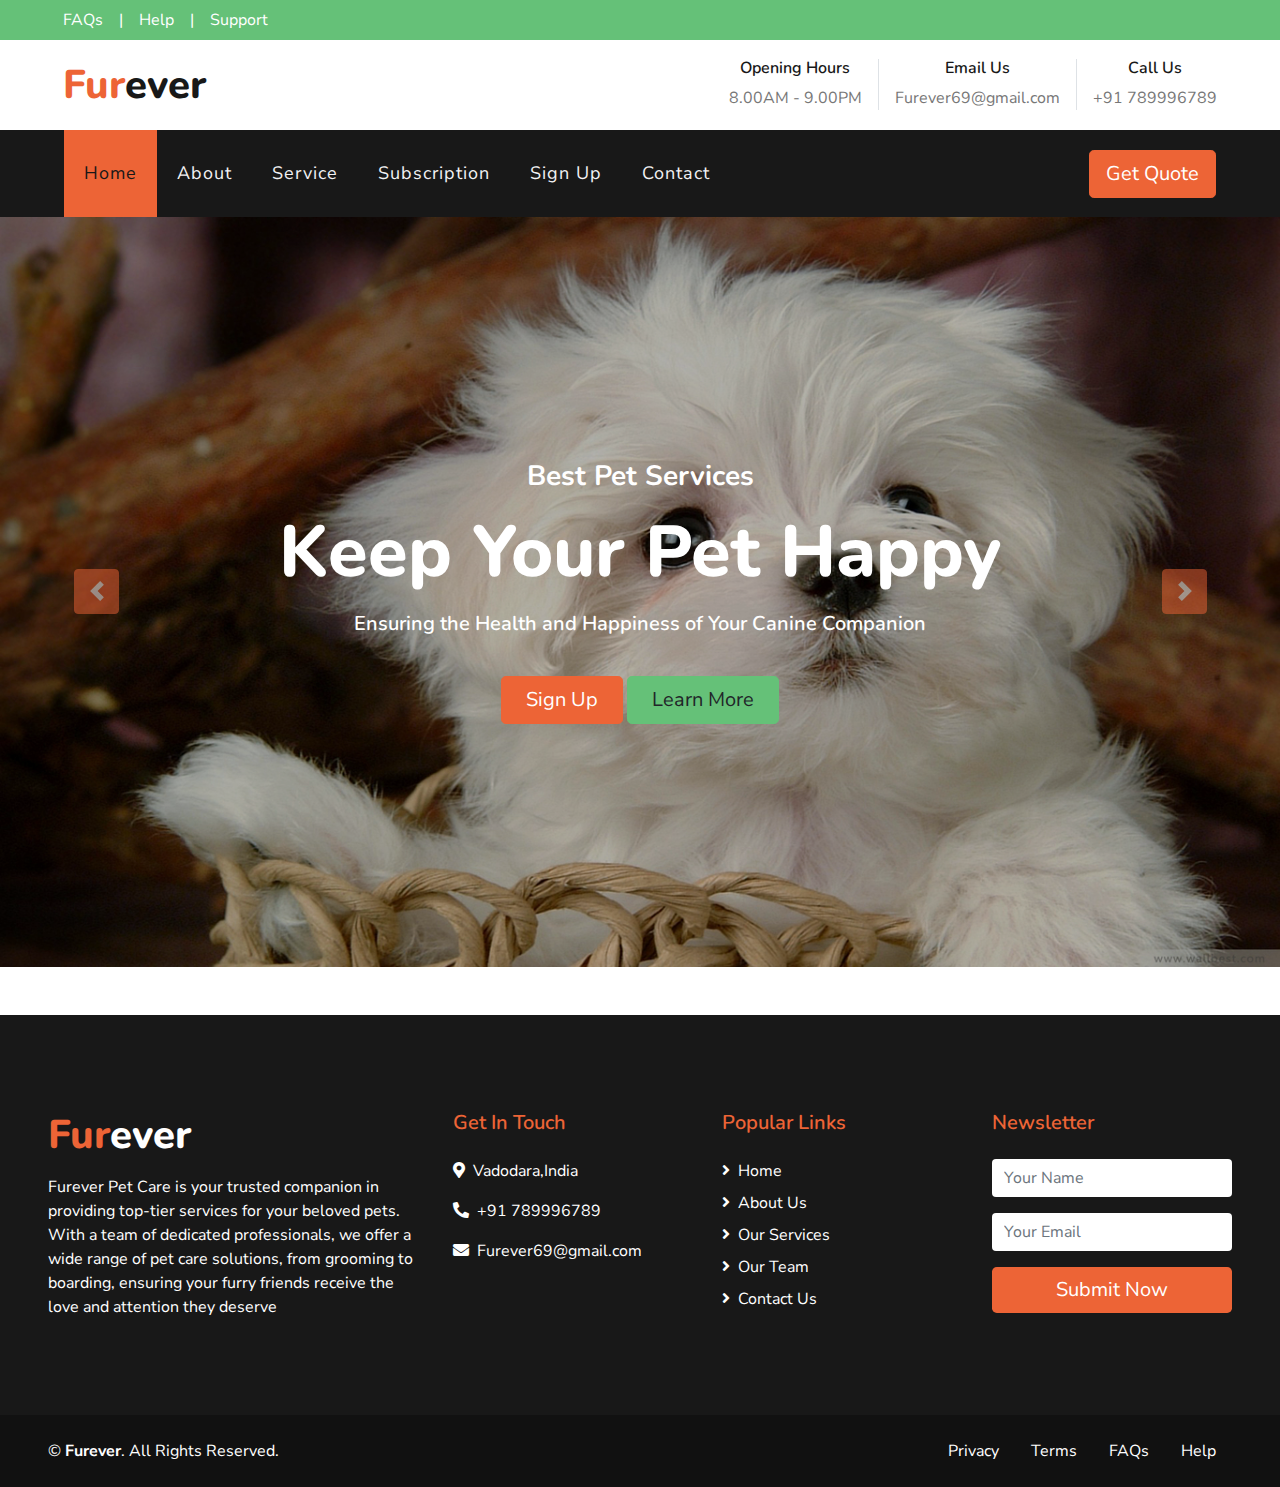
<file: index.html>
<!DOCTYPE html>
<html lang="en">

<head>
    <meta charset="utf-8">
    <title>Furever - Pet Care Website </title>
    <meta content="width=device-width, initial-scale=1.0" name="viewport">
    <meta content="Free HTML Templates" name="keywords">
    <meta content="Free HTML Templates" name="description">

    <!-- Favicon -->
    <link href="img/favicon.ico" rel="icon">

    <!-- Google Web Fonts -->
    <link href="https://fonts.googleapis.com/css2?family=Nunito+Sans&family=Nunito:wght@600;700;800&display=swap" rel="stylesheet"> 

    <!-- Font Awesome -->
    <link href="https://cdnjs.cloudflare.com/ajax/libs/font-awesome/5.10.0/css/all.min.css" rel="stylesheet">

    <!-- Flaticon Font -->
    <link href="lib/flaticon/font/flaticon.css" rel="stylesheet">

    <!-- Libraries Stylesheet -->
    <link href="lib/owlcarousel/assets/owl.carousel.min.css" rel="stylesheet">
    <link href="lib/tempusdominus/css/tempusdominus-bootstrap-4.min.css" rel="stylesheet" />

    <!-- Customized Bootstrap Stylesheet -->
    <link href="css/style.css" rel="stylesheet">
</head>

<body>

    <!-- Topbar Start -->
    <div class="container-fluid">
        <div class="row bg-secondary py-2 px-lg-5">
            <div class="col-lg-6 text-center text-lg-left mb-2 mb-lg-0">
                <div class="d-inline-flex align-items-center">
                    <a class="text-white pr-3" href="FAQ.html">FAQs</a>
                    <span class="text-white">|</span>
                    <a class="text-white px-3" href="contact.html">Help</a>
                    <span class="text-white">|</span>
                    <a class="text-white pl-3" href="contact.html">Support</a>
                </div>
            </div>
            
        </div>
        <div class="row py-3 px-lg-5">
            <div class="col-lg-4">
                <a href="" class="navbar-brand d-none d-lg-block">
                    <h1 class="m-0 display-5 text-capitalize"><span class="text-primary">Fur</span>ever</h1>
                </a>
            </div>
            <div class="col-lg-8 text-center text-lg-right">
                <div class="d-inline-flex align-items-center">
                    <div class="d-inline-flex flex-column text-center pr-3 border-right">
                        <h6>Opening Hours</h6>
                        <p class="m-0">8.00AM - 9.00PM</p>
                    </div>
                    <div class="d-inline-flex flex-column text-center px-3 border-right">
                        <h6>Email Us</h6>
                        <p class="m-0">Furever69@gmail.com</p>
                    </div>
                    <div class="d-inline-flex flex-column text-center pl-3">
                        <h6>Call Us</h6>
                        <p class="m-0">+91 789996789</p>
                    </div>
                </div>
            </div>
        </div>
    </div>
    <!-- Topbar End -->


    <!-- Navbar Start -->
    <div class="container-fluid p-0">
        <nav class="navbar navbar-expand-lg bg-dark navbar-dark py-3 py-lg-0 px-lg-5">
            <a href="" class="navbar-brand d-block d-lg-none">
                <h1 class="m-0 display-5 text-capitalize font-italic text-white"><span class="text-primary">Fur</span>ever</h1>
            </a>
            <button type="button" class="navbar-toggler" data-toggle="collapse" data-target="#navbarCollapse">
                <span class="navbar-toggler-icon"></span>
            </button>
            <div class="collapse navbar-collapse justify-content-between px-3" id="navbarCollapse">
                <div class="navbar-nav mr-auto py-0">
                    <a href="index.html" class="nav-item nav-link active">Home</a>
                    <a href="about.html" class="nav-item nav-link">About</a>
                    <a href="service.html" class="nav-item nav-link">Service</a>
                    <a href="price.html" class="nav-item nav-link">Subscription</a>
                    <a href="booking.html" class="nav-item nav-link">Sign Up</a>
                    <a href="contact.html" class="nav-item nav-link">Contact</a>
                </div>
                <!-- Button to trigger the modal -->
<a href="#" class="btn btn-lg btn-primary px-3 d-none d-lg-block" data-toggle="modal" data-target="#quoteModal">Get Quote</a>

<!-- Modal -->
<div class="modal fade" id="quoteModal" tabindex="-1" role="dialog" aria-labelledby="quoteModalLabel" aria-hidden="true">
    <div class="modal-dialog" role="document">
        <div class="modal-content">
            <div class="modal-header">
                <h5 class="modal-title" id="quoteModalLabel">Request a Quote</h5>
                <button type="button" class="close" data-dismiss="modal" aria-label="Close">
                    <span aria-hidden="true">&times;</span>
                </button>
            </div>
            <div class="modal-body">
                <!-- Your content submission form goes here -->
                <form action="submit_quote.php" method="POST" id="quoteForm">
                    <div class="form-group">
                        <label for="name">Your Name</label>
                        <input type="text" class="form-control" id="name" name="name" required>
                    </div>
                    <div class="form-group">
                        <label for="email">Your Email</label>
                        <input type="email" class="form-control" id="email" name="email" required>
                    </div>
                    <div class="form-group">
                        <label for="message">Your Message</label>
                        <textarea class="form-control" id="message" name="message" rows="4" required></textarea>
                    </div>
                    <button type="submit" class="btn btn-primary">Submit</button>
                </form>

                <!-- Success message (hidden by default) -->
                <div class="alert alert-success mt-3" id="successMessage" style="display: none;">
                    Your data has been submitted successfully!
                </div>
            </div>
        </div>
    </div>
</div>

<!-- JavaScript to handle the success message -->
<script>
    document.getElementById('quoteForm').addEventListener('submit', function (e) {
        e.preventDefault(); // Prevent form submission
        // Show the success message and hide the form
        document.getElementById('successMessage').style.display = 'block';
        document.getElementById('quoteForm').style.display = 'none';
    });
</script>

            </div>
        </nav>
    </div>
    <!-- Navbar End -->


    <!-- Carousel Start -->
    <div class="container-fluid p-0">
        <div id="header-carousel" class="carousel slide" data-ride="carousel">
            <div class="carousel-inner">
                <div class="carousel-item active">
                    <img class="w-100" src="img/carousel-1.jpg" alt="Image">
                    <div class="carousel-caption d-flex flex-column align-items-center justify-content-center">
                        <div class="p-3" style="max-width: 900px;">
                            <h3 class="text-white mb-3 d-none d-sm-block">Best Pet Services</h3>
                            <h1 class="display-3 text-white mb-3">Keep Your Pet Happy</h1>
                            <h5 class="text-white mb-3 d-none d-sm-block">Ensuring the Health and Happiness of Your Canine Companion</h5>
                            <a href="booking.html" class="btn btn-lg btn-primary mt-3 mt-md-4 px-4">Sign Up</a>
                            <a href="LearnMore.html" class="btn btn-lg btn-secondary mt-3 mt-md-4 px-4">Learn More</a>
                        </div>
                    </div>
                </div>
                <div class="carousel-item">
                    <img class="w-100" src="img/carousel-2.jpg" alt="Image">
                    <div class="carousel-caption d-flex flex-column align-items-center justify-content-center">
                        <div class="p-3" style="max-width: 900px;">
                            <h3 class="text-white mb-3 d-none d-sm-block"></h3>
                            <h1 class="display-3 text-white mb-3"></h1>
                            <h5 class="text-white mb-3 d-none d-sm-block"></h5>
                            <a href="https://kukur.co/" class="btn btn-lg btn-primary mt-3 mt-md-4 px-4">Click here</a>
                        </div>
                    </div>
                </div>
            </div>
            <a class="carousel-control-prev" href="#header-carousel" data-slide="prev">
                <div class="btn btn-primary rounded" style="width: 45px; height: 45px;">
                    <span class="carousel-control-prev-icon mb-n2"></span>
                </div>
            </a>
            <a class="carousel-control-next" href="#header-carousel" data-slide="next">
                <div class="btn btn-primary rounded" style="width: 45px; height: 45px;">
                    <span class="carousel-control-next-icon mb-n2"></span>
                </div>
            </a>
        </div>
    </div>
    <!-- Carousel End -->







    <!-- Footer Start -->
    <div class="container-fluid bg-dark text-white mt-5 py-5 px-sm-3 px-md-5">
        <div class="row pt-5">
            <div class="col-lg-4 col-md-12 mb-5">
                <h1 class="mb-3 display-5 text-capitalize text-white"><span class="text-primary">Fur</span>ever</h1>
                <p class="m-0">Furever Pet Care is your trusted companion in providing top-tier services for your beloved pets. With a team of dedicated professionals, we offer a wide range of pet care solutions, from grooming to boarding, ensuring your furry friends receive the love and attention they deserve</p>
            </div>
            <div class="col-lg-8 col-md-12">
                <div class="row">
                    <div class="col-md-4 mb-5">
                        <h5 class="text-primary mb-4">Get In Touch</h5>
                        <p><i class="fa fa-map-marker-alt mr-2"></i>Vadodara,India</p>
                        <p><i class="fa fa-phone-alt mr-2"></i>+91 789996789</p>
                        <p><i class="fa fa-envelope mr-2"></i>Furever69@gmail.com</p>
                    </div>
                    <div class="col-md-4 mb-5">
                        <h5 class="text-primary mb-4">Popular Links</h5>
                        <div class="d-flex flex-column justify-content-start">
                            <a class="text-white mb-2" href="index.html"><i class="fa fa-angle-right mr-2"></i>Home</a>
                            <a class="text-white mb-2" href="about.html"><i class="fa fa-angle-right mr-2"></i>About Us</a>
                            <a class="text-white mb-2" href="service.html"><i class="fa fa-angle-right mr-2"></i>Our Services</a>
                            <a class="text-white mb-2" href="about.html"><i class="fa fa-angle-right mr-2"></i>Our Team</a>
                            <a class="text-white" href="contact.html"><i class="fa fa-angle-right mr-2"></i>Contact Us</a>
                        </div>
                    </div>
                    <div class="col-md-4 mb-5">
                        <h5 class="text-primary mb-4">Newsletter</h5>
                        <form action="">
                            <div class="form-group">
                                <input type="text" class="form-control border-0" placeholder="Your Name" required="required" />
                            </div>
                            <div class="form-group">
                                <input type="email" class="form-control border-0" placeholder="Your Email" required="required" />
                            </div>
                            <div>
                                <button class="btn btn-lg btn-primary btn-block border-0" type="submit">Submit Now</button>
                            </div>
                        </form>
                    </div>
                </div>
            </div>
        </div>
    </div>
    <div class="container-fluid text-white py-4 px-sm-3 px-md-5" style="background: #111111;">
        <div class="row">
            <div class="col-md-6 text-center text-md-left mb-3 mb-md-0">
                <p class="m-0 text-white">
                    &copy; <a class="text-white font-weight-bold" href="https://freewebsitecode.com">Furever</a>. All Rights Reserved. 
                    <a class="text-white font-weight-bold" href="https://freewebsitecode.com"></a>
                </p>
            </div>
            <div class="col-md-6 text-center text-md-right">
                <ul class="nav d-inline-flex">
                    <li class="nav-item">
                        <a class="nav-link text-white py-0" href="#">Privacy</a>
                    </li>
                    <li class="nav-item">
                        <a class="nav-link text-white py-0" href="#">Terms</a>
                    </li>
                    <li class="nav-item">
                        <a class="nav-link text-white py-0" href="#">FAQs</a>
                    </li>
                    <li class="nav-item">
                        <a class="nav-link text-white py-0" href="#">Help</a>
                    </li>
                </ul>
            </div>
        </div>
    </div>
    <!-- Footer End -->


    <!-- Back to Top -->
    <a href="#" class="btn btn-lg btn-primary back-to-top"><i class="fa fa-angle-double-up"></i></a>


    <!-- JavaScript Libraries -->
    <script src="https://code.jquery.com/jquery-3.4.1.min.js"></script>
    <script src="https://stackpath.bootstrapcdn.com/bootstrap/4.4.1/js/bootstrap.bundle.min.js"></script>
    <script src="lib/easing/easing.min.js"></script>
    <script src="lib/owlcarousel/owl.carousel.min.js"></script>
    <script src="lib/tempusdominus/js/moment.min.js"></script>
    <script src="lib/tempusdominus/js/moment-timezone.min.js"></script>
    <script src="lib/tempusdominus/js/tempusdominus-bootstrap-4.min.js"></script>

    <!-- Contact Javascript File -->
    <script src="mail/jqBootstrapValidation.min.js"></script>
    <script src="mail/contact.js"></script>

    <!-- Template Javascript -->
    <script src="js/main.js"></script>
</body>

</html>
</file>
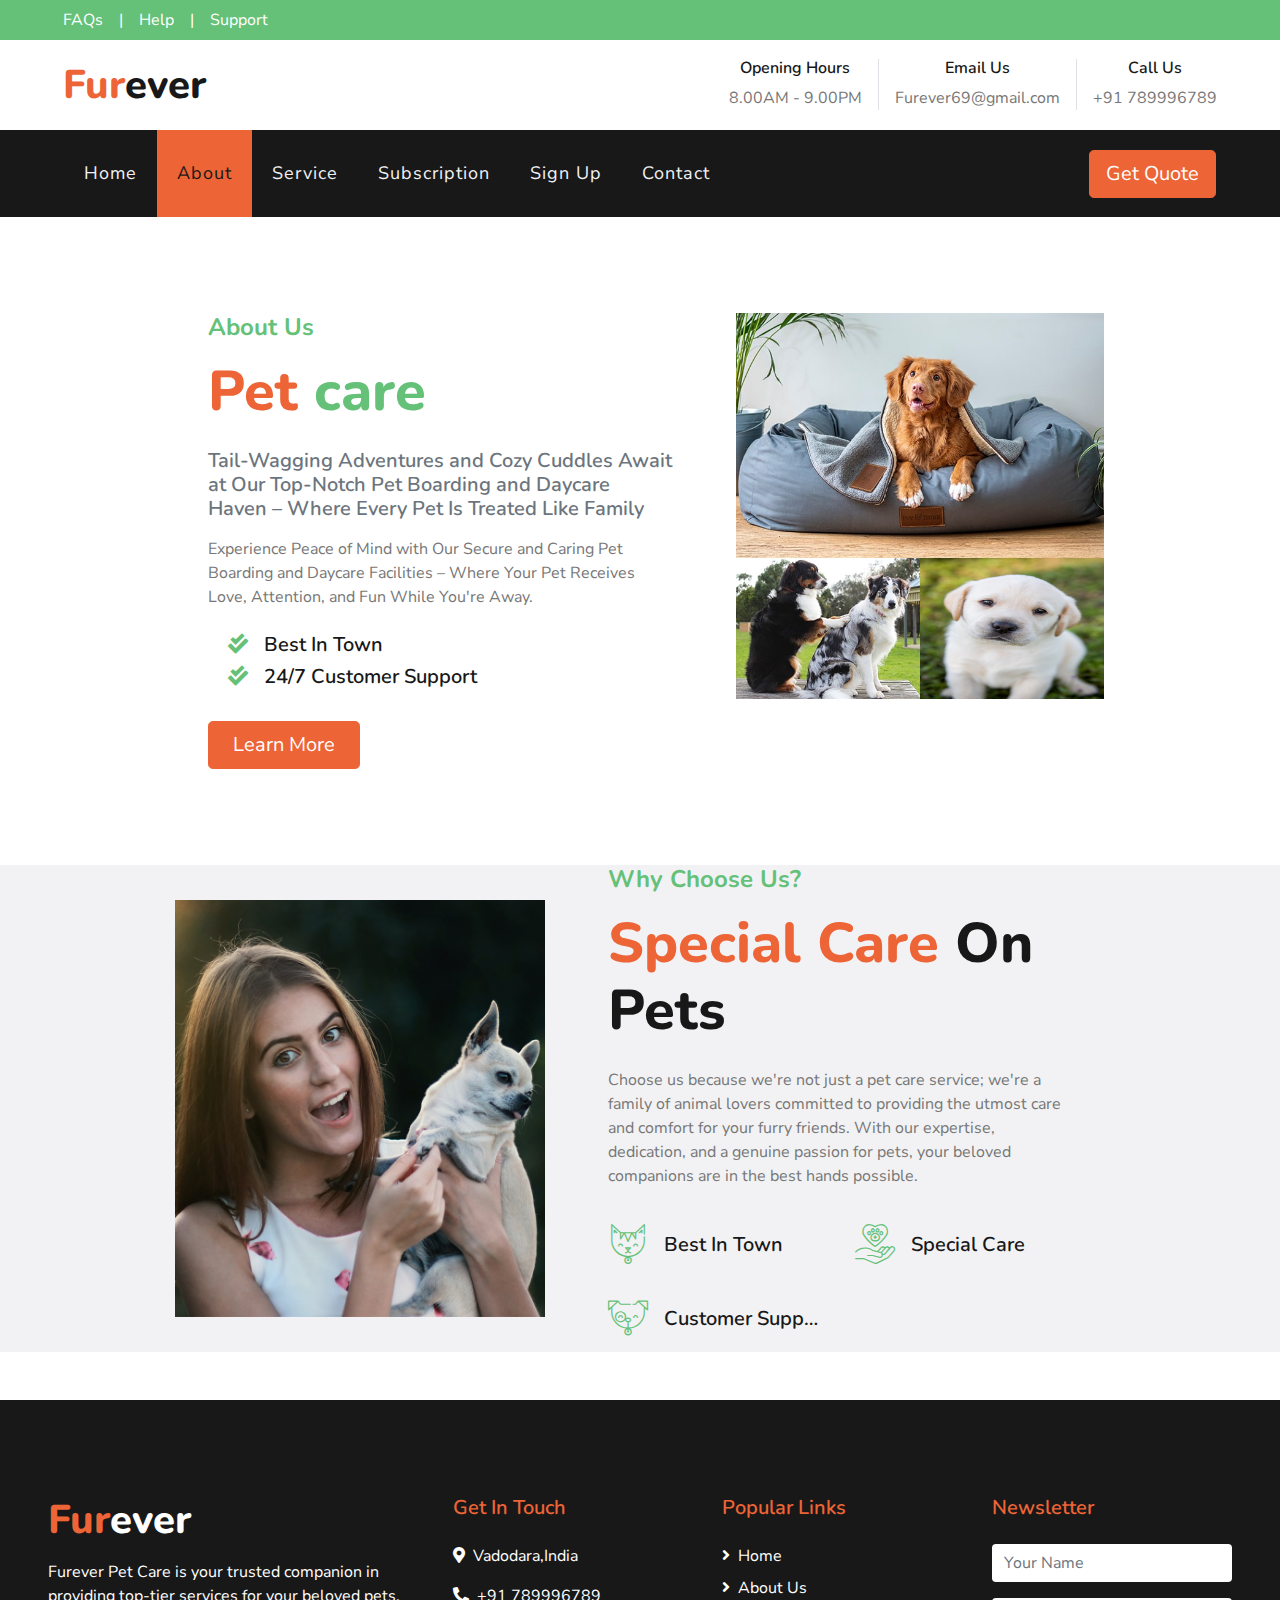
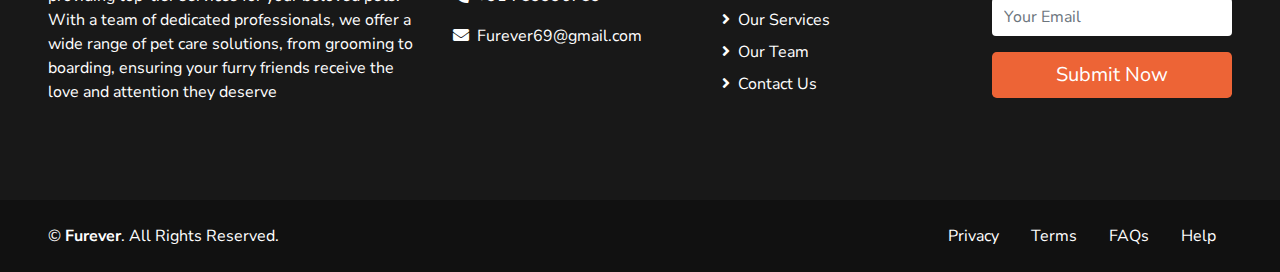
<file: about.html>
<!DOCTYPE html>
<html lang="en">

<head>
    <meta charset="utf-8">
    <title>Furever - Pet Care Website </title>
    <meta content="width=device-width, initial-scale=1.0" name="viewport">
    <meta content="Free HTML Templates" name="keywords">
    <meta content="Free HTML Templates" name="description">

    <!-- Favicon -->
    <link href="img/favicon.ico" rel="icon">

    <!-- Google Web Fonts -->
    <link href="https://fonts.googleapis.com/css2?family=Nunito+Sans&family=Nunito:wght@600;700;800&display=swap" rel="stylesheet"> 

    <!-- Font Awesome -->
    <link href="https://cdnjs.cloudflare.com/ajax/libs/font-awesome/5.10.0/css/all.min.css" rel="stylesheet">

    <!-- Flaticon Font -->
    <link href="lib/flaticon/font/flaticon.css" rel="stylesheet">

    <!-- Libraries Stylesheet -->
    <link href="lib/owlcarousel/assets/owl.carousel.min.css" rel="stylesheet">
    <link href="lib/tempusdominus/css/tempusdominus-bootstrap-4.min.css" rel="stylesheet" />

    <!-- Customized Bootstrap Stylesheet -->
    <link href="css/style.css" rel="stylesheet">
</head>

<body>
    <!-- Topbar Start -->
    <div class="container-fluid">
        <div class="row bg-secondary py-2 px-lg-5">
            <div class="col-lg-6 text-center text-lg-left mb-2 mb-lg-0">
                <div class="d-inline-flex align-items-center">
                    <a class="text-white pr-3" href="FAQ.html">FAQs</a>
                    <span class="text-white">|</span>
                    <a class="text-white px-3" href="contact.html">Help</a>
                    <span class="text-white">|</span>
                    <a class="text-white pl-3" href="contact.html">Support</a>
                </div>
            </div>
           
        </div>
        <div class="row py-3 px-lg-5">
            <div class="col-lg-4">
                <a href="" class="navbar-brand d-none d-lg-block">
                    <h1 class="m-0 display-5 text-capitalize"><span class="text-primary">Fur</span>ever</h1>
                </a>
            </div>
            <div class="col-lg-8 text-center text-lg-right">
                <div class="d-inline-flex align-items-center">
                    <div class="d-inline-flex flex-column text-center pr-3 border-right">
                        <h6>Opening Hours</h6>
                        <p class="m-0">8.00AM - 9.00PM</p>
                    </div>
                    <div class="d-inline-flex flex-column text-center px-3 border-right">
                        <h6>Email Us</h6>
                        <p class="m-0">Furever69@gmail.com</p>
                    </div>
                    <div class="d-inline-flex flex-column text-center pl-3">
                        <h6>Call Us</h6>
                        <p class="m-0">+91 789996789</p>
                    </div>
                </div>
            </div>
        </div>
    </div>
    <!-- Topbar End -->


    <!-- Navbar Start -->
    <div class="container-fluid p-0">
        <nav class="navbar navbar-expand-lg bg-dark navbar-dark py-3 py-lg-0 px-lg-5">
            <a href="" class="navbar-brand d-block d-lg-none">
                <h1 class="m-0 display-5 text-capitalize font-italic text-white"><span class="text-primary">Fur</span>ever</h1>
            </a>
            <button type="button" class="navbar-toggler" data-toggle="collapse" data-target="#navbarCollapse">
                <span class="navbar-toggler-icon"></span>
            </button>
            <div class="collapse navbar-collapse justify-content-between px-3" id="navbarCollapse">
                <div class="navbar-nav mr-auto py-0">
                    <a href="index.html" class="nav-item nav-link">Home</a>
                    <a href="about.html" class="nav-item nav-link active">About</a>
                    <a href="service.html" class="nav-item nav-link">Service</a>
                    <a href="price.html" class="nav-item nav-link">Subscription</a>
                    <a href="booking.html" class="nav-item nav-link">Sign Up</a>
                    <a href="contact.html" class="nav-item nav-link">Contact</a>
                </div>
                <!-- Button to trigger the modal -->
<a href="#" class="btn btn-lg btn-primary px-3 d-none d-lg-block" data-toggle="modal" data-target="#quoteModal">Get Quote</a>

<!-- Modal -->
<div class="modal fade" id="quoteModal" tabindex="-1" role="dialog" aria-labelledby="quoteModalLabel" aria-hidden="true">
    <div class="modal-dialog" role="document">
        <div class="modal-content">
            <div class="modal-header">
                <h5 class="modal-title" id="quoteModalLabel">Request a Quote</h5>
                <button type="button" class="close" data-dismiss="modal" aria-label="Close">
                    <span aria-hidden="true">&times;</span>
                </button>
            </div>
            <div class="modal-body">
                <!-- Your content submission form goes here -->
                <form action="submit_quote.php" method="POST" id="quoteForm">
                    <div class="form-group">
                        <label for="name">Your Name</label>
                        <input type="text" class="form-control" id="name" name="name" required>
                    </div>
                    <div class="form-group">
                        <label for="email">Your Email</label>
                        <input type="email" class="form-control" id="email" name="email" required>
                    </div>
                    <div class="form-group">
                        <label for="message">Your Message</label>
                        <textarea class="form-control" id="message" name="message" rows="4" required></textarea>
                    </div>
                    <button type="submit" class="btn btn-primary">Submit</button>
                </form>

                <!-- Success message (hidden by default) -->
                <div class="alert alert-success mt-3" id="successMessage" style="display: none;">
                    Your data has been submitted successfully!
                </div>
            </div>
        </div>
    </div>
</div>

<!-- JavaScript to handle the success message -->
<script>
    document.getElementById('quoteForm').addEventListener('submit', function (e) {
        e.preventDefault(); // Prevent form submission
        // Show the success message and hide the form
        document.getElementById('successMessage').style.display = 'block';
        document.getElementById('quoteForm').style.display = 'none';
    });
</script>

            </div>
        </nav>
    </div>
    <!-- Navbar End -->


    <!-- About Start -->
    <div class="container py-5">
        <div class="row py-5">
            <div class="col-lg-7 pb-5 pb-lg-0 px-3 px-lg-5">
                <h4 class="text-secondary mb-3">About Us</h4>
                <h1 class="display-4 mb-4"><span class="text-primary">Pet</span> <span class="text-secondary">care</span></h1>
                <h5 class="text-muted mb-3">Tail-Wagging Adventures and Cozy Cuddles Await at Our Top-Notch Pet Boarding and Daycare Haven – Where Every Pet Is Treated Like Family</h5>
                <p class="mb-4">Experience Peace of Mind with Our Secure and Caring Pet Boarding and Daycare Facilities – Where Your Pet Receives Love, Attention, and Fun While You're Away.</p>
                <ul class="list-inline">
                    <li><h5><i class="fa fa-check-double text-secondary mr-3"></i>Best In Town</h5></li>
                    <li><h5><i class="fa fa-check-double text-secondary mr-3"></i>24/7 Customer Support</h5></li>
                </ul>
                <a href="LearnMore.html" class="btn btn-lg btn-primary mt-3 px-4">Learn More</a>
            </div>
            <div class="col-lg-5">
                <div class="row px-3">
                    <div class="col-12 p-0">
                        <img class="img-fluid w-100" src="img/about-1.jpg" alt="">
                    </div>
                    <div class="col-6 p-0">
                        <img class="img-fluid w-100" src="img/about-2.jpg" alt="">
                    </div>
                    <div class="col-6 p-0">
                        <img class="img-fluid w-100" src="img/about-3.jpg" alt="">
                    </div>
                </div>
            </div>
        </div>
    </div>
    <!-- About End -->


    <!-- Features Start -->
    <div class="container-fluid bg-light">
        <div class="container">
            <div class="row align-items-center">
                <div class="col-lg-5">
                    <img class="img-fluid w-100" src="img/feature.jpg" alt="">
                </div>
                <div class="col-lg-7 py-5 py-lg-0 px-3 px-lg-5">
                    <h4 class="text-secondary mb-3">Why Choose Us?</h4>
                    <h1 class="display-4 mb-4"><span class="text-primary">Special Care</span> On Pets</h1>
                    <p class="mb-4">Choose us because we're not just a pet care service; we're a family of animal lovers committed to providing the utmost care and comfort for your furry friends. With our expertise, dedication, and a genuine passion for pets, your beloved companions are in the best hands possible.</p>
                    <div class="row py-2">
                        <div class="col-6">
                            <div class="d-flex align-items-center mb-4">
                                <h1 class="flaticon-cat font-weight-normal text-secondary m-0 mr-3"></h1>
                                <h5 class="text-truncate m-0">Best In Town</h5>
                            </div>
                        </div>
                        <div class="col-6">
                            <div class="d-flex align-items-center">
                                <h1 class="flaticon-care font-weight-normal text-secondary m-0 mr-3"></h1>
                                <h5 class="text-truncate m-0">Special Care</h5>
                            </div>
                        </div>
                        <div class="col-6">
                            <div class="d-flex align-items-center">
                                <h1 class="flaticon-dog font-weight-normal text-secondary m-0 mr-3"></h1>
                                <h5 class="text-truncate m-0">Customer Support</h5>
                            </div>
                        </div>
                    </div>
                </div>
            </div>
        </div>
    </div>
    <!-- Features End -->





        <!-- Footer Start -->
        <div class="container-fluid bg-dark text-white mt-5 py-5 px-sm-3 px-md-5">
            <div class="row pt-5">
                <div class="col-lg-4 col-md-12 mb-5">
                    <h1 class="mb-3 display-5 text-capitalize text-white"><span class="text-primary">Fur</span>ever</h1>
                    <p class="m-0">Furever Pet Care is your trusted companion in providing top-tier services for your beloved pets. With a team of dedicated professionals, we offer a wide range of pet care solutions, from grooming to boarding, ensuring your furry friends receive the love and attention they deserve</p>
                </div>
                <div class="col-lg-8 col-md-12">
                    <div class="row">
                        <div class="col-md-4 mb-5">
                            <h5 class="text-primary mb-4">Get In Touch</h5>
                            <p><i class="fa fa-map-marker-alt mr-2"></i>Vadodara,India</p>
                            <p><i class="fa fa-phone-alt mr-2"></i>+91 789996789</p>
                            <p><i class="fa fa-envelope mr-2"></i>Furever69@gmail.com</p>
                        </div>
                        <div class="col-md-4 mb-5">
                            <h5 class="text-primary mb-4">Popular Links</h5>
                            <div class="d-flex flex-column justify-content-start">
                                <a class="text-white mb-2" href="index.html"><i class="fa fa-angle-right mr-2"></i>Home</a>
                                <a class="text-white mb-2" href="about.html"><i class="fa fa-angle-right mr-2"></i>About Us</a>
                                <a class="text-white mb-2" href="service.html"><i class="fa fa-angle-right mr-2"></i>Our Services</a>
                                <a class="text-white mb-2" href="about.html"><i class="fa fa-angle-right mr-2"></i>Our Team</a>
                                <a class="text-white" href="contact.html"><i class="fa fa-angle-right mr-2"></i>Contact Us</a>
                            </div>
                        </div>
                        <div class="col-md-4 mb-5">
                            <h5 class="text-primary mb-4">Newsletter</h5>
                            <form action="">
                                <div class="form-group">
                                    <input type="text" class="form-control border-0" placeholder="Your Name" required="required" />
                                </div>
                                <div class="form-group">
                                    <input type="email" class="form-control border-0" placeholder="Your Email" required="required" />
                                </div>
                                <div>
                                    <button class="btn btn-lg btn-primary btn-block border-0" type="submit">Submit Now</button>
                                </div>
                            </form>
                        </div>
                    </div>
                </div>
            </div>
        </div>
        <div class="container-fluid text-white py-4 px-sm-3 px-md-5" style="background: #111111;">
            <div class="row">
                <div class="col-md-6 text-center text-md-left mb-3 mb-md-0">
                    <p class="m-0 text-white">
                        &copy; <a class="text-white font-weight-bold" href="https://freewebsitecode.com">Furever</a>. All Rights Reserved.
                        <a class="text-white font-weight-bold" href="https://freewebsitecode.com"></a>
                    </p>
                </div>
                <div class="col-md-6 text-center text-md-right">
                    <ul class="nav d-inline-flex">
                        <li class="nav-item">
                            <a class="nav-link text-white py-0" href="#">Privacy</a>
                        </li>
                        <li class="nav-item">
                            <a class="nav-link text-white py-0" href="#">Terms</a>
                        </li>
                        <li class="nav-item">
                            <a class="nav-link text-white py-0" href="#">FAQs</a>
                        </li>
                        <li class="nav-item">
                            <a class="nav-link text-white py-0" href="#">Help</a>
                        </li>
                    </ul>
                </div>
            </div>
        </div>
        <!-- Footer End -->





    <!-- Back to Top -->
    <a href="#" class="btn btn-lg btn-primary back-to-top"><i class="fa fa-angle-double-up"></i></a>


    <!-- JavaScript Libraries -->
    <script src="https://code.jquery.com/jquery-3.4.1.min.js"></script>
    <script src="https://stackpath.bootstrapcdn.com/bootstrap/4.4.1/js/bootstrap.bundle.min.js"></script>
    <script src="lib/easing/easing.min.js"></script>
    <script src="lib/owlcarousel/owl.carousel.min.js"></script>
    <script src="lib/tempusdominus/js/moment.min.js"></script>
    <script src="lib/tempusdominus/js/moment-timezone.min.js"></script>
    <script src="lib/tempusdominus/js/tempusdominus-bootstrap-4.min.js"></script>

    <!-- Contact Javascript File -->
    <script src="mail/jqBootstrapValidation.min.js"></script>
    <script src="mail/contact.js"></script>

    <!-- Template Javascript -->
    <script src="js/main.js"></script>
</body>

</html>
</file>
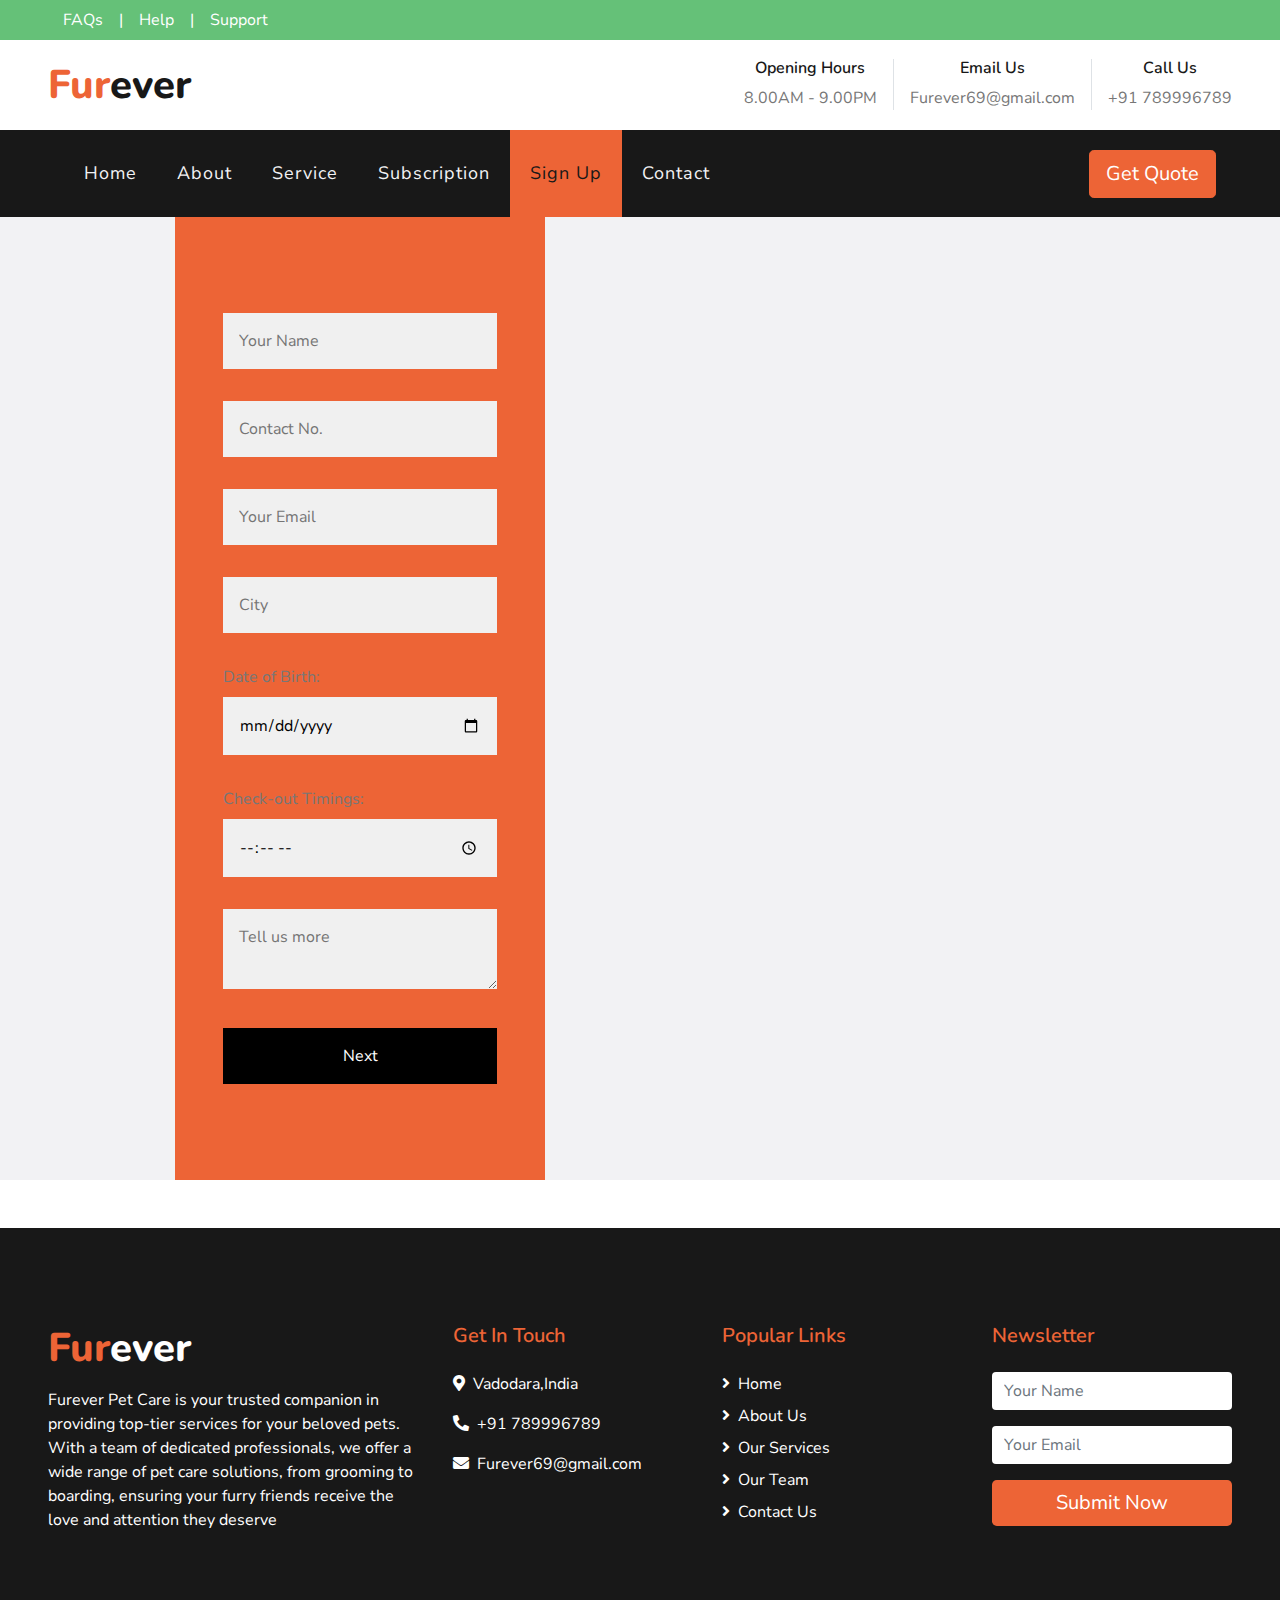
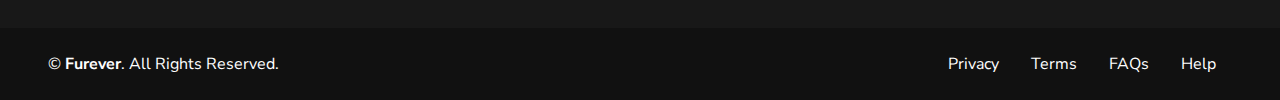
<file: booking.html>
<!DOCTYPE html>
<html lang="en">

<head>
    <meta charset="utf-8">
    <title>Furever - Pet Care Website </title>
    <meta content="width=device-width, initial-scale=1.0" name="viewport">
    <meta content="Free HTML Templates" name="keywords">
    <meta content="Free HTML Templates" name="description">

    <!-- Favicon -->
    <link href="img/favicon.ico" rel="icon">

    <!-- Google Web Fonts -->
    <link href="https://fonts.googleapis.com/css2?family=Nunito+Sans&family=Nunito:wght@600;700;800&display=swap" rel="stylesheet"> 

    <!-- Font Awesome -->
    <link href="https://cdnjs.cloudflare.com/ajax/libs/font-awesome/5.10.0/css/all.min.css" rel="stylesheet">

    <!-- Flaticon Font -->
    <link href="lib/flaticon/font/flaticon.css" rel="stylesheet">

    <!-- Libraries Stylesheet -->
    <link href="lib/owlcarousel/assets/owl.carousel.min.css" rel="stylesheet">
    <link href="lib/tempusdominus/css/tempusdominus-bootstrap-4.min.css" rel="stylesheet" />

    <!-- Customized Bootstrap Stylesheet -->
    <link href="css/style.css" rel="stylesheet">
</head>

<body>
    <!-- Topbar Start -->
    <div class="container-fluid">
        <div class="row bg-secondary py-2 px-lg-5">
            <div class="col-lg-6 text-center text-lg-left mb-2 mb-lg-0">
                <div class="d-inline-flex align-items-center">
                    <a class="text-white pr-3" href="FAQ.html">FAQs</a>
                    <span class="text-white">|</span>
                    <a class="text-white px-3" href="contact.html">Help</a>
                    <span class="text-white">|</span>
                    <a class="text-white pl-3" href="contact.html">Support</a>
                </div>
            </div>
            
            </div>
        </div>
        <div class="row py-3 px-lg-5">
            <div class="col-lg-4">
                <a href="" class="navbar-brand d-none d-lg-block">
                    <h1 class="m-0 display-5 text-capitalize"><span class="text-primary">Fur</span>ever</h1>
                </a>
            </div>
            <div class="col-lg-8 text-center text-lg-right">
                <div class="d-inline-flex align-items-center">
                    <div class="d-inline-flex flex-column text-center pr-3 border-right">
                        <h6>Opening Hours</h6>
                        <p class="m-0">8.00AM - 9.00PM</p>
                    </div>
                    <div class="d-inline-flex flex-column text-center px-3 border-right">
                        <h6>Email Us</h6>
                        <p class="m-0">Furever69@gmail.com</p>
                    </div>
                    <div class="d-inline-flex flex-column text-center pl-3">
                        <h6>Call Us</h6>
                        <p class="m-0">+91 789996789</p>
                    </div>
                </div>
            </div>
        </div>
    </div>
    <!-- Topbar End -->


    <!-- Navbar Start -->
    <div class="container-fluid p-0">
        <nav class="navbar navbar-expand-lg bg-dark navbar-dark py-3 py-lg-0 px-lg-5">
            <a href="" class="navbar-brand d-block d-lg-none">
                <h1 class="m-0 display-5 text-capitalize font-italic text-white"><span class="text-primary">Fur</span>ever</h1>
            </a>
            <button type="button" class="navbar-toggler" data-toggle="collapse" data-target="#navbarCollapse">
                <span class="navbar-toggler-icon"></span>
            </button>
            <div class="collapse navbar-collapse justify-content-between px-3" id="navbarCollapse">
                <div class="navbar-nav mr-auto py-0">
                    <a href="index.html" class="nav-item nav-link">Home</a>
                    <a href="about.html" class="nav-item nav-link">About</a>
                    <a href="service.html" class="nav-item nav-link">Service</a>
                    <a href="price.html" class="nav-item nav-link">Subscription</a>
                    <a href="booking.html" class="nav-item nav-link active">Sign Up</a>
                    <a href="contact.html" class="nav-item nav-link">Contact</a>
                </div>
                <!-- Button to trigger the modal -->
<a href="#" class="btn btn-lg btn-primary px-3 d-none d-lg-block" data-toggle="modal" data-target="#quoteModal">Get Quote</a>

<!-- Modal -->
<div class="modal fade" id="quoteModal" tabindex="-1" role="dialog" aria-labelledby="quoteModalLabel" aria-hidden="true">
    <div class="modal-dialog" role="document">
        <div class="modal-content">
            <div class="modal-header">
                <h5 class="modal-title" id="quoteModalLabel">Request a Quote</h5>
                <button type="button" class="close" data-dismiss="modal" aria-label="Close">
                    <span aria-hidden="true">&times;</span>
                </button>
            </div>
            <div class="modal-body">
                <!-- Your content submission form goes here -->
                <form action="submit_quote.php" method="POST" id="quoteForm">
                    <div class="form-group">
                        <label for="name">Your Name</label>
                        <input type="text" class="form-control" id="name" name="name" required>
                    </div>
                    <div class="form-group">
                        <label for="email">Your Email</label>
                        <input type="email" class="form-control" id="email" name="email" required>
                    </div>
                    <div class="form-group">
                        <label for="message">Your Message</label>
                        <textarea class="form-control" id="message" name="message" rows="4" required></textarea>
                    </div>
                    <button type="submit" class="btn btn-primary">Submit</button>
                </form>

                <!-- Success message (hidden by default) -->
                <div class="alert alert-success mt-3" id="successMessage" style="display: none;">
                    Your data has been submitted successfully!
                </div>
            </div>
        </div>
    </div>
</div>

<!-- JavaScript to handle the success message -->
<script>
    document.getElementById('quoteForm').addEventListener('submit', function (e) {
        e.preventDefault(); // Prevent form submission
        // Show the success message and hide the form
        document.getElementById('successMessage').style.display = 'block';
        document.getElementById('quoteForm').style.display = 'none';
    });
</script>

            </div>
        </nav>
    </div>
    <!-- Navbar End -->





    <!-- Booking Start -->
    <div class="container-fluid bg-light">
        <div class="container">
            <div class="row align-items-center">
                <div class="col-lg-5">
                    <div class="bg-primary py-5 px-4 px-sm-5">
                        <!-- CSS style -->
                        <style>
                            .form-input {
                                width: 100%;
                                padding: 1rem;
                                border: none;
                                border-radius: 0;
                                background-color: #f0f0f0;
                                margin-bottom: 1rem;
                            }
                        
                            .btn-custom {
                                width: 100%;
                                padding: 1rem;
                                border: none;
                                border-radius: 0;
                                background-color: #000000;
                                color: #fff;
                            }
                        </style>

                        <!-- Initial form -->
                        <div id="formsContainer">
                            <form class="py-5 dog-form">
                                <!-- A. Name Box -->
                                <div class="form-group">
                                    <input type="text" name="name" class="form-input" placeholder="Your Name" required="required" />
                                </div>
                                <!-- B. Contact No. Box -->
                                <div class="form-group">
                                    <input type="tel" name="contact" class="form-input" placeholder="Contact No." required="required" />
                                </div>
                                <!-- C. Email Id. -->
                                <div class="form-group">
                                    <input type="email" name="email" class="form-input" placeholder="Your Email" required="required" />
                                </div>
                                <!-- F. City -->
                                <div class="form-group">
                                    <input type="text" name="city" class="form-input" placeholder="City" required="required" />
                                </div>
                                <!-- G. Month date year box -->
                                <div class="form-group">
                                    <label>Date of Birth:</label>
                                    <input type="date" name="dob" class="form-input" required />
                                </div>
                                <!-- H. Check-out timings -->
                                <div class="form-group">
                                    <label>Check-out Timings:</label>
                                    <input type="time" name="checkoutTime" class="form-input" required />
                                </div>
                                <!-- I. Tell us more box -->
                                <div class="form-group">
                                    <textarea name="comments" class="form-input" placeholder="Tell us more"></textarea>
                                </div>
                                <!-- Disease Image Upload (based on user selection) -->
                                <div class="form-group" id="diseaseImage" style="display: none;">
                                    <label for="diseaseImageUpload">Upload Pet's Disease Image:</label>
                                    <input type="file" name="diseaseImageUpload" accept="image/*">
                                </div>
                                <!-- Sign Up button -->
                                <div>
                                    <button class="btn btn-dark btn-block border-0 py-3 btn-custom" type="button" onclick="addNewDogForm()">Next</button>
                                </div>
                            </form>
                        </div>
                        
                        
                        
                        <div id="signupButton" style="display: none;">
                            <button class="btn btn-success btn-block border-0 py-3 btn-custom" onclick="redirectToService()">Sign Up</button>
                        </div>

                        
                        
                        
                    
                        <script>
                            let formCount = 1;
                    
                            function addNewDogForm() {
                                const formsContainer = document.getElementById('formsContainer');
                                const newForm = document.createElement('form');
                                newForm.className = 'py-5 dog-form';
                                newForm.innerHTML = `
                                    <div class="form-group">
                                        <label for="breed${formCount}">Select Dog Breed:</label>
                                        <select name="breed${formCount}" class="form-control" required>
                                            <option value="Affenpinscher">Affenpinscher</option>
                                            <option value="Akita">Akita</option>
                                            <option value="Australian Shepherd">Australian Shepherd</option>
                                            <option value="Basset Hound">Basset Hound</option>
                                            <option value="Beagle">Beagle</option>
                                            <option value="Belgian Malinois">Belgian Malinois</option>
                                            <option value="Bernese Mountain Dog">Bernese Mountain Dog</option>
                                            <option value="Border Collie">Border Collie</option>
                                            <option value="Boston Terrier">Boston Terrier</option>
                                            <option value="Boxer">Boxer</option>
                                            <option value="Bulldog">Bulldog (English Bulldog)</option>
                                            <option value="Bullmastiff">Bullmastiff</option>
                                            <option value="Cairn Terrier">Cairn Terrier</option>
                                            <option value="Cavalier King Charles Spaniel">Cavalier King Charles Spaniel</option>
                                            <option value="Chihuahua">Chihuahua</option>
                                            <option value="Cocker Spaniel">Cocker Spaniel (American Cocker Spaniel)</option>
                                            <option value="Dachshund">Dachshund</option>
                                            <option value="Dalmatian">Dalmatian</option>
                                            <option value="Doberman Pinscher">Doberman Pinscher</option>
                                            <option value="French Bulldog">French Bulldog</option>
                                            <option value="German Shepherd">German Shepherd</option>
                                            <option value="Golden Retriever">Golden Retriever</option>
                                            <option value="Great Dane">Great Dane</option>
                                            <option value="Greyhound">Greyhound</option>
                                            <option value="Husky">Husky (Siberian Husky)</option>
                                            <option value="Labrador Retriever">Labrador Retriever</option>
                                            <option value="Maltese">Maltese</option>
                                            <option value="Newfoundland">Newfoundland</option>
                                            <option value="Papillon">Papillon</option>
                                            <option value="Pekingese">Pekingese</option>
                                            <option value="Pomeranian">Pomeranian</option>
                                            <option value="Poodle">Poodle</option>
                                            <option value="Pug">Pug</option>
                                            <option value="Rottweiler">Rottweiler</option>
                                            <option value="Saint Bernard">Saint Bernard</option>
                                            <option value="Samoyed">Samoyed</option>
                                            <option value="Shih Tzu">Shih Tzu</option>
                                            <option value="Siberian Husky">Siberian Husky</option>
                                            <option value="Staffordshire Bull Terrier">Staffordshire Bull Terrier</option>
                                            <option value="Vizsla">Vizsla</option>
                                            <option value="Weimaraner">Weimaraner</option>
                                            <option value="Welsh Corgi">Welsh Corgi (Pembroke Welsh Corgi)</option>
                                            <option value="West Highland White Terrier">West Highland White Terrier</option>
                                            <option value="Whippet">Whippet</option>
                                            <option value="Yorkshire Terrier">Yorkshire Terrier</option>
                                        </select>
                                    </div>
                                    <div class="form-group">
                                        <label for="gender${formCount}">Select Dog Gender:</label>
                                        <input type="radio" name="gender${formCount}" value="male${formCount}" required> Male
                                        <input type="radio" name="gender${formCount}" value="female${formCount}" required> Female
                                    </div>
                                    <div class="form-group">
                                        <label for="age${formCount}">Dog Age:</label>
                                        <input type="number" name="age${formCount}" class="form-control" required>
                                    </div>
                                    <div class="form-group">
                                        <label for="disease${formCount}">Does the dog have a disease?</label>
                                        <input type="radio" name="disease${formCount}" value="yes${formCount}"> Yes
                                        <input type="radio" name="disease${formCount}" value="no${formCount}"> No
                                    </div>
                                    <div class="form-group" id="diseaseImage${formCount}" style="display: none;">
                                        <label for="diseaseImageUpload${formCount}">Upload Dog's Disease Image:</label>
                                        <input type="file" name="diseaseImageUpload${formCount}" accept="image/*">
                                    </div>
                                    ${formCount > 1 ? '<button class="btn btn-dark btn-block border-0 py-3" type="button" onclick="removeDogForm(this)">Remove Dog</button>' : ''}
                                `;
                    
                                formsContainer.appendChild(newForm);
                    
                                // Increment formCount
                                formCount++;
                    
                                // Show the disease image upload when 'Yes' is selected
                                const diseaseRadio = newForm.querySelector(`input[name="disease${formCount - 1}"]`);
                                const diseaseImageDiv = newForm.querySelector(`#diseaseImage${formCount - 1}`);
                                
                                diseaseRadio.addEventListener('change', function () {
                                    if (this.value === `yes${formCount - 1}`) {
                                        diseaseImageDiv.style.display = 'block';
                                    } else {
                                        diseaseImageDiv.style.display = 'none';
                                    }
                                });
                    
                                // Show the Sign Up button after the first form
                                if (formCount > 1) {
                                    const signupButton = document.getElementById('signupButton');
                                    signupButton.style.display = 'block';
                                }
                            }
                    
                            function removeDogForm(button) {
                                const formToRemove = button.parentNode;
                                formToRemove.parentNode.removeChild(formToRemove);
                            }
                    
                            function redirectToService() {
                                window.location.href = 'service.html'; // Redirect to service.html
                            }
                        </script>

                        


                        


                        
                        
                    </div>

                    
                </div>
                
                
            </div>
        </div>
    </div>
    <!-- Booking End -->


    <!-- Success message (hidden by default) -->
    <div id="successMessage" style="display: none;" class="container text-center mt-3">
        <div class="alert alert-success">
            Your booking has been successfully submitted!
        </div>
    </div>


        <!-- Footer Start -->
        <div class="container-fluid bg-dark text-white mt-5 py-5 px-sm-3 px-md-5">
            <div class="row pt-5">
                <div class="col-lg-4 col-md-12 mb-5">
                    <h1 class="mb-3 display-5 text-capitalize text-white"><span class="text-primary">Fur</span>ever</h1>
                    <p class="m-0">Furever Pet Care is your trusted companion in providing top-tier services for your beloved pets. With a team of dedicated professionals, we offer a wide range of pet care solutions, from grooming to boarding, ensuring your furry friends receive the love and attention they deserve</p>
                </div>
                <div class="col-lg-8 col-md-12">
                    <div class="row">
                        <div class="col-md-4 mb-5">
                            <h5 class="text-primary mb-4">Get In Touch</h5>
                            <p><i class="fa fa-map-marker-alt mr-2"></i>Vadodara,India</p>
                            <p><i class="fa fa-phone-alt mr-2"></i>+91 789996789</p>
                            <p><i class="fa fa-envelope mr-2"></i>Furever69@gmail.com</p>
                        </div>
                        <div class="col-md-4 mb-5">
                            <h5 class="text-primary mb-4">Popular Links</h5>
                            <div class="d-flex flex-column justify-content-start">
                                <a class="text-white mb-2" href="index.html"><i class="fa fa-angle-right mr-2"></i>Home</a>
                                <a class="text-white mb-2" href="about.html"><i class="fa fa-angle-right mr-2"></i>About Us</a>
                                <a class="text-white mb-2" href="service.html"><i class="fa fa-angle-right mr-2"></i>Our Services</a>
                                <a class="text-white mb-2" href="about.html"><i class="fa fa-angle-right mr-2"></i>Our Team</a>
                                <a class="text-white" href="contact.html"><i class="fa fa-angle-right mr-2"></i>Contact Us</a>
                            </div>
                        </div>
                        <div class="col-md-4 mb-5">
                            <h5 class="text-primary mb-4">Newsletter</h5>
                            <form action="">
                                <div class="form-group">
                                    <input type="text" class="form-control border-0" placeholder="Your Name" required="required" />
                                </div>
                                <div class="form-group">
                                    <input type="email" class="form-control border-0" placeholder="Your Email" required="required" />
                                </div>
                                <div>
                                    <button class="btn btn-lg btn-primary btn-block border-0" type="submit">Submit Now</button>
                                </div>
                            </form>
                        </div>
                    </div>
                </div>
            </div>
        </div>
        <div class="container-fluid text-white py-4 px-sm-3 px-md-5" style="background: #111111;">
            <div class="row">
                <div class="col-md-6 text-center text-md-left mb-3 mb-md-0">
                    <p class="m-0 text-white">
                        &copy; <a class="text-white font-weight-bold" href="https://freewebsitecode.com">Furever</a>. All Rights Reserved. 
                        <a class="text-white font-weight-bold" href="https://freewebsitecode.com"></a>
                    </p>
                </div>
                <div class="col-md-6 text-center text-md-right">
                    <ul class="nav d-inline-flex">
                        <li class="nav-item">
                            <a class="nav-link text-white py-0" href="#">Privacy</a>
                        </li>
                        <li class="nav-item">
                            <a class="nav-link text-white py-0" href="#">Terms</a>
                        </li>
                        <li class="nav-item">
                            <a class="nav-link text-white py-0" href="#">FAQs</a>
                        </li>
                        <li class="nav-item">
                            <a class="nav-link text-white py-0" href="#">Help</a>
                        </li>
                    </ul>
                </div>
            </div>
        </div>
        <!-- Footer End -->


 

 

    <!-- Back to Top -->
    <a href="#" class="btn btn-lg btn-primary back-to-top"><i class="fa fa-angle-double-up"></i></a>


    <!-- JavaScript Libraries -->
    <script src="https://code.jquery.com/jquery-3.4.1.min.js"></script>
    <script src="https://stackpath.bootstrapcdn.com/bootstrap/4.4.1/js/bootstrap.bundle.min.js"></script>
    <script src="lib/easing/easing.min.js"></script>
    <script src="lib/owlcarousel/owl.carousel.min.js"></script>
    <script src="lib/tempusdominus/js/moment.min.js"></script>
    <script src="lib/tempusdominus/js/moment-timezone.min.js"></script>
    <script src="lib/tempusdominus/js/tempusdominus-bootstrap-4.min.js"></script>

    <!-- Contact Javascript File -->
    <script src="mail/jqBootstrapValidation.min.js"></script>
    <script src="mail/contact.js"></script>

    <!-- Template Javascript -->
    <script src="js/main.js"></script>

    <script>
        // JavaScript code for handling form submission and displaying success message
        document.getElementById('bookingForm').addEventListener('submit', function (e) {
            e.preventDefault(); // Prevent the default form submission

            // Simulate a delay for demonstration purposes (remove this in a real application)
            setTimeout(function () {
                // Display the success message and hide the form
                document.getElementById('successMessage').style.display = 'block';
                document.getElementById('bookingForm').style.display = 'none';
            }, 1000); // 1000 milliseconds (1 second) delay
        });
    </script>


</body>

</html>
</file>
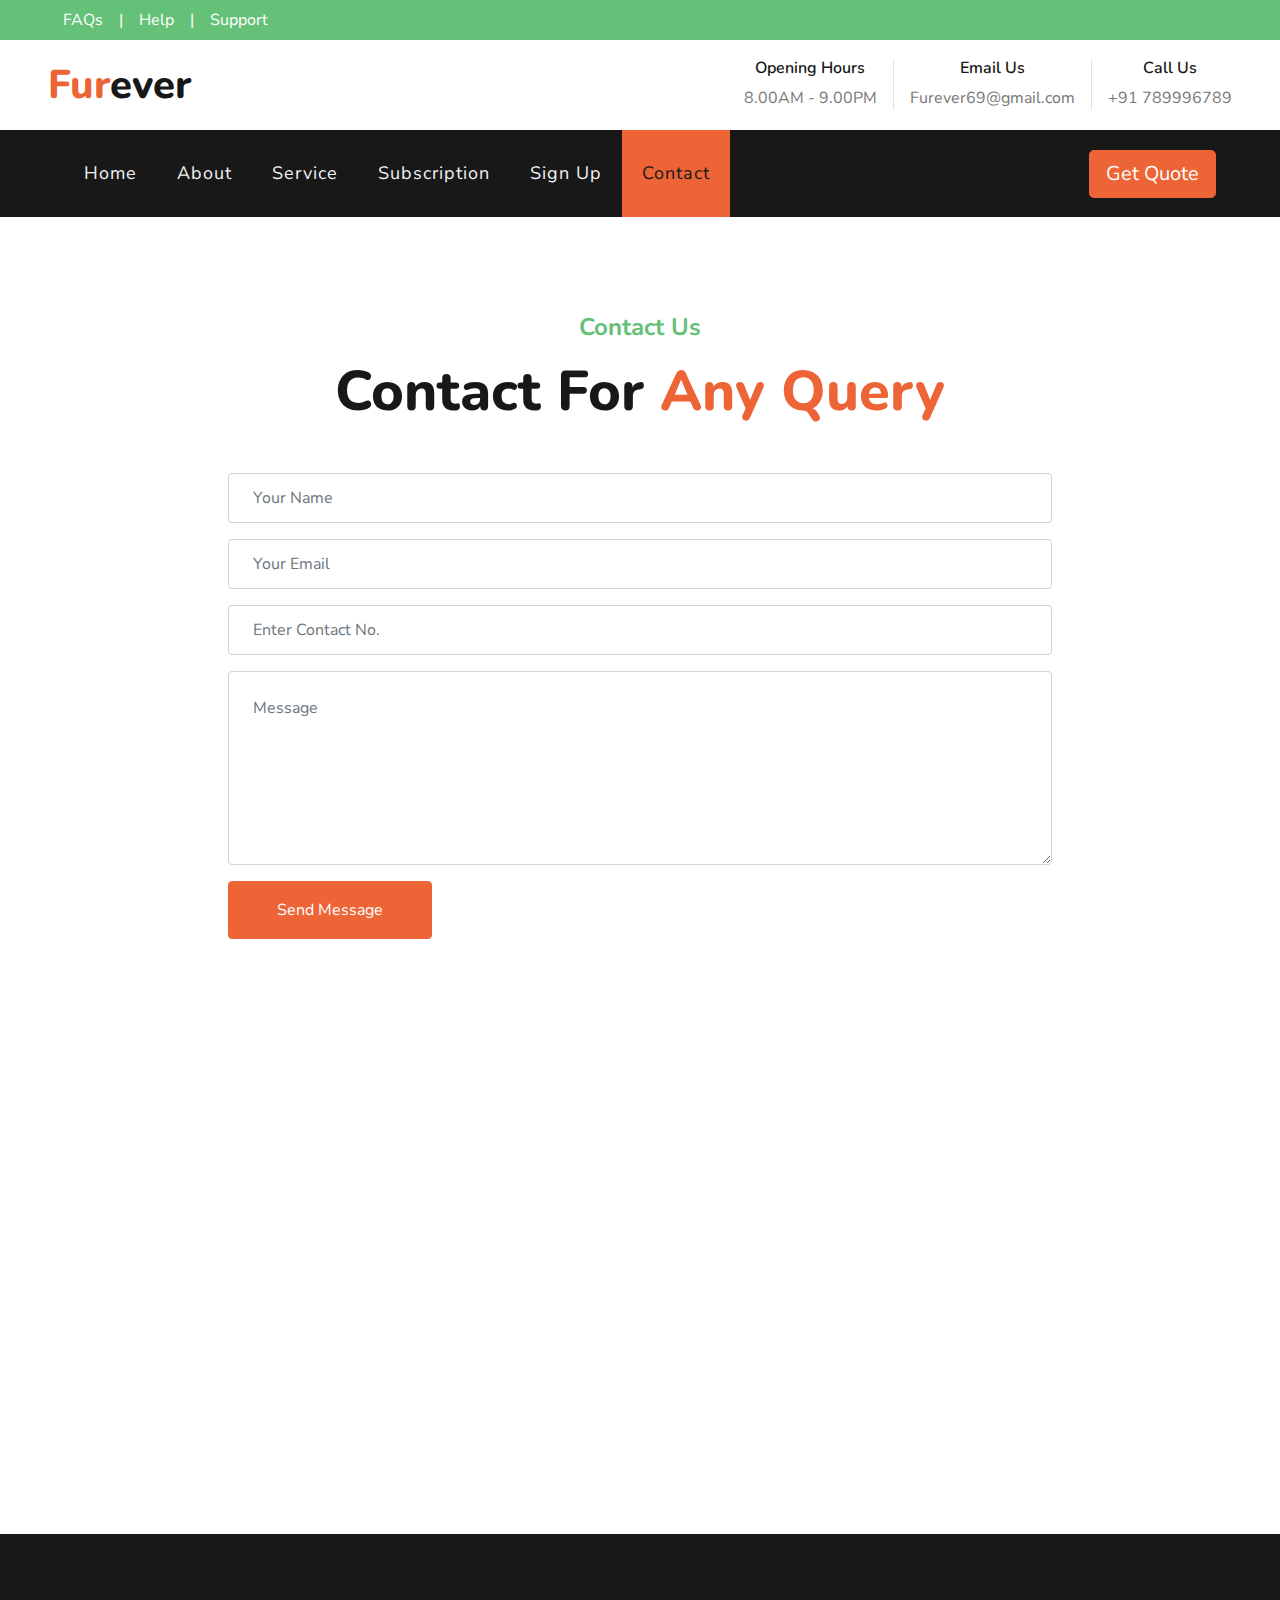
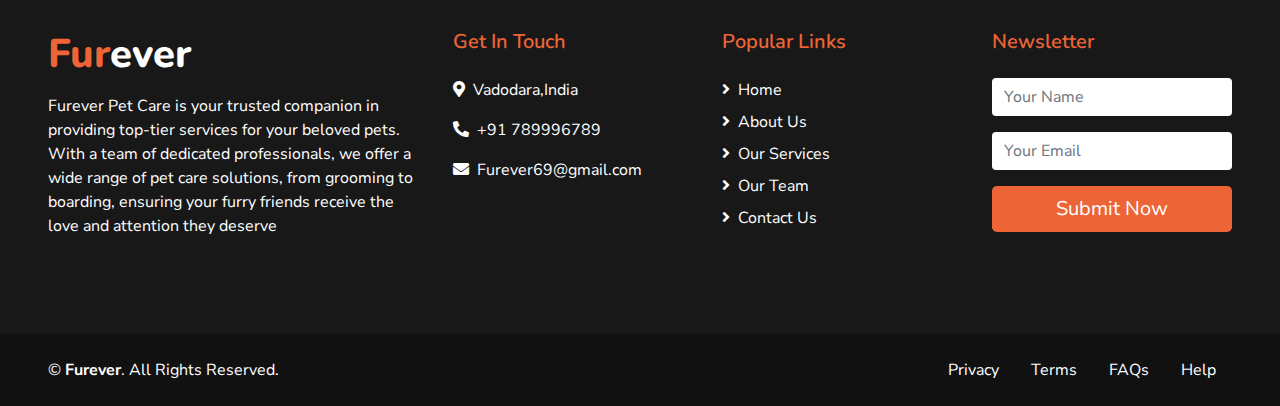
<file: contact.html>
<!DOCTYPE html>
<html lang="en">

<head>
    <meta charset="utf-8">
    <title>Furever - Pet Care Website </title>
    <meta content="width=device-width, initial-scale=1.0" name="viewport">
    <meta content="Free HTML Templates" name="keywords">
    <meta content="Free HTML Templates" name="description">

    <!-- Favicon -->
    <link href="img/favicon.ico" rel="icon">

    <!-- Google Web Fonts -->
    <link href="https://fonts.googleapis.com/css2?family=Nunito+Sans&family=Nunito:wght@600;700;800&display=swap" rel="stylesheet"> 

    <!-- Font Awesome -->
    <link href="https://cdnjs.cloudflare.com/ajax/libs/font-awesome/5.10.0/css/all.min.css" rel="stylesheet">

    <!-- Flaticon Font -->
    <link href="lib/flaticon/font/flaticon.css" rel="stylesheet">

    <!-- Libraries Stylesheet -->
    <link href="lib/owlcarousel/assets/owl.carousel.min.css" rel="stylesheet">
    <link href="lib/tempusdominus/css/tempusdominus-bootstrap-4.min.css" rel="stylesheet" />

    <!-- Customized Bootstrap Stylesheet -->
    <link href="css/style.css" rel="stylesheet">
</head>

<body>
    <!-- Topbar Start -->
    <div class="container-fluid">
        <div class="row bg-secondary py-2 px-lg-5">
            <div class="col-lg-6 text-center text-lg-left mb-2 mb-lg-0">
                <div class="d-inline-flex align-items-center">
                    <a class="text-white pr-3" href="FAQ.html">FAQs</a>
                    <span class="text-white">|</span>
                    <a class="text-white px-3" href="contact.html">Help</a>
                    <span class="text-white">|</span>
                    <a class="text-white pl-3" href="contact.html">Support</a>
                </div>
            </div>
           
            </div>
        </div>
        <div class="row py-3 px-lg-5">
            <div class="col-lg-4">
                <a href="" class="navbar-brand d-none d-lg-block">
                    <h1 class="m-0 display-5 text-capitalize"><span class="text-primary">Fur</span>ever</h1>
                </a>
            </div>
            <div class="col-lg-8 text-center text-lg-right">
                <div class="d-inline-flex align-items-center">
                    <div class="d-inline-flex flex-column text-center pr-3 border-right">
                        <h6>Opening Hours</h6>
                        <p class="m-0">8.00AM - 9.00PM</p>
                    </div>
                    <div class="d-inline-flex flex-column text-center px-3 border-right">
                        <h6>Email Us</h6>
                        <p class="m-0">Furever69@gmail.com</p>
                    </div>
                    <div class="d-inline-flex flex-column text-center pl-3">
                        <h6>Call Us</h6>
                        <p class="m-0">+91 789996789</p>
                    </div>
                </div>
            </div>
        </div>
    </div>
    <!-- Topbar End -->


    <!-- Navbar Start -->
    <div class="container-fluid p-0">
        <nav class="navbar navbar-expand-lg bg-dark navbar-dark py-3 py-lg-0 px-lg-5">
            <a href="" class="navbar-brand d-block d-lg-none">
                <h1 class="m-0 display-5 text-capitalize font-italic text-white"><span class="text-primary">Fur</span>ever</h1>
            </a>
            <button type="button" class="navbar-toggler" data-toggle="collapse" data-target="#navbarCollapse">
                <span class="navbar-toggler-icon"></span>
            </button>
            <div class="collapse navbar-collapse justify-content-between px-3" id="navbarCollapse">
                <div class="navbar-nav mr-auto py-0">
                    <a href="index.html" class="nav-item nav-link">Home</a>
                    <a href="about.html" class="nav-item nav-link">About</a>
                    <a href="service.html" class="nav-item nav-link">Service</a>
                    <a href="price.html" class="nav-item nav-link">Subscription</a>
                    <a href="booking.html" class="nav-item nav-link">Sign Up</a>
                    <a href="contact.html" class="nav-item nav-link active">Contact</a>
                </div>
                <!-- Button to trigger the modal -->
<a href="#" class="btn btn-lg btn-primary px-3 d-none d-lg-block" data-toggle="modal" data-target="#quoteModal">Get Quote</a>

<!-- Modal -->
<div class="modal fade" id="quoteModal" tabindex="-1" role="dialog" aria-labelledby="quoteModalLabel" aria-hidden="true">
    <div class="modal-dialog" role="document">
        <div class="modal-content">
            <div class="modal-header">
                <h5 class="modal-title" id="quoteModalLabel">Request a Quote</h5>
                <button type="button" class="close" data-dismiss="modal" aria-label="Close">
                    <span aria-hidden="true">&times;</span>
                </button>
            </div>
            <div class="modal-body">
                <!-- Your content submission form goes here -->
                <form action="submit_quote.php" method="POST" id="quoteForm">
                    <div class="form-group">
                        <label for="name">Your Name</label>
                        <input type="text" class="form-control" id="name" name="name" required>
                    </div>
                    <div class="form-group">
                        <label for="email">Your Email</label>
                        <input type="email" class="form-control" id="email" name="email" required>
                    </div>
                    <div class="form-group">
                        <label for="message">Your Message</label>
                        <textarea class="form-control" id="message" name="message" rows="4" required></textarea>
                    </div>
                    <button type="submit" class="btn btn-primary">Submit</button>
                </form>

                <!-- Success message (hidden by default) -->
                <div class="alert alert-success mt-3" id="successMessage" style="display: none;">
                    Your data has been submitted successfully!
                </div>
            </div>
        </div>
    </div>
</div>

<!-- JavaScript to handle the success message -->
<script>
    document.getElementById('quoteForm').addEventListener('submit', function (e) {
        e.preventDefault(); // Prevent form submission
        // Show the success message and hide the form
        document.getElementById('successMessage').style.display = 'block';
        document.getElementById('quoteForm').style.display = 'none';
    });
</script>

            </div>
        </nav>
    </div>
    <!-- Navbar End -->

    <!-- Contact Start -->
<div class="container-fluid pt-5">
    <div class="d-flex flex-column text-center mb-5 pt-5">
        <h4 class="text-secondary mb-3">Contact Us</h4>
        <h1 class="display-4 m-0">Contact For <span class="text-primary">Any Query</span></h1>
    </div>
    <div class="row justify-content-center">
        <div class="col-12 col-sm-8 mb-5">
            <div class="contact-form">
                <div id="success"></div>
                <form name="sentMessage" id="contactForm" novalidate="novalidate"   >
                    <div class="control-group">
                        <input type="text" class="form-control p-4" id="name" placeholder="Your Name" required="required" data-validation-required-message="Please enter your name" />
                        <p class="help-block text-danger"></p>
                    </div>
                    <div class="control-group">
                        <input type="email" class="form-control p-4" id="email" placeholder="Your Email" required="required" data-validation-required-message="Please enter your email" />
                        <p class="help-block text-danger"></p>
                    </div>
                    <div class="control-group">
                        <input type="text" class="form-control p-4" id="Contact" placeholder="Enter Contact No." required="required" data-validation-required-message="Please enter a subject" pattern="\d{10}" title="Please enter a 10-digit number" />
                        <p class="help-block text-danger"></p>
                    </div>                    
                    <div class="control-group">
                        <textarea class="form-control p-4" rows="6" id="message" placeholder="Message" required="required" data-validation-required-message="Please enter your message"></textarea>
                        <p class="help-block text-danger"></p>
                    </div>
                    <div>
                        <button class="btn btn-primary py-3 px-5" type="submit" id="sendMessageButton">Send Message</button>
                    </div>
                </form>

                <script>
                    // Add a JavaScript event listener to the form
                    document.getElementById("contactForm").addEventListener("submit", function (e) {
                        e.preventDefault(); // Prevent the form from submitting
                
                        // Display the alert message
                        alert("Our Team Will Reach out to You Soon :)");
                
                        // Redirect to the contact page after the alert is dismissed
                        window.location.href = "index.html"; // Replace with your contact page URL
                    });
                </script>
                
               
                
                
            </div>
        </div>
        <div class="col-12 mb-n2 p-0">
            <iframe style="width: 100%; height: 500px;" src="https://www.google.com/maps/embed?pb=!1m18!1m12!1m3!1d14994.288424049048!2d73.16979054919713!3d22.30730993273675!2m3!1f0!2f0!3f0!3m2!1i1024!2i768!4f13.1!3m3!1m2!1s0x396e3fca3c0f3009%3A0x58b6dcec48d723d8!2sVadodara%2C%20Gujarat!5e0!3m2!1sen!2sin!4v1603794290143!5m2!1sen!2sin" frameborder="0" style="border:0;" allowfullscreen="" aria-hidden="false" tabindex="0"></iframe>
        </div>
        
        
    </div>
</div>
<!-- Contact End -->


    





    <!-- Footer Start -->
    <div class="container-fluid bg-dark text-white mt-5 py-5 px-sm-3 px-md-5">
        <div class="row pt-5">
            <div class="col-lg-4 col-md-12 mb-5">
                <h1 class="mb-3 display-5 text-capitalize text-white"><span class="text-primary">Fur</span>ever</h1>
                <p class="m-0">Furever Pet Care is your trusted companion in providing top-tier services for your beloved pets. With a team of dedicated professionals, we offer a wide range of pet care solutions, from grooming to boarding, ensuring your furry friends receive the love and attention they deserve</p>
            </div>
            <div class="col-lg-8 col-md-12">
                <div class="row">
                    <div class="col-md-4 mb-5">
                        <h5 class="text-primary mb-4">Get In Touch</h5>
                        <p><i class="fa fa-map-marker-alt mr-2"></i>Vadodara,India</p>
                        <p><i class="fa fa-phone-alt mr-2"></i>+91 789996789</p>
                        <p><i class="fa fa-envelope mr-2"></i>Furever69@gmail.com</p>
                    </div>
                    <div class="col-md-4 mb-5">
                        <h5 class="text-primary mb-4">Popular Links</h5>
                        <div class="d-flex flex-column justify-content-start">
                            <a class="text-white mb-2" href="index.html"><i class="fa fa-angle-right mr-2"></i>Home</a>
                            <a class="text-white mb-2" href="about.html"><i class="fa fa-angle-right mr-2"></i>About Us</a>
                            <a class="text-white mb-2" href="service.html"><i class="fa fa-angle-right mr-2"></i>Our Services</a>
                            <a class="text-white mb-2" href="about.html"><i class="fa fa-angle-right mr-2"></i>Our Team</a>
                            <a class="text-white" href="contact.html"><i class="fa fa-angle-right mr-2"></i>Contact Us</a>
                        </div>
                    </div>
                    <div class="col-md-4 mb-5">
                        <h5 class="text-primary mb-4">Newsletter</h5>
                        <form action="">
                            <div class="form-group">
                                <input type="text" class="form-control border-0" placeholder="Your Name" required="required" />
                            </div>
                            <div class="form-group">
                                <input type="email" class="form-control border-0" placeholder="Your Email" required="required" />
                            </div>
                            <div>
                                <button class="btn btn-lg btn-primary btn-block border-0" type="submit">Submit Now</button>
                            </div>
                        </form>
                    </div>
                </div>
            </div>
        </div>
    </div>
    <div class="container-fluid text-white py-4 px-sm-3 px-md-5" style="background: #111111;">
        <div class="row">
            <div class="col-md-6 text-center text-md-left mb-3 mb-md-0">
                <p class="m-0 text-white">
                    &copy; <a class="text-white font-weight-bold" href="https://freewebsitecode.com">Furever</a>. All Rights Reserved.
                    <a class="text-white font-weight-bold" href="https://freewebsitecode.com"></a>
                </p>
            </div>
            <div class="col-md-6 text-center text-md-right">
                <ul class="nav d-inline-flex">
                    <li class="nav-item">
                        <a class="nav-link text-white py-0" href="#">Privacy</a>
                    </li>
                    <li class="nav-item">
                        <a class="nav-link text-white py-0" href="#">Terms</a>
                    </li>
                    <li class="nav-item">
                        <a class="nav-link text-white py-0" href="#">FAQs</a>
                    </li>
                    <li class="nav-item">
                        <a class="nav-link text-white py-0" href="#">Help</a>
                    </li>
                </ul>
            </div>
        </div>
    </div>
    <!-- Footer End -->


    <!-- Back to Top -->
    <a href="#" class="btn btn-lg btn-primary back-to-top"><i class="fa fa-angle-double-up"></i></a>


    <!-- JavaScript Libraries -->
    <script src="https://code.jquery.com/jquery-3.4.1.min.js"></script>
    <script src="https://stackpath.bootstrapcdn.com/bootstrap/4.4.1/js/bootstrap.bundle.min.js"></script>
    <script src="lib/easing/easing.min.js"></script>
    <script src="lib/owlcarousel/owl.carousel.min.js"></script>
    <script src="lib/tempusdominus/js/moment.min.js"></script>
    <script src="lib/tempusdominus/js/moment-timezone.min.js"></script>
    <script src="lib/tempusdominus/js/tempusdominus-bootstrap-4.min.js"></script>

    <!-- Contact Javascript File -->
    <script src="mail/jqBootstrapValidation.min.js"></script>
    <script src="mail/contact.js"></script>

    <!-- Template Javascript -->
    <script src="js/main.js"></script>
</body>

</html>
</file>
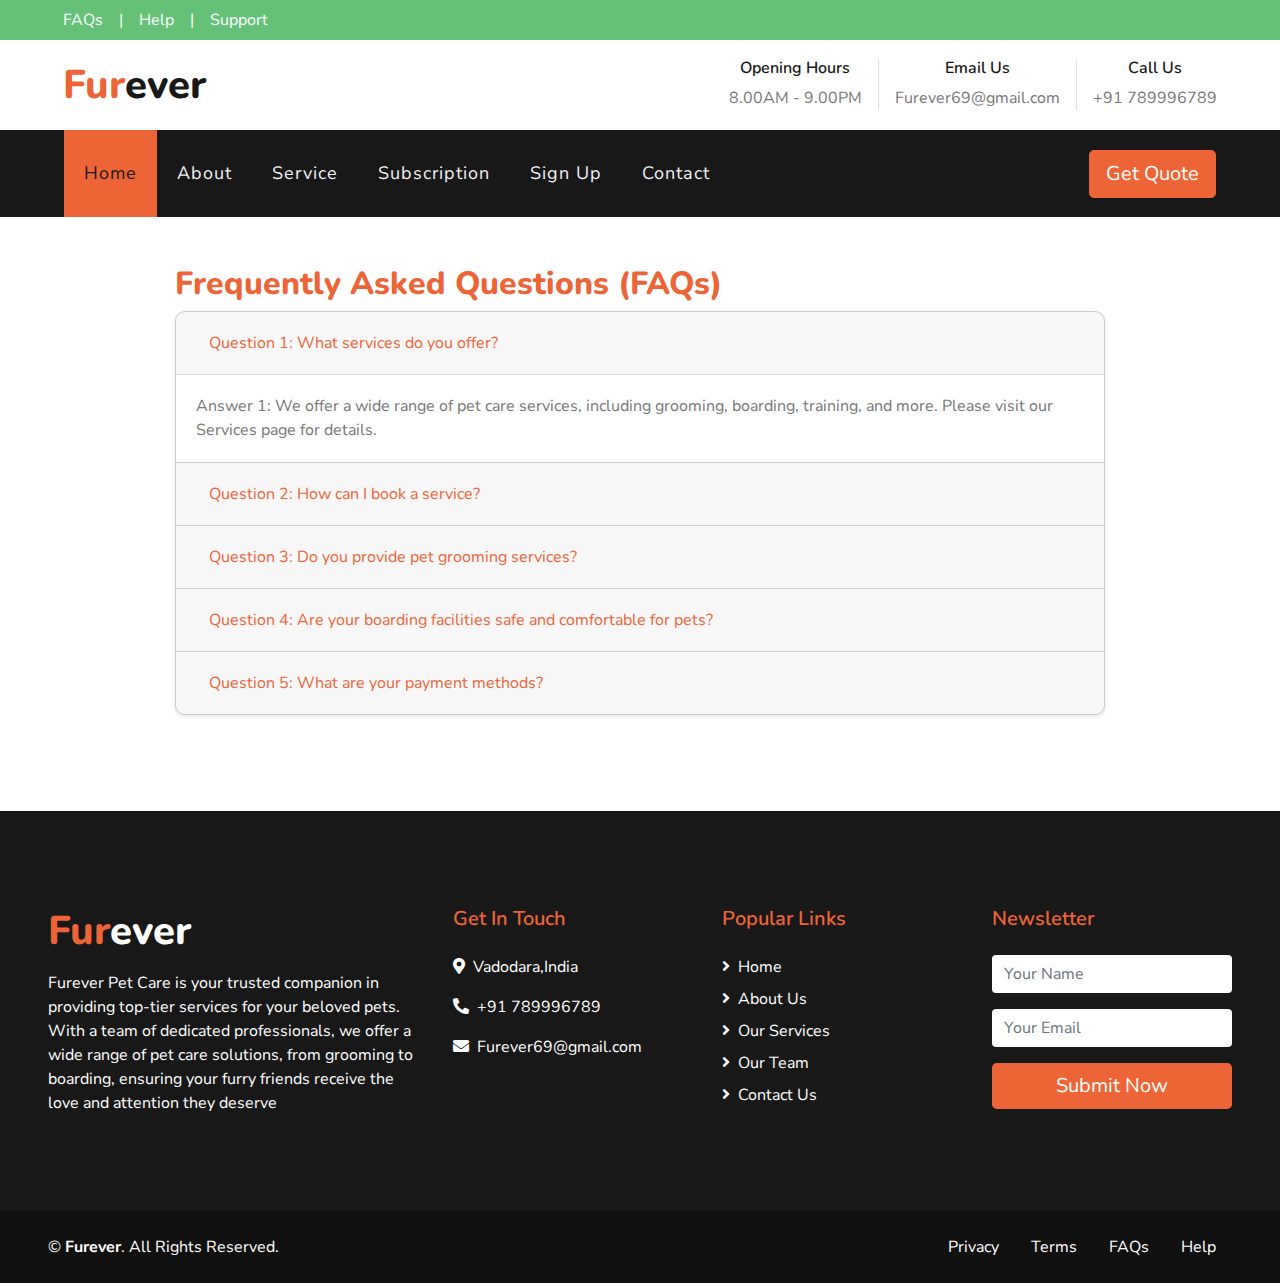
<file: FAQ.html>
<!DOCTYPE html>
<html lang="en">

<head>
    <meta charset="utf-8">
    <title>Furever - Pet Care Website</title>
    <meta content="width=device-width, initial-scale=1.0" name="viewport">
    <meta content="Free HTML Templates" name="keywords">
    <meta content="Free HTML Templates" name="description">

    <!-- Favicon -->
    <link href="img/favicon.ico" rel="icon">

    <!-- Google Web Fonts -->
    <link href="https://fonts.googleapis.com/css2?family=Nunito+Sans&family=Nunito:wght@600;700;800&display=swap" rel="stylesheet">

    <!-- Font Awesome -->
    <link href="https://cdnjs.cloudflare.com/ajax/libs/font-awesome/5.10.0/css/all.min.css" rel="stylesheet">

    <!-- Flaticon Font -->
    <link href="lib/flaticon/font/flaticon.css" rel="stylesheet">

    <!-- Libraries Stylesheet -->
    <link href="lib/owlcarousel/assets/owl.carousel.min.css" rel="stylesheet">
    <link href="lib/tempusdominus/css/tempusdominus-bootstrap-4.min.css" rel="stylesheet" />

    <!-- Customized Bootstrap Stylesheet -->
    <link href="css/style.css" rel="stylesheet">
</head>

<body>
    <!-- Topbar Start -->
    <div class="container-fluid">
        <div class="row bg-secondary py-2 px-lg-5">
            <div class="col-lg-6 text-center text-lg-left mb-2 mb-lg-0">
                <div class="d-inline-flex align-items-center">
                    <a class="text-white pr-3" href="FAQ.html">FAQs</a>
                    <span class="text-white">|</span>
                    <a class="text-white px-3" href="contact.html">Help</a>
                    <span class="text-white">|</span>
                    <a class="text-white pl-3" href="contact.html">Support</a>
                </div>
            </div>
            
            
        </div>
        <div class="row py-3 px-lg-5">
            <div class="col-lg-4">
                <a href="" class="navbar-brand d-none d-lg-block">
                    <h1 class="m-0 display-5 text-capitalize"><span class="text-primary">Fur</span>ever</h1>
                </a>
            </div>
            <div class="col-lg-8 text-center text-lg-right">
                <div class="d-inline-flex align-items-center">
                    <div class="d-inline-flex flex-column text-center pr-3 border-right">
                        <h6>Opening Hours</h6>
                        <p class="m-0">8.00AM - 9.00PM</p>
                    </div>
                    <div class="d-inline-flex flex-column text-center px-3 border-right">
                        <h6>Email Us</h6>
                        <p class="m-0">Furever69@gmail.com</p>
                    </div>
                    <div class="d-inline-flex flex-column text-center pl-3">
                        <h6>Call Us</h6>
                        <p class="m-0">+91 789996789</p>
                    </div>
                </div>
            </div>
        </div>
    </div>
    <!-- Topbar End -->

    <!-- Navbar Start -->
    <div class="container-fluid p-0">
        <nav class="navbar navbar-expand-lg bg-dark navbar-dark py-3 py-lg-0 px-lg-5">
            <a href="" class="navbar-brand d-block d-lg-none">
                <h1 class="m-0 display-5 text-capitalize font-italic text-white"><span class="text-primary">Fur</span>ever</h1>
            </a>
            <button type="button" class="navbar-toggler" data-toggle="collapse" data-target="#navbarCollapse">
                <span class="navbar-toggler-icon"></span>
            </button>
            <div class="collapse navbar-collapse justify-content-between px-3" id="navbarCollapse">
                <div class="navbar-nav mr-auto py-0">
                    <a href="index.html" class="nav-item nav-link active">Home</a>
                    <a href="about.html" class="nav-item nav-link">About</a>
                    <a href="service.html" class="nav-item nav-link">Service</a>
                    <a href="price.html" class="nav-item nav-link">Subscription</a>
                    <a href="booking.html" class="nav-item nav-link">Sign Up</a>
                    <a href="contact.html" class="nav-item nav-link">Contact</a>
                </div>
                <!-- Button to trigger the modal -->
                <a href="#" class="btn btn-lg btn-primary px-3 d-none d-lg-block" data-toggle="modal" data-target="#quoteModal">Get Quote</a>

                <!-- Modal -->
                <div class="modal fade" id="quoteModal" tabindex="-1" role="dialog" aria-labelledby="quoteModalLabel" aria-hidden="true">
                    <div class="modal-dialog" role="document">
                        <div class="modal-content">
                            <div class="modal-header">
                                <h5 class="modal-title" id="quoteModalLabel">Request a Quote</h5>
                                <button type="button" class="close" data-dismiss="modal" aria-label="Close">
                                    <span aria-hidden="true">&times;</span>
                                </button>
                            </div>
                            <div class="modal-body">
                                <!-- Your content submission form goes here -->
                                <form action="submit_quote.php" method="POST" id="quoteForm">
                                    <div class="form-group">
                                        <label for="name">Your Name</label>
                                        <input type="text" class="form-control" id="name" name="name" required>
                                    </div>
                                    <div class="form-group">
                                        <label for="email">Your Email</label>
                                        <input type="email" class="form-control" id="email" name="email" required>
                                    </div>
                                    <div class="form-group">
                                        <label for="message">Your Message</label>
                                        <textarea class="form-control" id="message" name="message" rows="4" required></textarea>
                                    </div>
                                    <button type="submit" class="btn btn-primary">Submit</button>
                                </form>

                                <!-- Success message (hidden by default) -->
                                <div class="alert alert-success mt-3" id="successMessage" style="display: none;">
                                    Your data has been submitted successfully!
                                </div>
                            </div>
                        </div>
                    </div>
                </div>
            </div>
        </nav>
    </div>
    <!-- Navbar End -->


    <!-- FAQ Section Start -->
<section class="py-5">
    <div class="container">
        <h2 class="text-primary">Frequently Asked Questions (FAQs)</h2>
        <div class="accordion" id="faqAccordion">
            <!-- FAQ Item 1 -->
            <div class="card">
                <div class="card-header" id="faqHeading1">
                    <h5 class="mb-0">
                        <button class="btn btn-link" type="button" data-toggle="collapse" data-target="#faqCollapse1" aria-expanded="true" aria-controls="faqCollapse1">
                            Question 1: What services do you offer?
                        </button>
                    </h5>
                </div>
                <div id="faqCollapse1" class="collapse show" aria-labelledby="faqHeading1" data-parent="#faqAccordion">
                    <div class="card-body">
                        Answer 1: We offer a wide range of pet care services, including grooming, boarding, training, and more. Please visit our Services page for details.
                    </div>
                </div>
            </div>

            <!-- FAQ Item 2 -->
            <div class="card">
                <div class="card-header" id="faqHeading2">
                    <h5 class="mb-0">
                        <button class="btn btn-link collapsed" type="button" data-toggle="collapse" data-target="#faqCollapse2" aria-expanded="false" aria-controls="faqCollapse2">
                            Question 2: How can I book a service?
                        </button>
                    </h5>
                </div>
                <div id="faqCollapse2" class="collapse" aria-labelledby="faqHeading2" data-parent="#faqAccordion">
                    <div class="card-body">
                        Answer 2: Booking a service is easy. Simply visit our Booking page and follow the instructions to make a reservation.
                    </div>
                </div>
            </div>

            <!-- FAQ Item 3 -->
            <div class="card">
                <div class="card-header" id="faqHeading3">
                    <h5 class="mb-0">
                        <button class="btn btn-link collapsed" type="button" data-toggle="collapse" data-target="#faqCollapse3" aria-expanded="false" aria-controls="faqCollapse3">
                            Question 3: Do you provide pet grooming services?
                        </button>
                    </h5>
                </div>
                <div id="faqCollapse3" class="collapse" aria-labelledby="faqHeading3" data-parent="#faqAccordion">
                    <div class="card-body">
                        Answer 3: Yes, we offer professional pet grooming services to keep your pets clean and healthy. Please check our Grooming page for more details.
                    </div>
                </div>
            </div>

            <!-- FAQ Item 4 -->
            <div class="card">
                <div class="card-header" id="faqHeading4">
                    <h5 class="mb-0">
                        <button class="btn btn-link collapsed" type="button" data-toggle="collapse" data-target="#faqCollapse4" aria-expanded="false" aria-controls="faqCollapse4">
                            Question 4: Are your boarding facilities safe and comfortable for pets?
                        </button>
                    </h5>
                </div>
                <div id="faqCollapse4" class="collapse" aria-labelledby="faqHeading4" data-parent="#faqAccordion">
                    <div class="card-body">
                        Answer 4: Absolutely! Our boarding facilities are designed to provide a safe and comfortable environment for pets. We prioritize their well-being and happiness during their stay.
                    </div>
                </div>
            </div>

            <!-- FAQ Item 5 -->
            <div class="card">
                <div class="card-header" id="faqHeading5">
                    <h5 class="mb-0">
                        <button class="btn btn-link collapsed" type="button" data-toggle="collapse" data-target="#faqCollapse5" aria-expanded="false" aria-controls="faqCollapse5">
                            Question 5: What are your payment methods?
                        </button>
                    </h5>
                </div>
                <div id="faqCollapse5" class="collapse" aria-labelledby="faqHeading5" data-parent="#faqAccordion">
                    <div class="card-body">
                        Answer 5: We accept various payment methods, including credit cards, debit cards, and online payment platforms. You can choose the most convenient option when making payments.
                    </div>
                </div>
            </div>

            <!-- Add more FAQ items as needed -->
        </div>
    </div>
</section>
<!-- FAQ Section End -->







    <!-- JavaScript to handle the success message -->
    <script>
        document.getElementById('quoteForm').addEventListener('submit', function (e) {
            e.preventDefault(); // Prevent form submission
            // Show the success message and hide the form
            document.getElementById('successMessage').style.display = 'block';
            document.getElementById('quoteForm').style.display = 'none';
        });
    </script>

    <!-- Footer, Back to Top, and JavaScript Libraries -->
    <!-- (Footer, Back to Top, and JavaScript code as provided in the previous message) -->

        <!-- Footer Start -->
        <div class="container-fluid bg-dark text-white mt-5 py-5 px-sm-3 px-md-5">
            <div class="row pt-5">
                <div class="col-lg-4 col-md-12 mb-5">
                    <h1 class="mb-3 display-5 text-capitalize text-white"><span class="text-primary">Fur</span>ever</h1>
                    <p class="m-0">Furever Pet Care is your trusted companion in providing top-tier services for your beloved pets. With a team of dedicated professionals, we offer a wide range of pet care solutions, from grooming to boarding, ensuring your furry friends receive the love and attention they deserve</p>
                </div>
                <div class="col-lg-8 col-md-12">
                    <div class="row">
                        <div class="col-md-4 mb-5">
                            <h5 class="text-primary mb-4">Get In Touch</h5>
                            <p><i class="fa fa-map-marker-alt mr-2"></i>Vadodara,India</p>
                            <p><i class="fa fa-phone-alt mr-2"></i>+91 789996789</p>
                            <p><i class="fa fa-envelope mr-2"></i>Furever69@gmail.com</p>
                        </div>
                        <div class="col-md-4 mb-5">
                            <h5 class="text-primary mb-4">Popular Links</h5>
                            <div class="d-flex flex-column justify-content-start">
                                <a class="text-white mb-2" href="index.html"><i class="fa fa-angle-right mr-2"></i>Home</a>
                                <a class="text-white mb-2" href="about.html"><i class="fa fa-angle-right mr-2"></i>About Us</a>
                                <a class="text-white mb-2" href="service.html"><i class="fa fa-angle-right mr-2"></i>Our Services</a>
                                <a class="text-white mb-2" href="about.html"><i class="fa fa-angle-right mr-2"></i>Our Team</a>
                                <a class="text-white" href="contact.html"><i class="fa fa-angle-right mr-2"></i>Contact Us</a>
                            </div>
                        </div>
                        <div class="col-md-4 mb-5">
                            <h5 class="text-primary mb-4">Newsletter</h5>
                            <form action="">
                                <div class="form-group">
                                    <input type="text" class="form-control border-0" placeholder="Your Name" required="required" />
                                </div>
                                <div class="form-group">
                                    <input type="email" class="form-control border-0" placeholder="Your Email" required="required" />
                                </div>
                                <div>
                                    <button class="btn btn-lg btn-primary btn-block border-0" type="submit">Submit Now</button>
                                </div>
                            </form>
                        </div>
                    </div>
                </div>
            </div>
        </div>
        <div class="container-fluid text-white py-4 px-sm-3 px-md-5" style="background: #111111;">
            <div class="row">
                <div class="col-md-6 text-center text-md-left mb-3 mb-md-0">
                    <p class="m-0 text-white">
                        &copy; <a class="text-white font-weight-bold" href="https://freewebsitecode.com">Furever</a>. All Rights Reserved. 
                        <a class="text-white font-weight-bold" href="https://freewebsitecode.com"></a>
                    </p>
                </div>
                <div class="col-md-6 text-center text-md-right">
                    <ul class="nav d-inline-flex">
                        <li class="nav-item">
                            <a class="nav-link text-white py-0" href="#">Privacy</a>
                        </li>
                        <li class="nav-item">
                            <a class="nav-link text-white py-0" href="#">Terms</a>
                        </li>
                        <li class="nav-item">
                            <a class="nav-link text-white py-0" href="#">FAQs</a>
                        </li>
                        <li class="nav-item">
                            <a class="nav-link text-white py-0" href="#">Help</a>
                        </li>
                    </ul>
                </div>
            </div>
        </div>
        <!-- Footer End -->

        <!-- Bootstrap JS and jQuery -->
<script src="https://code.jquery.com/jquery-3.5.1.slim.min.js"></script>
<script src="https://cdn.jsdelivr.net/npm/@popperjs/core@2.9.3/dist/umd/popper.min.js"></script>
<script src="https://stackpath.bootstrapcdn.com/bootstrap/4.5.2/js/bootstrap.min.js"></script>

</body>
</html>
</file>
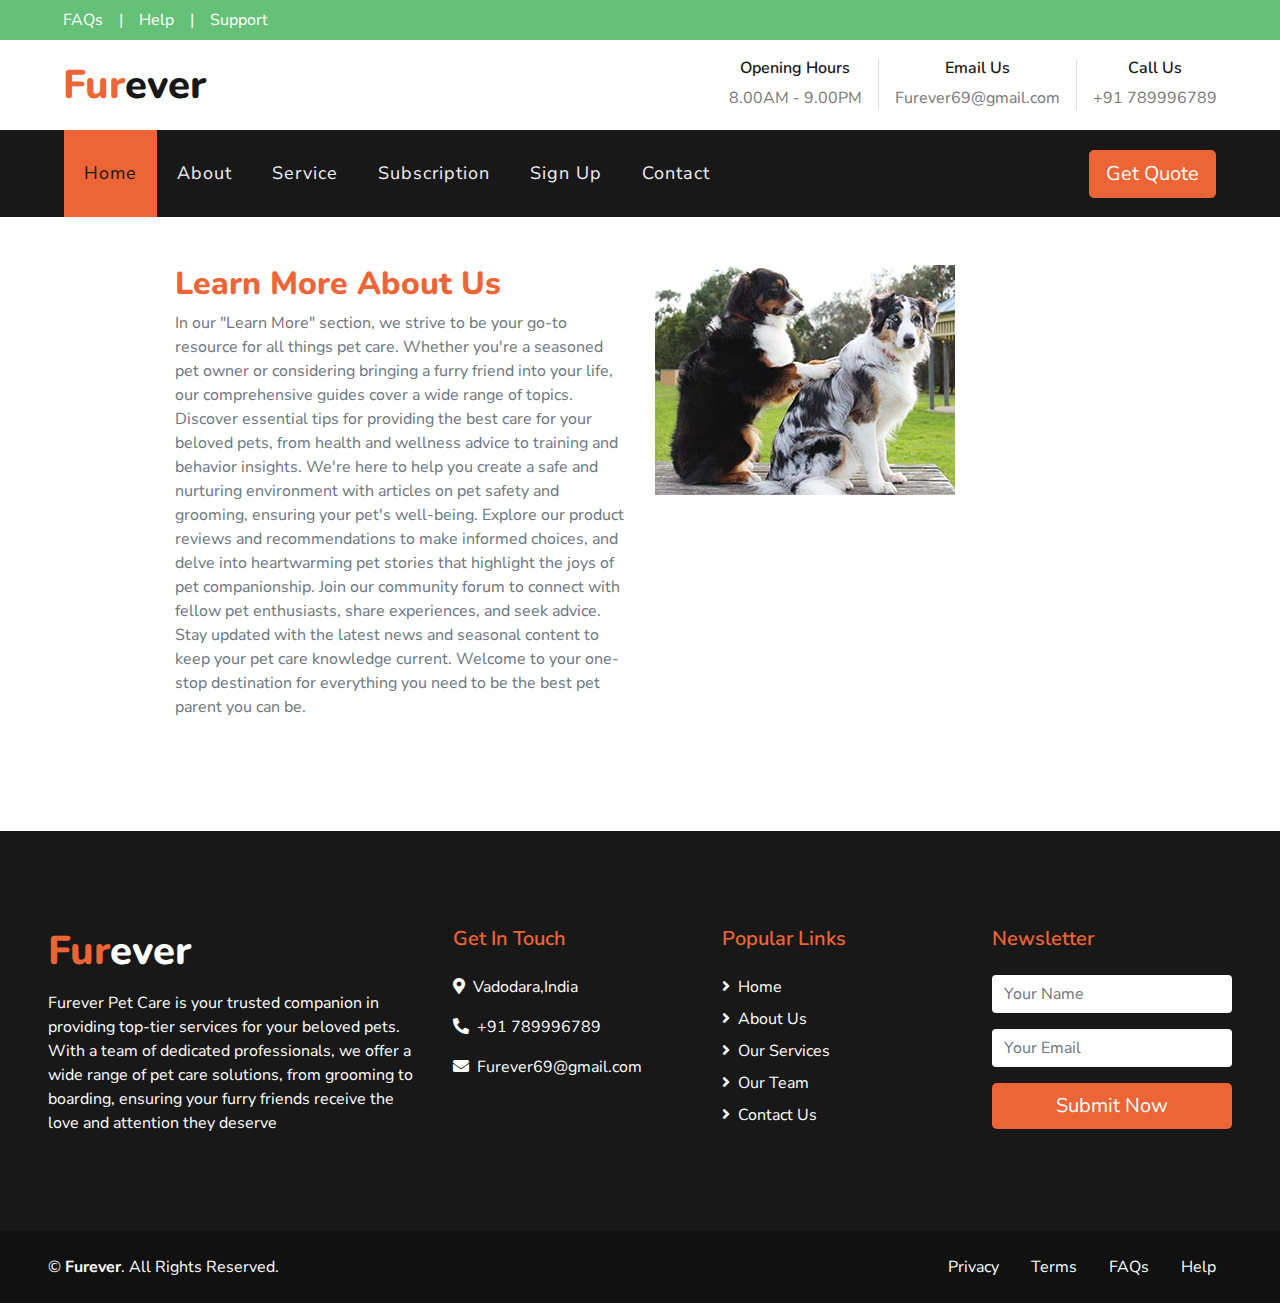
<file: LearnMore.html>
<!DOCTYPE html>
<html lang="en">

<head>
    <meta charset="utf-8">
    <title>Furever - Pet Care Website</title>
    <meta content="width=device-width, initial-scale=1.0" name="viewport">
    <meta content="Free HTML Templates" name="keywords">
    <meta content="Free HTML Templates" name="description">

    <!-- Favicon -->
    <link href="img/favicon.ico" rel="icon">

    <!-- Google Web Fonts -->
    <link href="https://fonts.googleapis.com/css2?family=Nunito+Sans&family=Nunito:wght@600;700;800&display=swap" rel="stylesheet">

    <!-- Font Awesome -->
    <link href="https://cdnjs.cloudflare.com/ajax/libs/font-awesome/5.10.0/css/all.min.css" rel="stylesheet">

    <!-- Flaticon Font -->
    <link href="lib/flaticon/font/flaticon.css" rel="stylesheet">

    <!-- Libraries Stylesheet -->
    <link href="lib/owlcarousel/assets/owl.carousel.min.css" rel="stylesheet">
    <link href="lib/tempusdominus/css/tempusdominus-bootstrap-4.min.css" rel="stylesheet" />

    <!-- Customized Bootstrap Stylesheet -->
    <link href="css/style.css" rel="stylesheet">
</head>

<body>
    <!-- Topbar Start -->
    <div class="container-fluid">
        <div class="row bg-secondary py-2 px-lg-5">
            <div class="col-lg-6 text-center text-lg-left mb-2 mb-lg-0">
                <div class="d-inline-flex align-items-center">
                    <a class="text-white pr-3" href="FAQ.html">FAQs</a>
                    <span class="text-white">|</span>
                    <a class="text-white px-3" href="contact.html">Help</a>
                    <span class="text-white">|</span>
                    <a class="text-white pl-3" href="contact.html">Support</a>
                </div>
            </div>
           
        </div>
        <div class="row py-3 px-lg-5">
            <div class="col-lg-4">
                <a href="" class="navbar-brand d-none d-lg-block">
                    <h1 class="m-0 display-5 text-capitalize"><span class="text-primary">Fur</span>ever</h1>
                </a>
            </div>
            <div class="col-lg-8 text-center text-lg-right">
                <div class="d-inline-flex align-items-center">
                    <div class="d-inline-flex flex-column text-center pr-3 border-right">
                        <h6>Opening Hours</h6>
                        <p class="m-0">8.00AM - 9.00PM</p>
                    </div>
                    <div class="d-inline-flex flex-column text-center px-3 border-right">
                        <h6>Email Us</h6>
                        <p class="m-0">Furever69@gmail.com</p>
                    </div>
                    <div class="d-inline-flex flex-column text-center pl-3">
                        <h6>Call Us</h6>
                        <p class="m-0">+91 789996789</p>
                    </div>
                </div>
            </div>
        </div>
    </div>
    <!-- Topbar End -->

    <!-- Navbar Start -->
    <div class="container-fluid p-0">
        <nav class="navbar navbar-expand-lg bg-dark navbar-dark py-3 py-lg-0 px-lg-5">
            <a href="" class="navbar-brand d-block d-lg-none">
                <h1 class="m-0 display-5 text-capitalize font-italic text-white"><span class="text-primary">Fur</span>ever</h1>
            </a>
            <button type="button" class="navbar-toggler" data-toggle="collapse" data-target="#navbarCollapse">
                <span class="navbar-toggler-icon"></span>
            </button>
            <div class="collapse navbar-collapse justify-content-between px-3" id="navbarCollapse">
                <div class="navbar-nav mr-auto py-0">
                    <a href="index.html" class="nav-item nav-link active">Home</a>
                    <a href="about.html" class="nav-item nav-link">About</a>
                    <a href="service.html" class="nav-item nav-link">Service</a>
                    <a href="price.html" class="nav-item nav-link">Subscription</a>
                    <a href="booking.html" class="nav-item nav-link">Sign Up</a>
                    <a href="contact.html" class="nav-item nav-link">Contact</a>
                </div>
                <!-- Button to trigger the modal -->
                <a href="#" class="btn btn-lg btn-primary px-3 d-none d-lg-block" data-toggle="modal" data-target="#quoteModal">Get Quote</a>

                <!-- Modal -->
                <div class="modal fade" id="quoteModal" tabindex="-1" role="dialog" aria-labelledby="quoteModalLabel" aria-hidden="true">
                    <div class="modal-dialog" role="document">
                        <div class="modal-content">
                            <div class="modal-header">
                                <h5 class="modal-title" id="quoteModalLabel">Request a Quote</h5>
                                <button type="button" class="close" data-dismiss="modal" aria-label="Close">
                                    <span aria-hidden="true">&times;</span>
                                </button>
                            </div>
                            <div class="modal-body">
                                <!-- Your content submission form goes here -->
                                <form action="submit_quote.php" method="POST" id="quoteForm">
                                    <div class="form-group">
                                        <label for="name">Your Name</label>
                                        <input type="text" class="form-control" id="name" name="name" required>
                                    </div>
                                    <div class="form-group">
                                        <label for="email">Your Email</label>
                                        <input type="email" class="form-control" id="email" name="email" required>
                                    </div>
                                    <div class="form-group">
                                        <label for="message">Your Message</label>
                                        <textarea class="form-control" id="message" name="message" rows="4" required></textarea>
                                    </div>
                                    <button type="submit" class="btn btn-primary">Submit</button>
                                </form>

                                <!-- Success message (hidden by default) -->
                                <div class="alert alert-success mt-3" id="successMessage" style="display: none;">
                                    Your data has been submitted successfully!
                                </div>
                            </div>
                        </div>
                    </div>
                </div>
            </div>
        </nav>
    </div>
    <!-- Navbar End -->

    <!-- Learn More Section Start -->
    <section class="py-5">
        <div class="container">
            <div class="row">
                <div class="col-lg-6">
                    <h2 class="text-primary">Learn More About Us</h2>
                    <p class="text-muted">
                        In our "Learn More" section, we strive to be your go-to resource for all things pet care. Whether you're a seasoned pet owner or considering bringing a furry friend into your life, our comprehensive guides cover a wide range of topics. Discover essential tips for providing the best care for your beloved pets, from health and wellness advice to training and behavior insights. We're here to help you create a safe and nurturing environment with articles on pet safety and grooming, ensuring your pet's well-being. Explore our product reviews and recommendations to make informed choices, and delve into heartwarming pet stories that highlight the joys of pet companionship. Join our community forum to connect with fellow pet enthusiasts, share experiences, and seek advice. Stay updated with the latest news and seasonal content to keep your pet care knowledge current. Welcome to your one-stop destination for everything you need to be the best pet parent you can be.
                    </p>
                </div>
                <div class="col-lg-6">
                    <img src="img/about-2.jpg" alt="Learn More" class="img-fluid">
                </div>
            </div>
        </div>
    </section>
    <!-- Learn More Section End -->

    <!-- JavaScript to handle the success message -->
    <script>
        document.getElementById('quoteForm').addEventListener('submit', function (e) {
            e.preventDefault(); // Prevent form submission
            // Show the success message and hide the form
            document.getElementById('successMessage').style.display = 'block';
            document.getElementById('quoteForm').style.display = 'none';
        });
    </script>

    <!-- Footer, Back to Top, and JavaScript Libraries -->
    <!-- (Footer, Back to Top, and JavaScript code as provided in the previous message) -->

        <!-- Footer Start -->
        <div class="container-fluid bg-dark text-white mt-5 py-5 px-sm-3 px-md-5">
            <div class="row pt-5">
                <div class="col-lg-4 col-md-12 mb-5">
                    <h1 class="mb-3 display-5 text-capitalize text-white"><span class="text-primary">Fur</span>ever</h1>
                    <p class="m-0">Furever Pet Care is your trusted companion in providing top-tier services for your beloved pets. With a team of dedicated professionals, we offer a wide range of pet care solutions, from grooming to boarding, ensuring your furry friends receive the love and attention they deserve</p>
                </div>
                <div class="col-lg-8 col-md-12">
                    <div class="row">
                        <div class="col-md-4 mb-5">
                            <h5 class="text-primary mb-4">Get In Touch</h5>
                            <p><i class="fa fa-map-marker-alt mr-2"></i>Vadodara,India</p>
                            <p><i class="fa fa-phone-alt mr-2"></i>+91 789996789</p>
                            <p><i class="fa fa-envelope mr-2"></i>Furever69@gmail.com</p>
                        </div>
                        <div class="col-md-4 mb-5">
                            <h5 class="text-primary mb-4">Popular Links</h5>
                            <div class="d-flex flex-column justify-content-start">
                                <a class="text-white mb-2" href="index.html"><i class="fa fa-angle-right mr-2"></i>Home</a>
                                <a class="text-white mb-2" href="about.html"><i class="fa fa-angle-right mr-2"></i>About Us</a>
                                <a class="text-white mb-2" href="service.html"><i class="fa fa-angle-right mr-2"></i>Our Services</a>
                                <a class="text-white mb-2" href="about.html"><i class="fa fa-angle-right mr-2"></i>Our Team</a>
                                <a class="text-white" href="contact.html"><i class="fa fa-angle-right mr-2"></i>Contact Us</a>
                            </div>
                        </div>
                        <div class="col-md-4 mb-5">
                            <h5 class="text-primary mb-4">Newsletter</h5>
                            <form action="">
                                <div class="form-group">
                                    <input type="text" class="form-control border-0" placeholder="Your Name" required="required" />
                                </div>
                                <div class="form-group">
                                    <input type="email" class="form-control border-0" placeholder="Your Email" required="required" />
                                </div>
                                <div>
                                    <button class="btn btn-lg btn-primary btn-block border-0" type="submit">Submit Now</button>
                                </div>
                            </form>
                        </div>
                    </div>
                </div>
            </div>
        </div>
        <div class="container-fluid text-white py-4 px-sm-3 px-md-5" style="background: #111111;">
            <div class="row">
                <div class="col-md-6 text-center text-md-left mb-3 mb-md-0">
                    <p class="m-0 text-white">
                        &copy; <a class="text-white font-weight-bold" href="https://freewebsitecode.com">Furever</a>. All Rights Reserved. 
                        <a class="text-white font-weight-bold" href="https://freewebsitecode.com"></a>
                    </p>
                </div>
                <div class="col-md-6 text-center text-md-right">
                    <ul class="nav d-inline-flex">
                        <li class="nav-item">
                            <a class="nav-link text-white py-0" href="#">Privacy</a>
                        </li>
                        <li class="nav-item">
                            <a class="nav-link text-white py-0" href="#">Terms</a>
                        </li>
                        <li class="nav-item">
                            <a class="nav-link text-white py-0" href="#">FAQs</a>
                        </li>
                        <li class="nav-item">
                            <a class="nav-link text-white py-0" href="#">Help</a>
                        </li>
                    </ul>
                </div>
            </div>
        </div>
        <!-- Footer End -->
</body>
</html>
</file>
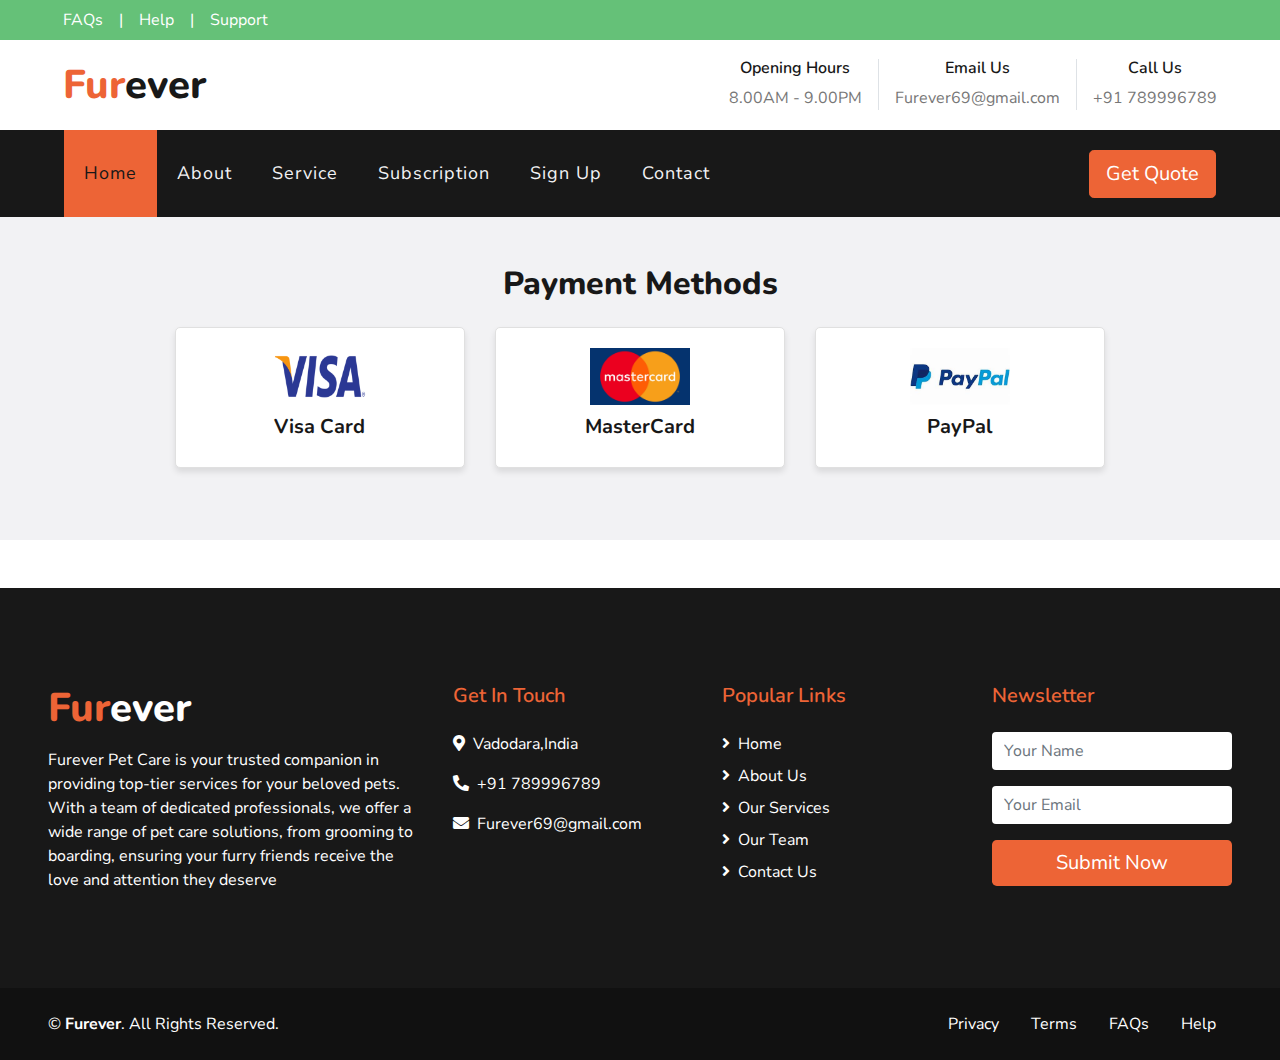
<file: Payment.html>
<!DOCTYPE html>
<html lang="en">

<head>
    <meta charset="utf-8">
    <title>Furever - Pet Care Website </title>
    <meta content="width=device-width, initial-scale=1.0" name="viewport">
    <meta content="Free HTML Templates" name="keywords">
    <meta content="Free HTML Templates" name="description">

    <!-- Favicon -->
    <link href="img/favicon.ico" rel="icon">

    <!-- Google Web Fonts -->
    <link href="https://fonts.googleapis.com/css2?family=Nunito+Sans&family=Nunito:wght@600;700;800&display=swap" rel="stylesheet"> 

    <!-- Font Awesome -->
    <link href="https://cdnjs.cloudflare.com/ajax/libs/font-awesome/5.10.0/css/all.min.css" rel="stylesheet">

    <!-- Flaticon Font -->
    <link href="lib/flaticon/font/flaticon.css" rel="stylesheet">

    <!-- Libraries Stylesheet -->
    <link href="lib/owlcarousel/assets/owl.carousel.min.css" rel="stylesheet">
    <link href="lib/tempusdominus/css/tempusdominus-bootstrap-4.min.css" rel="stylesheet" />

    <!-- Customized Bootstrap Stylesheet -->
    <link href="css/style.css" rel="stylesheet">
</head>

<body>
    <!-- Topbar Start -->
    <div class="container-fluid">
        <div class="row bg-secondary py-2 px-lg-5">
            <div class="col-lg-6 text-center text-lg-left mb-2 mb-lg-0">
                <div class="d-inline-flex align-items-center">
                    <a class="text-white pr-3" href="FAQ.html">FAQs</a>
                    <span class="text-white">|</span>
                    <a class="text-white px-3" href="contact.html">Help</a>
                    <span class="text-white">|</span>
                    <a class="text-white pl-3" href="contact.html">Support</a>
                </div>
            </div>
            
        </div>
        <div class="row py-3 px-lg-5">
            <div class="col-lg-4">
                <a href="" class="navbar-brand d-none d-lg-block">
                    <h1 class="m-0 display-5 text-capitalize"><span class="text-primary">Fur</span>ever</h1>
                </a>
            </div>
            <div class="col-lg-8 text-center text-lg-right">
                <div class="d-inline-flex align-items-center">
                    <div class="d-inline-flex flex-column text-center pr-3 border-right">
                        <h6>Opening Hours</h6>
                        <p class="m-0">8.00AM - 9.00PM</p>
                    </div>
                    <div class="d-inline-flex flex-column text-center px-3 border-right">
                        <h6>Email Us</h6>
                        <p class="m-0">Furever69@gmail.com</p>
                    </div>
                    <div class="d-inline-flex flex-column text-center pl-3">
                        <h6>Call Us</h6>
                        <p class="m-0">+91 789996789</p>
                    </div>
                </div>
            </div>
        </div>
    </div>
    <!-- Topbar End -->


    <!-- Navbar Start -->
    <div class="container-fluid p-0">
        <nav class="navbar navbar-expand-lg bg-dark navbar-dark py-3 py-lg-0 px-lg-5">
            <a href="" class="navbar-brand d-block d-lg-none">
                <h1 class="m-0 display-5 text-capitalize font-italic text-white"><span class="text-primary">Fur</span>ever</h1>
            </a>
            <button type="button" class="navbar-toggler" data-toggle="collapse" data-target="#navbarCollapse">
                <span class="navbar-toggler-icon"></span>
            </button>
            <div class="collapse navbar-collapse justify-content-between px-3" id="navbarCollapse">
                <div class="navbar-nav mr-auto py-0">
                    <a href="index.html" class="nav-item nav-link active">Home</a>
                    <a href="about.html" class="nav-item nav-link">About</a>
                    <a href="service.html" class="nav-item nav-link">Service</a>
                    <a href="price.html" class="nav-item nav-link">Subscription</a>
                    <a href="booking.html" class="nav-item nav-link">Sign Up</a>
                    <a href="contact.html" class="nav-item nav-link">Contact</a>
                </div>
                <!-- Button to trigger the modal -->
<a href="#" class="btn btn-lg btn-primary px-3 d-none d-lg-block" data-toggle="modal" data-target="#quoteModal">Get Quote</a>

<!-- Modal -->
<div class="modal fade" id="quoteModal" tabindex="-1" role="dialog" aria-labelledby="quoteModalLabel" aria-hidden="true">
    <div class="modal-dialog" role="document">
        <div class="modal-content">
            <div class="modal-header">
                <h5 class="modal-title" id="quoteModalLabel">Request a Quote</h5>
                <button type="button" class="close" data-dismiss="modal" aria-label="Close">
                    <span aria-hidden="true">&times;</span>
                </button>
            </div>
            <div class="modal-body">
                <!-- Your content submission form goes here -->
                <form action="submit_quote.php" method="POST" id="quoteForm">
                    <div class="form-group">
                        <label for="name">Your Name</label>
                        <input type="text" class="form-control" id="name" name="name" required>
                    </div>
                    <div class="form-group">
                        <label for="email">Your Email</label>
                        <input type="email" class="form-control" id="email" name="email" required>
                    </div>
                    <div class="form-group">
                        <label for="message">Your Message</label>
                        <textarea class="form-control" id="message" name="message" rows="4" required></textarea>
                    </div>
                    <button type="submit" class="btn btn-primary">Submit</button>
                </form>

                <!-- Success message (hidden by default) -->
                <div class="alert alert-success mt-3" id="successMessage" style="display: none;">
                    Your data has been submitted successfully!
                </div>
            </div>
        </div>
    </div>
</div>

<!-- JavaScript to handle the success message -->
<script>
    document.getElementById('quoteForm').addEventListener('submit', function (e) {
        e.preventDefault(); // Prevent form submission
        // Show the success message and hide the form
        document.getElementById('successMessage').style.display = 'block';
        document.getElementById('quoteForm').style.display = 'none';
    });
</script>

            </div>
        </nav>
    </div>
    <!-- Navbar End -->

    <!-- Payment Method Section -->
<section class="container-fluid bg-light py-5">
    <div class="container">
        <h2 class="text-center mb-4">Payment Methods</h2>
        <div class="row">
            <div class="col-md-4 mb-4">
                <div class="payment-card" onclick="showPaymentForm('visa-form')">
                    <img src="img/visa.png" alt="Visa" class="payment-icon">
                    <h4 class="payment-title">Visa Card</h4>
                </div>
            </div>
            <div class="col-md-4 mb-4">
                <div class="payment-card" onclick="showPaymentForm('mastercard-form')">
                    <img src="img/mastercard.jpg" alt="MasterCard" class="payment-icon">
                    <h4 class="payment-title">MasterCard</h4>
                </div>
            </div>
            <div class="col-md-4 mb-4">
                <div class="payment-card" onclick="showPaymentForm('paypal-form')">
                    <img src="img/paypal.jpeg" alt="PayPal" class="payment-icon">
                    <h4 class="payment-title">PayPal</h4>
                </div>
            </div>
        </div>
    </div>
</section>

<!-- Visa Card Payment Form -->
<div id="visa-form" class="payment-form" style="display: none;">
    <h3 class="text-center">Visa Card Payment Details</h3>
    <form action="visa_payment.php" method="POST">
        <div class="form-group">
            <label for="visa-card-number">Card Number</label>
            <input type="text" class="form-control" id="visa-card-number" name="visa-card-number" required>
        </div>
        <div class="form-group">
            <label for="visa-cvv">CVV</label>
            <input type="text" class="form-control" id="visa-cvv" name="visa-cvv" required>
        </div>
        <!-- Add more form fields as needed -->
        <button type="submit" class="btn btn-primary">Submit Visa Card Details</button>
    </form>
</div>


<!-- MasterCard Payment Form -->
<div id="mastercard-form" class="payment-form" style="display: none;">
    <h3 class="text-center">MasterCard Payment Details</h3>
    <form action="mastercard_payment.php" method="POST">
        <div class="form-group">
            <label for="mastercard-card-number">Card Number</label>
            <input type="text" class="form-control" id="mastercard-card-number" name="mastercard-card-number" required>
        </div>
        <div class="form-group">
            <label for="mastercard-cvv">CVV</label>
            <input type="text" class="form-control" id="mastercard-cvv" name="mastercard-cvv" required>
        </div>
        <div class="form-group">
            <label for="mastercard-expiration">Expiration Date</label>
            <input type="text" class="form-control" id="mastercard-expiration" name="mastercard-expiration" placeholder="MM/YYYY" required>
        </div>
        <!-- Add more form fields as needed -->
        <button type="submit" class="btn btn-primary">Submit MasterCard Details</button>
    </form>
</div>


<!-- PayPal Payment Form -->
<div id="paypal-form" class="payment-form" style="display: none;">
    <h3 class="text-center">PayPal Payment Details</h3>
    <form action="paypal_payment.php" method="POST">
        <div class="form-group">
            <label for="paypal-email">PayPal Email</label>
            <input type="email" class="form-control" id="paypal-email" name="paypal-email" required>
        </div>
        <!-- Add more form fields as needed -->
        <button type="submit" class="btn btn-primary">Submit PayPal Details</button>
    </form>
</div>


<script>
    function showPaymentForm(formId) {
        // Hide all payment forms
        var paymentForms = document.querySelectorAll('.payment-form');
        paymentForms.forEach(function (form) {
            form.style.display = 'none';
        });

        // Show the selected payment form
        var selectedForm = document.getElementById(formId);
        if (selectedForm) {
            selectedForm.style.display = 'block';
        }
    }
</script>

    <!-- Footer Start -->
    <div class="container-fluid bg-dark text-white mt-5 py-5 px-sm-3 px-md-5">
        <div class="row pt-5">
            <div class="col-lg-4 col-md-12 mb-5">
                <h1 class="mb-3 display-5 text-capitalize text-white"><span class="text-primary">Fur</span>ever</h1>
                <p class="m-0">Furever Pet Care is your trusted companion in providing top-tier services for your beloved pets. With a team of dedicated professionals, we offer a wide range of pet care solutions, from grooming to boarding, ensuring your furry friends receive the love and attention they deserve</p>
            </div>
            <div class="col-lg-8 col-md-12">
                <div class="row">
                    <div class="col-md-4 mb-5">
                        <h5 class="text-primary mb-4">Get In Touch</h5>
                        <p><i class="fa fa-map-marker-alt mr-2"></i>Vadodara,India</p>
                        <p><i class="fa fa-phone-alt mr-2"></i>+91 789996789</p>
                        <p><i class="fa fa-envelope mr-2"></i>Furever69@gmail.com</p>
                    </div>
                    <div class="col-md-4 mb-5">
                        <h5 class="text-primary mb-4">Popular Links</h5>
                        <div class="d-flex flex-column justify-content-start">
                            <a class="text-white mb-2" href="index.html"><i class="fa fa-angle-right mr-2"></i>Home</a>
                            <a class="text-white mb-2" href="about.html"><i class="fa fa-angle-right mr-2"></i>About Us</a>
                            <a class="text-white mb-2" href="service.html"><i class="fa fa-angle-right mr-2"></i>Our Services</a>
                            <a class="text-white mb-2" href="about.html"><i class="fa fa-angle-right mr-2"></i>Our Team</a>
                            <a class="text-white" href="contact.html"><i class="fa fa-angle-right mr-2"></i>Contact Us</a>
                        </div>
                    </div>
                    <div class="col-md-4 mb-5">
                        <h5 class="text-primary mb-4">Newsletter</h5>
                        <form action="">
                            <div class="form-group">
                                <input type="text" class="form-control border-0" placeholder="Your Name" required="required" />
                            </div>
                            <div class="form-group">
                                <input type="email" class="form-control border-0" placeholder="Your Email" required="required" />
                            </div>
                            <div>
                                <button class="btn btn-lg btn-primary btn-block border-0" type="submit">Submit Now</button>
                            </div>
                        </form>
                    </div>
                </div>
            </div>
        </div>
    </div>
    <div class="container-fluid text-white py-4 px-sm-3 px-md-5" style="background: #111111;">
        <div class="row">
            <div class="col-md-6 text-center text-md-left mb-3 mb-md-0">
                <p class="m-0 text-white">
                    &copy; <a class="text-white font-weight-bold" href="https://freewebsitecode.com">Furever</a>. All Rights Reserved. 
                    <a class="text-white font-weight-bold" href="https://freewebsitecode.com"></a>
                </p>
            </div>
            <div class="col-md-6 text-center text-md-right">
                <ul class="nav d-inline-flex">
                    <li class="nav-item">
                        <a class="nav-link text-white py-0" href="#">Privacy</a>
                    </li>
                    <li class="nav-item">
                        <a class="nav-link text-white py-0" href="#">Terms</a>
                    </li>
                    <li class="nav-item">
                        <a class="nav-link text-white py-0" href="#">FAQs</a>
                    </li>
                    <li class="nav-item">
                        <a class="nav-link text-white py-0" href="#">Help</a>
                    </li>
                </ul>
            </div>
        </div>
    </div>
    <!-- Footer End -->


    
</body>
</html>
</file>
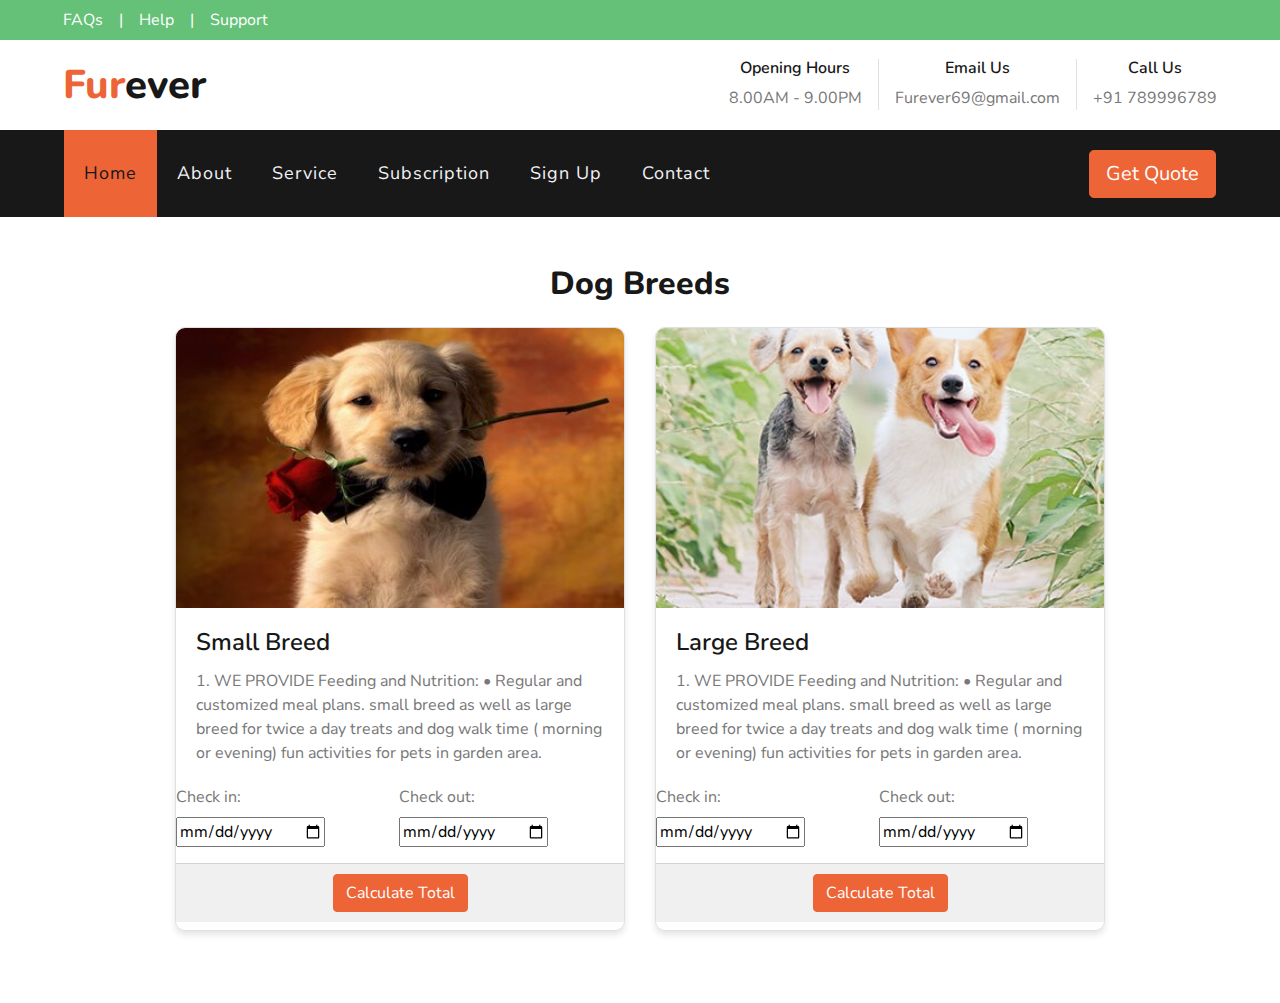
<file: PetBoarding.html>
<!DOCTYPE html>
<html lang="en">

<head>
    <meta charset="utf-8">
    <title>Furever - Pet Care Website </title>
    <meta content="width=device-width, initial-scale=1.0" name="viewport">
    <meta content="Free HTML Templates" name="keywords">
    <meta content="Free HTML Templates" name="description">

    <!-- Favicon -->
    <link href="img/favicon.ico" rel="icon">

    <!-- Google Web Fonts -->
    <link href="https://fonts.googleapis.com/css2?family=Nunito+Sans&family=Nunito:wght@600;700;800&display=swap" rel="stylesheet"> 

    <!-- Font Awesome -->
    <link href="https://cdnjs.cloudflare.com/ajax/libs/font-awesome/5.10.0/css/all.min.css" rel="stylesheet">

    <!-- Flaticon Font -->
    <link href="lib/flaticon/font/flaticon.css" rel="stylesheet">

    <!-- Libraries Stylesheet -->
    <link href="lib/owlcarousel/assets/owl.carousel.min.css" rel="stylesheet">
    <link href="lib/tempusdominus/css/tempusdominus-bootstrap-4.min.css" rel="stylesheet" />

    <!-- Customized Bootstrap Stylesheet -->
    <link href="css/style.css" rel="stylesheet">
</head>

<body>

    <!-- Topbar Start -->
    <div class="container-fluid">
        <div class="row bg-secondary py-2 px-lg-5">
            <div class="col-lg-6 text-center text-lg-left mb-2 mb-lg-0">
                <div class="d-inline-flex align-items-center">
                    <a class="text-white pr-3" href="FAQ.html">FAQs</a>
                    <span class="text-white">|</span>
                    <a class="text-white px-3" href="contact.html">Help</a>
                    <span class="text-white">|</span>
                    <a class="text-white pl-3" href="contact.html">Support</a>
                </div>
            </div>
            
        </div>
        <div class="row py-3 px-lg-5">
            <div class="col-lg-4">
                <a href="" class="navbar-brand d-none d-lg-block">
                    <h1 class="m-0 display-5 text-capitalize"><span class="text-primary">Fur</span>ever</h1>
                </a>
            </div>
            <div class="col-lg-8 text-center text-lg-right">
                <div class="d-inline-flex align-items-center">
                    <div class="d-inline-flex flex-column text-center pr-3 border-right">
                        <h6>Opening Hours</h6>
                        <p class="m-0">8.00AM - 9.00PM</p>
                    </div>
                    <div class="d-inline-flex flex-column text-center px-3 border-right">
                        <h6>Email Us</h6>
                        <p class="m-0">Furever69@gmail.com</p>
                    </div>
                    <div class="d-inline-flex flex-column text-center pl-3">
                        <h6>Call Us</h6>
                        <p class="m-0">+91 789996789</p>
                    </div>
                </div>
            </div>
        </div>
    </div>
    <!-- Topbar End -->


    <!-- Navbar Start -->
    <div class="container-fluid p-0">
        <nav class="navbar navbar-expand-lg bg-dark navbar-dark py-3 py-lg-0 px-lg-5">
            <a href="" class="navbar-brand d-block d-lg-none">
                <h1 class="m-0 display-5 text-capitalize font-italic text-white"><span class="text-primary">For</span>ever</h1>
            </a>
            <button type="button" class="navbar-toggler" data-toggle="collapse" data-target="#navbarCollapse">
                <span class="navbar-toggler-icon"></span>
            </button>
            <div class="collapse navbar-collapse justify-content-between px-3" id="navbarCollapse">
                <div class="navbar-nav mr-auto py-0">
                    <a href="index.html" class="nav-item nav-link active">Home</a>
                    <a href="about.html" class="nav-item nav-link">About</a>
                    <a href="service.html" class="nav-item nav-link">Service</a>
                    <a href="price.html" class="nav-item nav-link">Subscription</a>
                    <a href="booking.html" class="nav-item nav-link">Sign Up</a>
                    <a href="contact.html" class="nav-item nav-link">Contact</a>
                </div>
                <!-- Button to trigger the modal -->
<a href="#" class="btn btn-lg btn-primary px-3 d-none d-lg-block" data-toggle="modal" data-target="#quoteModal">Get Quote</a>

<!-- Modal -->
<div class="modal fade" id="quoteModal" tabindex="-1" role="dialog" aria-labelledby="quoteModalLabel" aria-hidden="true">
    <div class="modal-dialog" role="document">
        <div class="modal-content">
            <div class="modal-header">
                <h5 class="modal-title" id="quoteModalLabel">Request a Quote</h5>
                <button type="button" class="close" data-dismiss="modal" aria-label="Close">
                    <span aria-hidden="true">&times;</span>
                </button>
            </div>
            <div class="modal-body">
                <!-- Your content submission form goes here -->
                <form action="submit_quote.php" method="POST" id="quoteForm">
                    <div class="form-group">
                        <label for="name">Your Name</label>
                        <input type="text" class="form-control" id="name" name="name" required>
                    </div>
                    <div class="form-group">
                        <label for="email">Your Email</label>
                        <input type="email" class="form-control" id="email" name="email" required>
                    </div>
                    <div class="form-group">
                        <label for="message">Your Message</label>
                        <textarea class="form-control" id="message" name="message" rows="4" required></textarea>
                    </div>
                    <button type="submit" class="btn btn-primary">Submit</button>
                </form>

                <!-- Success message (hidden by default) -->
                <div class="alert alert-success mt-3" id="successMessage" style="display: none;">
                    Your data has been submitted successfully!
                </div>
            </div>
        </div>
    </div>
</div>

<!-- JavaScript to handle the success message -->
<script>
    document.getElementById('quoteForm').addEventListener('submit', function (e) {
        e.preventDefault(); // Prevent form submission
        // Show the success message and hide the form
        document.getElementById('successMessage').style.display = 'block';
        document.getElementById('quoteForm').style.display = 'none';
    });
</script>

            </div>
        </nav>
    </div>
    <!-- Navbar End -->

    <!-- Dog Breeds Section -->
<section class="container py-5">
    <h2 class="text-center mb-4">Dog Breeds</h2>
    <div class="row">

        <!-- Small Breed -->

        <div class="col-md-6 mb-4">
            <div class="dog-card">
                <img src="img/price-3.jpg" class="card-img-top" alt="Small Dog Breed">
                <div class="card-body">
                    <h5 class="card-title">Small Breed</h5>
                    <p class="card-text">1.	WE PROVIDE Feeding and Nutrition:
                        •	 Regular and customized meal plans.
                        small breed as well as large breed for twice a day 
                        treats and dog walk time ( morning or evening)
                        fun activities for pets in garden area.</p>
                </div>
                <div class="form-group d-flex">
                    <div class="mr-2">
                        <label>Check</label>
                        <label>in:</label>
                        <input type="date" name="checkin" id="checkin" class="form-input" required />
                    </div>
                    <div>
                        <label>Check</label>
                        <label>out:</label>
                        <input type="date" name="checkout" id="checkout" class="form-input" required />
                    </div>
                </div>
                
                <div class="card-footer">
                    <button class="btn btn-primary" id="calculateButton" onclick="calculateTotal()">Calculate Total</button>
                </div>
        
                <!-- Display calculated amount -->
                <div class="text-center mt-2">
                    <p id="totalCost" style="display: none;"></p>
                    <button class="btn btn-success" id="displayAmountButton" style="display: none;" onclick="displayAmount()">Display Amount</button>
                    <button class="btn btn-primary" id="buyNowButton" style="display: none;" onclick="redirectToPayment()">Buy Now</button>
                </div>
                
                <script>
                    function calculateTotal() {
                        // Get the check-in and check-out dates
                        var checkinDate = new Date(document.getElementById('checkin').value);
                        var checkoutDate = new Date(document.getElementById('checkout').value);
                        
                        // Calculate the number of days
                        var oneDay = 24 * 60 * 60 * 1000; // hours*minutes*seconds*milliseconds
                        var diffDays = Math.round(Math.abs((checkoutDate - checkinDate) / oneDay));
                        
                        // Calculate the total cost (assuming a cost of Rs. 699 per day)
                        var totalCost = diffDays * 699;
                        
                        // Display the total cost
                        var totalCostElement = document.getElementById('totalCost');
                        totalCostElement.innerHTML = "Total Cost: Rs. " + totalCost;
                        totalCostElement.style.display = "block";
        
                        // Show the "Display Amount" button
                        var displayAmountButton = document.getElementById('displayAmountButton');
                        displayAmountButton.style.display = "block";
        
                        // Hide the "Calculate Total" button
                        var calculateButton = document.getElementById('calculateButton');
                        calculateButton.style.display = "none";
                    }
        
                    function displayAmount() {
                        // Display the calculated amount
                        var totalCostElement = document.getElementById('totalCost');
                        totalCostElement.style.display = "block";
        
                        // Show the "Buy Now" button
                        var buyNowButton = document.getElementById('buyNowButton');
                        buyNowButton.style.display = "block";
        
                        // Hide the "Display Amount" button
                        var displayAmountButton = document.getElementById('displayAmountButton');
                        displayAmountButton.style.display = "none";
                    }
        
                    function redirectToPayment() {
                        // Redirect to the Payment page
                        window.location.href = "Payment.html";
                    }
                </script>
            </div>
        </div>
        
        <!-- Large Breed -->
        <div class="col-md-6 mb-4">
            <div class="dog-card">
                <img src="img/price-2.jpg" class="card-img-top" alt="Large Dog Breed">
                <div class="card-body">
                    <h5 class="card-title">Large Breed</h5>
                    <p class="card-text">1.	WE PROVIDE Feeding and Nutrition:
                        •	 Regular and customized meal plans.
                        small breed as well as large breed for twice a day 
                        treats and dog walk time ( morning or evening)
                        fun activities for pets in garden area.
                    </p>
                </div>
                <div class="form-group d-flex">
                    <div class="mr-2">
                        <label>Check</label>
                        <label>in:</label>
                        <input type="date" name="checkin" id="checkin-large" class="form-input" required />
                    </div>
                    <div>
                        <label>Check</label>
                        <label>out:</label>
                        <input type="date" name="checkout" id="checkout-large" class="form-input" required />
                    </div>
                </div>
                
                <div class="card-footer">
                    <button class="btn btn-primary" id="calculateButton-large" onclick="calculateTotalLarge()">Calculate Total</button>
                </div>
        
                <!-- Display calculated amount -->
                <div class="text-center mt-2">
                    <p id="totalCost-large" style="display: none;"></p>
                    <button class="btn btn-success" id="displayAmountButton-large" style="display: none;" onclick="displayAmountLarge()">Display Amount</button>
                    <button class="btn btn-primary" id="buyNowButton-large" style="display: none;" onclick="redirectToPaymentLarge()">Buy Now</button>
                </div>
                
                <script>
                    function calculateTotalLarge() {
                        // Get the check-in and check-out dates
                        var checkinDate = new Date(document.getElementById('checkin-large').value);
                        var checkoutDate = new Date(document.getElementById('checkout-large').value);
                        
                        // Calculate the number of days (assuming one-day service)
                        var oneDay = 1; // One day
                        var diffDays = Math.abs((checkoutDate - checkinDate)) / (1000 * 60 * 60 * 24);
                        
                        // Calculate the total cost (assuming a cost of Rs. 899 per day)
                        var totalCost = diffDays * 899;
                        
                        // Display the total cost
                        var totalCostElement = document.getElementById('totalCost-large');
                        totalCostElement.innerHTML = "Total Cost: Rs. " + totalCost;
                        totalCostElement.style.display = "block";
        
                        // Show the "Display Amount" and "Buy Now" buttons
                        var displayAmountButton = document.getElementById('displayAmountButton-large');
                        displayAmountButton.style.display = "block";
                        var buyNowButton = document.getElementById('buyNowButton-large');
                        buyNowButton.style.display = "none";
                    }
        
                    function displayAmountLarge() {
                        // Display the calculated amount
                        var totalCostElement = document.getElementById('totalCost-large');
                        totalCostElement.style.display = "block";
        
                        // Show the "Buy Now" button
                        var buyNowButton = document.getElementById('buyNowButton-large');
                        buyNowButton.style.display = "block";
        
                        // Hide the "Display Amount" button
                        var displayAmountButton = document.getElementById('displayAmountButton-large');
                        displayAmountButton.style.display = "none";
                    }
        
                    function redirectToPaymentLarge() {
                        // Redirect to the Payment page
                        window.location.href = "Payment.html";
                    }
                </script>
            </div>
        </div>


        


    
</body>
</html>
</file>
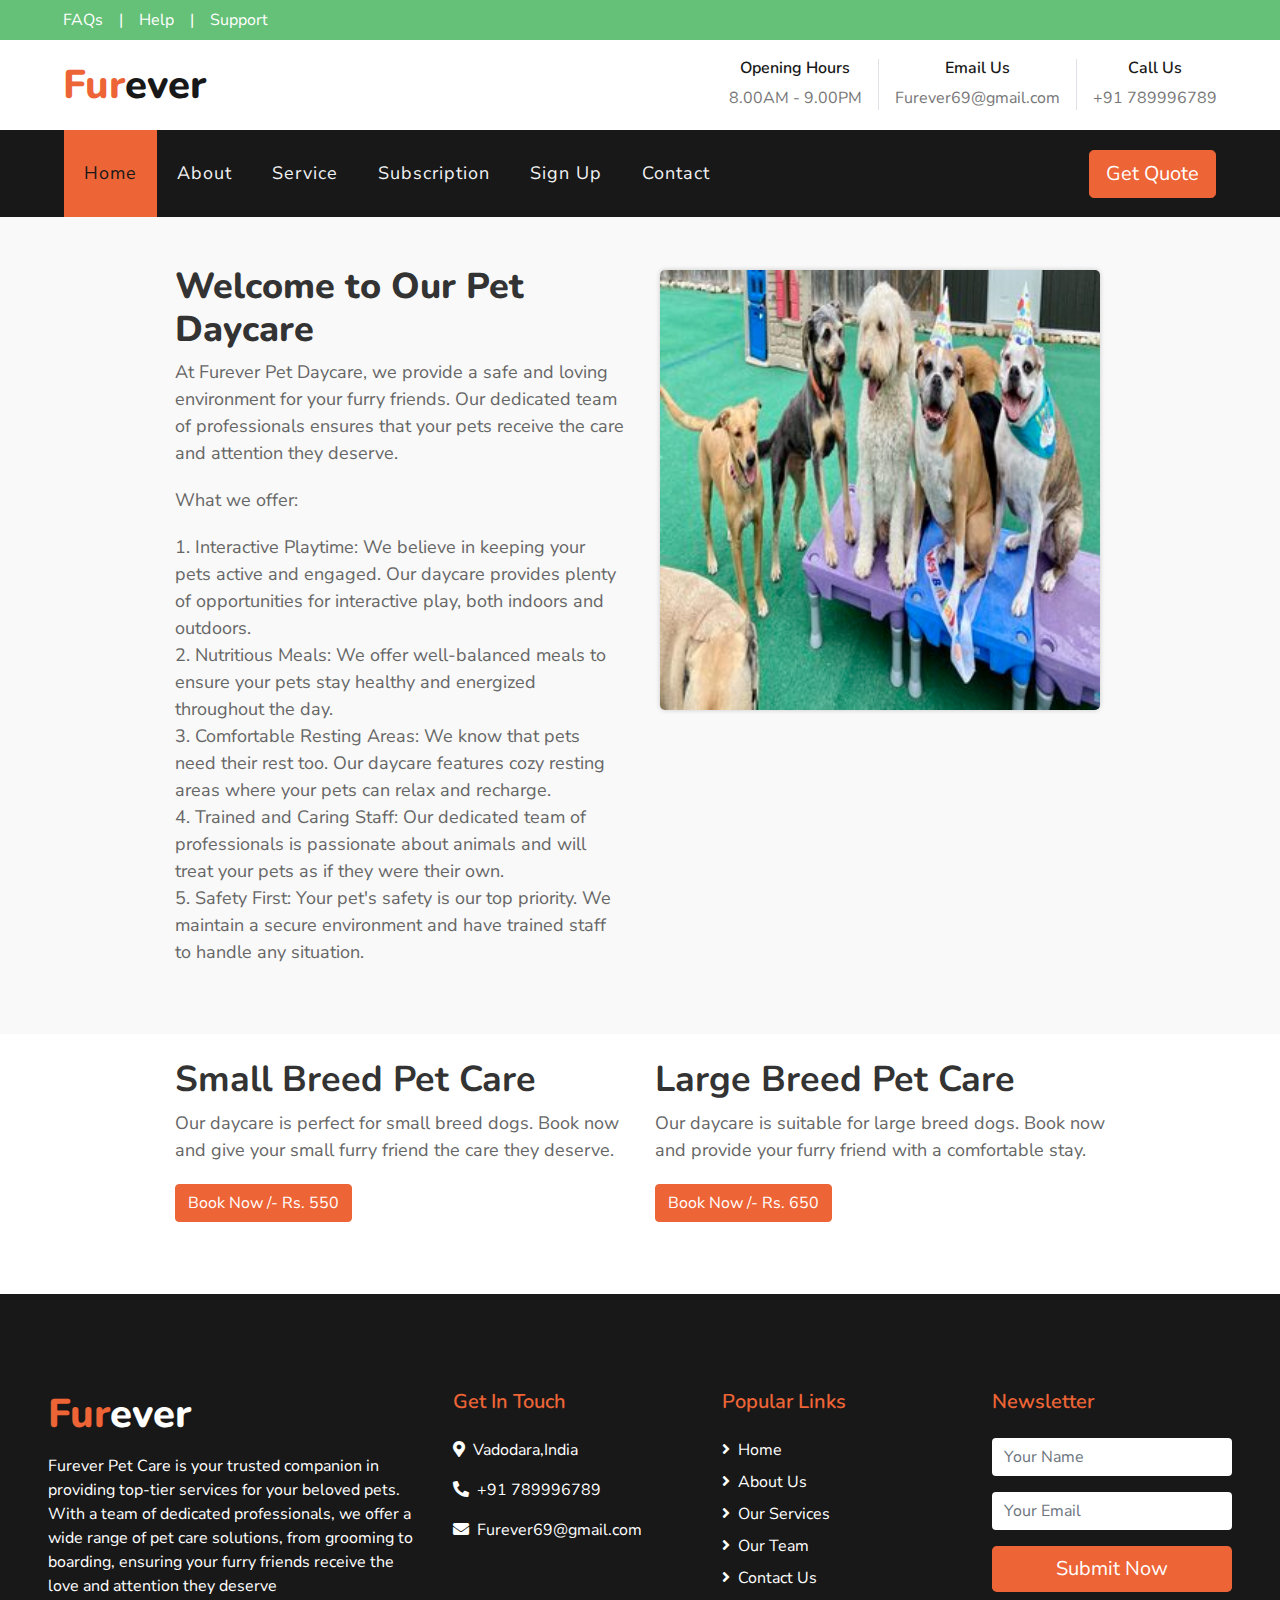
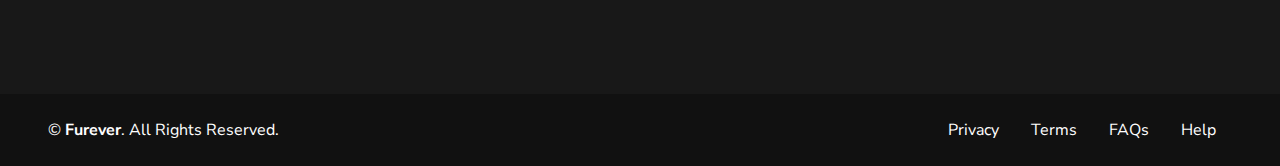
<file: PetDayCare.html>
<!DOCTYPE html>
<html lang="en">

<head>
    <meta charset="utf-8">
    <title>Furever - Pet Care Website </title>
    <meta content="width=device-width, initial-scale=1.0" name="viewport">
    <meta content="Free HTML Templates" name="keywords">
    <meta content="Free HTML Templates" name="description">

    <!-- Favicon -->
    <link href="img/favicon.ico" rel="icon">

    <!-- Google Web Fonts -->
    <link href="https://fonts.googleapis.com/css2?family=Nunito+Sans&family=Nunito:wght@600;700;800&display=swap" rel="stylesheet"> 

    <!-- Font Awesome -->
    <link href="https://cdnjs.cloudflare.com/ajax/libs/font-awesome/5.10.0/css/all.min.css" rel="stylesheet">

    <!-- Flaticon Font -->
    <link href="lib/flaticon/font/flaticon.css" rel="stylesheet">

    <!-- Libraries Stylesheet -->
    <link href="lib/owlcarousel/assets/owl.carousel.min.css" rel="stylesheet">
    <link href="lib/tempusdominus/css/tempusdominus-bootstrap-4.min.css" rel="stylesheet" />

    <!-- Customized Bootstrap Stylesheet -->
    <link href="css/style.css" rel="stylesheet">
</head>

<body>

    <!-- Topbar Start -->
    <div class="container-fluid">
        <div class="row bg-secondary py-2 px-lg-5">
            <div class="col-lg-6 text-center text-lg-left mb-2 mb-lg-0">
                <div class="d-inline-flex align-items-center">
                    <a class="text-white pr-3" href="FAQ.html">FAQs</a>
                    <span class="text-white">|</span>
                    <a class="text-white px-3" href="contact.html">Help</a>
                    <span class="text-white">|</span>
                    <a class="text-white pl-3" href="contact.html">Support</a>
                </div>
            </div>
            
        </div>
        <div class="row py-3 px-lg-5">
            <div class="col-lg-4">
                <a href="" class="navbar-brand d-none d-lg-block">
                    <h1 class="m-0 display-5 text-capitalize"><span class="text-primary">Fur</span>ever</h1>
                </a>  
            </div>
            <div class="col-lg-8 text-center text-lg-right">
                <div class="d-inline-flex align-items-center">
                    <div class="d-inline-flex flex-column text-center pr-3 border-right">
                        <h6>Opening Hours</h6>
                        <p class="m-0">8.00AM - 9.00PM</p>
                    </div>
                    <div class="d-inline-flex flex-column text-center px-3 border-right">
                        <h6>Email Us</h6>
                        <p class="m-0">Furever69@gmail.com</p>
                    </div>
                    <div class="d-inline-flex flex-column text-center pl-3">
                        <h6>Call Us</h6>
                        <p class="m-0">+91 789996789</p>
                    </div>
                </div>
            </div>
        </div>
    </div>
    <!-- Topbar End -->


    <!-- Navbar Start -->
    <div class="container-fluid p-0">
        <nav class="navbar navbar-expand-lg bg-dark navbar-dark py-3 py-lg-0 px-lg-5">
            <a href="" class="navbar-brand d-block d-lg-none">
                <h1 class="m-0 display-5 text-capitalize font-italic text-white"><span class="text-primary">Fur</span>ever</h1>
            </a>
            <button type="button" class="navbar-toggler" data-toggle="collapse" data-target="#navbarCollapse">
                <span class="navbar-toggler-icon"></span>
            </button>
            <div class="collapse navbar-collapse justify-content-between px-3" id="navbarCollapse">
                <div class="navbar-nav mr-auto py-0">
                    <a href="index.html" class="nav-item nav-link active">Home</a>
                    <a href="about.html" class="nav-item nav-link">About</a>
                    <a href="service.html" class="nav-item nav-link">Service</a>
                    <a href="price.html" class="nav-item nav-link">Subscription</a>
                    <a href="booking.html" class="nav-item nav-link">Sign Up</a>
                    <a href="contact.html" class="nav-item nav-link">Contact</a>
                </div>
                <!-- Button to trigger the modal -->
<a href="#" class="btn btn-lg btn-primary px-3 d-none d-lg-block" data-toggle="modal" data-target="#quoteModal">Get Quote</a>

<!-- Modal -->
<div class="modal fade" id="quoteModal" tabindex="-1" role="dialog" aria-labelledby="quoteModalLabel" aria-hidden="true">
    <div class="modal-dialog" role="document">
        <div class="modal-content">
            <div class="modal-header">
                <h5 class="modal-title" id="quoteModalLabel">Request a Quote</h5>
                <button type="button" class="close" data-dismiss="modal" aria-label="Close">
                    <span aria-hidden="true">&times;</span>
                </button>
            </div>
            <div class="modal-body">
                <!-- Your content submission form goes here -->
                <form action="submit_quote.php" method="POST" id="quoteForm">
                    <div class="form-group">
                        <label for="name">Your Name</label>
                        <input type="text" class="form-control" id="name" name="name" required>
                    </div>
                    <div class="form-group">
                        <label for="email">Your Email</label>
                        <input type="email" class="form-control" id="email" name="email" required>
                    </div>
                    <div class="form-group">
                        <label for="message">Your Message</label>
                        <textarea class="form-control" id="message" name="message" rows="4" required></textarea>
                    </div>
                    <button type="submit" class="btn btn-primary">Submit</button>
                </form>

                <!-- Success message (hidden by default) -->
                <div class="alert alert-success mt-3" id="successMessage" style="display: none;">
                    Your data has been submitted successfully!
                </div>
            </div>
        </div>
    </div>
</div>

<!-- JavaScript to handle the success message -->
<script>
    document.getElementById('quoteForm').addEventListener('submit', function (e) {
        e.preventDefault(); // Prevent form submission
        // Show the success message and hide the form
        document.getElementById('successMessage').style.display = 'block';
        document.getElementById('quoteForm').style.display = 'none';
    });
</script>

            </div>
        </nav>
    </div>
    <!-- Navbar End -->

    <!-- Pet Daycare Section -->
<section id="pet-daycare" class="py-5">
    <div class="container">
        <div class="row">
            <div class="col-lg-6">
                <h2 class="section-title">Welcome to Our Pet Daycare</h2>
                <p class="section-description">
                    At Furever Pet Daycare, we provide a safe and loving environment for your furry friends. Our dedicated team of professionals ensures that your pets receive the care and attention they deserve.
                </p>
                <p class="section-description">
                    What we offer:
                </p>
                <p class="section-description">
                    1. Interactive Playtime: We believe in keeping your pets active and engaged. Our daycare provides plenty of opportunities for interactive play, both indoors and outdoors.<br>
                    2. Nutritious Meals: We offer well-balanced meals to ensure your pets stay healthy and energized throughout the day.<br>
                    3. Comfortable Resting Areas: We know that pets need their rest too. Our daycare features cozy resting areas where your pets can relax and recharge.<br>
                    4. Trained and Caring Staff: Our dedicated team of professionals is passionate about animals and will treat your pets as if they were their own.<br>
                    5. Safety First: Your pet's safety is our top priority. We maintain a secure environment and have trained staff to handle any situation.
                </p>

                

            </div>
            <div class="col-lg-6">
                <div class="pet-daycare-images">
                    <img src="img/daycare1.jpg" alt="Pet Daycare Image 1" class="img-fluid">
                </div>
            </div>
            
            
            
        </div>
    </div>
</section>


<div class="container">
    <div class="row">
        <!-- Small Breed Section -->
        <div class="col-lg-6">
            <section id="small-breed" class="py-4">
                <h3 class="section-title">Small Breed Pet Care</h3>
                <p class="section-description">
                    Our daycare is perfect for small breed dogs. Book now and give your small furry friend the care they deserve.
                </p>
                <a href="Payment.html" class="btn btn-primary">Book Now /- Rs. 550</a>
            </section>
        </div>

        <!-- Large Breed Section -->
        <div class="col-lg-6">
            <section id="large-breed" class="py-4">
                <h3 class="section-title">Large Breed Pet Care</h3>
                <p class="section-description">
                    Our daycare is suitable for large breed dogs. Book now and provide your furry friend with a comfortable stay.
                </p>
                <a href="Payment.html" class="btn btn-primary">Book Now /- Rs. 650</a>
            </section>
        </div>
    </div>
</div>


 <!-- Footer Start -->
 <div class="container-fluid bg-dark text-white mt-5 py-5 px-sm-3 px-md-5">
    <div class="row pt-5">
        <div class="col-lg-4 col-md-12 mb-5">
            <h1 class="mb-3 display-5 text-capitalize text-white"><span class="text-primary">Fur</span>ever</h1>
            <p class="m-0">Furever Pet Care is your trusted companion in providing top-tier services for your beloved pets. With a team of dedicated professionals, we offer a wide range of pet care solutions, from grooming to boarding, ensuring your furry friends receive the love and attention they deserve</p>
        </div>
        <div class="col-lg-8 col-md-12">
            <div class="row">
                <div class="col-md-4 mb-5">
                    <h5 class="text-primary mb-4">Get In Touch</h5>
                    <p><i class="fa fa-map-marker-alt mr-2"></i>Vadodara,India</p>
                    <p><i class="fa fa-phone-alt mr-2"></i>+91 789996789</p>
                    <p><i class="fa fa-envelope mr-2"></i>Furever69@gmail.com</p>
                </div>
                <div class="col-md-4 mb-5">
                    <h5 class="text-primary mb-4">Popular Links</h5>
                    <div class="d-flex flex-column justify-content-start">
                        <a class="text-white mb-2" href="index.html"><i class="fa fa-angle-right mr-2"></i>Home</a>
                        <a class="text-white mb-2" href="about.html"><i class="fa fa-angle-right mr-2"></i>About Us</a>
                        <a class="text-white mb-2" href="service.html"><i class="fa fa-angle-right mr-2"></i>Our Services</a>
                        <a class="text-white mb-2" href="about.html"><i class="fa fa-angle-right mr-2"></i>Our Team</a>
                        <a class="text-white" href="contact.html"><i class="fa fa-angle-right mr-2"></i>Contact Us</a>
                    </div>
                </div>
                <div class="col-md-4 mb-5">
                    <h5 class="text-primary mb-4">Newsletter</h5>
                    <form action="">
                        <div class="form-group">
                            <input type="text" class="form-control border-0" placeholder="Your Name" required="required" />
                        </div>
                        <div class="form-group">
                            <input type="email" class="form-control border-0" placeholder="Your Email" required="required" />
                        </div>
                        <div>
                            <button class="btn btn-lg btn-primary btn-block border-0" type="submit">Submit Now</button>
                        </div>
                    </form>
                </div>
            </div>
        </div>
    </div>
</div>
<div class="container-fluid text-white py-4 px-sm-3 px-md-5" style="background: #111111;">
    <div class="row">
        <div class="col-md-6 text-center text-md-left mb-3 mb-md-0">
            <p class="m-0 text-white">
                &copy; <a class="text-white font-weight-bold" href="https://freewebsitecode.com">Furever</a>. All Rights Reserved.
                <a class="text-white font-weight-bold" href="https://freewebsitecode.com"></a>
            </p>
        </div>
        <div class="col-md-6 text-center text-md-right">
            <ul class="nav d-inline-flex">
                <li class="nav-item">
                    <a class="nav-link text-white py-0" href="#">Privacy</a>
                </li>
                <li class="nav-item">
                    <a class="nav-link text-white py-0" href="#">Terms</a>
                </li>
                <li class="nav-item">
                    <a class="nav-link text-white py-0" href="#">FAQs</a>
                </li>
                <li class="nav-item">
                    <a class="nav-link text-white py-0" href="#">Help</a>
                </li>
            </ul>
        </div>
    </div>
</div>
<!-- Footer End -->





<!-- Back to Top -->
<a href="#" class="btn btn-lg btn-primary back-to-top"><i class="fa fa-angle-double-up"></i></a>


<!-- JavaScript Libraries -->
<script src="https://code.jquery.com/jquery-3.4.1.min.js"></script>
<script src="https://stackpath.bootstrapcdn.com/bootstrap/4.4.1/js/bootstrap.bundle.min.js"></script>
<script src="lib/easing/easing.min.js"></script>
<script src="lib/owlcarousel/owl.carousel.min.js"></script>
<script src="lib/tempusdominus/js/moment.min.js"></script>
<script src="lib/tempusdominus/js/moment-timezone.min.js"></script>
<script src="lib/tempusdominus/js/tempusdominus-bootstrap-4.min.js"></script>

<!-- Contact Javascript File -->
<script src="mail/jqBootstrapValidation.min.js"></script>
<script src="mail/contact.js"></script>

<!-- Template Javascript -->
<script src="js/main.js"></script>
</body>

</html>
</file>
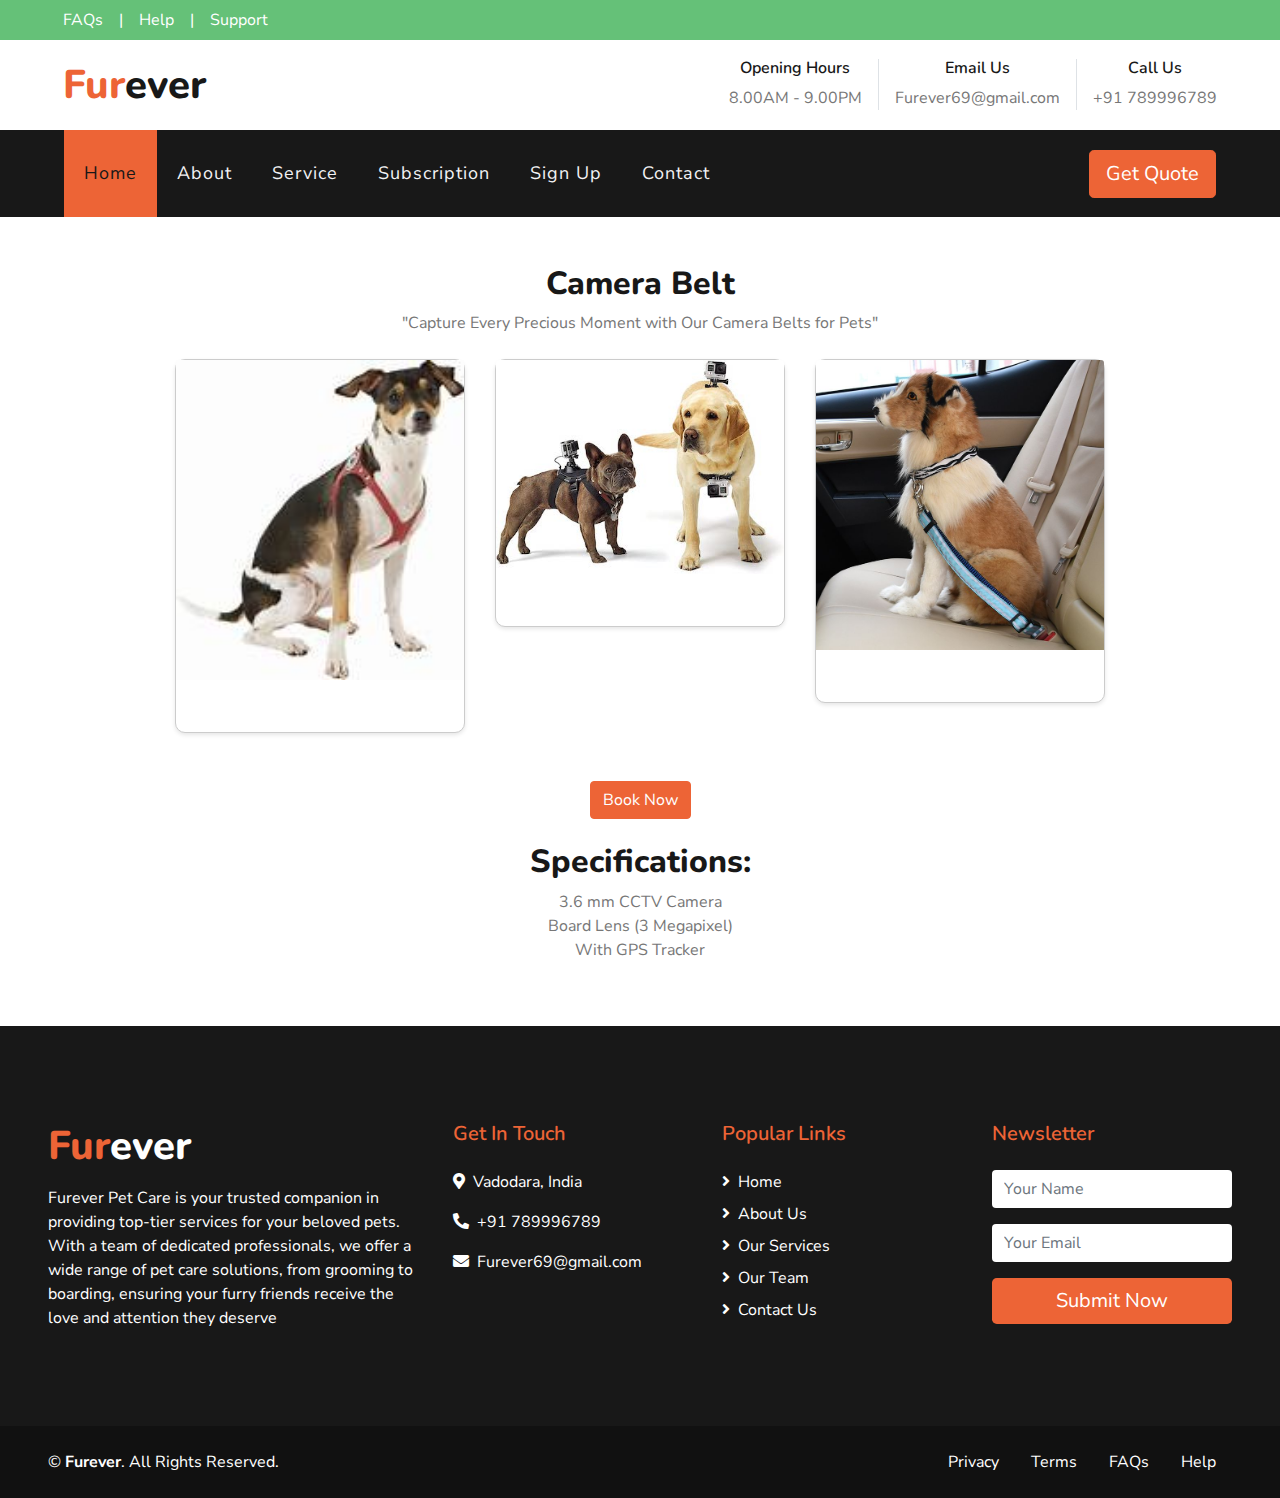
<file: PetExercise.html>
<!DOCTYPE html>
<html lang="en">

<head>
    <meta charset="utf-8">
    <title>Furever - Pet Care Website</title>
    <meta content="width=device-width, initial-scale=1.0" name="viewport">
    <meta content="Free HTML Templates" name="keywords">
    <meta content="Free HTML Templates" name="description">

    <!-- Favicon -->
    <link href="img/favicon.ico" rel="icon">

    <!-- Google Web Fonts -->
    <link href="https://fonts.googleapis.com/css2?family=Nunito+Sans&family=Nunito:wght@600;700;800&display=swap" rel="stylesheet">

    <!-- Font Awesome -->
    <link href="https://cdnjs.cloudflare.com/ajax/libs/font-awesome/5.10.0/css/all.min.css" rel="stylesheet">

    <!-- Flaticon Font -->
    <link href="lib/flaticon/font/flaticon.css" rel="stylesheet">

    <!-- Libraries Stylesheet -->
    <link href="lib/owlcarousel/assets/owl.carousel.min.css" rel="stylesheet">
    <link href="lib/tempusdominus/css/tempusdominus-bootstrap-4.min.css" rel="stylesheet" />

    <!-- Customized Bootstrap Stylesheet -->
    <link href="css/style.css" rel="stylesheet">
</head>

<body>
    <!-- Topbar Start -->
    <div class="container-fluid">
        <div class="row bg-secondary py-2 px-lg-5">
            <div class="col-lg-6 text-center text-lg-left mb-2 mb-lg-0">
                <div class="d-inline-flex align-items-center">
                    <a class="text-white pr-3" href="FAQ.html">FAQs</a>
                    <span class="text-white">|</span>
                    <a class="text-white px-3" href="contact.html">Help</a>
                    <span class="text-white">|</span>
                    <a class="text-white pl-3" href="contact.html">Support</a>
                </div>
            </div>
            
            
        </div>
        <div class="row py-3 px-lg-5">
            <div class="col-lg-4">
                <a href="" class="navbar-brand d-none d-lg-block">
                    <h1 class="m-0 display-5 text-capitalize"><span class="text-primary">Fur</span>ever</h1>
                </a>
            </div>
            <div class="col-lg-8 text-center text-lg-right">
                <div class="d-inline-flex align-items-center">
                    <div class="d-inline-flex flex-column text-center pr-3 border-right">
                        <h6>Opening Hours</h6>
                        <p class="m-0">8.00AM - 9.00PM</p>
                    </div>
                    <div class="d-inline-flex flex-column text-center px-3 border-right">
                        <h6>Email Us</h6>
                        <p class="m-0">Furever69@gmail.com</p>
                    </div>
                    <div class="d-inline-flex flex-column text-center pl-3">
                        <h6>Call Us</h6>
                        <p class="m-0">+91 789996789</p>
                    </div>
                </div>
            </div>
        </div>
    </div>
    <!-- Topbar End -->

    <!-- Navbar Start -->
    <div class="container-fluid p-0">
        <nav class="navbar navbar-expand-lg bg-dark navbar-dark py-3 py-lg-0 px-lg-5">
            <a href="" class="navbar-brand d-block d-lg-none">
                <h1 class="m-0 display-5 text-capitalize font-italic text-white"><span class="text-primary">Fur</span>ever</h1>
            </a>
            <button type="button" class="navbar-toggler" data-toggle="collapse" data-target="#navbarCollapse">
                <span class="navbar-toggler-icon"></span>
            </button>
            <div class="collapse navbar-collapse justify-content-between px-3" id="navbarCollapse">
                <div class="navbar-nav mr-auto py-0">
                    <a href="index.html" class="nav-item nav-link active">Home</a>
                    <a href="about.html" class="nav-item nav-link">About</a>
                    <a href="service.html" class="nav-item nav-link">Service</a>
                    <a href="price.html" class="nav-item nav-link">Subscription</a>
                    <a href="booking.html" class="nav-item nav-link">Sign Up</a>
                    <a href="contact.html" class="nav-item nav-link">Contact</a>
                </div>
                <!-- Button to trigger the modal -->
                <a href="#" class="btn btn-lg btn-primary px-3 d-none d-lg-block" data-toggle="modal" data-target="#quoteModal">Get Quote</a>

                <!-- Modal -->
                <div class="modal fade" id="quoteModal" tabindex="-1" role="dialog" aria-labelledby="quoteModalLabel" aria-hidden="true">
                    <div class="modal-dialog" role="document">
                        <div class="modal-content">
                            <div class="modal-header">
                                <h5 class="modal-title" id="quoteModalLabel">Request a Quote</h5>
                                <button type="button" class="close" data-dismiss="modal" aria-label="Close">
                                    <span aria-hidden="true">&times;</span>
                                </button>
                            </div>
                            <div class="modal-body">
                                <!-- Your content submission form goes here -->
                                <form action="submit_quote.php" method="POST" id="quoteForm">
                                    <div class="form-group">
                                        <label for="name">Your Name</label>
                                        <input type="text" class="form-control" id="name" name="name" required>
                                    </div>
                                    <div class="form-group">
                                        <label for="email">Your Email</label>
                                        <input type="email" class="form-control" id="email" name="email" required>
                                    </div>
                                    <div class="form-group">
                                        <label for="message">Your Message</label>
                                        <textarea class="form-control" id="message" name="message" rows="4" required></textarea>
                                    </div>
                                    <button type="submit" class="btn btn-primary">Submit</button>
                                </form>

                                <!-- Success message (hidden by default) -->
                                <div class="alert alert-success mt-3" id="successMessage" style="display: none;">
                                    Your data has been submitted successfully!
                                </div>
                            </div>
                        </div>
                    </div>
                </div>
            </div>
        </nav>
    </div>
    <!-- Navbar End -->

    <!-- Page Content -->
    <div class="container mt-5">
        <h2 class="text-center">Camera Belt</h2>
        <p class="text-center">"Capture Every Precious Moment with Our Camera Belts for Pets"</p>

        <!-- Image Gallery -->
        <div class="row mt-4">
            <div class="col-md-4 mb-4">
                <div class="card">
                    <img src="img/camerabelt1.jpeg" alt="Pet Exercise 1" class="card-img-top">
                    <div class="card-body">
                        <h5 class="card-title"></h5>
                    </div>
                </div>
            </div>
            <div class="col-md-4 mb-4">
                <div class="card">
                    <img src="img/camerabelt2.jpg" alt="Pet Exercise 2" class="card-img-top">
                    <div class="card-body">
                        <h5 class="card-title"></h5>
                    </div>
                </div>
            </div>
            <div class="col-md-4 mb-4">
                <div class="card">
                    <img src="img/camerabelt3.jpg" alt="Pet Exercise 3" class="card-img-top">
                    <div class="card-body">
                        <h5 class="card-title"></h5>
                    </div>
                </div>
            </div>
        </div>

        <!-- "Book Now" Button -->
        <div class="text-center mt-4">
            <a href="Payment.html" class="btn btn-primary">Book Now</a>
        </div>


         <!-- Description -->
         <div class="container mt-4">
            <div class="row">
                
                
                <div class="col-md-12">
                    <h2 class="text-center big-heading">Specifications:</h2>
                    <p class="text-center">
                        3.6 mm CCTV Camera<br>
                        Board Lens (3 Megapixel)<br>
                        With GPS Tracker
                    </p>
                </div>
                
            </div>
        </div>

    </div>

    <!-- Footer Start -->
    <div class="container-fluid bg-dark text-white mt-5 py-5 px-sm-3 px-md-5">
        <div class="row pt-5">
            <div class="col-lg-4 col-md-12 mb-5">
                <h1 class="mb-3 display-5 text-capitalize text-white"><span class="text-primary">Fur</span>ever</h1>
                <p class="m-0">Furever Pet Care is your trusted companion in providing top-tier services for your
                    beloved pets. With a team of dedicated professionals, we offer a wide range of pet care solutions,
                    from grooming to boarding, ensuring your furry friends receive the love and attention they
                    deserve</p>
            </div>
            <div class="col-lg-8 col-md-12">
                <div class="row">
                    <div class="col-md-4 mb-5">
                        <h5 class="text-primary mb-4">Get In Touch</h5>
                        <p><i class="fa fa-map-marker-alt mr-2"></i>Vadodara, India</p>
                        <p><i class="fa fa-phone-alt mr-2"></i>+91 789996789</p>
                        <p><i class="fa fa-envelope mr-2"></i>Furever69@gmail.com</p>
                    </div>
                    <div class="col-md-4 mb-5">
                        <h5 class="text-primary mb-4">Popular Links</h5>
                        <div class="d-flex flex-column justify-content-start">
                            <a class="text-white mb-2" href="index.html"><i class="fa fa-angle-right mr-2"></i>Home</a>
                            <a class="text-white mb-2" href="about.html"><i class="fa fa-angle-right mr-2"></i>About Us</a>
                            <a class="text-white mb-2" href="service.html"><i class="fa fa-angle-right mr-2"></i>Our
                                Services</a>
                            <a class="text-white mb-2" href="about.html"><i
                                    class="fa fa-angle-right mr-2"></i>Our Team</a>
                            <a class="text-white" href="contact.html"><i class="fa fa-angle-right mr-2"></i>Contact
                                Us</a>
                        </div>
                    </div>
                    <div class="col-md-4 mb-5">
                        <h5 class="text-primary mb-4">Newsletter</h5>
                        <form action="">
                            <div class="form-group">
                                <input type="text" class="form-control border-0" placeholder="Your Name" required="required" />
                            </div>
                            <div class="form-group">
                                <input type="email" class="form-control border-0" placeholder="Your Email" required="required" />
                            </div>
                            <div>
                                <button class="btn btn-lg btn-primary btn-block border-0" type="submit">Submit Now</button>
                            </div>
                        </form>
                    </div>
                </div>
            </div>
        </div>
    </div>
    <div class="container-fluid text-white py-4 px-sm-3 px-md-5" style="background: #111111;">
        <div class="row">
            <div class="col-md-6 text-center text-md-left mb-3 mb-md-0">
                <p class="m-0 text-white">
                    &copy; <a class="text-white font-weight-bold" href="https://freewebsitecode.com">Furever</a>.
                    All Rights Reserved.
                    <a class="text-white font-weight-bold" href="https://freewebsitecode.com"></a>
                </p>
            </div>
            <div class="col-md-6 text-center text-md-right">
                <ul class="nav d-inline-flex">
                    <li class="nav-item">
                        <a class="nav-link text-white py-0" href="#">Privacy</a>
                    </li>
                    <li class="nav-item">
                        <a class="nav-link text-white py-0" href="#">Terms</a>
                    </li>
                    <li class="nav-item">
                        <a class="nav-link text-white py-0" href="#">FAQs</a>
                    </li>
                    <li class="nav-item">
                        <a class="nav-link text-white py-0" href="#">Help</a>
                    </li>
                </ul>
            </div>
        </div>
    </div>
    <!-- Footer End -->

    <!-- Bootstrap JS and jQuery -->
    <script src="https://code.jquery.com/jquery-3.5.1.slim.min.js"></script>
    <script src="https://cdn.jsdelivr.net/npm/@popperjs/core@2.9.3/dist/umd/popper.min.js"></script>
    <script src="https://stackpath.bootstrapcdn.com/bootstrap/4.5.2/js/bootstrap.min.js"></script>

</body>

</html>
</file>
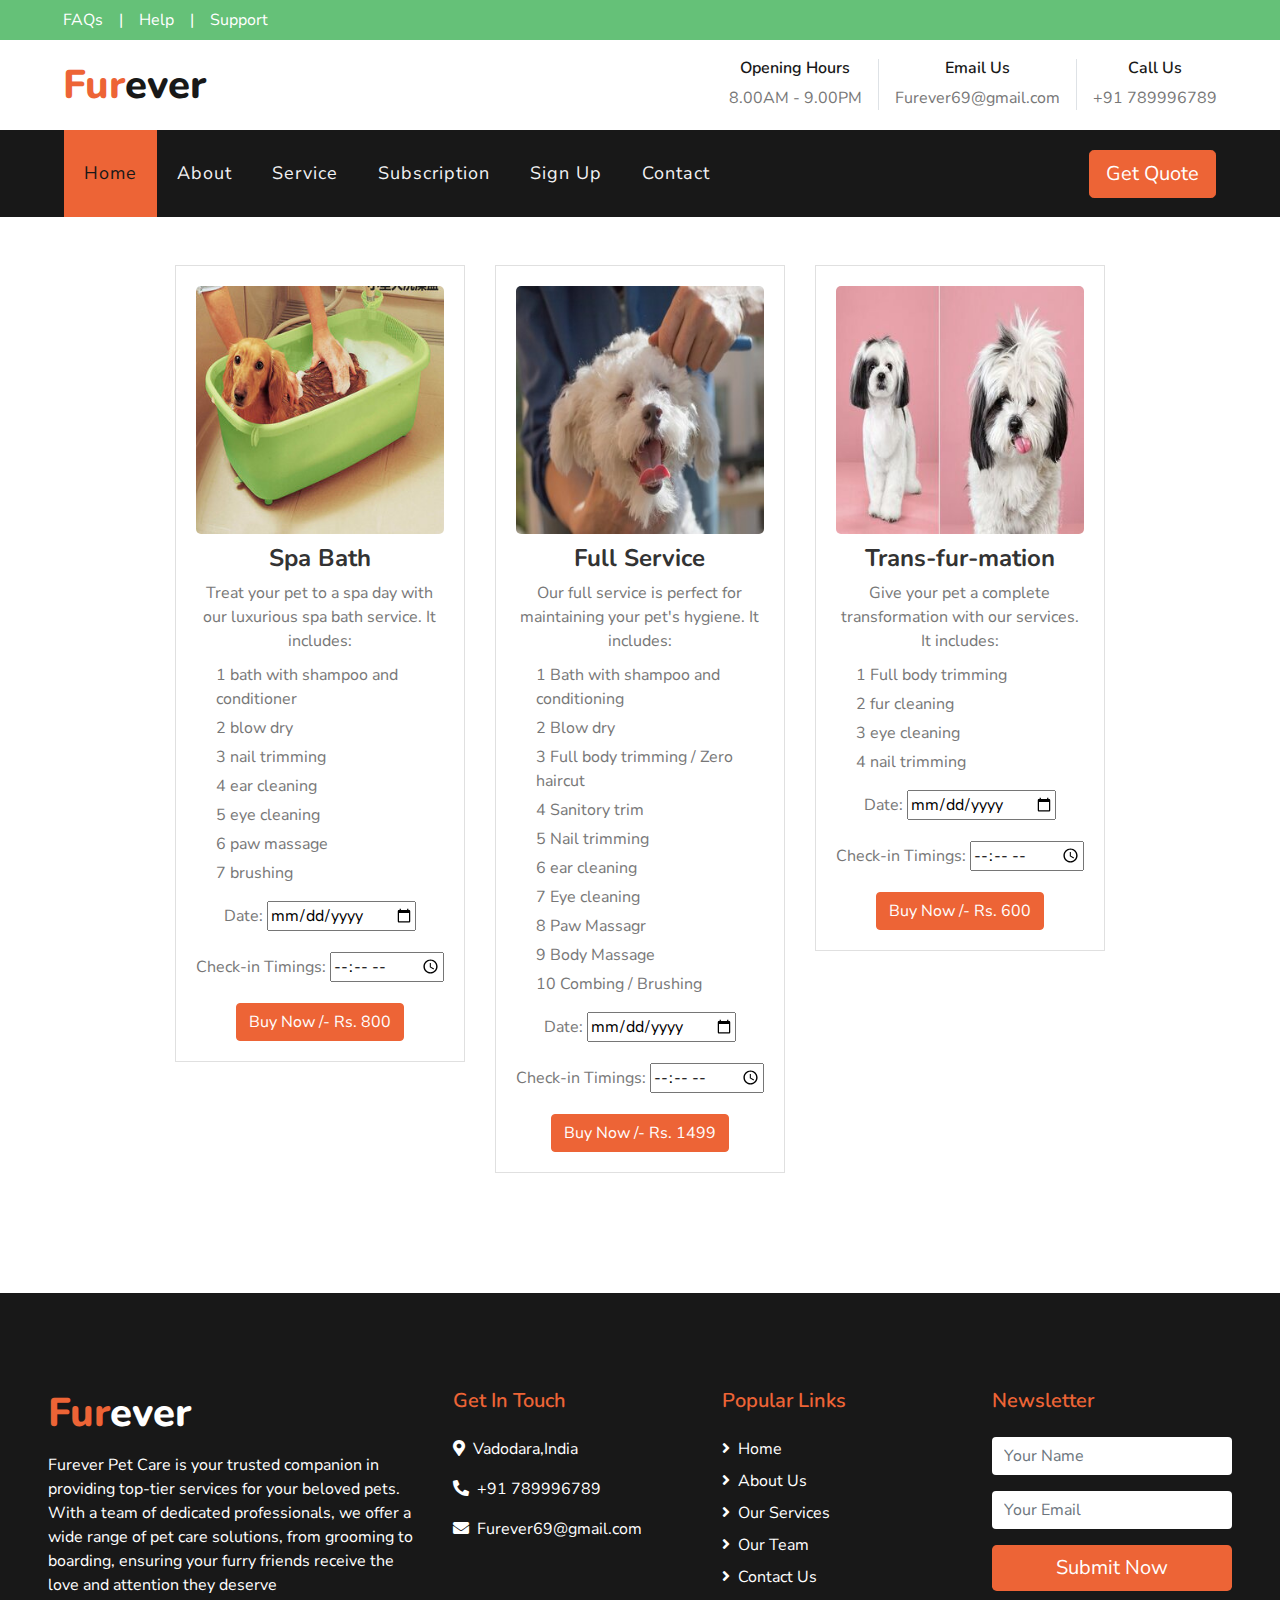
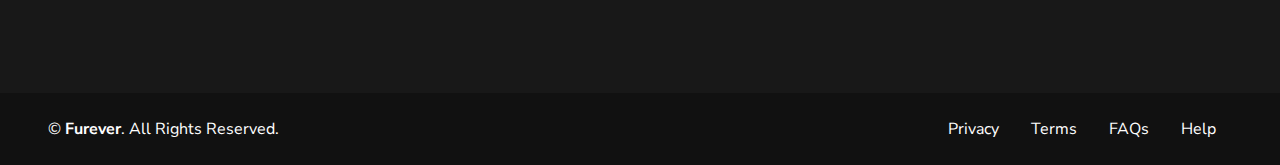
<file: PetGrooming.html>
<!DOCTYPE html>
<html lang="en">

<head>
    <meta charset="utf-8">
    <title>Furever - Pet Care Website </title>
    <meta content="width=device-width, initial-scale=1.0" name="viewport">
    <meta content="Free HTML Templates" name="keywords">
    <meta content="Free HTML Templates" name="description">

    <!-- Favicon -->
    <link href="img/favicon.ico" rel="icon">

    <!-- Google Web Fonts -->
    <link href="https://fonts.googleapis.com/css2?family=Nunito+Sans&family=Nunito:wght@600;700;800&display=swap" rel="stylesheet"> 

    <!-- Font Awesome -->
    <link href="https://cdnjs.cloudflare.com/ajax/libs/font-awesome/5.10.0/css/all.min.css" rel="stylesheet">

    <!-- Flaticon Font -->
    <link href="lib/flaticon/font/flaticon.css" rel="stylesheet">

    <!-- Libraries Stylesheet -->
    <link href="lib/owlcarousel/assets/owl.carousel.min.css" rel="stylesheet">
    <link href="lib/tempusdominus/css/tempusdominus-bootstrap-4.min.css" rel="stylesheet" />

    <!-- Customized Bootstrap Stylesheet -->
    <link href="css/style.css" rel="stylesheet">
</head>

<body>

    <!-- Topbar Start -->
    <div class="container-fluid">
        <div class="row bg-secondary py-2 px-lg-5">
            <div class="col-lg-6 text-center text-lg-left mb-2 mb-lg-0">
                <div class="d-inline-flex align-items-center">
                    <a class="text-white pr-3" href="FAQ.html">FAQs</a>
                    <span class="text-white">|</span>
                    <a class="text-white px-3" href="contact.html">Help</a>
                    <span class="text-white">|</span>
                    <a class="text-white pl-3" href="contact.html">Support</a>
                </div>
            </div>
            
        </div>
        <div class="row py-3 px-lg-5">
            <div class="col-lg-4">
                <a href="" class="navbar-brand d-none d-lg-block">
                    <h1 class="m-0 display-5 text-capitalize"><span class="text-primary">Fur</span>ever</h1>
                </a>
            </div>
            <div class="col-lg-8 text-center text-lg-right">
                <div class="d-inline-flex align-items-center">
                    <div class="d-inline-flex flex-column text-center pr-3 border-right">
                        <h6>Opening Hours</h6>
                        <p class="m-0">8.00AM - 9.00PM</p>
                    </div>
                    <div class="d-inline-flex flex-column text-center px-3 border-right">
                        <h6>Email Us</h6>
                        <p class="m-0">Furever69@gmail.com</p>
                    </div>
                    <div class="d-inline-flex flex-column text-center pl-3">
                        <h6>Call Us</h6>
                        <p class="m-0">+91 789996789</p>
                    </div>
                </div>
            </div>
        </div>
    </div>
    <!-- Topbar End -->


    <!-- Navbar Start -->
    <div class="container-fluid p-0">
        <nav class="navbar navbar-expand-lg bg-dark navbar-dark py-3 py-lg-0 px-lg-5">
            <a href="" class="navbar-brand d-block d-lg-none">
                <h1 class="m-0 display-5 text-capitalize font-italic text-white"><span class="text-primary">For</span>ever</h1>
            </a>
            <button type="button" class="navbar-toggler" data-toggle="collapse" data-target="#navbarCollapse">
                <span class="navbar-toggler-icon"></span>
            </button>
            <div class="collapse navbar-collapse justify-content-between px-3" id="navbarCollapse">
                <div class="navbar-nav mr-auto py-0">
                    <a href="index.html" class="nav-item nav-link active">Home</a>
                    <a href="about.html" class="nav-item nav-link">About</a>
                    <a href="service.html" class="nav-item nav-link">Service</a>
                    <a href="price.html" class="nav-item nav-link">Subscription</a>
                    <a href="booking.html" class="nav-item nav-link">Sign Up</a>
                    <a href="contact.html" class="nav-item nav-link">Contact</a>
                </div>
                <!-- Button to trigger the modal -->
<a href="#" class="btn btn-lg btn-primary px-3 d-none d-lg-block" data-toggle="modal" data-target="#quoteModal">Get Quote</a>

<!-- Modal -->
<div class="modal fade" id="quoteModal" tabindex="-1" role="dialog" aria-labelledby="quoteModalLabel" aria-hidden="true">
    <div class="modal-dialog" role="document">
        <div class="modal-content">
            <div class="modal-header">
                <h5 class="modal-title" id="quoteModalLabel">Request a Quote</h5>
                <button type="button" class="close" data-dismiss="modal" aria-label="Close">
                    <span aria-hidden="true">&times;</span>
                </button>
            </div>
            <div class="modal-body">
                <!-- Your content submission form goes here -->
                <form action="submit_quote.php" method="POST" id="quoteForm">
                    <div class="form-group">
                        <label for="name">Your Name</label>
                        <input type="text" class="form-control" id="name" name="name" required>
                    </div>
                    <div class="form-group">
                        <label for="email">Your Email</label>
                        <input type="email" class="form-control" id="email" name="email" required>
                    </div>
                    <div class="form-group">
                        <label for="message">Your Message</label>
                        <textarea class="form-control" id="message" name="message" rows="4" required></textarea>
                    </div>
                    <button type="submit" class="btn btn-primary">Submit</button>
                </form>

                <!-- Success message (hidden by default) -->
                <div class="alert alert-success mt-3" id="successMessage" style="display: none;">
                    Your data has been submitted successfully!
                </div>
            </div>
        </div>
    </div>
</div>

<!-- JavaScript to handle the success message -->
<script>
    document.getElementById('quoteForm').addEventListener('submit', function (e) {
        e.preventDefault(); // Prevent form submission
        // Show the success message and hide the form
        document.getElementById('successMessage').style.display = 'block';
        document.getElementById('quoteForm').style.display = 'none';
    });
</script>

            </div>
        </nav>
    </div>
    <!-- Navbar End -->

<!-- Services Section -->
<section id="services" class="py-5">
    <div class="container">
        <div class="row">
            <!-- Service A: Spa Bath -->
            <div class="col-lg-4 mb-4">
                <div class="service-card">
                    <img src="img/spabath.jpg" alt="Spa Bath" class="service-img">
                    <h3 class="service-title">Spa Bath</h3>
                    <p class="service-description">
                        Treat your pet to a spa day with our luxurious spa bath service. It includes:
                    </p>
                    <ul class="service-list">
                        <li>1 bath with shampoo and conditioner</li>
                        <li>2 blow dry</li>
                        <li>3 nail trimming</li>
                        <li>4 ear cleaning</li>
                        <li>5 eye cleaning</li>
                        <li>6 paw massage</li>
                        <li>7 brushing</li>
                    </ul>
                    <div class="form-group">
                        <label>Date:</label>
                        <input type="date" name="dob" class="form-input" required />
                    </div>
                    <div class="form-group">
                        <label>Check-in Timings:</label>
                        <input type="time" name="checkoutTime" class="form-input" required />
                    </div>

                    <!-- "Buy Now" Button -->
                    <a href="Payment.html" class="btn btn-primary">Buy Now /- Rs. 800 </a>

                </div>
            </div>
            
            <!-- Service B: Full Service -->
            <div class="col-lg-4 mb-4">
                <div class="service-card">
                    <img src="img/fullservice.jpg" alt="Full Service" class="service-img">
                    <h3 class="service-title">Full Service</h3>
                    <p class="service-description">
                        Our full service is perfect for maintaining your pet's hygiene. It includes:
                    </p>
                    <ul class="service-list">
                        <li>1 Bath with shampoo and conditioning</li>
                        <li>2 Blow dry</li>
                        <li>3 Full body trimming / Zero haircut</li>
                        <li>4 Sanitory trim</li>
                        <li>5 Nail trimming</li>
                        <li>6 ear cleaning</li>
                        <li>7 Eye cleaning</li>
                        <li>8 Paw Massagr</li>
                        <li>9 Body Massage</li>
                        <li>10 Combing / Brushing</li>
                    </ul>
                    <div class="form-group">
                        <label>Date:</label>
                        <input type="date" name="dob" class="form-input" required />
                    </div>
                    <div class="form-group">
                        <label>Check-in Timings:</label>
                        <input type="time" name="checkoutTime" class="form-input" required />
                    </div>
                    <!-- "Buy Now" Button -->
                    <a href="Payment.html" class="btn btn-primary">Buy Now /- Rs. 1499 </a>
                </div>
            </div>
            
            <!-- Service C: Transformation -->
            <div class="col-lg-4 mb-4">
                <div class="service-card">
                    <img src="img/transformation.jpg" alt="Transformation" class="service-img">
                    <h3 class="service-title">Trans-fur-mation</h3>
                    <p class="service-description">
                        Give your pet a complete transformation with our services. It includes:
                    </p>
                    <ul class="service-list">
                        <li>1 Full body trimming</li>
                        <li>2 fur cleaning</li>
                        <li>3 eye cleaning</li>
                        <li>4 nail trimming</li>
                    </ul>
                    <div class="form-group">
                        <label>Date:</label>
                        <input type="date" name="dob" class="form-input" required />
                    </div>
                    <div class="form-group">
                        <label>Check-in Timings:</label>
                        <input type="time" name="checkoutTime" class="form-input" required />
                    </div>
                    <!-- "Buy Now" Button -->
                    <a href="Payment.html" class="btn btn-primary">Buy Now /- Rs. 600</a>
                </div>
            </div>
        </div>
    </div>
</section>

 <!-- Footer Start -->
 <div class="container-fluid bg-dark text-white mt-5 py-5 px-sm-3 px-md-5">
    <div class="row pt-5">
        <div class="col-lg-4 col-md-12 mb-5">
            <h1 class="mb-3 display-5 text-capitalize text-white"><span class="text-primary">Fur</span>ever</h1>
            <p class="m-0">Furever Pet Care is your trusted companion in providing top-tier services for your beloved pets. With a team of dedicated professionals, we offer a wide range of pet care solutions, from grooming to boarding, ensuring your furry friends receive the love and attention they deserve</p>
        </div>
        <div class="col-lg-8 col-md-12">
            <div class="row">
                <div class="col-md-4 mb-5">
                    <h5 class="text-primary mb-4">Get In Touch</h5>
                    <p><i class="fa fa-map-marker-alt mr-2"></i>Vadodara,India</p>
                    <p><i class="fa fa-phone-alt mr-2"></i>+91 789996789</p>
                    <p><i class="fa fa-envelope mr-2"></i>Furever69@gmail.com</p>
                </div>
                <div class="col-md-4 mb-5">
                    <h5 class="text-primary mb-4">Popular Links</h5>
                    <div class="d-flex flex-column justify-content-start">
                        <a class="text-white mb-2" href="index.html"><i class="fa fa-angle-right mr-2"></i>Home</a>
                        <a class="text-white mb-2" href="about.html"><i class="fa fa-angle-right mr-2"></i>About Us</a>
                        <a class="text-white mb-2" href="service.html"><i class="fa fa-angle-right mr-2"></i>Our Services</a>
                        <a class="text-white mb-2" href="about.html"><i class="fa fa-angle-right mr-2"></i>Our Team</a>
                        <a class="text-white" href="contact.html"><i class="fa fa-angle-right mr-2"></i>Contact Us</a>
                    </div>
                </div>
                <div class="col-md-4 mb-5">
                    <h5 class="text-primary mb-4">Newsletter</h5>
                    <form action="">
                        <div class="form-group">
                            <input type="text" class="form-control border-0" placeholder="Your Name" required="required" />
                        </div>
                        <div class="form-group">
                            <input type="email" class="form-control border-0" placeholder="Your Email" required="required" />
                        </div>
                        <div>
                            <button class="btn btn-lg btn-primary btn-block border-0" type="submit">Submit Now</button>
                        </div>
                    </form>
                </div>
            </div>
        </div>
    </div>
</div>
<div class="container-fluid text-white py-4 px-sm-3 px-md-5" style="background: #111111;">
    <div class="row">
        <div class="col-md-6 text-center text-md-left mb-3 mb-md-0">
            <p class="m-0 text-white">
                &copy; <a class="text-white font-weight-bold" href="https://freewebsitecode.com">Furever</a>. All Rights Reserved. 
                <a class="text-white font-weight-bold" href="https://freewebsitecode.com"></a>
            </p>
        </div>
        <div class="col-md-6 text-center text-md-right">
            <ul class="nav d-inline-flex">
                <li class="nav-item">
                    <a class="nav-link text-white py-0" href="#">Privacy</a>
                </li>
                <li class="nav-item">
                    <a class="nav-link text-white py-0" href="#">Terms</a>
                </li>
                <li class="nav-item">
                    <a class="nav-link text-white py-0" href="#">FAQs</a>
                </li>
                <li class="nav-item">
                    <a class="nav-link text-white py-0" href="#">Help</a>
                </li>
            </ul>
        </div>
    </div>
</div>
<!-- Footer End -->





<!-- Back to Top -->
<a href="#" class="btn btn-lg btn-primary back-to-top"><i class="fa fa-angle-double-up"></i></a>


<!-- JavaScript Libraries -->
<script src="https://code.jquery.com/jquery-3.4.1.min.js"></script>
<script src="https://stackpath.bootstrapcdn.com/bootstrap/4.4.1/js/bootstrap.bundle.min.js"></script>
<script src="lib/easing/easing.min.js"></script>
<script src="lib/owlcarousel/owl.carousel.min.js"></script>
<script src="lib/tempusdominus/js/moment.min.js"></script>
<script src="lib/tempusdominus/js/moment-timezone.min.js"></script>
<script src="lib/tempusdominus/js/tempusdominus-bootstrap-4.min.js"></script>

<!-- Contact Javascript File -->
<script src="mail/jqBootstrapValidation.min.js"></script>
<script src="mail/contact.js"></script>

<!-- Template Javascript -->
<script src="js/main.js"></script>
</body>

</html>
</file>
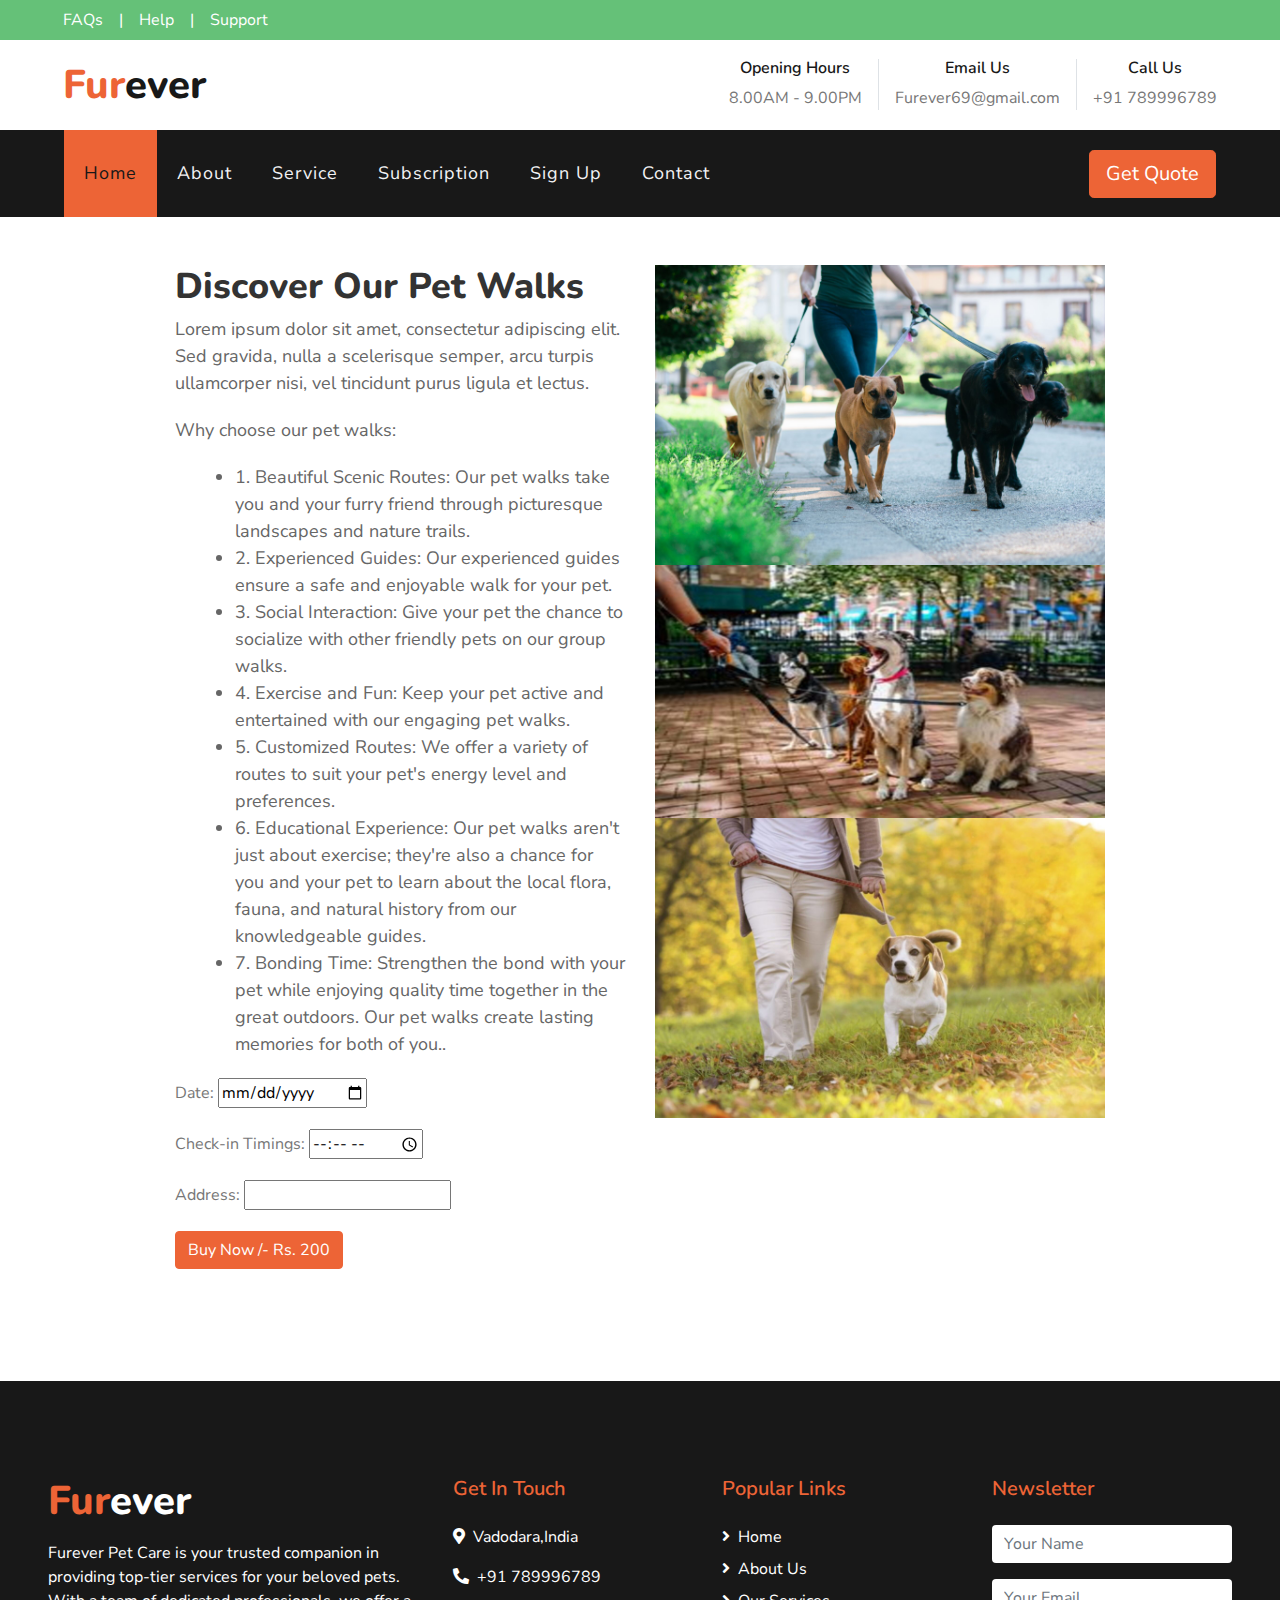
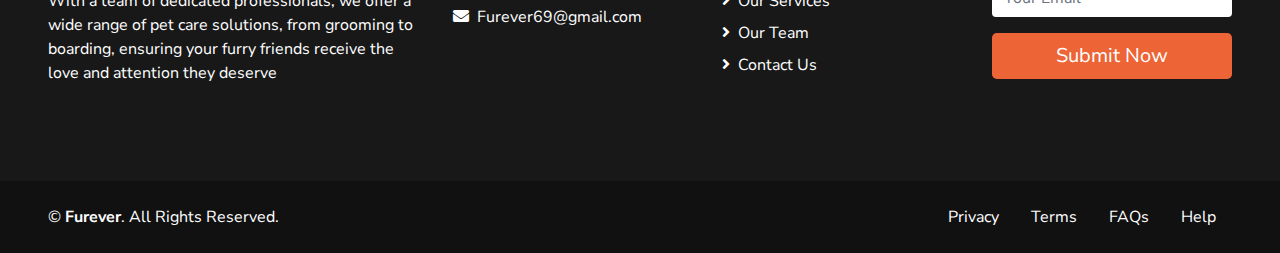
<file: Petwalks.html>
<!DOCTYPE html>
<html lang="en">

<head>
    <meta charset="utf-8">
    <title>Furever - Pet Care Website </title>
    <meta content="width=device-width, initial-scale=1.0" name="viewport">
    <meta content="Free HTML Templates" name="keywords">
    <meta content="Free HTML Templates" name="description">

    <!-- Favicon -->
    <link href="img/favicon.ico" rel="icon">

    <!-- Google Web Fonts -->
    <link href="https://fonts.googleapis.com/css2?family=Nunito+Sans&family=Nunito:wght@600;700;800&display=swap" rel="stylesheet"> 

    <!-- Font Awesome -->
    <link href="https://cdnjs.cloudflare.com/ajax/libs/font-awesome/5.10.0/css/all.min.css" rel="stylesheet">

    <!-- Flaticon Font -->
    <link href="lib/flaticon/font/flaticon.css" rel="stylesheet">

    <!-- Libraries Stylesheet -->
    <link href="lib/owlcarousel/assets/owl.carousel.min.css" rel="stylesheet">
    <link href="lib/tempusdominus/css/tempusdominus-bootstrap-4.min.css" rel="stylesheet" />

    <!-- Customized Bootstrap Stylesheet -->
    <link href="css/style.css" rel="stylesheet">
</head>

<body>

    <!-- Topbar Start -->
    <div class="container-fluid">
        <div class="row bg-secondary py-2 px-lg-5">
            <div class="col-lg-6 text-center text-lg-left mb-2 mb-lg-0">
                <div class="d-inline-flex align-items-center">
                    <a class="text-white pr-3" href="FAQ.html">FAQs</a>
                    <span class="text-white">|</span>
                    <a class="text-white px-3" href="contact.html">Help</a>
                    <span class="text-white">|</span>
                    <a class="text-white pl-3" href="contact.html">Support</a>
                </div>
            </div>
            
        </div>
        <div class="row py-3 px-lg-5">
            <div class="col-lg-4">
                <a href="" class="navbar-brand d-none d-lg-block">
                    <h1 class="m-0 display-5 text-capitalize"><span class="text-primary">Fur</span>ever</h1>
                </a>
            </div>
            <div class="col-lg-8 text-center text-lg-right">
                <div class="d-inline-flex align-items-center">
                    <div class="d-inline-flex flex-column text-center pr-3 border-right">
                        <h6>Opening Hours</h6>
                        <p class="m-0">8.00AM - 9.00PM</p>
                    </div>
                    <div class="d-inline-flex flex-column text-center px-3 border-right">
                        <h6>Email Us</h6>
                        <p class="m-0">Furever69@gmail.com</p>
                    </div>
                    <div class="d-inline-flex flex-column text-center pl-3">
                        <h6>Call Us</h6>
                        <p class="m-0">+91 789996789</p>
                    </div>
                </div>
            </div>
        </div>
    </div>
    <!-- Topbar End -->


    <!-- Navbar Start -->
    <div class="container-fluid p-0">
        <nav class="navbar navbar-expand-lg bg-dark navbar-dark py-3 py-lg-0 px-lg-5">
            <a href="" class="navbar-brand d-block d-lg-none">
                <h1 class="m-0 display-5 text-capitalize font-italic text-white"><span class="text-primary">For</span>ever</h1>
            </a>
            <button type="button" class="navbar-toggler" data-toggle="collapse" data-target="#navbarCollapse">
                <span class="navbar-toggler-icon"></span>
            </button>
            <div class="collapse navbar-collapse justify-content-between px-3" id="navbarCollapse">
                <div class="navbar-nav mr-auto py-0">
                    <a href="index.html" class="nav-item nav-link active">Home</a>
                    <a href="about.html" class="nav-item nav-link">About</a>
                    <a href="service.html" class="nav-item nav-link">Service</a>
                    <a href="price.html" class="nav-item nav-link">Subscription</a>
                    <a href="booking.html" class="nav-item nav-link">Sign Up</a>
                    <a href="contact.html" class="nav-item nav-link">Contact</a>
                </div>
                <!-- Button to trigger the modal -->
<a href="#" class="btn btn-lg btn-primary px-3 d-none d-lg-block" data-toggle="modal" data-target="#quoteModal">Get Quote</a>

<!-- Modal -->
<div class="modal fade" id="quoteModal" tabindex="-1" role="dialog" aria-labelledby="quoteModalLabel" aria-hidden="true">
    <div class="modal-dialog" role="document">
        <div class="modal-content">
            <div class="modal-header">
                <h5 class="modal-title" id="quoteModalLabel">Request a Quote</h5>
                <button type="button" class="close" data-dismiss="modal" aria-label="Close">
                    <span aria-hidden="true">&times;</span>
                </button>
            </div>
            <div class="modal-body">
                <!-- Your content submission form goes here -->
                <form action="submit_quote.php" method="POST" id="quoteForm">
                    <div class="form-group">
                        <label for="name">Your Name</label>
                        <input type="text" class="form-control" id="name" name="name" required>
                    </div>
                    <div class="form-group">
                        <label for="email">Your Email</label>
                        <input type="email" class="form-control" id="email" name="email" required>
                    </div>
                    <div class="form-group">
                        <label for="message">Your Message</label>
                        <textarea class="form-control" id="message" name="message" rows="4" required></textarea>
                    </div>
                    <button type="submit" class="btn btn-primary">Submit</button>
                </form>

                <!-- Success message (hidden by default) -->
                <div class="alert alert-success mt-3" id="successMessage" style="display: none;">
                    Your data has been submitted successfully!
                </div>
            </div>
        </div>
    </div>
</div>

<!-- JavaScript to handle the success message -->
<script>
    document.getElementById('quoteForm').addEventListener('submit', function (e) {
        e.preventDefault(); // Prevent form submission
        // Show the success message and hide the form
        document.getElementById('successMessage').style.display = 'block';
        document.getElementById('quoteForm').style.display = 'none';
    });
</script>

            </div>
        </nav>
    </div>
    <!-- Navbar End -->


<!-- Pet Walks Section -->
    <section id="pet-walks" class="py-5">
        <div class="container">
            <div class="row">
                <div class="col-lg-6">
                    <h2 class="section-title">Discover Our Pet Walks</h2>
                    <p class="section-description">
                        Lorem ipsum dolor sit amet, consectetur adipiscing elit. Sed gravida, nulla a scelerisque semper,
                        arcu turpis ullamcorper nisi, vel tincidunt purus ligula et lectus.
                    </p>
                    <p class="section-description">
                        Why choose our pet walks:
                    </p>
                    <ul class="section-description">
                        <li>1. Beautiful Scenic Routes: Our pet walks take you and your furry friend through picturesque landscapes and nature trails.</li>
                        <li>2. Experienced Guides: Our experienced guides ensure a safe and enjoyable walk for your pet.</li>
                        <li>3. Social Interaction: Give your pet the chance to socialize with other friendly pets on our group walks.</li>
                        <li>4. Exercise and Fun: Keep your pet active and entertained with our engaging pet walks.</li>
                        <li>5. Customized Routes: We offer a variety of routes to suit your pet's energy level and preferences.</li>
                        <li>6. Educational Experience: Our pet walks aren't just about exercise; they're also a chance for you and your pet to learn about the local flora, fauna, and natural history from our knowledgeable guides.</li>
                        <li>7. Bonding Time: Strengthen the bond with your pet while enjoying quality time together in the great outdoors. Our pet walks create lasting memories for both of you..</li>
                    </ul>
                    <div class="container-box">
                        <div class="form-group">
                            <label>Date:</label>
                            <input type="date" name="dob" class="form-input" required />
                        </div>
                        <div class="form-group">
                            <label>Check-in Timings:</label>
                            <input type="time" name="checkoutTime" class="form-input" required />
                        </div>
                        <div class="form-group">
                            <label>Address:</label>
                            <input type="text" name="address" class="form-input" required />
                        </div>
                        <div class="form-group">
                            <!-- "Buy Now" Button -->
                            <a href="Payment.html" class="btn btn-primary">Buy Now /- Rs. 200</a>
                        </div>
                    </div>                    
                </div>
                <div class="col-lg-6">
                    <!-- Add attractive images of pet walks here -->
                    <div class="pet-walks-images">
                        <img src="img/petwalk1.jpg" alt="Pet Walk Image 1" class="img-fluid">
                        <img src="img/petwalk-2.jpg" alt="Pet Walk Image 2" class="img-fluid">
                        <img src="img/petwalk3.jpg" alt="Pet Walk Image 2" class="img-fluid">
                        
                    </div>
                </div>
            </div>
        </div>
    </section>

     <!-- Footer Start -->
 <div class="container-fluid bg-dark text-white mt-5 py-5 px-sm-3 px-md-5">
    <div class="row pt-5">
        <div class="col-lg-4 col-md-12 mb-5">
            <h1 class="mb-3 display-5 text-capitalize text-white"><span class="text-primary">Fur</span>ever</h1>
            <p class="m-0">Furever Pet Care is your trusted companion in providing top-tier services for your beloved pets. With a team of dedicated professionals, we offer a wide range of pet care solutions, from grooming to boarding, ensuring your furry friends receive the love and attention they deserve</p>
        </div>
        <div class="col-lg-8 col-md-12">
            <div class="row">
                <div class="col-md-4 mb-5">
                    <h5 class="text-primary mb-4">Get In Touch</h5>
                    <p><i class="fa fa-map-marker-alt mr-2"></i>Vadodara,India</p>
                    <p><i class="fa fa-phone-alt mr-2"></i>+91 789996789</p>
                    <p><i class="fa fa-envelope mr-2"></i>Furever69@gmail.com</p>
                </div>
                <div class="col-md-4 mb-5">
                    <h5 class="text-primary mb-4">Popular Links</h5>
                    <div class="d-flex flex-column justify-content-start">
                        <a class="text-white mb-2" href="index.html"><i class="fa fa-angle-right mr-2"></i>Home</a>
                        <a class="text-white mb-2" href="about.html"><i class="fa fa-angle-right mr-2"></i>About Us</a>
                        <a class="text-white mb-2" href="service.html"><i class="fa fa-angle-right mr-2"></i>Our Services</a>
                        <a class="text-white mb-2" href="about.html"><i class="fa fa-angle-right mr-2"></i>Our Team</a>
                        <a class="text-white" href="contact.html"><i class="fa fa-angle-right mr-2"></i>Contact Us</a>
                    </div>
                </div>
                <div class="col-md-4 mb-5">
                    <h5 class="text-primary mb-4">Newsletter</h5>
                    <form action="">
                        <div class="form-group">
                            <input type="text" class="form-control border-0" placeholder="Your Name" required="required" />
                        </div>
                        <div class="form-group">
                            <input type="email" class="form-control border-0" placeholder="Your Email" required="required" />
                        </div>
                        <div>
                            <button class="btn btn-lg btn-primary btn-block border-0" type="submit">Submit Now</button>
                        </div>
                    </form>
                </div>
            </div>
        </div>
    </div>
</div>
<div class="container-fluid text-white py-4 px-sm-3 px-md-5" style="background: #111111;">
    <div class="row">
        <div class="col-md-6 text-center text-md-left mb-3 mb-md-0">
            <p class="m-0 text-white">
                &copy; <a class="text-white font-weight-bold" href="https://freewebsitecode.com">Furever</a>. All Rights Reserved. 
                <a class="text-white font-weight-bold" href="https://freewebsitecode.com"></a>
            </p>
        </div>
        <div class="col-md-6 text-center text-md-right">
            <ul class="nav d-inline-flex">
                <li class="nav-item">
                    <a class="nav-link text-white py-0" href="#">Privacy</a>
                </li>
                <li class="nav-item">
                    <a class="nav-link text-white py-0" href="#">Terms</a>
                </li>
                <li class="nav-item">
                    <a class="nav-link text-white py-0" href="#">FAQs</a>
                </li>
                <li class="nav-item">
                    <a class="nav-link text-white py-0" href="#">Help</a>
                </li>
            </ul>
        </div>
    </div>
</div>
<!-- Footer End -->





<!-- Back to Top -->
<a href="#" class="btn btn-lg btn-primary back-to-top"><i class="fa fa-angle-double-up"></i></a>


<!-- JavaScript Libraries -->
<script src="https://code.jquery.com/jquery-3.4.1.min.js"></script>
<script src="https://stackpath.bootstrapcdn.com/bootstrap/4.4.1/js/bootstrap.bundle.min.js"></script>
<script src="lib/easing/easing.min.js"></script>
<script src="lib/owlcarousel/owl.carousel.min.js"></script>
<script src="lib/tempusdominus/js/moment.min.js"></script>
<script src="lib/tempusdominus/js/moment-timezone.min.js"></script>
<script src="lib/tempusdominus/js/tempusdominus-bootstrap-4.min.js"></script>

<!-- Contact Javascript File -->
<script src="mail/jqBootstrapValidation.min.js"></script>
<script src="mail/contact.js"></script>

<!-- Template Javascript -->
<script src="js/main.js"></script>
</body>

</html>
</file>
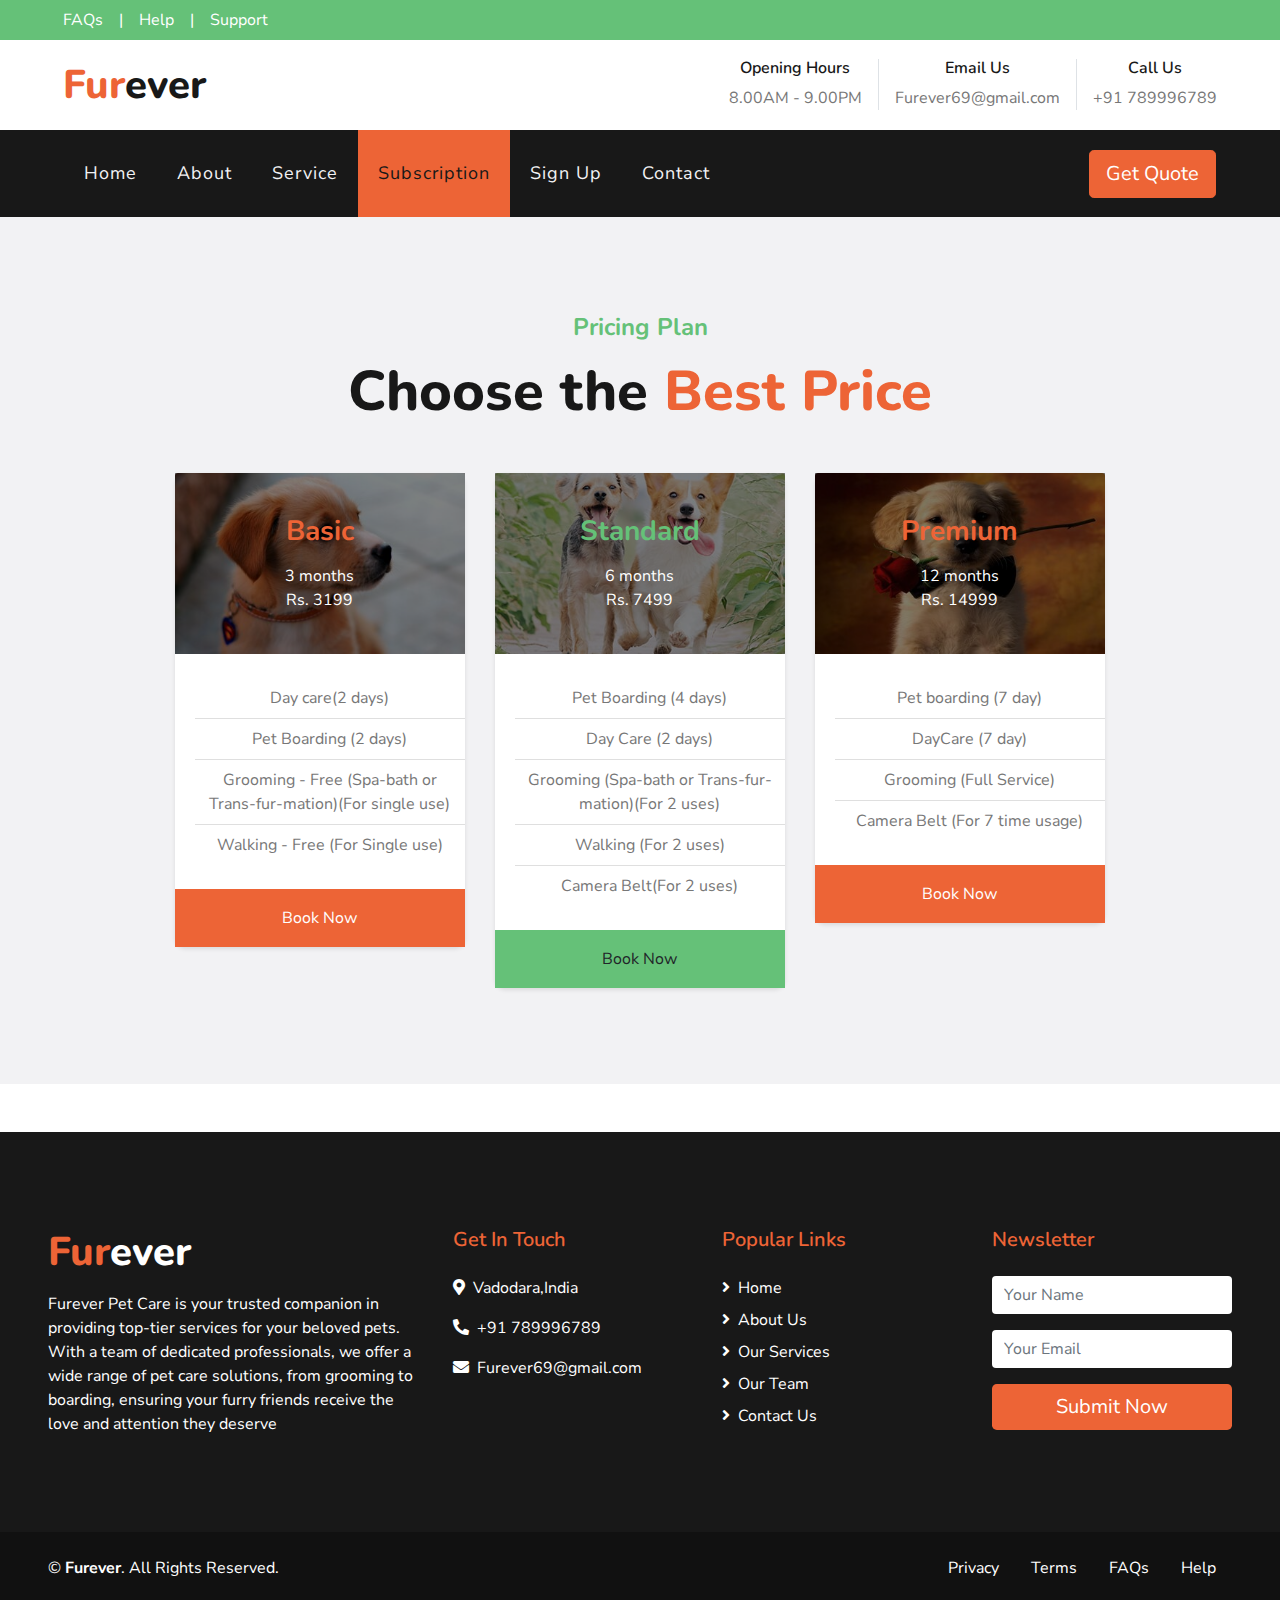
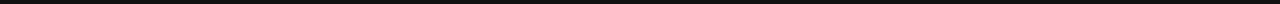
<file: price.html>
<!DOCTYPE html>
<html lang="en">

<head>
    <meta charset="utf-8">
    <title>Furever - Pet Care Website</title>
    <meta content="width=device-width, initial-scale=1.0" name="viewport">
    <meta content="Free HTML Templates" name="keywords">
    <meta content="Free HTML Templates" name="description">

    <!-- Favicon -->
    <link href="img/favicon.ico" rel="icon">

    <!-- Google Web Fonts -->
    <link href="https://fonts.googleapis.com/css2?family=Nunito+Sans&family=Nunito:wght@600;700;800&display=swap" rel="stylesheet"> 

    <!-- Font Awesome -->
    <link href="https://cdnjs.cloudflare.com/ajax/libs/font-awesome/5.10.0/css/all.min.css" rel="stylesheet">

    <!-- Flaticon Font -->
    <link href="lib/flaticon/font/flaticon.css" rel="stylesheet">

    <!-- Libraries Stylesheet -->
    <link href="lib/owlcarousel/assets/owl.carousel.min.css" rel="stylesheet">
    <link href="lib/tempusdominus/css/tempusdominus-bootstrap-4.min.css" rel="stylesheet" />

    <!-- Customized Bootstrap Stylesheet -->
    <link href="css/style.css" rel="stylesheet">
</head>

<body>
    <!-- Topbar Start -->
    <div class="container-fluid">
        <div class="row bg-secondary py-2 px-lg-5">
            <div class="col-lg-6 text-center text-lg-left mb-2 mb-lg-0">
                <div class="d-inline-flex align-items-center">
                    <a class="text-white pr-3" href="FAQ.html">FAQs</a>
                    <span class="text-white">|</span>
                    <a class="text-white px-3" href="contact.html">Help</a>
                    <span class="text-white">|</span>
                    <a class="text-white pl-3" href="contact.html">Support</a>
                </div>
            </div>
            
        </div>
        <div class="row py-3 px-lg-5">
            <div class="col-lg-4">
                <a href="" class="navbar-brand d-none d-lg-block">
                    <h1 class="m-0 display-5 text-capitalize"><span class="text-primary">Fur</span>ever</h1>
                </a>
            </div>
            <div class="col-lg-8 text-center text-lg-right">
                <div class="d-inline-flex align-items-center">
                    <div class="d-inline-flex flex-column text-center pr-3 border-right">
                        <h6>Opening Hours</h6>
                        <p class="m-0">8.00AM - 9.00PM</p>
                    </div>
                    <div class="d-inline-flex flex-column text-center px-3 border-right">
                        <h6>Email Us</h6>
                        <p class="m-0">Furever69@gmail.com</p>
                    </div>
                    <div class="d-inline-flex flex-column text-center pl-3">
                        <h6>Call Us</h6>
                        <p class="m-0">+91 789996789</p>
                    </div>
                </div>
            </div>
        </div>
    </div>
    <!-- Topbar End -->


    <!-- Navbar Start -->
    <div class="container-fluid p-0">
        <nav class="navbar navbar-expand-lg bg-dark navbar-dark py-3 py-lg-0 px-lg-5">
            <a href="" class="navbar-brand d-block d-lg-none">
                <h1 class="m-0 display-5 text-capitalize font-italic text-white"><span class="text-primary">Fur</span>ever</h1>
            </a>
            <button type="button" class="navbar-toggler" data-toggle="collapse" data-target="#navbarCollapse">
                <span class="navbar-toggler-icon"></span>
            </button>
            <div class="collapse navbar-collapse justify-content-between px-3" id="navbarCollapse">
                <div class="navbar-nav mr-auto py-0">
                    <a href="index.html" class="nav-item nav-link">Home</a>
                    <a href="about.html" class="nav-item nav-link">About</a>
                    <a href="service.html" class="nav-item nav-link">Service</a>
                    <a href="price.html" class="nav-item nav-link active">Subscription</a>
                    <a href="booking.html" class="nav-item nav-link">Sign Up</a>
                    <a href="contact.html" class="nav-item nav-link">Contact</a>
                </div>
                <!-- Button to trigger the modal -->
<a href="#" class="btn btn-lg btn-primary px-3 d-none d-lg-block" data-toggle="modal" data-target="#quoteModal">Get Quote</a>

<!-- Modal -->
<div class="modal fade" id="quoteModal" tabindex="-1" role="dialog" aria-labelledby="quoteModalLabel" aria-hidden="true">
    <div class="modal-dialog" role="document">
        <div class="modal-content">
            <div class="modal-header">
                <h5 class="modal-title" id="quoteModalLabel">Request a Quote</h5>
                <button type="button" class="close" data-dismiss="modal" aria-label="Close">
                    <span aria-hidden="true">&times;</span>
                </button>
            </div>
            <div class="modal-body">
                <!-- Your content submission form goes here -->
                <form action="submit_quote.php" method="POST" id="quoteForm">
                    <div class="form-group">
                        <label for="name">Your Name</label>
                        <input type="text" class="form-control" id="name" name="name" required>
                    </div>
                    <div class="form-group">
                        <label for="email">Your Email</label>
                        <input type="email" class="form-control" id="email" name="email" required>
                    </div>
                    <div class="form-group">
                        <label for="message">Your Message</label>
                        <textarea class="form-control" id="message" name="message" rows="4" required></textarea>
                    </div>
                    <button type="submit" class="btn btn-primary">Submit</button>
                </form>

                <!-- Success message (hidden by default) -->
                <div class="alert alert-success mt-3" id="successMessage" style="display: none;">
                    Your data has been submitted successfully!
                </div>
            </div>
        </div>
    </div>
</div>

<!-- JavaScript to handle the success message -->
<script>
    document.getElementById('quoteForm').addEventListener('submit', function (e) {
        e.preventDefault(); // Prevent form submission
        // Show the success message and hide the form
        document.getElementById('successMessage').style.display = 'block';
        document.getElementById('quoteForm').style.display = 'none';
    });
</script>

            </div>
        </nav>
    </div>
    <!-- Navbar End -->


    <!-- Pricing Plan Start -->
    <div class="container-fluid bg-light pt-5 pb-4">
        <div class="container py-5">
            <div class="d-flex flex-column text-center mb-5">
                <h4 class="text-secondary mb-3">Pricing Plan</h4>
                <h1 class="display-4 m-0">Choose the <span class="text-primary">Best Price</span></h1>
            </div>
            <div class="row">
                <div class="col-lg-4 mb-4">
                    <div class="card border-0">
                        <div class="card-header position-relative border-0 p-0 mb-4">
                            <img class="card-img-top" src="img/price-1.jpg" alt="">
                            <div class="position-absolute d-flex flex-column align-items-center justify-content-center w-100 h-100" style="top: 0; left: 0; z-index: 1; background: rgba(0, 0, 0, .5);">
                                <h3 class="text-primary mb-3">Basic</h3>
                                 <!-- Added paragraph element for the text below "Premium" -->
                                 <p class="text-white mb-0">3 months</p>
                                 <p class="text-white mb-0">Rs. 3199</p>
                                <h1 class="display-4 text-white mb-0">
                                    <small class="align-top" style="font-size: 22px; line-height: 45px;"></small><small class="align-bottom" style="font-size: 16px; line-height: 40px;"></small>
                                </h1>
                            </div>
                        </div>
                        <div class="card-body text-center p-0">
                            <ul class="list-group list-group-flush mb-4">
                                <li class="list-group-item p-2">Day care(2 days)</li>
                                <li class="list-group-item p-2">Pet Boarding (2 days)</li>
                                <li class="list-group-item p-2">Grooming - Free (Spa-bath or Trans-fur-mation)(For single use)</li>
                                <li class="list-group-item p-2">Walking - Free (For Single use)</li>
                            </ul>
                        </div>
                        <div class="card-footer border-0 p-0">
                            <a href="Signup.html" class="btn btn-primary btn-block p-3" style="border-radius: 0;">Book Now</a>
                        </div>
                    </div>
                </div>
                <div class="col-lg-4 mb-4">
                    <div class="card border-0">
                        <div class="card-header position-relative border-0 p-0 mb-4">
                            <img class="card-img-top" src="img/price-2.jpg" alt="">
                            <div class="position-absolute d-flex flex-column align-items-center justify-content-center w-100 h-100" style="top: 0; left: 0; z-index: 1; background: rgba(0, 0, 0, .5);">
                                <h3 class="text-secondary mb-3">Standard</h3>
                                <!-- Added paragraph element for the text below "Premium" -->
                                <p class="text-white mb-0">6 months</p>
                                <p class="text-white mb-0">Rs. 7499</p>
                                <h1 class="display-4 text-white mb-0">
                                    <small class="align-top" style="font-size: 22px; line-height: 45px;"></small><small class="align-bottom" style="font-size: 16px; line-height: 40px;"></small>
                                </h1>
                            </div>
                        </div>
                        <div class="card-body text-center p-0">
                            <ul class="list-group list-group-flush mb-4">
                                <li class="list-group-item p-2">Pet Boarding (4 days)</li>
                                <li class="list-group-item p-2">Day Care (2 days)</li>
                                <li class="list-group-item p-2">Grooming (Spa-bath or Trans-fur-mation)(For 2 uses)</li>
                                <li class="list-group-item p-2">Walking (For 2 uses)</li>
                                <li class="list-group-item p-2">Camera Belt(For 2 uses)</li>
                            </ul>
                        </div>
                        <div class="card-footer border-0 p-0">
                            <a href="Signup.html" class="btn btn-secondary btn-block p-3" style="border-radius: 0;">Book Now</a>
                        </div>
                    </div>
                </div>
                <div class="col-lg-4 mb-4">
                    <div class="card border-0">
                        <div class="card-header position-relative border-0 p-0 mb-4">
                            <img class="card-img-top" src="img/price-3.jpg" alt="">
                            <div class="position-absolute d-flex flex-column align-items-center justify-content-center w-100 h-100" style="top: 0; left: 0; z-index: 1; background: rgba(0, 0, 0, .5);">
                                <h3 class="text-primary mb-3">Premium</h3>
                                <!-- Added paragraph element for the text below "Premium" -->
                                <p class="text-white mb-0">12 months</p>
                                <p class="text-white mb-0">Rs. 14999</p>
                                <h1 class="display-4 text-white mb-0">
                                    <small class="align-top" style="font-size: 22px; line-height: 45px;"></small><small class="align-bottom" style="font-size: 16px; line-height: 40px;"></small>
                                </h1>
                            </div>
                        </div>
                        
                        
                        <div class="card-body text-center p-0">
                            <ul class="list-group list-group-flush mb-4">
                                <li class="list-group-item p-2">Pet boarding (7 day)</li>
                                <li class="list-group-item p-2">DayCare (7 day)</li>
                                <li class="list-group-item p-2">Grooming (Full Service)</li>
                                <li class="list-group-item p-2">Camera Belt (For 7 time usage)</li>
                            </ul>
                        </div>
                        <div class="card-footer border-0 p-0">
                            <a href="Signup.html" class="btn btn-primary btn-block p-3" style="border-radius: 0;">Book Now</a>
                        </div>
                    </div>
                </div>
            </div>
        </div>
    </div>
    <!-- Pricing Plan End -->


        <!-- Footer Start -->
        <div class="container-fluid bg-dark text-white mt-5 py-5 px-sm-3 px-md-5">
            <div class="row pt-5">
                <div class="col-lg-4 col-md-12 mb-5">
                    <h1 class="mb-3 display-5 text-capitalize text-white"><span class="text-primary">Fur</span>ever</h1>
                    <p class="m-0">Furever Pet Care is your trusted companion in providing top-tier services for your beloved pets. With a team of dedicated professionals, we offer a wide range of pet care solutions, from grooming to boarding, ensuring your furry friends receive the love and attention they deserve</p>
                </div>
                <div class="col-lg-8 col-md-12">
                    <div class="row">
                        <div class="col-md-4 mb-5">
                            <h5 class="text-primary mb-4">Get In Touch</h5>
                            <p><i class="fa fa-map-marker-alt mr-2"></i>Vadodara,India</p>
                            <p><i class="fa fa-phone-alt mr-2"></i>+91 789996789</p>
                            <p><i class="fa fa-envelope mr-2"></i>Furever69@gmail.com</p>
                        </div>
                        <div class="col-md-4 mb-5">
                            <h5 class="text-primary mb-4">Popular Links</h5>
                            <div class="d-flex flex-column justify-content-start">
                                <a class="text-white mb-2" href="index.html"><i class="fa fa-angle-right mr-2"></i>Home</a>
                                <a class="text-white mb-2" href="about.html"><i class="fa fa-angle-right mr-2"></i>About Us</a>
                                <a class="text-white mb-2" href="service.html"><i class="fa fa-angle-right mr-2"></i>Our Services</a>
                                <a class="text-white mb-2" href="about.html"><i class="fa fa-angle-right mr-2"></i>Our Team</a>
                                <a class="text-white" href="contact.html"><i class="fa fa-angle-right mr-2"></i>Contact Us</a>
                            </div>
                        </div>
                        <div class="col-md-4 mb-5">
                            <h5 class="text-primary mb-4">Newsletter</h5>
                            <form action="">
                                <div class="form-group">
                                    <input type="text" class="form-control border-0" placeholder="Your Name" required="required" />
                                </div>
                                <div class="form-group">
                                    <input type="email" class="form-control border-0" placeholder="Your Email" required="required" />
                                </div>
                                <div>
                                    <button class="btn btn-lg btn-primary btn-block border-0" type="submit">Submit Now</button>
                                </div>
                            </form>
                        </div>
                    </div>
                </div>
            </div>
        </div>
        <div class="container-fluid text-white py-4 px-sm-3 px-md-5" style="background: #111111;">
            <div class="row">
                <div class="col-md-6 text-center text-md-left mb-3 mb-md-0">
                    <p class="m-0 text-white">
                        &copy; <a class="text-white font-weight-bold" href="https://freewebsitecode.com">Furever</a>. All Rights Reserved. 
                        <a class="text-white font-weight-bold" href="https://freewebsitecode.com"></a>
                    </p>
                </div>
                <div class="col-md-6 text-center text-md-right">
                    <ul class="nav d-inline-flex">
                        <li class="nav-item">
                            <a class="nav-link text-white py-0" href="#">Privacy</a>
                        </li>
                        <li class="nav-item">
                            <a class="nav-link text-white py-0" href="#">Terms</a>
                        </li>
                        <li class="nav-item">
                            <a class="nav-link text-white py-0" href="#">FAQs</a>
                        </li>
                        <li class="nav-item">
                            <a class="nav-link text-white py-0" href="#">Help</a>
                        </li>
                    </ul>
                </div>
            </div>
        </div>
        <!-- Footer End -->








    <!-- Back to Top -->
    <a href="#" class="btn btn-lg btn-primary back-to-top"><i class="fa fa-angle-double-up"></i></a>


    <!-- JavaScript Libraries -->
    <script src="https://code.jquery.com/jquery-3.4.1.min.js"></script>
    <script src="https://stackpath.bootstrapcdn.com/bootstrap/4.4.1/js/bootstrap.bundle.min.js"></script>
    <script src="lib/easing/easing.min.js"></script>
    <script src="lib/owlcarousel/owl.carousel.min.js"></script>
    <script src="lib/tempusdominus/js/moment.min.js"></script>
    <script src="lib/tempusdominus/js/moment-timezone.min.js"></script>
    <script src="lib/tempusdominus/js/tempusdominus-bootstrap-4.min.js"></script>

    <!-- Contact Javascript File -->
    <script src="mail/jqBootstrapValidation.min.js"></script>
    <script src="mail/contact.js"></script>

    <!-- Template Javascript -->
    <script src="js/main.js"></script>
</body>

</html>
</file>
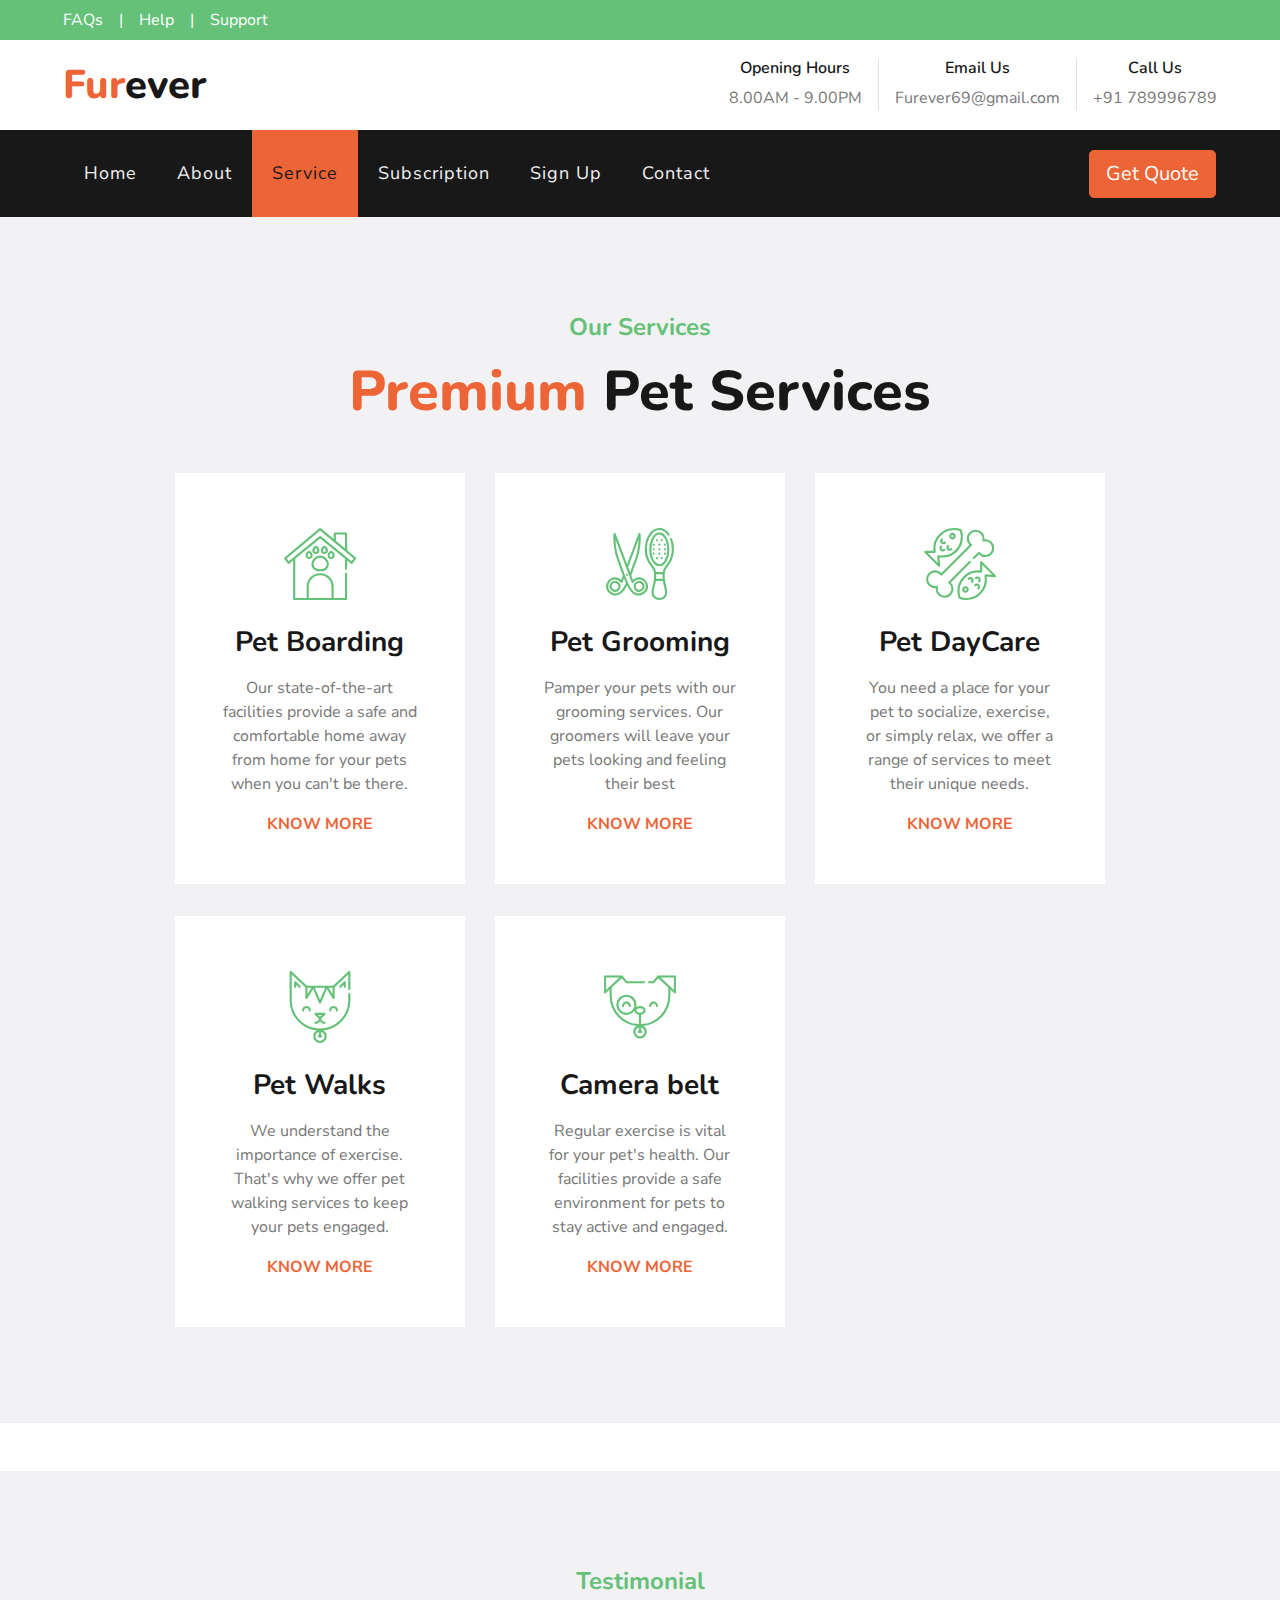
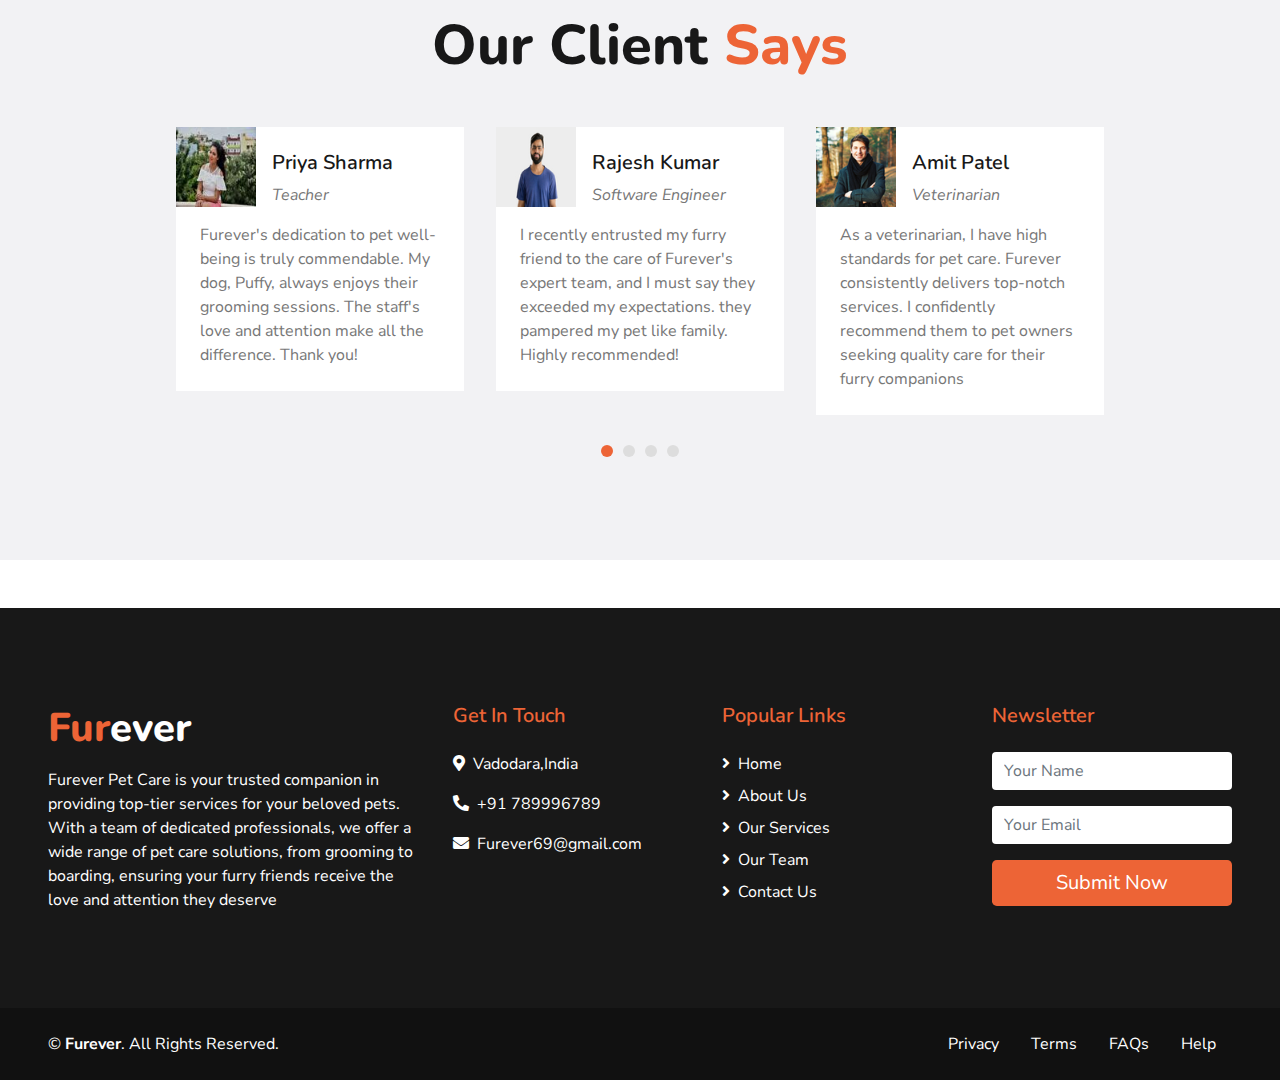
<file: service.html>
<!DOCTYPE html>
<html lang="en">

<head>
    <meta charset="utf-8">
    <title>Furever - Pet Care Website</title>
    <meta content="width=device-width, initial-scale=1.0" name="viewport">
    <meta content="Free HTML Templates" name="keywords">
    <meta content="Free HTML Templates" name="description">

    <!-- Favicon -->
    <link href="img/favicon.ico" rel="icon">

    <!-- Google Web Fonts -->
    <link href="https://fonts.googleapis.com/css2?family=Nunito+Sans&family=Nunito:wght@600;700;800&display=swap" rel="stylesheet"> 

    <!-- Font Awesome -->
    <link href="https://cdnjs.cloudflare.com/ajax/libs/font-awesome/5.10.0/css/all.min.css" rel="stylesheet">

    <!-- Flaticon Font -->
    <link href="lib/flaticon/font/flaticon.css" rel="stylesheet">

    <!-- Libraries Stylesheet -->
    <link href="lib/owlcarousel/assets/owl.carousel.min.css" rel="stylesheet">
    <link href="lib/tempusdominus/css/tempusdominus-bootstrap-4.min.css" rel="stylesheet" />

    <!-- Customized Bootstrap Stylesheet -->
    <link href="css/style.css" rel="stylesheet">
</head>

<body>
    <!-- Topbar Start -->
    <div class="container-fluid">
        <div class="row bg-secondary py-2 px-lg-5">
            <div class="col-lg-6 text-center text-lg-left mb-2 mb-lg-0">
                <div class="d-inline-flex align-items-center">
                    <a class="text-white pr-3" href="FAQ.html">FAQs</a>
                    <span class="text-white">|</span>
                    <a class="text-white px-3" href="contact.html">Help</a>
                    <span class="text-white">|</span>
                    <a class="text-white pl-3" href="contact.html">Support</a>
                </div>
            </div>
            
        </div>
        <div class="row py-3 px-lg-5">
            <div class="col-lg-4">
                <a href="" class="navbar-brand d-none d-lg-block">
                    <h1 class="m-0 display-5 text-capitalize"><span class="text-primary">Fur</span>ever</h1>
                </a>
            </div>
            <div class="col-lg-8 text-center text-lg-right">
                <div class="d-inline-flex align-items-center">
                    <div class="d-inline-flex flex-column text-center pr-3 border-right">
                        <h6>Opening Hours</h6>
                        <p class="m-0">8.00AM - 9.00PM</p>
                    </div>
                    <div class="d-inline-flex flex-column text-center px-3 border-right">
                        <h6>Email Us</h6>
                        <p class="m-0">Furever69@gmail.com</p>
                    </div>
                    <div class="d-inline-flex flex-column text-center pl-3">
                        <h6>Call Us</h6>
                        <p class="m-0">+91 789996789</p>
                    </div>
                </div>
            </div>
        </div>
    </div>
    <!-- Topbar End -->


    <!-- Navbar Start -->
    <div class="container-fluid p-0">
        <nav class="navbar navbar-expand-lg bg-dark navbar-dark py-3 py-lg-0 px-lg-5">
            <a href="" class="navbar-brand d-block d-lg-none">
                <h1 class="m-0 display-5 text-capitalize font-italic text-white"><span class="text-primary">Fur</span>ever</h1>
            </a>
            <button type="button" class="navbar-toggler" data-toggle="collapse" data-target="#navbarCollapse">
                <span class="navbar-toggler-icon"></span>
            </button>
            <div class="collapse navbar-collapse justify-content-between px-3" id="navbarCollapse">
                <div class="navbar-nav mr-auto py-0">
                    <a href="index.html" class="nav-item nav-link">Home</a>
                    <a href="about.html" class="nav-item nav-link">About</a>
                    <a href="service.html" class="nav-item nav-link active">Service</a>
                    <a href="price.html" class="nav-item nav-link">Subscription</a>
                    <a href="booking.html" class="nav-item nav-link">Sign Up</a>
                    <a href="contact.html" class="nav-item nav-link">Contact</a>
                </div>
                <!-- Button to trigger the modal -->
<a href="#" class="btn btn-lg btn-primary px-3 d-none d-lg-block" data-toggle="modal" data-target="#quoteModal">Get Quote</a>

<!-- Modal -->
<div class="modal fade" id="quoteModal" tabindex="-1" role="dialog" aria-labelledby="quoteModalLabel" aria-hidden="true">
    <div class="modal-dialog" role="document">
        <div class="modal-content">
            <div class="modal-header">
                <h5 class="modal-title" id="quoteModalLabel">Request a Quote</h5>
                <button type="button" class="close" data-dismiss="modal" aria-label="Close">
                    <span aria-hidden="true">&times;</span>
                </button>
            </div>
            <div class="modal-body">
                <!-- Your content submission form goes here -->
                <form action="submit_quote.php" method="POST" id="quoteForm">
                    <div class="form-group">
                        <label for="name">Your Name</label>
                        <input type="text" class="form-control" id="name" name="name" required>
                    </div>
                    <div class="form-group">
                        <label for="email">Your Email</label>
                        <input type="email" class="form-control" id="email" name="email" required>
                    </div>
                    <div class="form-group">
                        <label for="message">Your Message</label>
                        <textarea class="form-control" id="message" name="message" rows="4" required></textarea>
                    </div>
                    <button type="submit" class="btn btn-primary">Submit</button>
                </form>

                <!-- Success message (hidden by default) -->
                <div class="alert alert-success mt-3" id="successMessage" style="display: none;">
                    Your data has been submitted successfully!
                </div>
            </div>
        </div>
    </div>
</div>

<!-- JavaScript to handle the success message -->
<script>
    document.getElementById('quoteForm').addEventListener('submit', function (e) {
        e.preventDefault(); // Prevent form submission
        // Show the success message and hide the form
        document.getElementById('successMessage').style.display = 'block';
        document.getElementById('quoteForm').style.display = 'none';
    });
</script>

            </div>
        </nav>
    </div>
    <!-- Navbar End -->


    <!-- Services Start -->
    <div class="container-fluid bg-light pt-5">
        <div class="container py-5">
            <div class="d-flex flex-column text-center mb-5">
                <h4 class="text-secondary mb-3">Our Services</h4>
                <h1 class="display-4 m-0"><span class="text-primary">Premium</span> Pet Services</h1>
            </div>
            <div class="row pb-3">
                <div class="col-md-6 col-lg-4 mb-4">
                    <div class="d-flex flex-column text-center bg-white mb-2 p-3 p-sm-5">
                        <h3 class="flaticon-house display-3 font-weight-normal text-secondary mb-3"></h3>
                        <h3 class="mb-3">Pet Boarding</h3>
                        <p>Our state-of-the-art facilities provide a safe and comfortable home away from home for your pets when you can't be there.</p>
                        <a class="text-uppercase font-weight-bold" href="PetBoarding.html">Know More</a>
                    </div>
                </div>
                <div class="col-md-6 col-lg-4 mb-4">
                    <div class="d-flex flex-column text-center bg-white mb-2 p-3 p-sm-5">
                        <h3 class="flaticon-grooming display-3 font-weight-normal text-secondary mb-3"></h3>
                        <h3 class="mb-3">Pet Grooming</h3>
                        <p>Pamper your pets with our grooming services. Our groomers will leave your pets looking and feeling their best</p>
                        <a class="text-uppercase font-weight-bold" href="PetGrooming.html">Know More</a>
                    </div>
                </div>
                <div class="col-md-6 col-lg-4 mb-4">
                    <div class="d-flex flex-column text-center bg-white mb-2 p-3 p-sm-5">
                        <h3 class="flaticon-food display-3 font-weight-normal text-secondary mb-3"></h3>
                        <h3 class="mb-3">Pet DayCare</h3>
                        <p>You need a place for your pet to socialize, exercise, or simply relax, we offer a range of services to meet their unique needs.</p>
                        <a class="text-uppercase font-weight-bold" href="PetDayCare.html">Know More</a>
                    </div>
                </div>
                
                
                <div class="col-md-6 col-lg-4 mb-4">
                    <div class="d-flex flex-column text-center bg-white mb-2 p-3 p-sm-5">
                        <h3 class="flaticon-cat display-3 font-weight-normal text-secondary mb-3"></h3>
                        <h3 class="mb-3">Pet Walks</h3>
                        <p>We understand the importance of exercise. That's why we offer pet walking services to keep your pets engaged.</p>
                        <a class="text-uppercase font-weight-bold" href="Petwalks.html">Know More</a>
                    </div>
                </div>
                <div class="col-md-6 col-lg-4 mb-4">
                    <div class="d-flex flex-column text-center bg-white mb-2 p-3 p-sm-5">
                        <h3 class="flaticon-dog display-3 font-weight-normal text-secondary mb-3"></h3>
                        <h3 class="mb-3">Camera belt</h3>
                        <p>Regular exercise is vital for your pet's health. Our facilities provide a safe environment for pets to stay active and engaged.</p>
                        <a class="text-uppercase font-weight-bold" href="PetExercise.html">Know More</a>
                    </div>
                </div>
                
            </div>
        </div>
    </div>
    <!-- Services End -->


    <!-- Testimonial Start -->
    <div class="container-fluid bg-light my-5 p-0 py-5">
        <div class="container p-0 py-5">
            <div class="d-flex flex-column text-center mb-5">
                <h4 class="text-secondary mb-3">Testimonial</h4>
                <h1 class="display-4 m-0">Our Client <span class="text-primary">Says</span></h1>
            </div>
            <div class="owl-carousel testimonial-carousel">
                <div class="bg-white mx-3 p-4">
                    <div class="d-flex align-items-end mb-3 mt-n4 ml-n4">
                        <img class="img-fluid" src="img/testimonial-1.jpg" style="width: 80px; height: 80px;" alt="">
                        <div class="ml-3">
                            <h5>Rajesh Kumar</h5>
                            <i>Software Engineer</i>
                        </div>
                    </div>
                    <p class="m-0">I recently entrusted my furry friend to the care of Furever's expert team, and I must say they exceeded my expectations. they pampered my pet like family. Highly recommended!</p>
                </div>
                <div class="bg-white mx-3 p-4">
                    <div class="d-flex align-items-end mb-3 mt-n4 ml-n4">
                        <img class="img-fluid" src="img/testimonial-2.jpg" style="width: 80px; height: 80px;" alt="">
                        <div class="ml-3">
                            <h5>Amit Patel</h5>
                            <i> Veterinarian</i>
                        </div>
                    </div>
                    <p class="m-0">As a veterinarian, I have high standards for pet care. Furever consistently delivers top-notch services. I confidently recommend them to pet owners seeking quality care for their furry companions</p>
                </div>
                <div class="bg-white mx-3 p-4">
                    <div class="d-flex align-items-end mb-3 mt-n4 ml-n4">
                        <img class="img-fluid" src="img/testimonial-3.jpg" style="width: 80px; height: 80px;" alt="">
                        <div class="ml-3">
                            <h5>Vikram Singh</h5>
                            <i>Banker</i>
                        </div>
                    </div>
                    <p class="m-0">Furever has made pet care hassle-free for busy professionals like me. Their online booking system is convenient, and their boarding services are excellent. My dog, Buddy, loves it there!</p>
                </div>
                <div class="bg-white mx-3 p-4">
                    <div class="d-flex align-items-end mb-3 mt-n4 ml-n4">
                        <img class="img-fluid" src="img/testimonial-4.jpg" style="width: 80px; height: 80px;" alt="">
                        <div class="ml-3">
                            <h5>Priya Sharma</h5>
                            <i>Teacher</i>
                        </div>
                    </div>
                    <p class="m-0">Furever's dedication to pet well-being is truly commendable. My dog, Puffy, always enjoys their grooming sessions. The staff's love and attention make all the difference. Thank you!</p>
                </div>
            </div>
        </div>
    </div>
    <!-- Testimonial End -->


        <!-- Footer Start -->
        <div class="container-fluid bg-dark text-white mt-5 py-5 px-sm-3 px-md-5">
            <div class="row pt-5">
                <div class="col-lg-4 col-md-12 mb-5">
                    <h1 class="mb-3 display-5 text-capitalize text-white"><span class="text-primary">Fur</span>ever</h1>
                    <p class="m-0">Furever Pet Care is your trusted companion in providing top-tier services for your beloved pets. With a team of dedicated professionals, we offer a wide range of pet care solutions, from grooming to boarding, ensuring your furry friends receive the love and attention they deserve</p>
                </div>
                <div class="col-lg-8 col-md-12">
                    <div class="row">
                        <div class="col-md-4 mb-5">
                            <h5 class="text-primary mb-4">Get In Touch</h5>
                            <p><i class="fa fa-map-marker-alt mr-2"></i>Vadodara,India</p>
                            <p><i class="fa fa-phone-alt mr-2"></i>+91 789996789</p>
                            <p><i class="fa fa-envelope mr-2"></i>Furever69@gmail.com</p>
                        </div>
                        <div class="col-md-4 mb-5">
                            <h5 class="text-primary mb-4">Popular Links</h5>
                            <div class="d-flex flex-column justify-content-start">
                                <a class="text-white mb-2" href="index.html"><i class="fa fa-angle-right mr-2"></i>Home</a>
                                <a class="text-white mb-2" href="about.html"><i class="fa fa-angle-right mr-2"></i>About Us</a>
                                <a class="text-white mb-2" href="service.html"><i class="fa fa-angle-right mr-2"></i>Our Services</a>
                                <a class="text-white mb-2" href="about.html"><i class="fa fa-angle-right mr-2"></i>Our Team</a>
                                <a class="text-white" href="contact.html"><i class="fa fa-angle-right mr-2"></i>Contact Us</a>
                            </div>
                        </div>
                        <div class="col-md-4 mb-5">
                            <h5 class="text-primary mb-4">Newsletter</h5>
                            <form action="">
                                <div class="form-group">
                                    <input type="text" class="form-control border-0" placeholder="Your Name" required="required" />
                                </div>
                                <div class="form-group">
                                    <input type="email" class="form-control border-0" placeholder="Your Email" required="required" />
                                </div>
                                <div>
                                    <button class="btn btn-lg btn-primary btn-block border-0" type="submit">Submit Now</button>
                                </div>
                            </form>
                        </div>
                    </div>
                </div>
            </div>
        </div>
        <div class="container-fluid text-white py-4 px-sm-3 px-md-5" style="background: #111111;">
            <div class="row">
                <div class="col-md-6 text-center text-md-left mb-3 mb-md-0">
                    <p class="m-0 text-white">
                        &copy; <a class="text-white font-weight-bold" href="https://freewebsitecode.com">Furever</a>. All Rights Reserved.
                        <a class="text-white font-weight-bold" href="https://freewebsitecode.com"></a>
                    </p>
                </div>
                <div class="col-md-6 text-center text-md-right">
                    <ul class="nav d-inline-flex">
                        <li class="nav-item">
                            <a class="nav-link text-white py-0" href="#">Privacy</a>
                        </li>
                        <li class="nav-item">
                            <a class="nav-link text-white py-0" href="#">Terms</a>
                        </li>
                        <li class="nav-item">
                            <a class="nav-link text-white py-0" href="#">FAQs</a>
                        </li>
                        <li class="nav-item">
                            <a class="nav-link text-white py-0" href="#">Help</a>
                        </li>
                    </ul>
                </div>
            </div>
        </div>
        <!-- Footer End -->





    <!-- Back to Top -->
    <a href="#" class="btn btn-lg btn-primary back-to-top"><i class="fa fa-angle-double-up"></i></a>


    <!-- JavaScript Libraries -->
    <script src="https://code.jquery.com/jquery-3.4.1.min.js"></script>
    <script src="https://stackpath.bootstrapcdn.com/bootstrap/4.4.1/js/bootstrap.bundle.min.js"></script>
    <script src="lib/easing/easing.min.js"></script>
    <script src="lib/owlcarousel/owl.carousel.min.js"></script>
    <script src="lib/tempusdominus/js/moment.min.js"></script>
    <script src="lib/tempusdominus/js/moment-timezone.min.js"></script>
    <script src="lib/tempusdominus/js/tempusdominus-bootstrap-4.min.js"></script>

    <!-- Contact Javascript File -->
    <script src="mail/jqBootstrapValidation.min.js"></script>
    <script src="mail/contact.js"></script>

    <!-- Template Javascript -->
    <script src="js/main.js"></script>
</body>

</html>
</file>
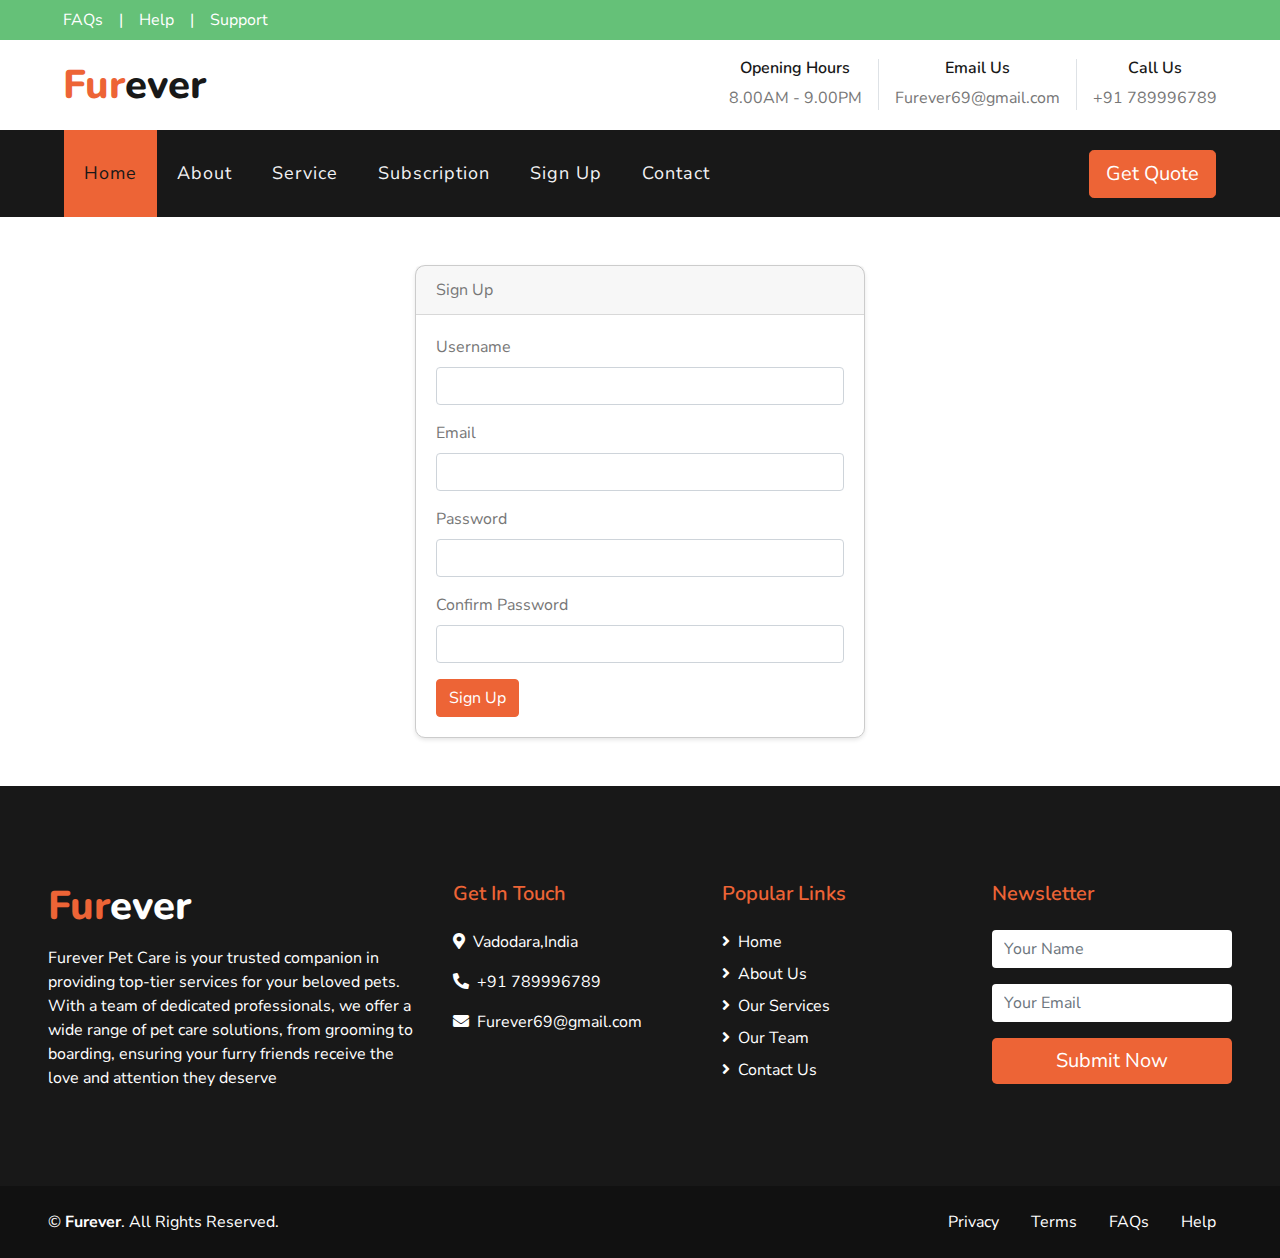
<file: Signup.html>
<!DOCTYPE html>
<html lang="en">

<head>
    <meta charset="utf-8">
    <title>Furever - Pet Care Website </title>
    <meta content="width=device-width, initial-scale=1.0" name="viewport">
    <meta content="Free HTML Templates" name="keywords">
    <meta content="Free HTML Templates" name="description">

    <!-- Favicon -->
    <link href="img/favicon.ico" rel="icon">

    <!-- Google Web Fonts -->
    <link href="https://fonts.googleapis.com/css2?family=Nunito+Sans&family=Nunito:wght@600;700;800&display=swap" rel="stylesheet"> 

    <!-- Font Awesome -->
    <link href="https://cdnjs.cloudflare.com/ajax/libs/font-awesome/5.10.0/css/all.min.css" rel="stylesheet">

    <!-- Flaticon Font -->
    <link href="lib/flaticon/font/flaticon.css" rel="stylesheet">

    <!-- Libraries Stylesheet -->
    <link href="lib/owlcarousel/assets/owl.carousel.min.css" rel="stylesheet">
    <link href="lib/tempusdominus/css/tempusdominus-bootstrap-4.min.css" rel="stylesheet" />

    <!-- Customized Bootstrap Stylesheet -->
    <link href="css/style.css" rel="stylesheet">
</head>

<body>
    <!-- Topbar Start -->
    <div class="container-fluid">
        <div class="row bg-secondary py-2 px-lg-5">
            <div class="col-lg-6 text-center text-lg-left mb-2 mb-lg-0">
                <div class="d-inline-flex align-items-center">
                    <a class="text-white pr-3" href="FAQ.html">FAQs</a>
                    <span class="text-white">|</span>
                    <a class="text-white px-3" href="contact.html">Help</a>
                    <span class="text-white">|</span>
                    <a class="text-white pl-3" href="contact.html">Support</a>
                </div>
            </div>
            
        </div>
        <div class="row py-3 px-lg-5">
            <div class="col-lg-4">
                <a href="" class="navbar-brand d-none d-lg-block">
                    <h1 class="m-0 display-5 text-capitalize"><span class="text-primary">Fur</span>ever</h1>
                </a>
            </div>
            <div class="col-lg-8 text-center text-lg-right">
                <div class="d-inline-flex align-items-center">
                    <div class="d-inline-flex flex-column text-center pr-3 border-right">
                        <h6>Opening Hours</h6>
                        <p class="m-0">8.00AM - 9.00PM</p>
                    </div>
                    <div class="d-inline-flex flex-column text-center px-3 border-right">
                        <h6>Email Us</h6>
                        <p class="m-0">Furever69@gmail.com</p>
                    </div>
                    <div class="d-inline-flex flex-column text-center pl-3">
                        <h6>Call Us</h6>
                        <p class="m-0">+91 789996789</p>
                    </div>
                </div>
            </div>
        </div>
    </div>
    <!-- Topbar End -->


    <!-- Navbar Start -->
    <div class="container-fluid p-0">
        <nav class="navbar navbar-expand-lg bg-dark navbar-dark py-3 py-lg-0 px-lg-5">
            <a href="" class="navbar-brand d-block d-lg-none">
                <h1 class="m-0 display-5 text-capitalize font-italic text-white"><span class="text-primary">Fur</span>ever</h1>
            </a>
            <button type="button" class="navbar-toggler" data-toggle="collapse" data-target="#navbarCollapse">
                <span class="navbar-toggler-icon"></span>
            </button>
            <div class="collapse navbar-collapse justify-content-between px-3" id="navbarCollapse">
                <div class="navbar-nav mr-auto py-0">
                    <a href="index.html" class="nav-item nav-link active">Home</a>
                    <a href="about.html" class="nav-item nav-link">About</a>
                    <a href="service.html" class="nav-item nav-link">Service</a>
                    <a href="price.html" class="nav-item nav-link">Subscription</a>
                    <a href="booking.html" class="nav-item nav-link">Sign Up</a>
                    <a href="contact.html" class="nav-item nav-link">Contact</a>
                </div>
                <!-- Button to trigger the modal -->
<a href="#" class="btn btn-lg btn-primary px-3 d-none d-lg-block" data-toggle="modal" data-target="#quoteModal">Get Quote</a>

<!-- Modal -->
<div class="modal fade" id="quoteModal" tabindex="-1" role="dialog" aria-labelledby="quoteModalLabel" aria-hidden="true">
    <div class="modal-dialog" role="document">
        <div class="modal-content">
            <div class="modal-header">
                <h5 class="modal-title" id="quoteModalLabel">Request a Quote</h5>
                <button type="button" class="close" data-dismiss="modal" aria-label="Close">
                    <span aria-hidden="true">&times;</span>
                </button>
            </div>
            <div class="modal-body">
                <!-- Your content submission form goes here -->
                <form action="submit_quote.php" method="POST" id="quoteForm">
                    <div class="form-group">
                        <label for="name">Your Name</label>
                        <input type="text" class="form-control" id="name" name="name" required>
                    </div>
                    <div class="form-group">
                        <label for="email">Your Email</label>
                        <input type="email" class="form-control" id="email" name="email" required>
                    </div>
                    <div class="form-group">
                        <label for="message">Your Message</label>
                        <textarea class="form-control" id="message" name="message" rows="4" required></textarea>
                    </div>
                    <button type="submit" class="btn btn-primary">Submit</button>
                </form>

                <!-- Success message (hidden by default) -->
                <div class="alert alert-success mt-3" id="successMessage" style="display: none;">
                    Your data has been submitted successfully!
                </div>
            </div>
        </div>
    </div>
</div>

<!-- JavaScript to handle the success message -->
<script>
    document.getElementById('quoteForm').addEventListener('submit', function (e) {
        e.preventDefault(); // Prevent form submission
        // Show the success message and hide the form
        document.getElementById('successMessage').style.display = 'block';
        document.getElementById('quoteForm').style.display = 'none';
    });
</script>

            </div>
        </nav>
    </div>
    <!-- Navbar End -->

    <!-- Signup Form Start -->
    <div class="container mt-5">
        <div class="row justify-content-center">
            <div class="col-lg-6">
                <div class="card">
                    <div class="card-header">
                        Sign Up
                    </div>
                    <div class="card-body">
                        <form action="signup.php" method="POST" id="signupForm">
                            <div class="form-group">
                                <label for="username">Username</label>
                                <input type="text" class="form-control" id="username" name="username" required>
                            </div>
                            <div class="form-group">
                                <label for="email">Email</label>
                                <input type="email" class="form-control" id="email" name="email" required>
                            </div>
                            <div class="form-group">
                                <label for="password">Password</label>
                                <input type="password" class="form-control" id="password" name="password" required>
                            </div>
                            <div class="form-group">
                                <label for="confirm_password">Confirm Password</label>
                                <input type="password" class="form-control" id="confirm_password" name="confirm_password" required>
                            </div>
                            <button type="submit" class="btn btn-primary" id="signupButton">Sign Up</button>
                        </form>
                        <!-- Success message (hidden by default) -->
                        <div class="alert alert-success mt-3" id="successMessage" style="display: none;">
                            Your account has been successfully signed up!
                        </div>
                        
                        <!-- Button to show the success message -->
                        <button type="button" class="btn btn-success mt-3" id="showSuccessButton" style="display: none;">
                            Show Success Message
                        </button>
                    </div>
                </div>
            </div>
        </div>
    </div>
    <!-- Signup Form End -->

    <!-- JavaScript to redirect after successful sign-up -->
<script>
    document.getElementById('signupForm').addEventListener('submit', function (e) {
        e.preventDefault(); // Prevent form submission

        // Display a message
        alert("Your account has been created!");

        // Redirect to index.html
        window.location.href = "Payment.html";
    });
</script>
    
    


    <!-- Footer Start -->
    <div class="container-fluid bg-dark text-white mt-5 py-5 px-sm-3 px-md-5">
        <div class="row pt-5">
            <div class="col-lg-4 col-md-12 mb-5">
                <h1 class="mb-3 display-5 text-capitalize text-white"><span class="text-primary">Fur</span>ever</h1>
                <p class="m-0">Furever Pet Care is your trusted companion in providing top-tier services for your beloved pets. With a team of dedicated professionals, we offer a wide range of pet care solutions, from grooming to boarding, ensuring your furry friends receive the love and attention they deserve</p>
            </div>
            <div class="col-lg-8 col-md-12">
                <div class="row">
                    <div class="col-md-4 mb-5">
                        <h5 class="text-primary mb-4">Get In Touch</h5>
                        <p><i class="fa fa-map-marker-alt mr-2"></i>Vadodara,India</p>
                        <p><i class="fa fa-phone-alt mr-2"></i>+91 789996789</p>
                        <p><i class="fa fa-envelope mr-2"></i>Furever69@gmail.com</p>
                    </div>
                    <div class="col-md-4 mb-5">
                        <h5 class="text-primary mb-4">Popular Links</h5>
                        <div class="d-flex flex-column justify-content-start">
                            <a class="text-white mb-2" href="index.html"><i class="fa fa-angle-right mr-2"></i>Home</a>
                            <a class="text-white mb-2" href="about.html"><i class="fa fa-angle-right mr-2"></i>About Us</a>
                            <a class="text-white mb-2" href="service.html"><i class="fa fa-angle-right mr-2"></i>Our Services</a>
                            <a class="text-white mb-2" href="about.html"><i class="fa fa-angle-right mr-2"></i>Our Team</a>
                            <a class="text-white" href="contact.html"><i class="fa fa-angle-right mr-2"></i>Contact Us</a>
                        </div>
                    </div>
                    <div class="col-md-4 mb-5">
                        <h5 class="text-primary mb-4">Newsletter</h5>
                        <form action="">
                            <div class="form-group">
                                <input type="text" class="form-control border-0" placeholder="Your Name" required="required" />
                            </div>
                            <div class="form-group">
                                <input type="email" class="form-control border-0" placeholder="Your Email" required="required" />
                            </div>
                            <div>
                                <button class="btn btn-lg btn-primary btn-block border-0" type="submit">Submit Now</button>
                            </div>
                        </form>
                    </div>
                </div>
            </div>
        </div>
    </div>
    <div class="container-fluid text-white py-4 px-sm-3 px-md-5" style="background: #111111;">
        <div class="row">
            <div class="col-md-6 text-center text-md-left mb-3 mb-md-0">
                <p class="m-0 text-white">
                    &copy; <a class="text-white font-weight-bold" href="https://freewebsitecode.com">Furever</a>. All Rights Reserved. 
                    <a class="text-white font-weight-bold" href="https://freewebsitecode.com"></a>
                </p>
            </div>
            <div class="col-md-6 text-center text-md-right">
                <ul class="nav d-inline-flex">
                    <li class="nav-item">
                        <a class="nav-link text-white py-0" href="#">Privacy</a>
                    </li>
                    <li class="nav-item">
                        <a class="nav-link text-white py-0" href="#">Terms</a>
                    </li>
                    <li class="nav-item">
                        <a class="nav-link text-white py-0" href="#">FAQs</a>
                    </li>
                    <li class="nav-item">
                        <a class="nav-link text-white py-0" href="#">Help</a>
                    </li>
                </ul>
            </div>
        </div>
    </div>
    <!-- Footer End -->


    
</body>
</html>
</file>
<file: lib/flaticon/font/flaticon.css>
/*
  	Flaticon icon font: Flaticon
  	Creation date: 06/11/2020 05:08
  	*/

@font-face {
  font-family: "Flaticon";
  src: url("./Flaticon.eot");
  src: url("./Flaticon.eot?#iefix") format("embedded-opentype"),
       url("./Flaticon.woff2") format("woff2"),
       url("./Flaticon.woff") format("woff"),
       url("./Flaticon.ttf") format("truetype"),
       url("./Flaticon.svg#Flaticon") format("svg");
  font-weight: normal;
  font-style: normal;
}

@media screen and (-webkit-min-device-pixel-ratio:0) {
  @font-face {
    font-family: "Flaticon";
    src: url("./Flaticon.svg#Flaticon") format("svg");
  }
}

[class^="flaticon-"]:before, [class*=" flaticon-"]:before,
[class^="flaticon-"]:after, [class*=" flaticon-"]:after {   
  font-family: Flaticon;
        font-size: 20px;
font-style: normal;
margin-left: 20px;
}

.flaticon-house:before { content: "\f100"; }
.flaticon-grooming:before { content: "\f101"; }
.flaticon-food:before { content: "\f102"; }
.flaticon-care:before { content: "\f103"; }
.flaticon-vaccine:before { content: "\f104"; }
.flaticon-doctor:before { content: "\f105"; }
.flaticon-cat:before { content: "\f106"; }
.flaticon-dog:before { content: "\f107"; }
.flaticon-fountain:before { content: "\f108"; }
.flaticon-toy:before { content: "\f109"; }
</file>
<file: css/style.css>
/******* Bootstrap Theming ********/
/*!
 * Bootstrap v4.5.3 (https://getbootstrap.com/)
 * Copyright 2011-2020 The Bootstrap Authors
 * Copyright 2011-2020 Twitter, Inc.
 * Licensed under MIT (https://github.com/twbs/bootstrap/blob/main/LICENSE)
 */
:root {
  --blue: #007bff;
  --indigo: #6610f2;
  --purple: #6f42c1;
  --pink: #e83e8c;
  --red: #dc3545;
  --orange: #fd7e14;
  --yellow: #ffc107;
  --green: #28a745;
  --teal: #20c997;
  --cyan: #17a2b8;
  --white: #fff;
  --gray: #6c757d;
  --gray-dark: #343a40;
  --primary: #ED6436;
  --secondary: #65C178;
  --success: #28a745;
  --info: #17a2b8;
  --warning: #ffc107;
  --danger: #dc3545;
  --light: #F2F2F4;
  --dark: #181818;
  --breakpoint-xs: 0;
  --breakpoint-sm: 576px;
  --breakpoint-md: 768px;
  --breakpoint-lg: 992px;
  --breakpoint-xl: 1200px;
  --font-family-sans-serif: "Nunito Sans", sans-serif;
  --font-family-monospace: SFMono-Regular, Menlo, Monaco, Consolas, "Liberation Mono", "Courier New", monospace;
}

*,
*::before,
*::after {
  box-sizing: border-box;
}

html {
  font-family: sans-serif;
  line-height: 1.15;
  -webkit-text-size-adjust: 100%;
  -webkit-tap-highlight-color: rgba(0, 0, 0, 0);
}

article, aside, figcaption, figure, footer, header, hgroup, main, nav, section {
  display: block;
}

body {
  margin: 0;
  font-family: "Nunito Sans", sans-serif;
  font-size: 1rem;
  font-weight: 400;
  line-height: 1.5;
  color: #777777;
  text-align: left;
  background-color: #fff;
}

[tabindex="-1"]:focus:not(:focus-visible) {
  outline: 0 !important;
}

hr {
  box-sizing: content-box;
  height: 0;
  overflow: visible;
}

h1, h2, h3, h4, h5, h6 {
  margin-top: 0;
  margin-bottom: 0.5rem;
}

p {
  margin-top: 0;
  margin-bottom: 1rem;
}

abbr[title],
abbr[data-original-title] {
  text-decoration: underline;
  text-decoration: underline dotted;
  cursor: help;
  border-bottom: 0;
  text-decoration-skip-ink: none;
}

address {
  margin-bottom: 1rem;
  font-style: normal;
  line-height: inherit;
}

ol,
ul,
dl {
  margin-top: 0;
  margin-bottom: 1rem;
}

ol ol,
ul ul,
ol ul,
ul ol {
  margin-bottom: 0;
}

dt {
  font-weight: 700;
}

dd {
  margin-bottom: .5rem;
  margin-left: 0;
}

blockquote {
  margin: 0 0 1rem;
}

b,
strong {
  font-weight: bolder;
}

small {
  font-size: 80%;
}

sub,
sup {
  position: relative;
  font-size: 75%;
  line-height: 0;
  vertical-align: baseline;
}

sub {
  bottom: -.25em;
}

sup {
  top: -.5em;
}

a {
  color: #ED6436;
  text-decoration: none;
  background-color: transparent;
}

a:hover {
  color: #c53f12;
  text-decoration: underline;
}

a:not([href]):not([class]) {
  color: inherit;
  text-decoration: none;
}

a:not([href]):not([class]):hover {
  color: inherit;
  text-decoration: none;
}

pre,
code,
kbd,
samp {
  font-family: SFMono-Regular, Menlo, Monaco, Consolas, "Liberation Mono", "Courier New", monospace;
  font-size: 1em;
}

pre {
  margin-top: 0;
  margin-bottom: 1rem;
  overflow: auto;
  -ms-overflow-style: scrollbar;
}

figure {
  margin: 0 0 1rem;
}

img {
  vertical-align: middle;
  border-style: none;
}

svg {
  overflow: hidden;
  vertical-align: middle;
}

table {
  border-collapse: collapse;
}

caption {
  padding-top: 0.75rem;
  padding-bottom: 0.75rem;
  color: #6c757d;
  text-align: left;
  caption-side: bottom;
}

th {
  text-align: inherit;
  text-align: -webkit-match-parent;
}

label {
  display: inline-block;
  margin-bottom: 0.5rem;
}

button {
  border-radius: 0;
}

button:focus {
  outline: 1px dotted;
  outline: 5px auto -webkit-focus-ring-color;
}

input,
button,
select,
optgroup,
textarea {
  margin: 0;
  font-family: inherit;
  font-size: inherit;
  line-height: inherit;
}

button,
input {
  overflow: visible;
}

button,
select {
  text-transform: none;
}

[role="button"] {
  cursor: pointer;
}

select {
  word-wrap: normal;
}

button,
[type="button"],
[type="reset"],
[type="submit"] {
  -webkit-appearance: button;
}

button:not(:disabled),
[type="button"]:not(:disabled),
[type="reset"]:not(:disabled),
[type="submit"]:not(:disabled) {
  cursor: pointer;
}

button::-moz-focus-inner,
[type="button"]::-moz-focus-inner,
[type="reset"]::-moz-focus-inner,
[type="submit"]::-moz-focus-inner {
  padding: 0;
  border-style: none;
}

input[type="radio"],
input[type="checkbox"] {
  box-sizing: border-box;
  padding: 0;
}

textarea {
  overflow: auto;
  resize: vertical;
}

fieldset {
  min-width: 0;
  padding: 0;
  margin: 0;
  border: 0;
}

legend {
  display: block;
  width: 100%;
  max-width: 100%;
  padding: 0;
  margin-bottom: .5rem;
  font-size: 1.5rem;
  line-height: inherit;
  color: inherit;
  white-space: normal;
}

@media (max-width: 1200px) {
  legend {
    font-size: calc(1.275rem + 0.3vw) ;
  }
}

progress {
  vertical-align: baseline;
}

[type="number"]::-webkit-inner-spin-button,
[type="number"]::-webkit-outer-spin-button {
  height: auto;
}

[type="search"] {
  outline-offset: -2px;
  -webkit-appearance: none;
}

[type="search"]::-webkit-search-decoration {
  -webkit-appearance: none;
}

::-webkit-file-upload-button {
  font: inherit;
  -webkit-appearance: button;
}

output {
  display: inline-block;
}

summary {
  display: list-item;
  cursor: pointer;
}

template {
  display: none;
}

[hidden] {
  display: none !important;
}

h1, h2, h3, h4, h5, h6,
.h1, .h2, .h3, .h4, .h5, .h6 {
  margin-bottom: 0.5rem;
  font-family: "Nunito", sans-serif;
  font-weight: 500;
  line-height: 1.2;
  color: #181818;
}

h1, .h1 {
  font-size: 2.5rem;
}

@media (max-width: 1200px) {
  h1, .h1 {
    font-size: calc(1.375rem + 1.5vw) ;
  }
}

h2, .h2 {
  font-size: 2rem;
}

@media (max-width: 1200px) {
  h2, .h2 {
    font-size: calc(1.325rem + 0.9vw) ;
  }
}

h3, .h3 {
  font-size: 1.75rem;
}

@media (max-width: 1200px) {
  h3, .h3 {
    font-size: calc(1.3rem + 0.6vw) ;
  }
}

h4, .h4 {
  font-size: 1.5rem;
}

@media (max-width: 1200px) {
  h4, .h4 {
    font-size: calc(1.275rem + 0.3vw) ;
  }
}

h5, .h5 {
  font-size: 1.25rem;
}

h6, .h6 {
  font-size: 1rem;
}

.lead {
  font-size: 1.25rem;
  font-weight: 300;
}

.display-1 {
  font-size: 6rem;
  font-weight: 300;
  line-height: 1.2;
}

@media (max-width: 1200px) {
  .display-1 {
    font-size: calc(1.725rem + 5.7vw) ;
  }
}

.display-2 {
  font-size: 5.5rem;
  font-weight: 300;
  line-height: 1.2;
}

@media (max-width: 1200px) {
  .display-2 {
    font-size: calc(1.675rem + 5.1vw) ;
  }
}

.display-3 {
  font-size: 4.5rem;
  font-weight: 300;
  line-height: 1.2;
}

@media (max-width: 1200px) {
  .display-3 {
    font-size: calc(1.575rem + 3.9vw) ;
  }
}

.display-4 {
  font-size: 3.5rem;
  font-weight: 300;
  line-height: 1.2;
}

@media (max-width: 1200px) {
  .display-4 {
    font-size: calc(1.475rem + 2.7vw) ;
  }
}

hr {
  margin-top: 1rem;
  margin-bottom: 1rem;
  border: 0;
  border-top: 1px solid rgba(0, 0, 0, 0.1);
}

small,
.small {
  font-size: 80%;
  font-weight: 400;
}

mark,
.mark {
  padding: 0.2em;
  background-color: #fcf8e3;
}

.list-unstyled {
  padding-left: 0;
  list-style: none;
}

.list-inline {
  padding-left: 0;
  list-style: none;
}

.list-inline-item {
  display: inline-block;
}

.list-inline-item:not(:last-child) {
  margin-right: 0.5rem;
}

.initialism {
  font-size: 90%;
  text-transform: uppercase;
}

.blockquote {
  margin-bottom: 1rem;
  font-size: 1.25rem;
}

.blockquote-footer {
  display: block;
  font-size: 80%;
  color: #6c757d;
}

.blockquote-footer::before {
  content: "\2014\00A0";
}

.img-fluid {
  max-width: 100%;
  height: auto;
}

.img-thumbnail {
  padding: 0.25rem;
  background-color: #fff;
  border: 1px solid #dee2e6;
  border-radius: 0.25rem;
  max-width: 100%;
  height: auto;
}

.figure {
  display: inline-block;
}

.figure-img {
  margin-bottom: 0.5rem;
  line-height: 1;
}

.figure-caption {
  font-size: 90%;
  color: #6c757d;
}

code {
  font-size: 87.5%;
  color: #e83e8c;
  word-wrap: break-word;
}

a > code {
  color: inherit;
}

kbd {
  padding: 0.2rem 0.4rem;
  font-size: 87.5%;
  color: #fff;
  background-color: #212529;
  border-radius: 0.2rem;
}

kbd kbd {
  padding: 0;
  font-size: 100%;
  font-weight: 700;
}

pre {
  display: block;
  font-size: 87.5%;
  color: #212529;
}

pre code {
  font-size: inherit;
  color: inherit;
  word-break: normal;
}

.pre-scrollable {
  max-height: 340px;
  overflow-y: scroll;
}

.container,
.container-fluid,
.container-sm,
.container-md,
.container-lg,
.container-xl {
  width: 100%;
  padding-right: 15px;
  padding-left: 15px;
  margin-right: auto;
  margin-left: auto;
}

@media (min-width: 576px) {
  .container, .container-sm {
    max-width: 540px;
  }
}

@media (min-width: 768px) {
  .container, .container-sm, .container-md {
    max-width: 720px;
  }
}

@media (min-width: 992px) {
  .container, .container-sm, .container-md, .container-lg {
    max-width: 960px;
  }
}

@media (min-width: 1200px) {
  .container, .container-sm, .container-md, .container-lg, .container-xl {
    max-width: 1140px;
  }
}

.row {
  display: flex;
  flex-wrap: wrap;
  margin-right: -15px;
  margin-left: -15px;
}

.no-gutters {
  margin-right: 0;
  margin-left: 0;
}

.no-gutters > .col,
.no-gutters > [class*="col-"] {
  padding-right: 0;
  padding-left: 0;
}

.col-1, .col-2, .col-3, .col-4, .col-5, .col-6, .col-7, .col-8, .col-9, .col-10, .col-11, .col-12, .col,
.col-auto, .col-sm-1, .col-sm-2, .col-sm-3, .col-sm-4, .col-sm-5, .col-sm-6, .col-sm-7, .col-sm-8, .col-sm-9, .col-sm-10, .col-sm-11, .col-sm-12, .col-sm,
.col-sm-auto, .col-md-1, .col-md-2, .col-md-3, .col-md-4, .col-md-5, .col-md-6, .col-md-7, .col-md-8, .col-md-9, .col-md-10, .col-md-11, .col-md-12, .col-md,
.col-md-auto, .col-lg-1, .col-lg-2, .col-lg-3, .col-lg-4, .col-lg-5, .col-lg-6, .col-lg-7, .col-lg-8, .col-lg-9, .col-lg-10, .col-lg-11, .col-lg-12, .col-lg,
.col-lg-auto, .col-xl-1, .col-xl-2, .col-xl-3, .col-xl-4, .col-xl-5, .col-xl-6, .col-xl-7, .col-xl-8, .col-xl-9, .col-xl-10, .col-xl-11, .col-xl-12, .col-xl,
.col-xl-auto {
  position: relative;
  width: 100%;
  padding-right: 15px;
  padding-left: 15px;
}

.col {
  flex-basis: 0;
  flex-grow: 1;
  max-width: 100%;
}

.row-cols-1 > * {
  flex: 0 0 100%;
  max-width: 100%;
}

.row-cols-2 > * {
  flex: 0 0 50%;
  max-width: 50%;
}

.row-cols-3 > * {
  flex: 0 0 33.33333%;
  max-width: 33.33333%;
}

.row-cols-4 > * {
  flex: 0 0 25%;
  max-width: 25%;
}

.row-cols-5 > * {
  flex: 0 0 20%;
  max-width: 20%;
}

.row-cols-6 > * {
  flex: 0 0 16.66667%;
  max-width: 16.66667%;
}

.col-auto {
  flex: 0 0 auto;
  width: auto;
  max-width: 100%;
}

.col-1 {
  flex: 0 0 8.33333%;
  max-width: 8.33333%;
}

.col-2 {
  flex: 0 0 16.66667%;
  max-width: 16.66667%;
}

.col-3 {
  flex: 0 0 25%;
  max-width: 25%;
}

.col-4 {
  flex: 0 0 33.33333%;
  max-width: 33.33333%;
}

.col-5 {
  flex: 0 0 41.66667%;
  max-width: 41.66667%;
}

.col-6 {
  flex: 0 0 50%;
  max-width: 50%;
}

.col-7 {
  flex: 0 0 58.33333%;
  max-width: 58.33333%;
}

.col-8 {
  flex: 0 0 66.66667%;
  max-width: 66.66667%;
}

.col-9 {
  flex: 0 0 75%;
  max-width: 75%;
}

.col-10 {
  flex: 0 0 83.33333%;
  max-width: 83.33333%;
}

.col-11 {
  flex: 0 0 91.66667%;
  max-width: 91.66667%;
}

.col-12 {
  flex: 0 0 100%;
  max-width: 100%;
}

.order-first {
  order: -1;
}

.order-last {
  order: 13;
}

.order-0 {
  order: 0;
}

.order-1 {
  order: 1;
}

.order-2 {
  order: 2;
}

.order-3 {
  order: 3;
}

.order-4 {
  order: 4;
}

.order-5 {
  order: 5;
}

.order-6 {
  order: 6;
}

.order-7 {
  order: 7;
}

.order-8 {
  order: 8;
}

.order-9 {
  order: 9;
}

.order-10 {
  order: 10;
}

.order-11 {
  order: 11;
}

.order-12 {
  order: 12;
}

.offset-1 {
  margin-left: 8.33333%;
}

.offset-2 {
  margin-left: 16.66667%;
}

.offset-3 {
  margin-left: 25%;
}

.offset-4 {
  margin-left: 33.33333%;
}

.offset-5 {
  margin-left: 41.66667%;
}

.offset-6 {
  margin-left: 50%;
}

.offset-7 {
  margin-left: 58.33333%;
}

.offset-8 {
  margin-left: 66.66667%;
}

.offset-9 {
  margin-left: 75%;
}

.offset-10 {
  margin-left: 83.33333%;
}

.offset-11 {
  margin-left: 91.66667%;
}

@media (min-width: 576px) {
  .col-sm {
    flex-basis: 0;
    flex-grow: 1;
    max-width: 100%;
  }
  .row-cols-sm-1 > * {
    flex: 0 0 100%;
    max-width: 100%;
  }
  .row-cols-sm-2 > * {
    flex: 0 0 50%;
    max-width: 50%;
  }
  .row-cols-sm-3 > * {
    flex: 0 0 33.33333%;
    max-width: 33.33333%;
  }
  .row-cols-sm-4 > * {
    flex: 0 0 25%;
    max-width: 25%;
  }
  .row-cols-sm-5 > * {
    flex: 0 0 20%;
    max-width: 20%;
  }
  .row-cols-sm-6 > * {
    flex: 0 0 16.66667%;
    max-width: 16.66667%;
  }
  .col-sm-auto {
    flex: 0 0 auto;
    width: auto;
    max-width: 100%;
  }
  .col-sm-1 {
    flex: 0 0 8.33333%;
    max-width: 8.33333%;
  }
  .col-sm-2 {
    flex: 0 0 16.66667%;
    max-width: 16.66667%;
  }
  .col-sm-3 {
    flex: 0 0 25%;
    max-width: 25%;
  }
  .col-sm-4 {
    flex: 0 0 33.33333%;
    max-width: 33.33333%;
  }
  .col-sm-5 {
    flex: 0 0 41.66667%;
    max-width: 41.66667%;
  }
  .col-sm-6 {
    flex: 0 0 50%;
    max-width: 50%;
  }
  .col-sm-7 {
    flex: 0 0 58.33333%;
    max-width: 58.33333%;
  }
  .col-sm-8 {
    flex: 0 0 66.66667%;
    max-width: 66.66667%;
  }
  .col-sm-9 {
    flex: 0 0 75%;
    max-width: 75%;
  }
  .col-sm-10 {
    flex: 0 0 83.33333%;
    max-width: 83.33333%;
  }
  .col-sm-11 {
    flex: 0 0 91.66667%;
    max-width: 91.66667%;
  }
  .col-sm-12 {
    flex: 0 0 100%;
    max-width: 100%;
  }
  .order-sm-first {
    order: -1;
  }
  .order-sm-last {
    order: 13;
  }
  .order-sm-0 {
    order: 0;
  }
  .order-sm-1 {
    order: 1;
  }
  .order-sm-2 {
    order: 2;
  }
  .order-sm-3 {
    order: 3;
  }
  .order-sm-4 {
    order: 4;
  }
  .order-sm-5 {
    order: 5;
  }
  .order-sm-6 {
    order: 6;
  }
  .order-sm-7 {
    order: 7;
  }
  .order-sm-8 {
    order: 8;
  }
  .order-sm-9 {
    order: 9;
  }
  .order-sm-10 {
    order: 10;
  }
  .order-sm-11 {
    order: 11;
  }
  .order-sm-12 {
    order: 12;
  }
  .offset-sm-0 {
    margin-left: 0;
  }
  .offset-sm-1 {
    margin-left: 8.33333%;
  }
  .offset-sm-2 {
    margin-left: 16.66667%;
  }
  .offset-sm-3 {
    margin-left: 25%;
  }
  .offset-sm-4 {
    margin-left: 33.33333%;
  }
  .offset-sm-5 {
    margin-left: 41.66667%;
  }
  .offset-sm-6 {
    margin-left: 50%;
  }
  .offset-sm-7 {
    margin-left: 58.33333%;
  }
  .offset-sm-8 {
    margin-left: 66.66667%;
  }
  .offset-sm-9 {
    margin-left: 75%;
  }
  .offset-sm-10 {
    margin-left: 83.33333%;
  }
  .offset-sm-11 {
    margin-left: 91.66667%;
  }
}

@media (min-width: 768px) {
  .col-md {
    flex-basis: 0;
    flex-grow: 1;
    max-width: 100%;
  }
  .row-cols-md-1 > * {
    flex: 0 0 100%;
    max-width: 100%;
  }
  .row-cols-md-2 > * {
    flex: 0 0 50%;
    max-width: 50%;
  }
  .row-cols-md-3 > * {
    flex: 0 0 33.33333%;
    max-width: 33.33333%;
  }
  .row-cols-md-4 > * {
    flex: 0 0 25%;
    max-width: 25%;
  }
  .row-cols-md-5 > * {
    flex: 0 0 20%;
    max-width: 20%;
  }
  .row-cols-md-6 > * {
    flex: 0 0 16.66667%;
    max-width: 16.66667%;
  }
  .col-md-auto {
    flex: 0 0 auto;
    width: auto;
    max-width: 100%;
  }
  .col-md-1 {
    flex: 0 0 8.33333%;
    max-width: 8.33333%;
  }
  .col-md-2 {
    flex: 0 0 16.66667%;
    max-width: 16.66667%;
  }
  .col-md-3 {
    flex: 0 0 25%;
    max-width: 25%;
  }
  .col-md-4 {
    flex: 0 0 33.33333%;
    max-width: 33.33333%;
  }
  .col-md-5 {
    flex: 0 0 41.66667%;
    max-width: 41.66667%;
  }
  .col-md-6 {
    flex: 0 0 50%;
    max-width: 50%;
  }
  .col-md-7 {
    flex: 0 0 58.33333%;
    max-width: 58.33333%;
  }
  .col-md-8 {
    flex: 0 0 66.66667%;
    max-width: 66.66667%;
  }
  .col-md-9 {
    flex: 0 0 75%;
    max-width: 75%;
  }
  .col-md-10 {
    flex: 0 0 83.33333%;
    max-width: 83.33333%;
  }
  .col-md-11 {
    flex: 0 0 91.66667%;
    max-width: 91.66667%;
  }
  .col-md-12 {
    flex: 0 0 100%;
    max-width: 100%;
  }
  .order-md-first {
    order: -1;
  }
  .order-md-last {
    order: 13;
  }
  .order-md-0 {
    order: 0;
  }
  .order-md-1 {
    order: 1;
  }
  .order-md-2 {
    order: 2;
  }
  .order-md-3 {
    order: 3;
  }
  .order-md-4 {
    order: 4;
  }
  .order-md-5 {
    order: 5;
  }
  .order-md-6 {
    order: 6;
  }
  .order-md-7 {
    order: 7;
  }
  .order-md-8 {
    order: 8;
  }
  .order-md-9 {
    order: 9;
  }
  .order-md-10 {
    order: 10;
  }
  .order-md-11 {
    order: 11;
  }
  .order-md-12 {
    order: 12;
  }
  .offset-md-0 {
    margin-left: 0;
  }
  .offset-md-1 {
    margin-left: 8.33333%;
  }
  .offset-md-2 {
    margin-left: 16.66667%;
  }
  .offset-md-3 {
    margin-left: 25%;
  }
  .offset-md-4 {
    margin-left: 33.33333%;
  }
  .offset-md-5 {
    margin-left: 41.66667%;
  }
  .offset-md-6 {
    margin-left: 50%;
  }
  .offset-md-7 {
    margin-left: 58.33333%;
  }
  .offset-md-8 {
    margin-left: 66.66667%;
  }
  .offset-md-9 {
    margin-left: 75%;
  }
  .offset-md-10 {
    margin-left: 83.33333%;
  }
  .offset-md-11 {
    margin-left: 91.66667%;
  }
}

@media (min-width: 992px) {
  .col-lg {
    flex-basis: 0;
    flex-grow: 1;
    max-width: 100%;
  }
  .row-cols-lg-1 > * {
    flex: 0 0 100%;
    max-width: 100%;
  }
  .row-cols-lg-2 > * {
    flex: 0 0 50%;
    max-width: 50%;
  }
  .row-cols-lg-3 > * {
    flex: 0 0 33.33333%;
    max-width: 33.33333%;
  }
  .row-cols-lg-4 > * {
    flex: 0 0 25%;
    max-width: 25%;
  }
  .row-cols-lg-5 > * {
    flex: 0 0 20%;
    max-width: 20%;
  }
  .row-cols-lg-6 > * {
    flex: 0 0 16.66667%;
    max-width: 16.66667%;
  }
  .col-lg-auto {
    flex: 0 0 auto;
    width: auto;
    max-width: 100%;
  }
  .col-lg-1 {
    flex: 0 0 8.33333%;
    max-width: 8.33333%;
  }
  .col-lg-2 {
    flex: 0 0 16.66667%;
    max-width: 16.66667%;
  }
  .col-lg-3 {
    flex: 0 0 25%;
    max-width: 25%;
  }
  .col-lg-4 {
    flex: 0 0 33.33333%;
    max-width: 33.33333%;
  }
  .col-lg-5 {
    flex: 0 0 41.66667%;
    max-width: 41.66667%;
  }
  .col-lg-6 {
    flex: 0 0 50%;
    max-width: 50%;
  }
  .col-lg-7 {
    flex: 0 0 58.33333%;
    max-width: 58.33333%;
  }
  .col-lg-8 {
    flex: 0 0 66.66667%;
    max-width: 66.66667%;
  }
  .col-lg-9 {
    flex: 0 0 75%;
    max-width: 75%;
  }
  .col-lg-10 {
    flex: 0 0 83.33333%;
    max-width: 83.33333%;
  }
  .col-lg-11 {
    flex: 0 0 91.66667%;
    max-width: 91.66667%;
  }
  .col-lg-12 {
    flex: 0 0 100%;
    max-width: 100%;
  }
  .order-lg-first {
    order: -1;
  }
  .order-lg-last {
    order: 13;
  }
  .order-lg-0 {
    order: 0;
  }
  .order-lg-1 {
    order: 1;
  }
  .order-lg-2 {
    order: 2;
  }
  .order-lg-3 {
    order: 3;
  }
  .order-lg-4 {
    order: 4;
  }
  .order-lg-5 {
    order: 5;
  }
  .order-lg-6 {
    order: 6;
  }
  .order-lg-7 {
    order: 7;
  }
  .order-lg-8 {
    order: 8;
  }
  .order-lg-9 {
    order: 9;
  }
  .order-lg-10 {
    order: 10;
  }
  .order-lg-11 {
    order: 11;
  }
  .order-lg-12 {
    order: 12;
  }
  .offset-lg-0 {
    margin-left: 0;
  }
  .offset-lg-1 {
    margin-left: 8.33333%;
  }
  .offset-lg-2 {
    margin-left: 16.66667%;
  }
  .offset-lg-3 {
    margin-left: 25%;
  }
  .offset-lg-4 {
    margin-left: 33.33333%;
  }
  .offset-lg-5 {
    margin-left: 41.66667%;
  }
  .offset-lg-6 {
    margin-left: 50%;
  }
  .offset-lg-7 {
    margin-left: 58.33333%;
  }
  .offset-lg-8 {
    margin-left: 66.66667%;
  }
  .offset-lg-9 {
    margin-left: 75%;
  }
  .offset-lg-10 {
    margin-left: 83.33333%;
  }
  .offset-lg-11 {
    margin-left: 91.66667%;
  }
}

@media (min-width: 1200px) {
  .col-xl {
    flex-basis: 0;
    flex-grow: 1;
    max-width: 100%;
  }
  .row-cols-xl-1 > * {
    flex: 0 0 100%;
    max-width: 100%;
  }
  .row-cols-xl-2 > * {
    flex: 0 0 50%;
    max-width: 50%;
  }
  .row-cols-xl-3 > * {
    flex: 0 0 33.33333%;
    max-width: 33.33333%;
  }
  .row-cols-xl-4 > * {
    flex: 0 0 25%;
    max-width: 25%;
  }
  .row-cols-xl-5 > * {
    flex: 0 0 20%;
    max-width: 20%;
  }
  .row-cols-xl-6 > * {
    flex: 0 0 16.66667%;
    max-width: 16.66667%;
  }
  .col-xl-auto {
    flex: 0 0 auto;
    width: auto;
    max-width: 100%;
  }
  .col-xl-1 {
    flex: 0 0 8.33333%;
    max-width: 8.33333%;
  }
  .col-xl-2 {
    flex: 0 0 16.66667%;
    max-width: 16.66667%;
  }
  .col-xl-3 {
    flex: 0 0 25%;
    max-width: 25%;
  }
  .col-xl-4 {
    flex: 0 0 33.33333%;
    max-width: 33.33333%;
  }
  .col-xl-5 {
    flex: 0 0 41.66667%;
    max-width: 41.66667%;
  }
  .col-xl-6 {
    flex: 0 0 50%;
    max-width: 50%;
  }
  .col-xl-7 {
    flex: 0 0 58.33333%;
    max-width: 58.33333%;
  }
  .col-xl-8 {
    flex: 0 0 66.66667%;
    max-width: 66.66667%;
  }
  .col-xl-9 {
    flex: 0 0 75%;
    max-width: 75%;
  }
  .col-xl-10 {
    flex: 0 0 83.33333%;
    max-width: 83.33333%;
  }
  .col-xl-11 {
    flex: 0 0 91.66667%;
    max-width: 91.66667%;
  }
  .col-xl-12 {
    flex: 0 0 100%;
    max-width: 100%;
  }
  .order-xl-first {
    order: -1;
  }
  .order-xl-last {
    order: 13;
  }
  .order-xl-0 {
    order: 0;
  }
  .order-xl-1 {
    order: 1;
  }
  .order-xl-2 {
    order: 2;
  }
  .order-xl-3 {
    order: 3;
  }
  .order-xl-4 {
    order: 4;
  }
  .order-xl-5 {
    order: 5;
  }
  .order-xl-6 {
    order: 6;
  }
  .order-xl-7 {
    order: 7;
  }
  .order-xl-8 {
    order: 8;
  }
  .order-xl-9 {
    order: 9;
  }
  .order-xl-10 {
    order: 10;
  }
  .order-xl-11 {
    order: 11;
  }
  .order-xl-12 {
    order: 12;
  }
  .offset-xl-0 {
    margin-left: 0;
  }
  .offset-xl-1 {
    margin-left: 8.33333%;
  }
  .offset-xl-2 {
    margin-left: 16.66667%;
  }
  .offset-xl-3 {
    margin-left: 25%;
  }
  .offset-xl-4 {
    margin-left: 33.33333%;
  }
  .offset-xl-5 {
    margin-left: 41.66667%;
  }
  .offset-xl-6 {
    margin-left: 50%;
  }
  .offset-xl-7 {
    margin-left: 58.33333%;
  }
  .offset-xl-8 {
    margin-left: 66.66667%;
  }
  .offset-xl-9 {
    margin-left: 75%;
  }
  .offset-xl-10 {
    margin-left: 83.33333%;
  }
  .offset-xl-11 {
    margin-left: 91.66667%;
  }
}

.table {
  width: 100%;
  margin-bottom: 1rem;
  color: #777777;
}

.table th,
.table td {
  padding: 0.75rem;
  vertical-align: top;
  border-top: 1px solid #dee2e6;
}

.table thead th {
  vertical-align: bottom;
  border-bottom: 2px solid #dee2e6;
}

.table tbody + tbody {
  border-top: 2px solid #dee2e6;
}

.table-sm th,
.table-sm td {
  padding: 0.3rem;
}

.table-bordered {
  border: 1px solid #dee2e6;
}

.table-bordered th,
.table-bordered td {
  border: 1px solid #dee2e6;
}

.table-bordered thead th,
.table-bordered thead td {
  border-bottom-width: 2px;
}

.table-borderless th,
.table-borderless td,
.table-borderless thead th,
.table-borderless tbody + tbody {
  border: 0;
}

.table-striped tbody tr:nth-of-type(odd) {
  background-color: rgba(0, 0, 0, 0.05);
}

.table-hover tbody tr:hover {
  color: #777777;
  background-color: rgba(0, 0, 0, 0.075);
}

.table-primary,
.table-primary > th,
.table-primary > td {
  background-color: #fad4c7;
}

.table-primary th,
.table-primary td,
.table-primary thead th,
.table-primary tbody + tbody {
  border-color: #f6ae96;
}

.table-hover .table-primary:hover {
  background-color: #f8c2b0;
}

.table-hover .table-primary:hover > td,
.table-hover .table-primary:hover > th {
  background-color: #f8c2b0;
}

.table-secondary,
.table-secondary > th,
.table-secondary > td {
  background-color: #d4eed9;
}

.table-secondary th,
.table-secondary td,
.table-secondary thead th,
.table-secondary tbody + tbody {
  border-color: #afdfb9;
}

.table-hover .table-secondary:hover {
  background-color: #c2e7c9;
}

.table-hover .table-secondary:hover > td,
.table-hover .table-secondary:hover > th {
  background-color: #c2e7c9;
}

.table-success,
.table-success > th,
.table-success > td {
  background-color: #c3e6cb;
}

.table-success th,
.table-success td,
.table-success thead th,
.table-success tbody + tbody {
  border-color: #8fd19e;
}

.table-hover .table-success:hover {
  background-color: #b1dfbb;
}

.table-hover .table-success:hover > td,
.table-hover .table-success:hover > th {
  background-color: #b1dfbb;
}

.table-info,
.table-info > th,
.table-info > td {
  background-color: #bee5eb;
}

.table-info th,
.table-info td,
.table-info thead th,
.table-info tbody + tbody {
  border-color: #86cfda;
}

.table-hover .table-info:hover {
  background-color: #abdde5;
}

.table-hover .table-info:hover > td,
.table-hover .table-info:hover > th {
  background-color: #abdde5;
}

.table-warning,
.table-warning > th,
.table-warning > td {
  background-color: #ffeeba;
}

.table-warning th,
.table-warning td,
.table-warning thead th,
.table-warning tbody + tbody {
  border-color: #ffdf7e;
}

.table-hover .table-warning:hover {
  background-color: #ffe8a1;
}

.table-hover .table-warning:hover > td,
.table-hover .table-warning:hover > th {
  background-color: #ffe8a1;
}

.table-danger,
.table-danger > th,
.table-danger > td {
  background-color: #f5c6cb;
}

.table-danger th,
.table-danger td,
.table-danger thead th,
.table-danger tbody + tbody {
  border-color: #ed969e;
}

.table-hover .table-danger:hover {
  background-color: #f1b0b7;
}

.table-hover .table-danger:hover > td,
.table-hover .table-danger:hover > th {
  background-color: #f1b0b7;
}

.table-light,
.table-light > th,
.table-light > td {
  background-color: #fbfbfc;
}

.table-light th,
.table-light td,
.table-light thead th,
.table-light tbody + tbody {
  border-color: #f8f8f9;
}

.table-hover .table-light:hover {
  background-color: #ececf1;
}

.table-hover .table-light:hover > td,
.table-hover .table-light:hover > th {
  background-color: #ececf1;
}

.table-dark,
.table-dark > th,
.table-dark > td {
  background-color: #bebebe;
}

.table-dark th,
.table-dark td,
.table-dark thead th,
.table-dark tbody + tbody {
  border-color: #878787;
}

.table-hover .table-dark:hover {
  background-color: #b1b1b1;
}

.table-hover .table-dark:hover > td,
.table-hover .table-dark:hover > th {
  background-color: #b1b1b1;
}

.table-active,
.table-active > th,
.table-active > td {
  background-color: rgba(0, 0, 0, 0.075);
}

.table-hover .table-active:hover {
  background-color: rgba(0, 0, 0, 0.075);
}

.table-hover .table-active:hover > td,
.table-hover .table-active:hover > th {
  background-color: rgba(0, 0, 0, 0.075);
}

.table .thead-dark th {
  color: #fff;
  background-color: #343a40;
  border-color: #454d55;
}

.table .thead-light th {
  color: #495057;
  background-color: #e9ecef;
  border-color: #dee2e6;
}

.table-dark {
  color: #fff;
  background-color: #343a40;
}

.table-dark th,
.table-dark td,
.table-dark thead th {
  border-color: #454d55;
}

.table-dark.table-bordered {
  border: 0;
}

.table-dark.table-striped tbody tr:nth-of-type(odd) {
  background-color: rgba(255, 255, 255, 0.05);
}

.table-dark.table-hover tbody tr:hover {
  color: #fff;
  background-color: rgba(255, 255, 255, 0.075);
}

@media (max-width: 575.98px) {
  .table-responsive-sm {
    display: block;
    width: 100%;
    overflow-x: auto;
    -webkit-overflow-scrolling: touch;
  }
  .table-responsive-sm > .table-bordered {
    border: 0;
  }
}

@media (max-width: 767.98px) {
  .table-responsive-md {
    display: block;
    width: 100%;
    overflow-x: auto;
    -webkit-overflow-scrolling: touch;
  }
  .table-responsive-md > .table-bordered {
    border: 0;
  }
}

@media (max-width: 991.98px) {
  .table-responsive-lg {
    display: block;
    width: 100%;
    overflow-x: auto;
    -webkit-overflow-scrolling: touch;
  }
  .table-responsive-lg > .table-bordered {
    border: 0;
  }
}

@media (max-width: 1199.98px) {
  .table-responsive-xl {
    display: block;
    width: 100%;
    overflow-x: auto;
    -webkit-overflow-scrolling: touch;
  }
  .table-responsive-xl > .table-bordered {
    border: 0;
  }
}

.table-responsive {
  display: block;
  width: 100%;
  overflow-x: auto;
  -webkit-overflow-scrolling: touch;
}

.table-responsive > .table-bordered {
  border: 0;
}

.form-control {
  display: block;
  width: 100%;
  height: calc(1.5em + 0.75rem + 2px);
  padding: 0.375rem 0.75rem;
  font-size: 1rem;
  font-weight: 400;
  line-height: 1.5;
  color: #495057;
  background-color: #fff;
  background-clip: padding-box;
  border: 1px solid #ced4da;
  border-radius: 0.25rem;
  transition: border-color 0.15s ease-in-out, box-shadow 0.15s ease-in-out;
}

@media (prefers-reduced-motion: reduce) {
  .form-control {
    transition: none;
  }
}

.form-control::-ms-expand {
  background-color: transparent;
  border: 0;
}

.form-control:-moz-focusring {
  color: transparent;
  text-shadow: 0 0 0 #495057;
}

.form-control:focus {
  color: #495057;
  background-color: #fff;
  border-color: #f7beab;
  outline: 0;
  box-shadow: 0 0 0 0.2rem rgba(237, 100, 54, 0.25);
}

.form-control::placeholder {
  color: #6c757d;
  opacity: 1;
}

.form-control:disabled, .form-control[readonly] {
  background-color: #e9ecef;
  opacity: 1;
}

input[type="date"].form-control,
input[type="time"].form-control,
input[type="datetime-local"].form-control,
input[type="month"].form-control {
  appearance: none;
}

select.form-control:focus::-ms-value {
  color: #495057;
  background-color: #fff;
}

.form-control-file,
.form-control-range {
  display: block;
  width: 100%;
}

.col-form-label {
  padding-top: calc(0.375rem + 1px);
  padding-bottom: calc(0.375rem + 1px);
  margin-bottom: 0;
  font-size: inherit;
  line-height: 1.5;
}

.col-form-label-lg {
  padding-top: calc(0.5rem + 1px);
  padding-bottom: calc(0.5rem + 1px);
  font-size: 1.25rem;
  line-height: 1.5;
}

.col-form-label-sm {
  padding-top: calc(0.25rem + 1px);
  padding-bottom: calc(0.25rem + 1px);
  font-size: 0.875rem;
  line-height: 1.5;
}

.form-control-plaintext {
  display: block;
  width: 100%;
  padding: 0.375rem 0;
  margin-bottom: 0;
  font-size: 1rem;
  line-height: 1.5;
  color: #777777;
  background-color: transparent;
  border: solid transparent;
  border-width: 1px 0;
}

.form-control-plaintext.form-control-sm, .form-control-plaintext.form-control-lg {
  padding-right: 0;
  padding-left: 0;
}

.form-control-sm {
  height: calc(1.5em + 0.5rem + 2px);
  padding: 0.25rem 0.5rem;
  font-size: 0.875rem;
  line-height: 1.5;
  border-radius: 0.2rem;
}

.form-control-lg {
  height: calc(1.5em + 1rem + 2px);
  padding: 0.5rem 1rem;
  font-size: 1.25rem;
  line-height: 1.5;
  border-radius: 0.3rem;
}

select.form-control[size], select.form-control[multiple] {
  height: auto;
}

textarea.form-control {
  height: auto;
}

.form-group {
  margin-bottom: 1rem;
}

.form-text {
  display: block;
  margin-top: 0.25rem;
}

.form-row {
  display: flex;
  flex-wrap: wrap;
  margin-right: -5px;
  margin-left: -5px;
}

.form-row > .col,
.form-row > [class*="col-"] {
  padding-right: 5px;
  padding-left: 5px;
}

.form-check {
  position: relative;
  display: block;
  padding-left: 1.25rem;
}

.form-check-input {
  position: absolute;
  margin-top: 0.3rem;
  margin-left: -1.25rem;
}

.form-check-input[disabled] ~ .form-check-label,
.form-check-input:disabled ~ .form-check-label {
  color: #6c757d;
}

.form-check-label {
  margin-bottom: 0;
}

.form-check-inline {
  display: inline-flex;
  align-items: center;
  padding-left: 0;
  margin-right: 0.75rem;
}

.form-check-inline .form-check-input {
  position: static;
  margin-top: 0;
  margin-right: 0.3125rem;
  margin-left: 0;
}

.valid-feedback {
  display: none;
  width: 100%;
  margin-top: 0.25rem;
  font-size: 80%;
  color: #28a745;
}

.valid-tooltip {
  position: absolute;
  top: 100%;
  left: 0;
  z-index: 5;
  display: none;
  max-width: 100%;
  padding: 0.25rem 0.5rem;
  margin-top: .1rem;
  font-size: 0.875rem;
  line-height: 1.5;
  color: #fff;
  background-color: rgba(40, 167, 69, 0.9);
  border-radius: 0.25rem;
}

.was-validated :valid ~ .valid-feedback,
.was-validated :valid ~ .valid-tooltip,
.is-valid ~ .valid-feedback,
.is-valid ~ .valid-tooltip {
  display: block;
}

.was-validated .form-control:valid, .form-control.is-valid {
  border-color: #28a745;
  padding-right: calc(1.5em + 0.75rem);
  background-image: url("data:image/svg+xml,%3csvg xmlns='http://www.w3.org/2000/svg' width='8' height='8' viewBox='0 0 8 8'%3e%3cpath fill='%2328a745' d='M2.3 6.73L.6 4.53c-.4-1.04.46-1.4 1.1-.8l1.1 1.4 3.4-3.8c.6-.63 1.6-.27 1.2.7l-4 4.6c-.43.5-.8.4-1.1.1z'/%3e%3c/svg%3e");
  background-repeat: no-repeat;
  background-position: right calc(0.375em + 0.1875rem) center;
  background-size: calc(0.75em + 0.375rem) calc(0.75em + 0.375rem);
}

.was-validated .form-control:valid:focus, .form-control.is-valid:focus {
  border-color: #28a745;
  box-shadow: 0 0 0 0.2rem rgba(40, 167, 69, 0.25);
}

.was-validated textarea.form-control:valid, textarea.form-control.is-valid {
  padding-right: calc(1.5em + 0.75rem);
  background-position: top calc(0.375em + 0.1875rem) right calc(0.375em + 0.1875rem);
}

.was-validated .custom-select:valid, .custom-select.is-valid {
  border-color: #28a745;
  padding-right: calc(0.75em + 2.3125rem);
  background: url("data:image/svg+xml,%3csvg xmlns='http://www.w3.org/2000/svg' width='4' height='5' viewBox='0 0 4 5'%3e%3cpath fill='%23343a40' d='M2 0L0 2h4zm0 5L0 3h4z'/%3e%3c/svg%3e") no-repeat right 0.75rem center/8px 10px, url("data:image/svg+xml,%3csvg xmlns='http://www.w3.org/2000/svg' width='8' height='8' viewBox='0 0 8 8'%3e%3cpath fill='%2328a745' d='M2.3 6.73L.6 4.53c-.4-1.04.46-1.4 1.1-.8l1.1 1.4 3.4-3.8c.6-.63 1.6-.27 1.2.7l-4 4.6c-.43.5-.8.4-1.1.1z'/%3e%3c/svg%3e") #fff no-repeat center right 1.75rem/calc(0.75em + 0.375rem) calc(0.75em + 0.375rem);
}

.was-validated .custom-select:valid:focus, .custom-select.is-valid:focus {
  border-color: #28a745;
  box-shadow: 0 0 0 0.2rem rgba(40, 167, 69, 0.25);
}

.was-validated .form-check-input:valid ~ .form-check-label, .form-check-input.is-valid ~ .form-check-label {
  color: #28a745;
}

.was-validated .form-check-input:valid ~ .valid-feedback,
.was-validated .form-check-input:valid ~ .valid-tooltip, .form-check-input.is-valid ~ .valid-feedback,
.form-check-input.is-valid ~ .valid-tooltip {
  display: block;
}

.was-validated .custom-control-input:valid ~ .custom-control-label, .custom-control-input.is-valid ~ .custom-control-label {
  color: #28a745;
}

.was-validated .custom-control-input:valid ~ .custom-control-label::before, .custom-control-input.is-valid ~ .custom-control-label::before {
  border-color: #28a745;
}

.was-validated .custom-control-input:valid:checked ~ .custom-control-label::before, .custom-control-input.is-valid:checked ~ .custom-control-label::before {
  border-color: #34ce57;
  background-color: #34ce57;
}

.was-validated .custom-control-input:valid:focus ~ .custom-control-label::before, .custom-control-input.is-valid:focus ~ .custom-control-label::before {
  box-shadow: 0 0 0 0.2rem rgba(40, 167, 69, 0.25);
}

.was-validated .custom-control-input:valid:focus:not(:checked) ~ .custom-control-label::before, .custom-control-input.is-valid:focus:not(:checked) ~ .custom-control-label::before {
  border-color: #28a745;
}

.was-validated .custom-file-input:valid ~ .custom-file-label, .custom-file-input.is-valid ~ .custom-file-label {
  border-color: #28a745;
}

.was-validated .custom-file-input:valid:focus ~ .custom-file-label, .custom-file-input.is-valid:focus ~ .custom-file-label {
  border-color: #28a745;
  box-shadow: 0 0 0 0.2rem rgba(40, 167, 69, 0.25);
}

.invalid-feedback {
  display: none;
  width: 100%;
  margin-top: 0.25rem;
  font-size: 80%;
  color: #dc3545;
}

.invalid-tooltip {
  position: absolute;
  top: 100%;
  left: 0;
  z-index: 5;
  display: none;
  max-width: 100%;
  padding: 0.25rem 0.5rem;
  margin-top: .1rem;
  font-size: 0.875rem;
  line-height: 1.5;
  color: #fff;
  background-color: rgba(220, 53, 69, 0.9);
  border-radius: 0.25rem;
}

.was-validated :invalid ~ .invalid-feedback,
.was-validated :invalid ~ .invalid-tooltip,
.is-invalid ~ .invalid-feedback,
.is-invalid ~ .invalid-tooltip {
  display: block;
}

.was-validated .form-control:invalid, .form-control.is-invalid {
  border-color: #dc3545;
  padding-right: calc(1.5em + 0.75rem);
  background-image: url("data:image/svg+xml,%3csvg xmlns='http://www.w3.org/2000/svg' width='12' height='12' fill='none' stroke='%23dc3545' viewBox='0 0 12 12'%3e%3ccircle cx='6' cy='6' r='4.5'/%3e%3cpath stroke-linejoin='round' d='M5.8 3.6h.4L6 6.5z'/%3e%3ccircle cx='6' cy='8.2' r='.6' fill='%23dc3545' stroke='none'/%3e%3c/svg%3e");
  background-repeat: no-repeat;
  background-position: right calc(0.375em + 0.1875rem) center;
  background-size: calc(0.75em + 0.375rem) calc(0.75em + 0.375rem);
}

.was-validated .form-control:invalid:focus, .form-control.is-invalid:focus {
  border-color: #dc3545;
  box-shadow: 0 0 0 0.2rem rgba(220, 53, 69, 0.25);
}

.was-validated textarea.form-control:invalid, textarea.form-control.is-invalid {
  padding-right: calc(1.5em + 0.75rem);
  background-position: top calc(0.375em + 0.1875rem) right calc(0.375em + 0.1875rem);
}

.was-validated .custom-select:invalid, .custom-select.is-invalid {
  border-color: #dc3545;
  padding-right: calc(0.75em + 2.3125rem);
  background: url("data:image/svg+xml,%3csvg xmlns='http://www.w3.org/2000/svg' width='4' height='5' viewBox='0 0 4 5'%3e%3cpath fill='%23343a40' d='M2 0L0 2h4zm0 5L0 3h4z'/%3e%3c/svg%3e") no-repeat right 0.75rem center/8px 10px, url("data:image/svg+xml,%3csvg xmlns='http://www.w3.org/2000/svg' width='12' height='12' fill='none' stroke='%23dc3545' viewBox='0 0 12 12'%3e%3ccircle cx='6' cy='6' r='4.5'/%3e%3cpath stroke-linejoin='round' d='M5.8 3.6h.4L6 6.5z'/%3e%3ccircle cx='6' cy='8.2' r='.6' fill='%23dc3545' stroke='none'/%3e%3c/svg%3e") #fff no-repeat center right 1.75rem/calc(0.75em + 0.375rem) calc(0.75em + 0.375rem);
}

.was-validated .custom-select:invalid:focus, .custom-select.is-invalid:focus {
  border-color: #dc3545;
  box-shadow: 0 0 0 0.2rem rgba(220, 53, 69, 0.25);
}

.was-validated .form-check-input:invalid ~ .form-check-label, .form-check-input.is-invalid ~ .form-check-label {
  color: #dc3545;
}

.was-validated .form-check-input:invalid ~ .invalid-feedback,
.was-validated .form-check-input:invalid ~ .invalid-tooltip, .form-check-input.is-invalid ~ .invalid-feedback,
.form-check-input.is-invalid ~ .invalid-tooltip {
  display: block;
}

.was-validated .custom-control-input:invalid ~ .custom-control-label, .custom-control-input.is-invalid ~ .custom-control-label {
  color: #dc3545;
}

.was-validated .custom-control-input:invalid ~ .custom-control-label::before, .custom-control-input.is-invalid ~ .custom-control-label::before {
  border-color: #dc3545;
}

.was-validated .custom-control-input:invalid:checked ~ .custom-control-label::before, .custom-control-input.is-invalid:checked ~ .custom-control-label::before {
  border-color: #e4606d;
  background-color: #e4606d;
}

.was-validated .custom-control-input:invalid:focus ~ .custom-control-label::before, .custom-control-input.is-invalid:focus ~ .custom-control-label::before {
  box-shadow: 0 0 0 0.2rem rgba(220, 53, 69, 0.25);
}

.was-validated .custom-control-input:invalid:focus:not(:checked) ~ .custom-control-label::before, .custom-control-input.is-invalid:focus:not(:checked) ~ .custom-control-label::before {
  border-color: #dc3545;
}

.was-validated .custom-file-input:invalid ~ .custom-file-label, .custom-file-input.is-invalid ~ .custom-file-label {
  border-color: #dc3545;
}

.was-validated .custom-file-input:invalid:focus ~ .custom-file-label, .custom-file-input.is-invalid:focus ~ .custom-file-label {
  border-color: #dc3545;
  box-shadow: 0 0 0 0.2rem rgba(220, 53, 69, 0.25);
}

.form-inline {
  display: flex;
  flex-flow: row wrap;
  align-items: center;
}

.form-inline .form-check {
  width: 100%;
}

@media (min-width: 576px) {
  .form-inline label {
    display: flex;
    align-items: center;
    justify-content: center;
    margin-bottom: 0;
  }
  .form-inline .form-group {
    display: flex;
    flex: 0 0 auto;
    flex-flow: row wrap;
    align-items: center;
    margin-bottom: 0;
  }
  .form-inline .form-control {
    display: inline-block;
    width: auto;
    vertical-align: middle;
  }
  .form-inline .form-control-plaintext {
    display: inline-block;
  }
  .form-inline .input-group,
  .form-inline .custom-select {
    width: auto;
  }
  .form-inline .form-check {
    display: flex;
    align-items: center;
    justify-content: center;
    width: auto;
    padding-left: 0;
  }
  .form-inline .form-check-input {
    position: relative;
    flex-shrink: 0;
    margin-top: 0;
    margin-right: 0.25rem;
    margin-left: 0;
  }
  .form-inline .custom-control {
    align-items: center;
    justify-content: center;
  }
  .form-inline .custom-control-label {
    margin-bottom: 0;
  }
}

.btn {
  display: inline-block;
  font-weight: 400;
  color: #777777;
  text-align: center;
  vertical-align: middle;
  user-select: none;
  background-color: transparent;
  border: 1px solid transparent;
  padding: 0.375rem 0.75rem;
  font-size: 1rem;
  line-height: 1.5;
  border-radius: 0.25rem;
  transition: color 0.15s ease-in-out, background-color 0.15s ease-in-out, border-color 0.15s ease-in-out, box-shadow 0.15s ease-in-out;
}

@media (prefers-reduced-motion: reduce) {
  .btn {
    transition: none;
  }
}

.btn:hover {
  color: #777777;
  text-decoration: none;
}

.btn:focus, .btn.focus {
  outline: 0;
  box-shadow: 0 0 0 0.2rem rgba(237, 100, 54, 0.25);
}

.btn.disabled, .btn:disabled {
  opacity: 0.65;
}

.btn:not(:disabled):not(.disabled) {
  cursor: pointer;
}

a.btn.disabled,
fieldset:disabled a.btn {
  pointer-events: none;
}

.btn-primary {
  color: #fff;
  background-color: #ED6436;
  border-color: #ED6436;
}

.btn-primary:hover {
  color: #fff;
  background-color: #e84a15;
  border-color: #dc4614;
}

.btn-primary:focus, .btn-primary.focus {
  color: #fff;
  background-color: #e84a15;
  border-color: #dc4614;
  box-shadow: 0 0 0 0.2rem rgba(240, 123, 84, 0.5);
}

.btn-primary.disabled, .btn-primary:disabled {
  color: #fff;
  background-color: #ED6436;
  border-color: #ED6436;
}

.btn-primary:not(:disabled):not(.disabled):active, .btn-primary:not(:disabled):not(.disabled).active,
.show > .btn-primary.dropdown-toggle {
  color: #fff;
  background-color: #dc4614;
  border-color: #d14213;
}

.btn-primary:not(:disabled):not(.disabled):active:focus, .btn-primary:not(:disabled):not(.disabled).active:focus,
.show > .btn-primary.dropdown-toggle:focus {
  box-shadow: 0 0 0 0.2rem rgba(240, 123, 84, 0.5);
}

.btn-secondary {
  color: #212529;
  background-color: #65C178;
  border-color: #65C178;
}

.btn-secondary:hover {
  color: #fff;
  background-color: #4ab660;
  border-color: #46ad5b;
}

.btn-secondary:focus, .btn-secondary.focus {
  color: #fff;
  background-color: #4ab660;
  border-color: #46ad5b;
  box-shadow: 0 0 0 0.2rem rgba(91, 170, 108, 0.5);
}

.btn-secondary.disabled, .btn-secondary:disabled {
  color: #212529;
  background-color: #65C178;
  border-color: #65C178;
}

.btn-secondary:not(:disabled):not(.disabled):active, .btn-secondary:not(:disabled):not(.disabled).active,
.show > .btn-secondary.dropdown-toggle {
  color: #fff;
  background-color: #46ad5b;
  border-color: #42a456;
}

.btn-secondary:not(:disabled):not(.disabled):active:focus, .btn-secondary:not(:disabled):not(.disabled).active:focus,
.show > .btn-secondary.dropdown-toggle:focus {
  box-shadow: 0 0 0 0.2rem rgba(91, 170, 108, 0.5);
}

.btn-success {
  color: #fff;
  background-color: #28a745;
  border-color: #28a745;
}

.btn-success:hover {
  color: #fff;
  background-color: #218838;
  border-color: #1e7e34;
}

.btn-success:focus, .btn-success.focus {
  color: #fff;
  background-color: #218838;
  border-color: #1e7e34;
  box-shadow: 0 0 0 0.2rem rgba(72, 180, 97, 0.5);
}

.btn-success.disabled, .btn-success:disabled {
  color: #fff;
  background-color: #28a745;
  border-color: #28a745;
}

.btn-success:not(:disabled):not(.disabled):active, .btn-success:not(:disabled):not(.disabled).active,
.show > .btn-success.dropdown-toggle {
  color: #fff;
  background-color: #1e7e34;
  border-color: #1c7430;
}

.btn-success:not(:disabled):not(.disabled):active:focus, .btn-success:not(:disabled):not(.disabled).active:focus,
.show > .btn-success.dropdown-toggle:focus {
  box-shadow: 0 0 0 0.2rem rgba(72, 180, 97, 0.5);
}

.btn-info {
  color: #fff;
  background-color: #17a2b8;
  border-color: #17a2b8;
}

.btn-info:hover {
  color: #fff;
  background-color: #138496;
  border-color: #117a8b;
}

.btn-info:focus, .btn-info.focus {
  color: #fff;
  background-color: #138496;
  border-color: #117a8b;
  box-shadow: 0 0 0 0.2rem rgba(58, 176, 195, 0.5);
}

.btn-info.disabled, .btn-info:disabled {
  color: #fff;
  background-color: #17a2b8;
  border-color: #17a2b8;
}

.btn-info:not(:disabled):not(.disabled):active, .btn-info:not(:disabled):not(.disabled).active,
.show > .btn-info.dropdown-toggle {
  color: #fff;
  background-color: #117a8b;
  border-color: #10707f;
}

.btn-info:not(:disabled):not(.disabled):active:focus, .btn-info:not(:disabled):not(.disabled).active:focus,
.show > .btn-info.dropdown-toggle:focus {
  box-shadow: 0 0 0 0.2rem rgba(58, 176, 195, 0.5);
}

.btn-warning {
  color: #212529;
  background-color: #ffc107;
  border-color: #ffc107;
}

.btn-warning:hover {
  color: #212529;
  background-color: #e0a800;
  border-color: #d39e00;
}

.btn-warning:focus, .btn-warning.focus {
  color: #212529;
  background-color: #e0a800;
  border-color: #d39e00;
  box-shadow: 0 0 0 0.2rem rgba(222, 170, 12, 0.5);
}

.btn-warning.disabled, .btn-warning:disabled {
  color: #212529;
  background-color: #ffc107;
  border-color: #ffc107;
}

.btn-warning:not(:disabled):not(.disabled):active, .btn-warning:not(:disabled):not(.disabled).active,
.show > .btn-warning.dropdown-toggle {
  color: #212529;
  background-color: #d39e00;
  border-color: #c69500;
}

.btn-warning:not(:disabled):not(.disabled):active:focus, .btn-warning:not(:disabled):not(.disabled).active:focus,
.show > .btn-warning.dropdown-toggle:focus {
  box-shadow: 0 0 0 0.2rem rgba(222, 170, 12, 0.5);
}

.btn-danger {
  color: #fff;
  background-color: #dc3545;
  border-color: #dc3545;
}

.btn-danger:hover {
  color: #fff;
  background-color: #c82333;
  border-color: #bd2130;
}

.btn-danger:focus, .btn-danger.focus {
  color: #fff;
  background-color: #c82333;
  border-color: #bd2130;
  box-shadow: 0 0 0 0.2rem rgba(225, 83, 97, 0.5);
}

.btn-danger.disabled, .btn-danger:disabled {
  color: #fff;
  background-color: #dc3545;
  border-color: #dc3545;
}

.btn-danger:not(:disabled):not(.disabled):active, .btn-danger:not(:disabled):not(.disabled).active,
.show > .btn-danger.dropdown-toggle {
  color: #fff;
  background-color: #bd2130;
  border-color: #b21f2d;
}

.btn-danger:not(:disabled):not(.disabled):active:focus, .btn-danger:not(:disabled):not(.disabled).active:focus,
.show > .btn-danger.dropdown-toggle:focus {
  box-shadow: 0 0 0 0.2rem rgba(225, 83, 97, 0.5);
}

.btn-light {
  color: #212529;
  background-color: #F2F2F4;
  border-color: #F2F2F4;
}

.btn-light:hover {
  color: #212529;
  background-color: #dddde2;
  border-color: #d6d6dd;
}

.btn-light:focus, .btn-light.focus {
  color: #212529;
  background-color: #dddde2;
  border-color: #d6d6dd;
  box-shadow: 0 0 0 0.2rem rgba(211, 211, 214, 0.5);
}

.btn-light.disabled, .btn-light:disabled {
  color: #212529;
  background-color: #F2F2F4;
  border-color: #F2F2F4;
}

.btn-light:not(:disabled):not(.disabled):active, .btn-light:not(:disabled):not(.disabled).active,
.show > .btn-light.dropdown-toggle {
  color: #212529;
  background-color: #d6d6dd;
  border-color: #cfcfd7;
}

.btn-light:not(:disabled):not(.disabled):active:focus, .btn-light:not(:disabled):not(.disabled).active:focus,
.show > .btn-light.dropdown-toggle:focus {
  box-shadow: 0 0 0 0.2rem rgba(211, 211, 214, 0.5);
}

.btn-dark {
  color: #fff;
  background-color: #181818;
  border-color: #181818;
}

.btn-dark:hover {
  color: #fff;
  background-color: #050505;
  border-color: black;
}

.btn-dark:focus, .btn-dark.focus {
  color: #fff;
  background-color: #050505;
  border-color: black;
  box-shadow: 0 0 0 0.2rem rgba(59, 59, 59, 0.5);
}

.btn-dark.disabled, .btn-dark:disabled {
  color: #fff;
  background-color: #181818;
  border-color: #181818;
}

.btn-dark:not(:disabled):not(.disabled):active, .btn-dark:not(:disabled):not(.disabled).active,
.show > .btn-dark.dropdown-toggle {
  color: #fff;
  background-color: black;
  border-color: black;
}

.btn-dark:not(:disabled):not(.disabled):active:focus, .btn-dark:not(:disabled):not(.disabled).active:focus,
.show > .btn-dark.dropdown-toggle:focus {
  box-shadow: 0 0 0 0.2rem rgba(59, 59, 59, 0.5);
}

.btn-outline-primary {
  color: #ED6436;
  border-color: #ED6436;
}

.btn-outline-primary:hover {
  color: #fff;
  background-color: #ED6436;
  border-color: #ED6436;
}

.btn-outline-primary:focus, .btn-outline-primary.focus {
  box-shadow: 0 0 0 0.2rem rgba(237, 100, 54, 0.5);
}

.btn-outline-primary.disabled, .btn-outline-primary:disabled {
  color: #ED6436;
  background-color: transparent;
}

.btn-outline-primary:not(:disabled):not(.disabled):active, .btn-outline-primary:not(:disabled):not(.disabled).active,
.show > .btn-outline-primary.dropdown-toggle {
  color: #fff;
  background-color: #ED6436;
  border-color: #ED6436;
}

.btn-outline-primary:not(:disabled):not(.disabled):active:focus, .btn-outline-primary:not(:disabled):not(.disabled).active:focus,
.show > .btn-outline-primary.dropdown-toggle:focus {
  box-shadow: 0 0 0 0.2rem rgba(237, 100, 54, 0.5);
}

.btn-outline-secondary {
  color: #65C178;
  border-color: #65C178;
}

.btn-outline-secondary:hover {
  color: #212529;
  background-color: #65C178;
  border-color: #65C178;
}

.btn-outline-secondary:focus, .btn-outline-secondary.focus {
  box-shadow: 0 0 0 0.2rem rgba(101, 193, 120, 0.5);
}

.btn-outline-secondary.disabled, .btn-outline-secondary:disabled {
  color: #65C178;
  background-color: transparent;
}

.btn-outline-secondary:not(:disabled):not(.disabled):active, .btn-outline-secondary:not(:disabled):not(.disabled).active,
.show > .btn-outline-secondary.dropdown-toggle {
  color: #212529;
  background-color: #65C178;
  border-color: #65C178;
}

.btn-outline-secondary:not(:disabled):not(.disabled):active:focus, .btn-outline-secondary:not(:disabled):not(.disabled).active:focus,
.show > .btn-outline-secondary.dropdown-toggle:focus {
  box-shadow: 0 0 0 0.2rem rgba(101, 193, 120, 0.5);
}

.btn-outline-success {
  color: #28a745;
  border-color: #28a745;
}

.btn-outline-success:hover {
  color: #fff;
  background-color: #28a745;
  border-color: #28a745;
}

.btn-outline-success:focus, .btn-outline-success.focus {
  box-shadow: 0 0 0 0.2rem rgba(40, 167, 69, 0.5);
}

.btn-outline-success.disabled, .btn-outline-success:disabled {
  color: #28a745;
  background-color: transparent;
}

.btn-outline-success:not(:disabled):not(.disabled):active, .btn-outline-success:not(:disabled):not(.disabled).active,
.show > .btn-outline-success.dropdown-toggle {
  color: #fff;
  background-color: #28a745;
  border-color: #28a745;
}

.btn-outline-success:not(:disabled):not(.disabled):active:focus, .btn-outline-success:not(:disabled):not(.disabled).active:focus,
.show > .btn-outline-success.dropdown-toggle:focus {
  box-shadow: 0 0 0 0.2rem rgba(40, 167, 69, 0.5);
}

.btn-outline-info {
  color: #17a2b8;
  border-color: #17a2b8;
}

.btn-outline-info:hover {
  color: #fff;
  background-color: #17a2b8;
  border-color: #17a2b8;
}

.btn-outline-info:focus, .btn-outline-info.focus {
  box-shadow: 0 0 0 0.2rem rgba(23, 162, 184, 0.5);
}

.btn-outline-info.disabled, .btn-outline-info:disabled {
  color: #17a2b8;
  background-color: transparent;
}

.btn-outline-info:not(:disabled):not(.disabled):active, .btn-outline-info:not(:disabled):not(.disabled).active,
.show > .btn-outline-info.dropdown-toggle {
  color: #fff;
  background-color: #17a2b8;
  border-color: #17a2b8;
}

.btn-outline-info:not(:disabled):not(.disabled):active:focus, .btn-outline-info:not(:disabled):not(.disabled).active:focus,
.show > .btn-outline-info.dropdown-toggle:focus {
  box-shadow: 0 0 0 0.2rem rgba(23, 162, 184, 0.5);
}

.btn-outline-warning {
  color: #ffc107;
  border-color: #ffc107;
}

.btn-outline-warning:hover {
  color: #212529;
  background-color: #ffc107;
  border-color: #ffc107;
}

.btn-outline-warning:focus, .btn-outline-warning.focus {
  box-shadow: 0 0 0 0.2rem rgba(255, 193, 7, 0.5);
}

.btn-outline-warning.disabled, .btn-outline-warning:disabled {
  color: #ffc107;
  background-color: transparent;
}

.btn-outline-warning:not(:disabled):not(.disabled):active, .btn-outline-warning:not(:disabled):not(.disabled).active,
.show > .btn-outline-warning.dropdown-toggle {
  color: #212529;
  background-color: #ffc107;
  border-color: #ffc107;
}

.btn-outline-warning:not(:disabled):not(.disabled):active:focus, .btn-outline-warning:not(:disabled):not(.disabled).active:focus,
.show > .btn-outline-warning.dropdown-toggle:focus {
  box-shadow: 0 0 0 0.2rem rgba(255, 193, 7, 0.5);
}

.btn-outline-danger {
  color: #dc3545;
  border-color: #dc3545;
}

.btn-outline-danger:hover {
  color: #fff;
  background-color: #dc3545;
  border-color: #dc3545;
}

.btn-outline-danger:focus, .btn-outline-danger.focus {
  box-shadow: 0 0 0 0.2rem rgba(220, 53, 69, 0.5);
}

.btn-outline-danger.disabled, .btn-outline-danger:disabled {
  color: #dc3545;
  background-color: transparent;
}

.btn-outline-danger:not(:disabled):not(.disabled):active, .btn-outline-danger:not(:disabled):not(.disabled).active,
.show > .btn-outline-danger.dropdown-toggle {
  color: #fff;
  background-color: #dc3545;
  border-color: #dc3545;
}

.btn-outline-danger:not(:disabled):not(.disabled):active:focus, .btn-outline-danger:not(:disabled):not(.disabled).active:focus,
.show > .btn-outline-danger.dropdown-toggle:focus {
  box-shadow: 0 0 0 0.2rem rgba(220, 53, 69, 0.5);
}

.btn-outline-light {
  color: #F2F2F4;
  border-color: #F2F2F4;
}

.btn-outline-light:hover {
  color: #212529;
  background-color: #F2F2F4;
  border-color: #F2F2F4;
}

.btn-outline-light:focus, .btn-outline-light.focus {
  box-shadow: 0 0 0 0.2rem rgba(242, 242, 244, 0.5);
}

.btn-outline-light.disabled, .btn-outline-light:disabled {
  color: #F2F2F4;
  background-color: transparent;
}

.btn-outline-light:not(:disabled):not(.disabled):active, .btn-outline-light:not(:disabled):not(.disabled).active,
.show > .btn-outline-light.dropdown-toggle {
  color: #212529;
  background-color: #F2F2F4;
  border-color: #F2F2F4;
}

.btn-outline-light:not(:disabled):not(.disabled):active:focus, .btn-outline-light:not(:disabled):not(.disabled).active:focus,
.show > .btn-outline-light.dropdown-toggle:focus {
  box-shadow: 0 0 0 0.2rem rgba(242, 242, 244, 0.5);
}

.btn-outline-dark {
  color: #181818;
  border-color: #181818;
}

.btn-outline-dark:hover {
  color: #fff;
  background-color: #181818;
  border-color: #181818;
}

.btn-outline-dark:focus, .btn-outline-dark.focus {
  box-shadow: 0 0 0 0.2rem rgba(24, 24, 24, 0.5);
}

.btn-outline-dark.disabled, .btn-outline-dark:disabled {
  color: #181818;
  background-color: transparent;
}

.btn-outline-dark:not(:disabled):not(.disabled):active, .btn-outline-dark:not(:disabled):not(.disabled).active,
.show > .btn-outline-dark.dropdown-toggle {
  color: #fff;
  background-color: #181818;
  border-color: #181818;
}

.btn-outline-dark:not(:disabled):not(.disabled):active:focus, .btn-outline-dark:not(:disabled):not(.disabled).active:focus,
.show > .btn-outline-dark.dropdown-toggle:focus {
  box-shadow: 0 0 0 0.2rem rgba(24, 24, 24, 0.5);
}

.btn-link {
  font-weight: 400;
  color: #ED6436;
  text-decoration: none;
}

.btn-link:hover {
  color: #c53f12;
  text-decoration: underline;
}

.btn-link:focus, .btn-link.focus {
  text-decoration: underline;
}

.btn-link:disabled, .btn-link.disabled {
  color: #6c757d;
  pointer-events: none;
}

.btn-lg, .btn-group-lg > .btn {
  padding: 0.5rem 1rem;
  font-size: 1.25rem;
  line-height: 1.5;
  border-radius: 0.3rem;
}

.btn-sm, .btn-group-sm > .btn {
  padding: 0.25rem 0.5rem;
  font-size: 0.875rem;
  line-height: 1.5;
  border-radius: 0.2rem;
}

.btn-block {
  display: block;
  width: 100%;
}

.btn-block + .btn-block {
  margin-top: 0.5rem;
}

input[type="submit"].btn-block,
input[type="reset"].btn-block,
input[type="button"].btn-block {
  width: 100%;
}

.fade {
  transition: opacity 0.15s linear;
}

@media (prefers-reduced-motion: reduce) {
  .fade {
    transition: none;
  }
}

.fade:not(.show) {
  opacity: 0;
}

.collapse:not(.show) {
  display: none;
}

.collapsing {
  position: relative;
  height: 0;
  overflow: hidden;
  transition: height 0.35s ease;
}

@media (prefers-reduced-motion: reduce) {
  .collapsing {
    transition: none;
  }
}

.dropup,
.dropright,
.dropdown,
.dropleft {
  position: relative;
}

.dropdown-toggle {
  white-space: nowrap;
}

.dropdown-toggle::after {
  display: inline-block;
  margin-left: 0.255em;
  vertical-align: 0.255em;
  content: "";
  border-top: 0.3em solid;
  border-right: 0.3em solid transparent;
  border-bottom: 0;
  border-left: 0.3em solid transparent;
}

.dropdown-toggle:empty::after {
  margin-left: 0;
}

.dropdown-menu {
  position: absolute;
  top: 100%;
  left: 0;
  z-index: 1000;
  display: none;
  float: left;
  min-width: 10rem;
  padding: 0.5rem 0;
  margin: 0.125rem 0 0;
  font-size: 1rem;
  color: #777777;
  text-align: left;
  list-style: none;
  background-color: #fff;
  background-clip: padding-box;
  border: 1px solid rgba(0, 0, 0, 0.15);
  border-radius: 0.25rem;
}

.dropdown-menu-left {
  right: auto;
  left: 0;
}

.dropdown-menu-right {
  right: 0;
  left: auto;
}

@media (min-width: 576px) {
  .dropdown-menu-sm-left {
    right: auto;
    left: 0;
  }
  .dropdown-menu-sm-right {
    right: 0;
    left: auto;
  }
}

@media (min-width: 768px) {
  .dropdown-menu-md-left {
    right: auto;
    left: 0;
  }
  .dropdown-menu-md-right {
    right: 0;
    left: auto;
  }
}

@media (min-width: 992px) {
  .dropdown-menu-lg-left {
    right: auto;
    left: 0;
  }
  .dropdown-menu-lg-right {
    right: 0;
    left: auto;
  }
}

@media (min-width: 1200px) {
  .dropdown-menu-xl-left {
    right: auto;
    left: 0;
  }
  .dropdown-menu-xl-right {
    right: 0;
    left: auto;
  }
}

.dropup .dropdown-menu {
  top: auto;
  bottom: 100%;
  margin-top: 0;
  margin-bottom: 0.125rem;
}

.dropup .dropdown-toggle::after {
  display: inline-block;
  margin-left: 0.255em;
  vertical-align: 0.255em;
  content: "";
  border-top: 0;
  border-right: 0.3em solid transparent;
  border-bottom: 0.3em solid;
  border-left: 0.3em solid transparent;
}

.dropup .dropdown-toggle:empty::after {
  margin-left: 0;
}

.dropright .dropdown-menu {
  top: 0;
  right: auto;
  left: 100%;
  margin-top: 0;
  margin-left: 0.125rem;
}

.dropright .dropdown-toggle::after {
  display: inline-block;
  margin-left: 0.255em;
  vertical-align: 0.255em;
  content: "";
  border-top: 0.3em solid transparent;
  border-right: 0;
  border-bottom: 0.3em solid transparent;
  border-left: 0.3em solid;
}

.dropright .dropdown-toggle:empty::after {
  margin-left: 0;
}

.dropright .dropdown-toggle::after {
  vertical-align: 0;
}

.dropleft .dropdown-menu {
  top: 0;
  right: 100%;
  left: auto;
  margin-top: 0;
  margin-right: 0.125rem;
}

.dropleft .dropdown-toggle::after {
  display: inline-block;
  margin-left: 0.255em;
  vertical-align: 0.255em;
  content: "";
}

.dropleft .dropdown-toggle::after {
  display: none;
}

.dropleft .dropdown-toggle::before {
  display: inline-block;
  margin-right: 0.255em;
  vertical-align: 0.255em;
  content: "";
  border-top: 0.3em solid transparent;
  border-right: 0.3em solid;
  border-bottom: 0.3em solid transparent;
}

.dropleft .dropdown-toggle:empty::after {
  margin-left: 0;
}

.dropleft .dropdown-toggle::before {
  vertical-align: 0;
}

.dropdown-menu[x-placement^="top"], .dropdown-menu[x-placement^="right"], .dropdown-menu[x-placement^="bottom"], .dropdown-menu[x-placement^="left"] {
  right: auto;
  bottom: auto;
}

.dropdown-divider {
  height: 0;
  margin: 0.5rem 0;
  overflow: hidden;
  border-top: 1px solid #e9ecef;
}

.dropdown-item {
  display: block;
  width: 100%;
  padding: 0.25rem 1.5rem;
  clear: both;
  font-weight: 400;
  color: #212529;
  text-align: inherit;
  white-space: nowrap;
  background-color: transparent;
  border: 0;
}

.dropdown-item:hover, .dropdown-item:focus {
  color: #16181b;
  text-decoration: none;
  background-color: #f8f9fa;
}

.dropdown-item.active, .dropdown-item:active {
  color: #fff;
  text-decoration: none;
  background-color: #ED6436;
}

.dropdown-item.disabled, .dropdown-item:disabled {
  color: #6c757d;
  pointer-events: none;
  background-color: transparent;
}

.dropdown-menu.show {
  display: block;
}

.dropdown-header {
  display: block;
  padding: 0.5rem 1.5rem;
  margin-bottom: 0;
  font-size: 0.875rem;
  color: #6c757d;
  white-space: nowrap;
}

.dropdown-item-text {
  display: block;
  padding: 0.25rem 1.5rem;
  color: #212529;
}

.btn-group,
.btn-group-vertical {
  position: relative;
  display: inline-flex;
  vertical-align: middle;
}

.btn-group > .btn,
.btn-group-vertical > .btn {
  position: relative;
  flex: 1 1 auto;
}

.btn-group > .btn:hover,
.btn-group-vertical > .btn:hover {
  z-index: 1;
}

.btn-group > .btn:focus, .btn-group > .btn:active, .btn-group > .btn.active,
.btn-group-vertical > .btn:focus,
.btn-group-vertical > .btn:active,
.btn-group-vertical > .btn.active {
  z-index: 1;
}

.btn-toolbar {
  display: flex;
  flex-wrap: wrap;
  justify-content: flex-start;
}

.btn-toolbar .input-group {
  width: auto;
}

.btn-group > .btn:not(:first-child),
.btn-group > .btn-group:not(:first-child) {
  margin-left: -1px;
}

.btn-group > .btn:not(:last-child):not(.dropdown-toggle),
.btn-group > .btn-group:not(:last-child) > .btn {
  border-top-right-radius: 0;
  border-bottom-right-radius: 0;
}

.btn-group > .btn:not(:first-child),
.btn-group > .btn-group:not(:first-child) > .btn {
  border-top-left-radius: 0;
  border-bottom-left-radius: 0;
}

.dropdown-toggle-split {
  padding-right: 0.5625rem;
  padding-left: 0.5625rem;
}

.dropdown-toggle-split::after,
.dropup .dropdown-toggle-split::after,
.dropright .dropdown-toggle-split::after {
  margin-left: 0;
}

.dropleft .dropdown-toggle-split::before {
  margin-right: 0;
}

.btn-sm + .dropdown-toggle-split, .btn-group-sm > .btn + .dropdown-toggle-split {
  padding-right: 0.375rem;
  padding-left: 0.375rem;
}

.btn-lg + .dropdown-toggle-split, .btn-group-lg > .btn + .dropdown-toggle-split {
  padding-right: 0.75rem;
  padding-left: 0.75rem;
}

.btn-group-vertical {
  flex-direction: column;
  align-items: flex-start;
  justify-content: center;
}

.btn-group-vertical > .btn,
.btn-group-vertical > .btn-group {
  width: 100%;
}

.btn-group-vertical > .btn:not(:first-child),
.btn-group-vertical > .btn-group:not(:first-child) {
  margin-top: -1px;
}

.btn-group-vertical > .btn:not(:last-child):not(.dropdown-toggle),
.btn-group-vertical > .btn-group:not(:last-child) > .btn {
  border-bottom-right-radius: 0;
  border-bottom-left-radius: 0;
}

.btn-group-vertical > .btn:not(:first-child),
.btn-group-vertical > .btn-group:not(:first-child) > .btn {
  border-top-left-radius: 0;
  border-top-right-radius: 0;
}

.btn-group-toggle > .btn,
.btn-group-toggle > .btn-group > .btn {
  margin-bottom: 0;
}

.btn-group-toggle > .btn input[type="radio"],
.btn-group-toggle > .btn input[type="checkbox"],
.btn-group-toggle > .btn-group > .btn input[type="radio"],
.btn-group-toggle > .btn-group > .btn input[type="checkbox"] {
  position: absolute;
  clip: rect(0, 0, 0, 0);
  pointer-events: none;
}

.input-group {
  position: relative;
  display: flex;
  flex-wrap: wrap;
  align-items: stretch;
  width: 100%;
}

.input-group > .form-control,
.input-group > .form-control-plaintext,
.input-group > .custom-select,
.input-group > .custom-file {
  position: relative;
  flex: 1 1 auto;
  width: 1%;
  min-width: 0;
  margin-bottom: 0;
}

.input-group > .form-control + .form-control,
.input-group > .form-control + .custom-select,
.input-group > .form-control + .custom-file,
.input-group > .form-control-plaintext + .form-control,
.input-group > .form-control-plaintext + .custom-select,
.input-group > .form-control-plaintext + .custom-file,
.input-group > .custom-select + .form-control,
.input-group > .custom-select + .custom-select,
.input-group > .custom-select + .custom-file,
.input-group > .custom-file + .form-control,
.input-group > .custom-file + .custom-select,
.input-group > .custom-file + .custom-file {
  margin-left: -1px;
}

.input-group > .form-control:focus,
.input-group > .custom-select:focus,
.input-group > .custom-file .custom-file-input:focus ~ .custom-file-label {
  z-index: 3;
}

.input-group > .custom-file .custom-file-input:focus {
  z-index: 4;
}

.input-group > .form-control:not(:last-child),
.input-group > .custom-select:not(:last-child) {
  border-top-right-radius: 0;
  border-bottom-right-radius: 0;
}

.input-group > .form-control:not(:first-child),
.input-group > .custom-select:not(:first-child) {
  border-top-left-radius: 0;
  border-bottom-left-radius: 0;
}

.input-group > .custom-file {
  display: flex;
  align-items: center;
}

.input-group > .custom-file:not(:last-child) .custom-file-label,
.input-group > .custom-file:not(:last-child) .custom-file-label::after {
  border-top-right-radius: 0;
  border-bottom-right-radius: 0;
}

.input-group > .custom-file:not(:first-child) .custom-file-label {
  border-top-left-radius: 0;
  border-bottom-left-radius: 0;
}

.input-group-prepend,
.input-group-append {
  display: flex;
}

.input-group-prepend .btn,
.input-group-append .btn {
  position: relative;
  z-index: 2;
}

.input-group-prepend .btn:focus,
.input-group-append .btn:focus {
  z-index: 3;
}

.input-group-prepend .btn + .btn,
.input-group-prepend .btn + .input-group-text,
.input-group-prepend .input-group-text + .input-group-text,
.input-group-prepend .input-group-text + .btn,
.input-group-append .btn + .btn,
.input-group-append .btn + .input-group-text,
.input-group-append .input-group-text + .input-group-text,
.input-group-append .input-group-text + .btn {
  margin-left: -1px;
}

.input-group-prepend {
  margin-right: -1px;
}

.input-group-append {
  margin-left: -1px;
}

.input-group-text {
  display: flex;
  align-items: center;
  padding: 0.375rem 0.75rem;
  margin-bottom: 0;
  font-size: 1rem;
  font-weight: 400;
  line-height: 1.5;
  color: #495057;
  text-align: center;
  white-space: nowrap;
  background-color: #e9ecef;
  border: 1px solid #ced4da;
  border-radius: 0.25rem;
}

.input-group-text input[type="radio"],
.input-group-text input[type="checkbox"] {
  margin-top: 0;
}

.input-group-lg > .form-control:not(textarea),
.input-group-lg > .custom-select {
  height: calc(1.5em + 1rem + 2px);
}

.input-group-lg > .form-control,
.input-group-lg > .custom-select,
.input-group-lg > .input-group-prepend > .input-group-text,
.input-group-lg > .input-group-append > .input-group-text,
.input-group-lg > .input-group-prepend > .btn,
.input-group-lg > .input-group-append > .btn {
  padding: 0.5rem 1rem;
  font-size: 1.25rem;
  line-height: 1.5;
  border-radius: 0.3rem;
}

.input-group-sm > .form-control:not(textarea),
.input-group-sm > .custom-select {
  height: calc(1.5em + 0.5rem + 2px);
}

.input-group-sm > .form-control,
.input-group-sm > .custom-select,
.input-group-sm > .input-group-prepend > .input-group-text,
.input-group-sm > .input-group-append > .input-group-text,
.input-group-sm > .input-group-prepend > .btn,
.input-group-sm > .input-group-append > .btn {
  padding: 0.25rem 0.5rem;
  font-size: 0.875rem;
  line-height: 1.5;
  border-radius: 0.2rem;
}

.input-group-lg > .custom-select,
.input-group-sm > .custom-select {
  padding-right: 1.75rem;
}

.input-group > .input-group-prepend > .btn,
.input-group > .input-group-prepend > .input-group-text,
.input-group > .input-group-append:not(:last-child) > .btn,
.input-group > .input-group-append:not(:last-child) > .input-group-text,
.input-group > .input-group-append:last-child > .btn:not(:last-child):not(.dropdown-toggle),
.input-group > .input-group-append:last-child > .input-group-text:not(:last-child) {
  border-top-right-radius: 0;
  border-bottom-right-radius: 0;
}

.input-group > .input-group-append > .btn,
.input-group > .input-group-append > .input-group-text,
.input-group > .input-group-prepend:not(:first-child) > .btn,
.input-group > .input-group-prepend:not(:first-child) > .input-group-text,
.input-group > .input-group-prepend:first-child > .btn:not(:first-child),
.input-group > .input-group-prepend:first-child > .input-group-text:not(:first-child) {
  border-top-left-radius: 0;
  border-bottom-left-radius: 0;
}

.custom-control {
  position: relative;
  z-index: 1;
  display: block;
  min-height: 1.5rem;
  padding-left: 1.5rem;
  color-adjust: exact;
}

.custom-control-inline {
  display: inline-flex;
  margin-right: 1rem;
}

.custom-control-input {
  position: absolute;
  left: 0;
  z-index: -1;
  width: 1rem;
  height: 1.25rem;
  opacity: 0;
}

.custom-control-input:checked ~ .custom-control-label::before {
  color: #fff;
  border-color: #ED6436;
  background-color: #ED6436;
}

.custom-control-input:focus ~ .custom-control-label::before {
  box-shadow: 0 0 0 0.2rem rgba(237, 100, 54, 0.25);
}

.custom-control-input:focus:not(:checked) ~ .custom-control-label::before {
  border-color: #f7beab;
}

.custom-control-input:not(:disabled):active ~ .custom-control-label::before {
  color: #fff;
  background-color: #fce2da;
  border-color: #fce2da;
}

.custom-control-input[disabled] ~ .custom-control-label, .custom-control-input:disabled ~ .custom-control-label {
  color: #6c757d;
}

.custom-control-input[disabled] ~ .custom-control-label::before, .custom-control-input:disabled ~ .custom-control-label::before {
  background-color: #e9ecef;
}

.custom-control-label {
  position: relative;
  margin-bottom: 0;
  vertical-align: top;
}

.custom-control-label::before {
  position: absolute;
  top: 0.25rem;
  left: -1.5rem;
  display: block;
  width: 1rem;
  height: 1rem;
  pointer-events: none;
  content: "";
  background-color: #fff;
  border: #adb5bd solid 1px;
}

.custom-control-label::after {
  position: absolute;
  top: 0.25rem;
  left: -1.5rem;
  display: block;
  width: 1rem;
  height: 1rem;
  content: "";
  background: no-repeat 50% / 50% 50%;
}

.custom-checkbox .custom-control-label::before {
  border-radius: 0.25rem;
}

.custom-checkbox .custom-control-input:checked ~ .custom-control-label::after {
  background-image: url("data:image/svg+xml,%3csvg xmlns='http://www.w3.org/2000/svg' width='8' height='8' viewBox='0 0 8 8'%3e%3cpath fill='%23fff' d='M6.564.75l-3.59 3.612-1.538-1.55L0 4.26l2.974 2.99L8 2.193z'/%3e%3c/svg%3e");
}

.custom-checkbox .custom-control-input:indeterminate ~ .custom-control-label::before {
  border-color: #ED6436;
  background-color: #ED6436;
}

.custom-checkbox .custom-control-input:indeterminate ~ .custom-control-label::after {
  background-image: url("data:image/svg+xml,%3csvg xmlns='http://www.w3.org/2000/svg' width='4' height='4' viewBox='0 0 4 4'%3e%3cpath stroke='%23fff' d='M0 2h4'/%3e%3c/svg%3e");
}

.custom-checkbox .custom-control-input:disabled:checked ~ .custom-control-label::before {
  background-color: rgba(237, 100, 54, 0.5);
}

.custom-checkbox .custom-control-input:disabled:indeterminate ~ .custom-control-label::before {
  background-color: rgba(237, 100, 54, 0.5);
}

.custom-radio .custom-control-label::before {
  border-radius: 50%;
}

.custom-radio .custom-control-input:checked ~ .custom-control-label::after {
  background-image: url("data:image/svg+xml,%3csvg xmlns='http://www.w3.org/2000/svg' width='12' height='12' viewBox='-4 -4 8 8'%3e%3ccircle r='3' fill='%23fff'/%3e%3c/svg%3e");
}

.custom-radio .custom-control-input:disabled:checked ~ .custom-control-label::before {
  background-color: rgba(237, 100, 54, 0.5);
}

.custom-switch {
  padding-left: 2.25rem;
}

.custom-switch .custom-control-label::before {
  left: -2.25rem;
  width: 1.75rem;
  pointer-events: all;
  border-radius: 0.5rem;
}

.custom-switch .custom-control-label::after {
  top: calc(0.25rem + 2px);
  left: calc(-2.25rem + 2px);
  width: calc(1rem - 4px);
  height: calc(1rem - 4px);
  background-color: #adb5bd;
  border-radius: 0.5rem;
  transition: transform 0.15s ease-in-out, background-color 0.15s ease-in-out, border-color 0.15s ease-in-out, box-shadow 0.15s ease-in-out;
}

@media (prefers-reduced-motion: reduce) {
  .custom-switch .custom-control-label::after {
    transition: none;
  }
}

.custom-switch .custom-control-input:checked ~ .custom-control-label::after {
  background-color: #fff;
  transform: translateX(0.75rem);
}

.custom-switch .custom-control-input:disabled:checked ~ .custom-control-label::before {
  background-color: rgba(237, 100, 54, 0.5);
}

.custom-select {
  display: inline-block;
  width: 100%;
  height: calc(1.5em + 0.75rem + 2px);
  padding: 0.375rem 1.75rem 0.375rem 0.75rem;
  font-size: 1rem;
  font-weight: 400;
  line-height: 1.5;
  color: #495057;
  vertical-align: middle;
  background: #fff url("data:image/svg+xml,%3csvg xmlns='http://www.w3.org/2000/svg' width='4' height='5' viewBox='0 0 4 5'%3e%3cpath fill='%23343a40' d='M2 0L0 2h4zm0 5L0 3h4z'/%3e%3c/svg%3e") no-repeat right 0.75rem center/8px 10px;
  border: 1px solid #ced4da;
  border-radius: 0.25rem;
  appearance: none;
}

.custom-select:focus {
  border-color: #f7beab;
  outline: 0;
  box-shadow: 0 0 0 0.2rem rgba(237, 100, 54, 0.25);
}

.custom-select:focus::-ms-value {
  color: #495057;
  background-color: #fff;
}

.custom-select[multiple], .custom-select[size]:not([size="1"]) {
  height: auto;
  padding-right: 0.75rem;
  background-image: none;
}

.custom-select:disabled {
  color: #6c757d;
  background-color: #e9ecef;
}

.custom-select::-ms-expand {
  display: none;
}

.custom-select:-moz-focusring {
  color: transparent;
  text-shadow: 0 0 0 #495057;
}

.custom-select-sm {
  height: calc(1.5em + 0.5rem + 2px);
  padding-top: 0.25rem;
  padding-bottom: 0.25rem;
  padding-left: 0.5rem;
  font-size: 0.875rem;
}

.custom-select-lg {
  height: calc(1.5em + 1rem + 2px);
  padding-top: 0.5rem;
  padding-bottom: 0.5rem;
  padding-left: 1rem;
  font-size: 1.25rem;
}

.custom-file {
  position: relative;
  display: inline-block;
  width: 100%;
  height: calc(1.5em + 0.75rem + 2px);
  margin-bottom: 0;
}

.custom-file-input {
  position: relative;
  z-index: 2;
  width: 100%;
  height: calc(1.5em + 0.75rem + 2px);
  margin: 0;
  opacity: 0;
}

.custom-file-input:focus ~ .custom-file-label {
  border-color: #f7beab;
  box-shadow: 0 0 0 0.2rem rgba(237, 100, 54, 0.25);
}

.custom-file-input[disabled] ~ .custom-file-label,
.custom-file-input:disabled ~ .custom-file-label {
  background-color: #e9ecef;
}

.custom-file-input:lang(en) ~ .custom-file-label::after {
  content: "Browse";
}

.custom-file-input ~ .custom-file-label[data-browse]::after {
  content: attr(data-browse);
}

.custom-file-label {
  position: absolute;
  top: 0;
  right: 0;
  left: 0;
  z-index: 1;
  height: calc(1.5em + 0.75rem + 2px);
  padding: 0.375rem 0.75rem;
  font-weight: 400;
  line-height: 1.5;
  color: #495057;
  background-color: #fff;
  border: 1px solid #ced4da;
  border-radius: 0.25rem;
}

.custom-file-label::after {
  position: absolute;
  top: 0;
  right: 0;
  bottom: 0;
  z-index: 3;
  display: block;
  height: calc(1.5em + 0.75rem);
  padding: 0.375rem 0.75rem;
  line-height: 1.5;
  color: #495057;
  content: "Browse";
  background-color: #e9ecef;
  border-left: inherit;
  border-radius: 0 0.25rem 0.25rem 0;
}

.custom-range {
  width: 100%;
  height: 1.4rem;
  padding: 0;
  background-color: transparent;
  appearance: none;
}

.custom-range:focus {
  outline: none;
}

.custom-range:focus::-webkit-slider-thumb {
  box-shadow: 0 0 0 1px #fff, 0 0 0 0.2rem rgba(237, 100, 54, 0.25);
}

.custom-range:focus::-moz-range-thumb {
  box-shadow: 0 0 0 1px #fff, 0 0 0 0.2rem rgba(237, 100, 54, 0.25);
}

.custom-range:focus::-ms-thumb {
  box-shadow: 0 0 0 1px #fff, 0 0 0 0.2rem rgba(237, 100, 54, 0.25);
}

.custom-range::-moz-focus-outer {
  border: 0;
}

.custom-range::-webkit-slider-thumb {
  width: 1rem;
  height: 1rem;
  margin-top: -0.25rem;
  background-color: #ED6436;
  border: 0;
  border-radius: 1rem;
  transition: background-color 0.15s ease-in-out, border-color 0.15s ease-in-out, box-shadow 0.15s ease-in-out;
  appearance: none;
}

@media (prefers-reduced-motion: reduce) {
  .custom-range::-webkit-slider-thumb {
    transition: none;
  }
}

.custom-range::-webkit-slider-thumb:active {
  background-color: #fce2da;
}

.custom-range::-webkit-slider-runnable-track {
  width: 100%;
  height: 0.5rem;
  color: transparent;
  cursor: pointer;
  background-color: #dee2e6;
  border-color: transparent;
  border-radius: 1rem;
}

.custom-range::-moz-range-thumb {
  width: 1rem;
  height: 1rem;
  background-color: #ED6436;
  border: 0;
  border-radius: 1rem;
  transition: background-color 0.15s ease-in-out, border-color 0.15s ease-in-out, box-shadow 0.15s ease-in-out;
  appearance: none;
}

@media (prefers-reduced-motion: reduce) {
  .custom-range::-moz-range-thumb {
    transition: none;
  }
}

.custom-range::-moz-range-thumb:active {
  background-color: #fce2da;
}

.custom-range::-moz-range-track {
  width: 100%;
  height: 0.5rem;
  color: transparent;
  cursor: pointer;
  background-color: #dee2e6;
  border-color: transparent;
  border-radius: 1rem;
}

.custom-range::-ms-thumb {
  width: 1rem;
  height: 1rem;
  margin-top: 0;
  margin-right: 0.2rem;
  margin-left: 0.2rem;
  background-color: #ED6436;
  border: 0;
  border-radius: 1rem;
  transition: background-color 0.15s ease-in-out, border-color 0.15s ease-in-out, box-shadow 0.15s ease-in-out;
  appearance: none;
}

@media (prefers-reduced-motion: reduce) {
  .custom-range::-ms-thumb {
    transition: none;
  }
}

.custom-range::-ms-thumb:active {
  background-color: #fce2da;
}

.custom-range::-ms-track {
  width: 100%;
  height: 0.5rem;
  color: transparent;
  cursor: pointer;
  background-color: transparent;
  border-color: transparent;
  border-width: 0.5rem;
}

.custom-range::-ms-fill-lower {
  background-color: #dee2e6;
  border-radius: 1rem;
}

.custom-range::-ms-fill-upper {
  margin-right: 15px;
  background-color: #dee2e6;
  border-radius: 1rem;
}

.custom-range:disabled::-webkit-slider-thumb {
  background-color: #adb5bd;
}

.custom-range:disabled::-webkit-slider-runnable-track {
  cursor: default;
}

.custom-range:disabled::-moz-range-thumb {
  background-color: #adb5bd;
}

.custom-range:disabled::-moz-range-track {
  cursor: default;
}

.custom-range:disabled::-ms-thumb {
  background-color: #adb5bd;
}

.custom-control-label::before,
.custom-file-label,
.custom-select {
  transition: background-color 0.15s ease-in-out, border-color 0.15s ease-in-out, box-shadow 0.15s ease-in-out;
}

@media (prefers-reduced-motion: reduce) {
  .custom-control-label::before,
  .custom-file-label,
  .custom-select {
    transition: none;
  }
}

.nav {
  display: flex;
  flex-wrap: wrap;
  padding-left: 0;
  margin-bottom: 0;
  list-style: none;
}

.nav-link {
  display: block;
  padding: 0.5rem 1rem;
}

.nav-link:hover, .nav-link:focus {
  text-decoration: none;
}

.nav-link.disabled {
  color: #6c757d;
  pointer-events: none;
  cursor: default;
}

.nav-tabs {
  border-bottom: 1px solid #dee2e6;
}

.nav-tabs .nav-item {
  margin-bottom: -1px;
}

.nav-tabs .nav-link {
  border: 1px solid transparent;
  border-top-left-radius: 0.25rem;
  border-top-right-radius: 0.25rem;
}

.nav-tabs .nav-link:hover, .nav-tabs .nav-link:focus {
  border-color: #e9ecef #e9ecef #dee2e6;
}

.nav-tabs .nav-link.disabled {
  color: #6c757d;
  background-color: transparent;
  border-color: transparent;
}

.nav-tabs .nav-link.active,
.nav-tabs .nav-item.show .nav-link {
  color: #495057;
  background-color: #fff;
  border-color: #dee2e6 #dee2e6 #fff;
}

.nav-tabs .dropdown-menu {
  margin-top: -1px;
  border-top-left-radius: 0;
  border-top-right-radius: 0;
}

.nav-pills .nav-link {
  border-radius: 0.25rem;
}

.nav-pills .nav-link.active,
.nav-pills .show > .nav-link {
  color: #fff;
  background-color: #ED6436;
}

.nav-fill > .nav-link,
.nav-fill .nav-item {
  flex: 1 1 auto;
  text-align: center;
}

.nav-justified > .nav-link,
.nav-justified .nav-item {
  flex-basis: 0;
  flex-grow: 1;
  text-align: center;
}

.tab-content > .tab-pane {
  display: none;
}

.tab-content > .active {
  display: block;
}

.navbar {
  position: relative;
  display: flex;
  flex-wrap: wrap;
  align-items: center;
  justify-content: space-between;
  padding: 0.5rem 1rem;
}

.navbar .container,
.navbar .container-fluid, .navbar .container-sm, .navbar .container-md, .navbar .container-lg, .navbar .container-xl {
  display: flex;
  flex-wrap: wrap;
  align-items: center;
  justify-content: space-between;
}

.navbar-brand {
  display: inline-block;
  padding-top: 0.3125rem;
  padding-bottom: 0.3125rem;
  margin-right: 1rem;
  font-size: 1.25rem;
  line-height: inherit;
  white-space: nowrap;
}

.navbar-brand:hover, .navbar-brand:focus {
  text-decoration: none;
}

.navbar-nav {
  display: flex;
  flex-direction: column;
  padding-left: 0;
  margin-bottom: 0;
  list-style: none;
}

.navbar-nav .nav-link {
  padding-right: 0;
  padding-left: 0;
}

.navbar-nav .dropdown-menu {
  position: static;
  float: none;
}

.navbar-text {
  display: inline-block;
  padding-top: 0.5rem;
  padding-bottom: 0.5rem;
}

.navbar-collapse {
  flex-basis: 100%;
  flex-grow: 1;
  align-items: center;
}

.navbar-toggler {
  padding: 0.25rem 0.75rem;
  font-size: 1.25rem;
  line-height: 1;
  background-color: transparent;
  border: 1px solid transparent;
  border-radius: 0.25rem;
}

.navbar-toggler:hover, .navbar-toggler:focus {
  text-decoration: none;
}

.navbar-toggler-icon {
  display: inline-block;
  width: 1.5em;
  height: 1.5em;
  vertical-align: middle;
  content: "";
  background: no-repeat center center;
  background-size: 100% 100%;
}

@media (max-width: 575.98px) {
  .navbar-expand-sm > .container,
  .navbar-expand-sm > .container-fluid, .navbar-expand-sm > .container-sm, .navbar-expand-sm > .container-md, .navbar-expand-sm > .container-lg, .navbar-expand-sm > .container-xl {
    padding-right: 0;
    padding-left: 0;
  }
}

@media (min-width: 576px) {
  .navbar-expand-sm {
    flex-flow: row nowrap;
    justify-content: flex-start;
  }
  .navbar-expand-sm .navbar-nav {
    flex-direction: row;
  }
  .navbar-expand-sm .navbar-nav .dropdown-menu {
    position: absolute;
  }
  .navbar-expand-sm .navbar-nav .nav-link {
    padding-right: 0.5rem;
    padding-left: 0.5rem;
  }
  .navbar-expand-sm > .container,
  .navbar-expand-sm > .container-fluid, .navbar-expand-sm > .container-sm, .navbar-expand-sm > .container-md, .navbar-expand-sm > .container-lg, .navbar-expand-sm > .container-xl {
    flex-wrap: nowrap;
  }
  .navbar-expand-sm .navbar-collapse {
    display: flex !important;
    flex-basis: auto;
  }
  .navbar-expand-sm .navbar-toggler {
    display: none;
  }
}

@media (max-width: 767.98px) {
  .navbar-expand-md > .container,
  .navbar-expand-md > .container-fluid, .navbar-expand-md > .container-sm, .navbar-expand-md > .container-md, .navbar-expand-md > .container-lg, .navbar-expand-md > .container-xl {
    padding-right: 0;
    padding-left: 0;
  }
}

@media (min-width: 768px) {
  .navbar-expand-md {
    flex-flow: row nowrap;
    justify-content: flex-start;
  }
  .navbar-expand-md .navbar-nav {
    flex-direction: row;
  }
  .navbar-expand-md .navbar-nav .dropdown-menu {
    position: absolute;
  }
  .navbar-expand-md .navbar-nav .nav-link {
    padding-right: 0.5rem;
    padding-left: 0.5rem;
  }
  .navbar-expand-md > .container,
  .navbar-expand-md > .container-fluid, .navbar-expand-md > .container-sm, .navbar-expand-md > .container-md, .navbar-expand-md > .container-lg, .navbar-expand-md > .container-xl {
    flex-wrap: nowrap;
  }
  .navbar-expand-md .navbar-collapse {
    display: flex !important;
    flex-basis: auto;
  }
  .navbar-expand-md .navbar-toggler {
    display: none;
  }
}

@media (max-width: 991.98px) {
  .navbar-expand-lg > .container,
  .navbar-expand-lg > .container-fluid, .navbar-expand-lg > .container-sm, .navbar-expand-lg > .container-md, .navbar-expand-lg > .container-lg, .navbar-expand-lg > .container-xl {
    padding-right: 0;
    padding-left: 0;
  }
}

@media (min-width: 992px) {
  .navbar-expand-lg {
    flex-flow: row nowrap;
    justify-content: flex-start;
  }
  .navbar-expand-lg .navbar-nav {
    flex-direction: row;
  }
  .navbar-expand-lg .navbar-nav .dropdown-menu {
    position: absolute;
  }
  .navbar-expand-lg .navbar-nav .nav-link {
    padding-right: 0.5rem;
    padding-left: 0.5rem;
  }
  .navbar-expand-lg > .container,
  .navbar-expand-lg > .container-fluid, .navbar-expand-lg > .container-sm, .navbar-expand-lg > .container-md, .navbar-expand-lg > .container-lg, .navbar-expand-lg > .container-xl {
    flex-wrap: nowrap;
  }
  .navbar-expand-lg .navbar-collapse {
    display: flex !important;
    flex-basis: auto;
  }
  .navbar-expand-lg .navbar-toggler {
    display: none;
  }
}

@media (max-width: 1199.98px) {
  .navbar-expand-xl > .container,
  .navbar-expand-xl > .container-fluid, .navbar-expand-xl > .container-sm, .navbar-expand-xl > .container-md, .navbar-expand-xl > .container-lg, .navbar-expand-xl > .container-xl {
    padding-right: 0;
    padding-left: 0;
  }
}

@media (min-width: 1200px) {
  .navbar-expand-xl {
    flex-flow: row nowrap;
    justify-content: flex-start;
  }
  .navbar-expand-xl .navbar-nav {
    flex-direction: row;
  }
  .navbar-expand-xl .navbar-nav .dropdown-menu {
    position: absolute;
  }
  .navbar-expand-xl .navbar-nav .nav-link {
    padding-right: 0.5rem;
    padding-left: 0.5rem;
  }
  .navbar-expand-xl > .container,
  .navbar-expand-xl > .container-fluid, .navbar-expand-xl > .container-sm, .navbar-expand-xl > .container-md, .navbar-expand-xl > .container-lg, .navbar-expand-xl > .container-xl {
    flex-wrap: nowrap;
  }
  .navbar-expand-xl .navbar-collapse {
    display: flex !important;
    flex-basis: auto;
  }
  .navbar-expand-xl .navbar-toggler {
    display: none;
  }
}

.navbar-expand {
  flex-flow: row nowrap;
  justify-content: flex-start;
}

.navbar-expand > .container,
.navbar-expand > .container-fluid, .navbar-expand > .container-sm, .navbar-expand > .container-md, .navbar-expand > .container-lg, .navbar-expand > .container-xl {
  padding-right: 0;
  padding-left: 0;
}

.navbar-expand .navbar-nav {
  flex-direction: row;
}

.navbar-expand .navbar-nav .dropdown-menu {
  position: absolute;
}

.navbar-expand .navbar-nav .nav-link {
  padding-right: 0.5rem;
  padding-left: 0.5rem;
}

.navbar-expand > .container,
.navbar-expand > .container-fluid, .navbar-expand > .container-sm, .navbar-expand > .container-md, .navbar-expand > .container-lg, .navbar-expand > .container-xl {
  flex-wrap: nowrap;
}

.navbar-expand .navbar-collapse {
  display: flex !important;
  flex-basis: auto;
}

.navbar-expand .navbar-toggler {
  display: none;
}

.navbar-light .navbar-brand {
  color: rgba(0, 0, 0, 0.9);
}

.navbar-light .navbar-brand:hover, .navbar-light .navbar-brand:focus {
  color: rgba(0, 0, 0, 0.9);
}

.navbar-light .navbar-nav .nav-link {
  color: rgba(0, 0, 0, 0.5);
}

.navbar-light .navbar-nav .nav-link:hover, .navbar-light .navbar-nav .nav-link:focus {
  color: rgba(0, 0, 0, 0.7);
}

.navbar-light .navbar-nav .nav-link.disabled {
  color: rgba(0, 0, 0, 0.3);
}

.navbar-light .navbar-nav .show > .nav-link,
.navbar-light .navbar-nav .active > .nav-link,
.navbar-light .navbar-nav .nav-link.show,
.navbar-light .navbar-nav .nav-link.active {
  color: rgba(0, 0, 0, 0.9);
}

.navbar-light .navbar-toggler {
  color: rgba(0, 0, 0, 0.5);
  border-color: rgba(0, 0, 0, 0.1);
}

.navbar-light .navbar-toggler-icon {
  background-image: url("data:image/svg+xml,%3csvg xmlns='http://www.w3.org/2000/svg' width='30' height='30' viewBox='0 0 30 30'%3e%3cpath stroke='rgba%280, 0, 0, 0.5%29' stroke-linecap='round' stroke-miterlimit='10' stroke-width='2' d='M4 7h22M4 15h22M4 23h22'/%3e%3c/svg%3e");
}

.navbar-light .navbar-text {
  color: rgba(0, 0, 0, 0.5);
}

.navbar-light .navbar-text a {
  color: rgba(0, 0, 0, 0.9);
}

.navbar-light .navbar-text a:hover, .navbar-light .navbar-text a:focus {
  color: rgba(0, 0, 0, 0.9);
}

.navbar-dark .navbar-brand {
  color: #fff;
}

.navbar-dark .navbar-brand:hover, .navbar-dark .navbar-brand:focus {
  color: #fff;
}

.navbar-dark .navbar-nav .nav-link {
  color: rgba(255, 255, 255, 0.5);
}

.navbar-dark .navbar-nav .nav-link:hover, .navbar-dark .navbar-nav .nav-link:focus {
  color: rgba(255, 255, 255, 0.75);
}

.navbar-dark .navbar-nav .nav-link.disabled {
  color: rgba(255, 255, 255, 0.25);
}

.navbar-dark .navbar-nav .show > .nav-link,
.navbar-dark .navbar-nav .active > .nav-link,
.navbar-dark .navbar-nav .nav-link.show,
.navbar-dark .navbar-nav .nav-link.active {
  color: #fff;
}

.navbar-dark .navbar-toggler {
  color: rgba(255, 255, 255, 0.5);
  border-color: rgba(255, 255, 255, 0.1);
}

.navbar-dark .navbar-toggler-icon {
  background-image: url("data:image/svg+xml,%3csvg xmlns='http://www.w3.org/2000/svg' width='30' height='30' viewBox='0 0 30 30'%3e%3cpath stroke='rgba%28255, 255, 255, 0.5%29' stroke-linecap='round' stroke-miterlimit='10' stroke-width='2' d='M4 7h22M4 15h22M4 23h22'/%3e%3c/svg%3e");
}

.navbar-dark .navbar-text {
  color: rgba(255, 255, 255, 0.5);
}

.navbar-dark .navbar-text a {
  color: #fff;
}

.navbar-dark .navbar-text a:hover, .navbar-dark .navbar-text a:focus {
  color: #fff;
}

.card {
  position: relative;
  display: flex;
  flex-direction: column;
  min-width: 0;
  word-wrap: break-word;
  background-color: #fff;
  background-clip: border-box;
  border: 1px solid rgba(0, 0, 0, 0.125);
  border-radius: 0.25rem;
}

.card > hr {
  margin-right: 0;
  margin-left: 0;
}

.card > .list-group {
  border-top: inherit;
  border-bottom: inherit;
}

.card > .list-group:first-child {
  border-top-width: 0;
  border-top-left-radius: calc(0.25rem - 1px);
  border-top-right-radius: calc(0.25rem - 1px);
}

.card > .list-group:last-child {
  border-bottom-width: 0;
  border-bottom-right-radius: calc(0.25rem - 1px);
  border-bottom-left-radius: calc(0.25rem - 1px);
}

.card > .card-header + .list-group,
.card > .list-group + .card-footer {
  border-top: 0;
}

.card-body {
  flex: 1 1 auto;
  min-height: 1px;
  padding: 1.25rem;
}

.card-title {
  margin-bottom: 0.75rem;
}

.card-subtitle {
  margin-top: -0.375rem;
  margin-bottom: 0;
}

.card-text:last-child {
  margin-bottom: 0;
}

.card-link:hover {
  text-decoration: none;
}

.card-link + .card-link {
  margin-left: 1.25rem;
}

.card-header {
  padding: 0.75rem 1.25rem;
  margin-bottom: 0;
  background-color: rgba(0, 0, 0, 0.03);
  border-bottom: 1px solid rgba(0, 0, 0, 0.125);
}

.card-header:first-child {
  border-radius: calc(0.25rem - 1px) calc(0.25rem - 1px) 0 0;
}

.card-footer {
  padding: 0.75rem 1.25rem;
  background-color: rgba(0, 0, 0, 0.03);
  border-top: 1px solid rgba(0, 0, 0, 0.125);
}

.card-footer:last-child {
  border-radius: 0 0 calc(0.25rem - 1px) calc(0.25rem - 1px);
}

.card-header-tabs {
  margin-right: -0.625rem;
  margin-bottom: -0.75rem;
  margin-left: -0.625rem;
  border-bottom: 0;
}

.card-header-pills {
  margin-right: -0.625rem;
  margin-left: -0.625rem;
}

.card-img-overlay {
  position: absolute;
  top: 0;
  right: 0;
  bottom: 0;
  left: 0;
  padding: 1.25rem;
  border-radius: calc(0.25rem - 1px);
}

.card-img,
.card-img-top,
.card-img-bottom {
  flex-shrink: 0;
  width: 100%;
}

.card-img,
.card-img-top {
  border-top-left-radius: calc(0.25rem - 1px);
  border-top-right-radius: calc(0.25rem - 1px);
}

.card-img,
.card-img-bottom {
  border-bottom-right-radius: calc(0.25rem - 1px);
  border-bottom-left-radius: calc(0.25rem - 1px);
}

.card-deck .card {
  margin-bottom: 15px;
}

@media (min-width: 576px) {
  .card-deck {
    display: flex;
    flex-flow: row wrap;
    margin-right: -15px;
    margin-left: -15px;
  }
  .card-deck .card {
    flex: 1 0 0%;
    margin-right: 15px;
    margin-bottom: 0;
    margin-left: 15px;
  }
}

.card-group > .card {
  margin-bottom: 15px;
}

@media (min-width: 576px) {
  .card-group {
    display: flex;
    flex-flow: row wrap;
  }
  .card-group > .card {
    flex: 1 0 0%;
    margin-bottom: 0;
  }
  .card-group > .card + .card {
    margin-left: 0;
    border-left: 0;
  }
  .card-group > .card:not(:last-child) {
    border-top-right-radius: 0;
    border-bottom-right-radius: 0;
  }
  .card-group > .card:not(:last-child) .card-img-top,
  .card-group > .card:not(:last-child) .card-header {
    border-top-right-radius: 0;
  }
  .card-group > .card:not(:last-child) .card-img-bottom,
  .card-group > .card:not(:last-child) .card-footer {
    border-bottom-right-radius: 0;
  }
  .card-group > .card:not(:first-child) {
    border-top-left-radius: 0;
    border-bottom-left-radius: 0;
  }
  .card-group > .card:not(:first-child) .card-img-top,
  .card-group > .card:not(:first-child) .card-header {
    border-top-left-radius: 0;
  }
  .card-group > .card:not(:first-child) .card-img-bottom,
  .card-group > .card:not(:first-child) .card-footer {
    border-bottom-left-radius: 0;
  }
}

.card-columns .card {
  margin-bottom: 0.75rem;
}

@media (min-width: 576px) {
  .card-columns {
    column-count: 3;
    column-gap: 1.25rem;
    orphans: 1;
    widows: 1;
  }
  .card-columns .card {
    display: inline-block;
    width: 100%;
  }
}

.accordion {
  overflow-anchor: none;
}

.accordion > .card {
  overflow: hidden;
}

.accordion > .card:not(:last-of-type) {
  border-bottom: 0;
  border-bottom-right-radius: 0;
  border-bottom-left-radius: 0;
}

.accordion > .card:not(:first-of-type) {
  border-top-left-radius: 0;
  border-top-right-radius: 0;
}

.accordion > .card > .card-header {
  border-radius: 0;
  margin-bottom: -1px;
}

.breadcrumb {
  display: flex;
  flex-wrap: wrap;
  padding: 0.75rem 1rem;
  margin-bottom: 1rem;
  list-style: none;
  background-color: #e9ecef;
  border-radius: 0.25rem;
}

.breadcrumb-item {
  display: flex;
}

.breadcrumb-item + .breadcrumb-item {
  padding-left: 0.5rem;
}

.breadcrumb-item + .breadcrumb-item::before {
  display: inline-block;
  padding-right: 0.5rem;
  color: #6c757d;
  content: "/";
}

.breadcrumb-item + .breadcrumb-item:hover::before {
  text-decoration: underline;
}

.breadcrumb-item + .breadcrumb-item:hover::before {
  text-decoration: none;
}

.breadcrumb-item.active {
  color: #6c757d;
}

.pagination {
  display: flex;
  padding-left: 0;
  list-style: none;
  border-radius: 0.25rem;
}

.page-link {
  position: relative;
  display: block;
  padding: 0.5rem 0.75rem;
  margin-left: -1px;
  line-height: 1.25;
  color: #ED6436;
  background-color: #fff;
  border: 1px solid #dee2e6;
}

.page-link:hover {
  z-index: 2;
  color: #c53f12;
  text-decoration: none;
  background-color: #e9ecef;
  border-color: #dee2e6;
}

.page-link:focus {
  z-index: 3;
  outline: 0;
  box-shadow: 0 0 0 0.2rem rgba(237, 100, 54, 0.25);
}

.page-item:first-child .page-link {
  margin-left: 0;
  border-top-left-radius: 0.25rem;
  border-bottom-left-radius: 0.25rem;
}

.page-item:last-child .page-link {
  border-top-right-radius: 0.25rem;
  border-bottom-right-radius: 0.25rem;
}

.page-item.active .page-link {
  z-index: 3;
  color: #fff;
  background-color: #ED6436;
  border-color: #ED6436;
}

.page-item.disabled .page-link {
  color: #6c757d;
  pointer-events: none;
  cursor: auto;
  background-color: #fff;
  border-color: #dee2e6;
}

.pagination-lg .page-link {
  padding: 0.75rem 1.5rem;
  font-size: 1.25rem;
  line-height: 1.5;
}

.pagination-lg .page-item:first-child .page-link {
  border-top-left-radius: 0.3rem;
  border-bottom-left-radius: 0.3rem;
}

.pagination-lg .page-item:last-child .page-link {
  border-top-right-radius: 0.3rem;
  border-bottom-right-radius: 0.3rem;
}

.pagination-sm .page-link {
  padding: 0.25rem 0.5rem;
  font-size: 0.875rem;
  line-height: 1.5;
}

.pagination-sm .page-item:first-child .page-link {
  border-top-left-radius: 0.2rem;
  border-bottom-left-radius: 0.2rem;
}

.pagination-sm .page-item:last-child .page-link {
  border-top-right-radius: 0.2rem;
  border-bottom-right-radius: 0.2rem;
}

.badge {
  display: inline-block;
  padding: 0.25em 0.4em;
  font-size: 75%;
  font-weight: 700;
  line-height: 1;
  text-align: center;
  white-space: nowrap;
  vertical-align: baseline;
  border-radius: 0.25rem;
  transition: color 0.15s ease-in-out, background-color 0.15s ease-in-out, border-color 0.15s ease-in-out, box-shadow 0.15s ease-in-out;
}

@media (prefers-reduced-motion: reduce) {
  .badge {
    transition: none;
  }
}

a.badge:hover, a.badge:focus {
  text-decoration: none;
}

.badge:empty {
  display: none;
}

.btn .badge {
  position: relative;
  top: -1px;
}

.badge-pill {
  padding-right: 0.6em;
  padding-left: 0.6em;
  border-radius: 10rem;
}

.badge-primary {
  color: #fff;
  background-color: #ED6436;
}

a.badge-primary:hover, a.badge-primary:focus {
  color: #fff;
  background-color: #dc4614;
}

a.badge-primary:focus, a.badge-primary.focus {
  outline: 0;
  box-shadow: 0 0 0 0.2rem rgba(237, 100, 54, 0.5);
}

.badge-secondary {
  color: #212529;
  background-color: #65C178;
}

a.badge-secondary:hover, a.badge-secondary:focus {
  color: #212529;
  background-color: #46ad5b;
}

a.badge-secondary:focus, a.badge-secondary.focus {
  outline: 0;
  box-shadow: 0 0 0 0.2rem rgba(101, 193, 120, 0.5);
}

.badge-success {
  color: #fff;
  background-color: #28a745;
}

a.badge-success:hover, a.badge-success:focus {
  color: #fff;
  background-color: #1e7e34;
}

a.badge-success:focus, a.badge-success.focus {
  outline: 0;
  box-shadow: 0 0 0 0.2rem rgba(40, 167, 69, 0.5);
}

.badge-info {
  color: #fff;
  background-color: #17a2b8;
}

a.badge-info:hover, a.badge-info:focus {
  color: #fff;
  background-color: #117a8b;
}

a.badge-info:focus, a.badge-info.focus {
  outline: 0;
  box-shadow: 0 0 0 0.2rem rgba(23, 162, 184, 0.5);
}

.badge-warning {
  color: #212529;
  background-color: #ffc107;
}

a.badge-warning:hover, a.badge-warning:focus {
  color: #212529;
  background-color: #d39e00;
}

a.badge-warning:focus, a.badge-warning.focus {
  outline: 0;
  box-shadow: 0 0 0 0.2rem rgba(255, 193, 7, 0.5);
}

.badge-danger {
  color: #fff;
  background-color: #dc3545;
}

a.badge-danger:hover, a.badge-danger:focus {
  color: #fff;
  background-color: #bd2130;
}

a.badge-danger:focus, a.badge-danger.focus {
  outline: 0;
  box-shadow: 0 0 0 0.2rem rgba(220, 53, 69, 0.5);
}

.badge-light {
  color: #212529;
  background-color: #F2F2F4;
}

a.badge-light:hover, a.badge-light:focus {
  color: #212529;
  background-color: #d6d6dd;
}

a.badge-light:focus, a.badge-light.focus {
  outline: 0;
  box-shadow: 0 0 0 0.2rem rgba(242, 242, 244, 0.5);
}

.badge-dark {
  color: #fff;
  background-color: #181818;
}

a.badge-dark:hover, a.badge-dark:focus {
  color: #fff;
  background-color: black;
}

a.badge-dark:focus, a.badge-dark.focus {
  outline: 0;
  box-shadow: 0 0 0 0.2rem rgba(24, 24, 24, 0.5);
}

.jumbotron {
  padding: 2rem 1rem;
  margin-bottom: 2rem;
  background-color: #e9ecef;
  border-radius: 0.3rem;
}

@media (min-width: 576px) {
  .jumbotron {
    padding: 4rem 2rem;
  }
}

.jumbotron-fluid {
  padding-right: 0;
  padding-left: 0;
  border-radius: 0;
}

.alert {
  position: relative;
  padding: 0.75rem 1.25rem;
  margin-bottom: 1rem;
  border: 1px solid transparent;
  border-radius: 0.25rem;
}

.alert-heading {
  color: inherit;
}

.alert-link {
  font-weight: 700;
}

.alert-dismissible {
  padding-right: 4rem;
}

.alert-dismissible .close {
  position: absolute;
  top: 0;
  right: 0;
  z-index: 2;
  padding: 0.75rem 1.25rem;
  color: inherit;
}

.alert-primary {
  color: #7b341c;
  background-color: #fbe0d7;
  border-color: #fad4c7;
}

.alert-primary hr {
  border-top-color: #f8c2b0;
}

.alert-primary .alert-link {
  color: #512213;
}

.alert-secondary {
  color: #35643e;
  background-color: #e0f3e4;
  border-color: #d4eed9;
}

.alert-secondary hr {
  border-top-color: #c2e7c9;
}

.alert-secondary .alert-link {
  color: #234329;
}

.alert-success {
  color: #155724;
  background-color: #d4edda;
  border-color: #c3e6cb;
}

.alert-success hr {
  border-top-color: #b1dfbb;
}

.alert-success .alert-link {
  color: #0b2e13;
}

.alert-info {
  color: #0c5460;
  background-color: #d1ecf1;
  border-color: #bee5eb;
}

.alert-info hr {
  border-top-color: #abdde5;
}

.alert-info .alert-link {
  color: #062c33;
}

.alert-warning {
  color: #856404;
  background-color: #fff3cd;
  border-color: #ffeeba;
}

.alert-warning hr {
  border-top-color: #ffe8a1;
}

.alert-warning .alert-link {
  color: #533f03;
}

.alert-danger {
  color: #721c24;
  background-color: #f8d7da;
  border-color: #f5c6cb;
}

.alert-danger hr {
  border-top-color: #f1b0b7;
}

.alert-danger .alert-link {
  color: #491217;
}

.alert-light {
  color: #7e7e7f;
  background-color: #fcfcfd;
  border-color: #fbfbfc;
}

.alert-light hr {
  border-top-color: #ececf1;
}

.alert-light .alert-link {
  color: #656565;
}

.alert-dark {
  color: #0c0c0c;
  background-color: #d1d1d1;
  border-color: #bebebe;
}

.alert-dark hr {
  border-top-color: #b1b1b1;
}

.alert-dark .alert-link {
  color: black;
}

@keyframes progress-bar-stripes {
  from {
    background-position: 1rem 0;
  }
  to {
    background-position: 0 0;
  }
}

.progress {
  display: flex;
  height: 1rem;
  overflow: hidden;
  line-height: 0;
  font-size: 0.75rem;
  background-color: #e9ecef;
  border-radius: 0.25rem;
}

.progress-bar {
  display: flex;
  flex-direction: column;
  justify-content: center;
  overflow: hidden;
  color: #fff;
  text-align: center;
  white-space: nowrap;
  background-color: #ED6436;
  transition: width 0.6s ease;
}

@media (prefers-reduced-motion: reduce) {
  .progress-bar {
    transition: none;
  }
}

.progress-bar-striped {
  background-image: linear-gradient(45deg, rgba(255, 255, 255, 0.15) 25%, transparent 25%, transparent 50%, rgba(255, 255, 255, 0.15) 50%, rgba(255, 255, 255, 0.15) 75%, transparent 75%, transparent);
  background-size: 1rem 1rem;
}

.progress-bar-animated {
  animation: progress-bar-stripes 1s linear infinite;
}

@media (prefers-reduced-motion: reduce) {
  .progress-bar-animated {
    animation: none;
  }
}

.media {
  display: flex;
  align-items: flex-start;
}

.media-body {
  flex: 1;
}

.list-group {
  display: flex;
  flex-direction: column;
  padding-left: 0;
  margin-bottom: 0;
  border-radius: 0.25rem;
}

.list-group-item-action {
  width: 100%;
  color: #495057;
  text-align: inherit;
}

.list-group-item-action:hover, .list-group-item-action:focus {
  z-index: 1;
  color: #495057;
  text-decoration: none;
  background-color: #f8f9fa;
}

.list-group-item-action:active {
  color: #777777;
  background-color: #e9ecef;
}

.list-group-item {
  position: relative;
  display: block;
  padding: 0.75rem 1.25rem;
  background-color: #fff;
  border: 1px solid rgba(0, 0, 0, 0.125);
}

.list-group-item:first-child {
  border-top-left-radius: inherit;
  border-top-right-radius: inherit;
}

.list-group-item:last-child {
  border-bottom-right-radius: inherit;
  border-bottom-left-radius: inherit;
}

.list-group-item.disabled, .list-group-item:disabled {
  color: #6c757d;
  pointer-events: none;
  background-color: #fff;
}

.list-group-item.active {
  z-index: 2;
  color: #fff;
  background-color: #ED6436;
  border-color: #ED6436;
}

.list-group-item + .list-group-item {
  border-top-width: 0;
}

.list-group-item + .list-group-item.active {
  margin-top: -1px;
  border-top-width: 1px;
}

.list-group-horizontal {
  flex-direction: row;
}

.list-group-horizontal > .list-group-item:first-child {
  border-bottom-left-radius: 0.25rem;
  border-top-right-radius: 0;
}

.list-group-horizontal > .list-group-item:last-child {
  border-top-right-radius: 0.25rem;
  border-bottom-left-radius: 0;
}

.list-group-horizontal > .list-group-item.active {
  margin-top: 0;
}

.list-group-horizontal > .list-group-item + .list-group-item {
  border-top-width: 1px;
  border-left-width: 0;
}

.list-group-horizontal > .list-group-item + .list-group-item.active {
  margin-left: -1px;
  border-left-width: 1px;
}

@media (min-width: 576px) {
  .list-group-horizontal-sm {
    flex-direction: row;
  }
  .list-group-horizontal-sm > .list-group-item:first-child {
    border-bottom-left-radius: 0.25rem;
    border-top-right-radius: 0;
  }
  .list-group-horizontal-sm > .list-group-item:last-child {
    border-top-right-radius: 0.25rem;
    border-bottom-left-radius: 0;
  }
  .list-group-horizontal-sm > .list-group-item.active {
    margin-top: 0;
  }
  .list-group-horizontal-sm > .list-group-item + .list-group-item {
    border-top-width: 1px;
    border-left-width: 0;
  }
  .list-group-horizontal-sm > .list-group-item + .list-group-item.active {
    margin-left: -1px;
    border-left-width: 1px;
  }
}

@media (min-width: 768px) {
  .list-group-horizontal-md {
    flex-direction: row;
  }
  .list-group-horizontal-md > .list-group-item:first-child {
    border-bottom-left-radius: 0.25rem;
    border-top-right-radius: 0;
  }
  .list-group-horizontal-md > .list-group-item:last-child {
    border-top-right-radius: 0.25rem;
    border-bottom-left-radius: 0;
  }
  .list-group-horizontal-md > .list-group-item.active {
    margin-top: 0;
  }
  .list-group-horizontal-md > .list-group-item + .list-group-item {
    border-top-width: 1px;
    border-left-width: 0;
  }
  .list-group-horizontal-md > .list-group-item + .list-group-item.active {
    margin-left: -1px;
    border-left-width: 1px;
  }
}

@media (min-width: 992px) {
  .list-group-horizontal-lg {
    flex-direction: row;
  }
  .list-group-horizontal-lg > .list-group-item:first-child {
    border-bottom-left-radius: 0.25rem;
    border-top-right-radius: 0;
  }
  .list-group-horizontal-lg > .list-group-item:last-child {
    border-top-right-radius: 0.25rem;
    border-bottom-left-radius: 0;
  }
  .list-group-horizontal-lg > .list-group-item.active {
    margin-top: 0;
  }
  .list-group-horizontal-lg > .list-group-item + .list-group-item {
    border-top-width: 1px;
    border-left-width: 0;
  }
  .list-group-horizontal-lg > .list-group-item + .list-group-item.active {
    margin-left: -1px;
    border-left-width: 1px;
  }
}

@media (min-width: 1200px) {
  .list-group-horizontal-xl {
    flex-direction: row;
  }
  .list-group-horizontal-xl > .list-group-item:first-child {
    border-bottom-left-radius: 0.25rem;
    border-top-right-radius: 0;
  }
  .list-group-horizontal-xl > .list-group-item:last-child {
    border-top-right-radius: 0.25rem;
    border-bottom-left-radius: 0;
  }
  .list-group-horizontal-xl > .list-group-item.active {
    margin-top: 0;
  }
  .list-group-horizontal-xl > .list-group-item + .list-group-item {
    border-top-width: 1px;
    border-left-width: 0;
  }
  .list-group-horizontal-xl > .list-group-item + .list-group-item.active {
    margin-left: -1px;
    border-left-width: 1px;
  }
}

.list-group-flush {
  border-radius: 0;
}

.list-group-flush > .list-group-item {
  border-width: 0 0 1px;
}

.list-group-flush > .list-group-item:last-child {
  border-bottom-width: 0;
}

.list-group-item-primary {
  color: #7b341c;
  background-color: #fad4c7;
}

.list-group-item-primary.list-group-item-action:hover, .list-group-item-primary.list-group-item-action:focus {
  color: #7b341c;
  background-color: #f8c2b0;
}

.list-group-item-primary.list-group-item-action.active {
  color: #fff;
  background-color: #7b341c;
  border-color: #7b341c;
}

.list-group-item-secondary {
  color: #35643e;
  background-color: #d4eed9;
}

.list-group-item-secondary.list-group-item-action:hover, .list-group-item-secondary.list-group-item-action:focus {
  color: #35643e;
  background-color: #c2e7c9;
}

.list-group-item-secondary.list-group-item-action.active {
  color: #fff;
  background-color: #35643e;
  border-color: #35643e;
}

.list-group-item-success {
  color: #155724;
  background-color: #c3e6cb;
}

.list-group-item-success.list-group-item-action:hover, .list-group-item-success.list-group-item-action:focus {
  color: #155724;
  background-color: #b1dfbb;
}

.list-group-item-success.list-group-item-action.active {
  color: #fff;
  background-color: #155724;
  border-color: #155724;
}

.list-group-item-info {
  color: #0c5460;
  background-color: #bee5eb;
}

.list-group-item-info.list-group-item-action:hover, .list-group-item-info.list-group-item-action:focus {
  color: #0c5460;
  background-color: #abdde5;
}

.list-group-item-info.list-group-item-action.active {
  color: #fff;
  background-color: #0c5460;
  border-color: #0c5460;
}

.list-group-item-warning {
  color: #856404;
  background-color: #ffeeba;
}

.list-group-item-warning.list-group-item-action:hover, .list-group-item-warning.list-group-item-action:focus {
  color: #856404;
  background-color: #ffe8a1;
}

.list-group-item-warning.list-group-item-action.active {
  color: #fff;
  background-color: #856404;
  border-color: #856404;
}

.list-group-item-danger {
  color: #721c24;
  background-color: #f5c6cb;
}

.list-group-item-danger.list-group-item-action:hover, .list-group-item-danger.list-group-item-action:focus {
  color: #721c24;
  background-color: #f1b0b7;
}

.list-group-item-danger.list-group-item-action.active {
  color: #fff;
  background-color: #721c24;
  border-color: #721c24;
}

.list-group-item-light {
  color: #7e7e7f;
  background-color: #fbfbfc;
}

.list-group-item-light.list-group-item-action:hover, .list-group-item-light.list-group-item-action:focus {
  color: #7e7e7f;
  background-color: #ececf1;
}

.list-group-item-light.list-group-item-action.active {
  color: #fff;
  background-color: #7e7e7f;
  border-color: #7e7e7f;
}

.list-group-item-dark {
  color: #0c0c0c;
  background-color: #bebebe;
}

.list-group-item-dark.list-group-item-action:hover, .list-group-item-dark.list-group-item-action:focus {
  color: #0c0c0c;
  background-color: #b1b1b1;
}

.list-group-item-dark.list-group-item-action.active {
  color: #fff;
  background-color: #0c0c0c;
  border-color: #0c0c0c;
}

.close {
  float: right;
  font-size: 1.5rem;
  font-weight: 700;
  line-height: 1;
  color: #000;
  text-shadow: 0 1px 0 #fff;
  opacity: .5;
}

@media (max-width: 1200px) {
  .close {
    font-size: calc(1.275rem + 0.3vw) ;
  }
}

.close:hover {
  color: #000;
  text-decoration: none;
}

.close:not(:disabled):not(.disabled):hover, .close:not(:disabled):not(.disabled):focus {
  opacity: .75;
}

button.close {
  padding: 0;
  background-color: transparent;
  border: 0;
}

a.close.disabled {
  pointer-events: none;
}

.toast {
  flex-basis: 350px;
  max-width: 350px;
  font-size: 0.875rem;
  background-color: rgba(255, 255, 255, 0.85);
  background-clip: padding-box;
  border: 1px solid rgba(0, 0, 0, 0.1);
  box-shadow: 0 0.25rem 0.75rem rgba(0, 0, 0, 0.1);
  opacity: 0;
  border-radius: 0.25rem;
}

.toast:not(:last-child) {
  margin-bottom: 0.75rem;
}

.toast.showing {
  opacity: 1;
}

.toast.show {
  display: block;
  opacity: 1;
}

.toast.hide {
  display: none;
}

.toast-header {
  display: flex;
  align-items: center;
  padding: 0.25rem 0.75rem;
  color: #6c757d;
  background-color: rgba(255, 255, 255, 0.85);
  background-clip: padding-box;
  border-bottom: 1px solid rgba(0, 0, 0, 0.05);
  border-top-left-radius: calc(0.25rem - 1px);
  border-top-right-radius: calc(0.25rem - 1px);
}

.toast-body {
  padding: 0.75rem;
}

.modal-open {
  overflow: hidden;
}

.modal-open .modal {
  overflow-x: hidden;
  overflow-y: auto;
}

.modal {
  position: fixed;
  top: 0;
  left: 0;
  z-index: 1050;
  display: none;
  width: 100%;
  height: 100%;
  overflow: hidden;
  outline: 0;
}

.modal-dialog {
  position: relative;
  width: auto;
  margin: 0.5rem;
  pointer-events: none;
}

.modal.fade .modal-dialog {
  transition: transform 0.3s ease-out;
  transform: translate(0, -50px);
}

@media (prefers-reduced-motion: reduce) {
  .modal.fade .modal-dialog {
    transition: none;
  }
}

.modal.show .modal-dialog {
  transform: none;
}

.modal.modal-static .modal-dialog {
  transform: scale(1.02);
}

.modal-dialog-scrollable {
  display: flex;
  max-height: calc(100% - 1rem);
}

.modal-dialog-scrollable .modal-content {
  max-height: calc(100vh - 1rem);
  overflow: hidden;
}

.modal-dialog-scrollable .modal-header,
.modal-dialog-scrollable .modal-footer {
  flex-shrink: 0;
}

.modal-dialog-scrollable .modal-body {
  overflow-y: auto;
}

.modal-dialog-centered {
  display: flex;
  align-items: center;
  min-height: calc(100% - 1rem);
}

.modal-dialog-centered::before {
  display: block;
  height: calc(100vh - 1rem);
  height: min-content;
  content: "";
}

.modal-dialog-centered.modal-dialog-scrollable {
  flex-direction: column;
  justify-content: center;
  height: 100%;
}

.modal-dialog-centered.modal-dialog-scrollable .modal-content {
  max-height: none;
}

.modal-dialog-centered.modal-dialog-scrollable::before {
  content: none;
}

.modal-content {
  position: relative;
  display: flex;
  flex-direction: column;
  width: 100%;
  pointer-events: auto;
  background-color: #fff;
  background-clip: padding-box;
  border: 1px solid rgba(0, 0, 0, 0.2);
  border-radius: 0.3rem;
  outline: 0;
}

.modal-backdrop {
  position: fixed;
  top: 0;
  left: 0;
  z-index: 1040;
  width: 100vw;
  height: 100vh;
  background-color: #000;
}

.modal-backdrop.fade {
  opacity: 0;
}

.modal-backdrop.show {
  opacity: 0.5;
}

.modal-header {
  display: flex;
  align-items: flex-start;
  justify-content: space-between;
  padding: 1rem 1rem;
  border-bottom: 1px solid #dee2e6;
  border-top-left-radius: calc(0.3rem - 1px);
  border-top-right-radius: calc(0.3rem - 1px);
}

.modal-header .close {
  padding: 1rem 1rem;
  margin: -1rem -1rem -1rem auto;
}

.modal-title {
  margin-bottom: 0;
  line-height: 1.5;
}

.modal-body {
  position: relative;
  flex: 1 1 auto;
  padding: 1rem;
}

.modal-footer {
  display: flex;
  flex-wrap: wrap;
  align-items: center;
  justify-content: flex-end;
  padding: 0.75rem;
  border-top: 1px solid #dee2e6;
  border-bottom-right-radius: calc(0.3rem - 1px);
  border-bottom-left-radius: calc(0.3rem - 1px);
}

.modal-footer > * {
  margin: 0.25rem;
}

.modal-scrollbar-measure {
  position: absolute;
  top: -9999px;
  width: 50px;
  height: 50px;
  overflow: scroll;
}

@media (min-width: 576px) {
  .modal-dialog {
    max-width: 500px;
    margin: 1.75rem auto;
  }
  .modal-dialog-scrollable {
    max-height: calc(100% - 3.5rem);
  }
  .modal-dialog-scrollable .modal-content {
    max-height: calc(100vh - 3.5rem);
  }
  .modal-dialog-centered {
    min-height: calc(100% - 3.5rem);
  }
  .modal-dialog-centered::before {
    height: calc(100vh - 3.5rem);
    height: min-content;
  }
  .modal-sm {
    max-width: 300px;
  }
}

@media (min-width: 992px) {
  .modal-lg,
  .modal-xl {
    max-width: 800px;
  }
}

@media (min-width: 1200px) {
  .modal-xl {
    max-width: 1140px;
  }
}

.tooltip {
  position: absolute;
  z-index: 1070;
  display: block;
  margin: 0;
  font-family: "Nunito Sans", sans-serif;
  font-style: normal;
  font-weight: 400;
  line-height: 1.5;
  text-align: left;
  text-align: start;
  text-decoration: none;
  text-shadow: none;
  text-transform: none;
  letter-spacing: normal;
  word-break: normal;
  word-spacing: normal;
  white-space: normal;
  line-break: auto;
  font-size: 0.875rem;
  word-wrap: break-word;
  opacity: 0;
}

.tooltip.show {
  opacity: 0.9;
}

.tooltip .arrow {
  position: absolute;
  display: block;
  width: 0.8rem;
  height: 0.4rem;
}

.tooltip .arrow::before {
  position: absolute;
  content: "";
  border-color: transparent;
  border-style: solid;
}

.bs-tooltip-top, .bs-tooltip-auto[x-placement^="top"] {
  padding: 0.4rem 0;
}

.bs-tooltip-top .arrow, .bs-tooltip-auto[x-placement^="top"] .arrow {
  bottom: 0;
}

.bs-tooltip-top .arrow::before, .bs-tooltip-auto[x-placement^="top"] .arrow::before {
  top: 0;
  border-width: 0.4rem 0.4rem 0;
  border-top-color: #000;
}

.bs-tooltip-right, .bs-tooltip-auto[x-placement^="right"] {
  padding: 0 0.4rem;
}

.bs-tooltip-right .arrow, .bs-tooltip-auto[x-placement^="right"] .arrow {
  left: 0;
  width: 0.4rem;
  height: 0.8rem;
}

.bs-tooltip-right .arrow::before, .bs-tooltip-auto[x-placement^="right"] .arrow::before {
  right: 0;
  border-width: 0.4rem 0.4rem 0.4rem 0;
  border-right-color: #000;
}

.bs-tooltip-bottom, .bs-tooltip-auto[x-placement^="bottom"] {
  padding: 0.4rem 0;
}

.bs-tooltip-bottom .arrow, .bs-tooltip-auto[x-placement^="bottom"] .arrow {
  top: 0;
}

.bs-tooltip-bottom .arrow::before, .bs-tooltip-auto[x-placement^="bottom"] .arrow::before {
  bottom: 0;
  border-width: 0 0.4rem 0.4rem;
  border-bottom-color: #000;
}

.bs-tooltip-left, .bs-tooltip-auto[x-placement^="left"] {
  padding: 0 0.4rem;
}

.bs-tooltip-left .arrow, .bs-tooltip-auto[x-placement^="left"] .arrow {
  right: 0;
  width: 0.4rem;
  height: 0.8rem;
}

.bs-tooltip-left .arrow::before, .bs-tooltip-auto[x-placement^="left"] .arrow::before {
  left: 0;
  border-width: 0.4rem 0 0.4rem 0.4rem;
  border-left-color: #000;
}

.tooltip-inner {
  max-width: 200px;
  padding: 0.25rem 0.5rem;
  color: #fff;
  text-align: center;
  background-color: #000;
  border-radius: 0.25rem;
}

.popover {
  position: absolute;
  top: 0;
  left: 0;
  z-index: 1060;
  display: block;
  max-width: 276px;
  font-family: "Nunito Sans", sans-serif;
  font-style: normal;
  font-weight: 400;
  line-height: 1.5;
  text-align: left;
  text-align: start;
  text-decoration: none;
  text-shadow: none;
  text-transform: none;
  letter-spacing: normal;
  word-break: normal;
  word-spacing: normal;
  white-space: normal;
  line-break: auto;
  font-size: 0.875rem;
  word-wrap: break-word;
  background-color: #fff;
  background-clip: padding-box;
  border: 1px solid rgba(0, 0, 0, 0.2);
  border-radius: 0.3rem;
}

.popover .arrow {
  position: absolute;
  display: block;
  width: 1rem;
  height: 0.5rem;
  margin: 0 0.3rem;
}

.popover .arrow::before, .popover .arrow::after {
  position: absolute;
  display: block;
  content: "";
  border-color: transparent;
  border-style: solid;
}

.bs-popover-top, .bs-popover-auto[x-placement^="top"] {
  margin-bottom: 0.5rem;
}

.bs-popover-top > .arrow, .bs-popover-auto[x-placement^="top"] > .arrow {
  bottom: calc(-0.5rem - 1px);
}

.bs-popover-top > .arrow::before, .bs-popover-auto[x-placement^="top"] > .arrow::before {
  bottom: 0;
  border-width: 0.5rem 0.5rem 0;
  border-top-color: rgba(0, 0, 0, 0.25);
}

.bs-popover-top > .arrow::after, .bs-popover-auto[x-placement^="top"] > .arrow::after {
  bottom: 1px;
  border-width: 0.5rem 0.5rem 0;
  border-top-color: #fff;
}

.bs-popover-right, .bs-popover-auto[x-placement^="right"] {
  margin-left: 0.5rem;
}

.bs-popover-right > .arrow, .bs-popover-auto[x-placement^="right"] > .arrow {
  left: calc(-0.5rem - 1px);
  width: 0.5rem;
  height: 1rem;
  margin: 0.3rem 0;
}

.bs-popover-right > .arrow::before, .bs-popover-auto[x-placement^="right"] > .arrow::before {
  left: 0;
  border-width: 0.5rem 0.5rem 0.5rem 0;
  border-right-color: rgba(0, 0, 0, 0.25);
}

.bs-popover-right > .arrow::after, .bs-popover-auto[x-placement^="right"] > .arrow::after {
  left: 1px;
  border-width: 0.5rem 0.5rem 0.5rem 0;
  border-right-color: #fff;
}

.bs-popover-bottom, .bs-popover-auto[x-placement^="bottom"] {
  margin-top: 0.5rem;
}

.bs-popover-bottom > .arrow, .bs-popover-auto[x-placement^="bottom"] > .arrow {
  top: calc(-0.5rem - 1px);
}

.bs-popover-bottom > .arrow::before, .bs-popover-auto[x-placement^="bottom"] > .arrow::before {
  top: 0;
  border-width: 0 0.5rem 0.5rem 0.5rem;
  border-bottom-color: rgba(0, 0, 0, 0.25);
}

.bs-popover-bottom > .arrow::after, .bs-popover-auto[x-placement^="bottom"] > .arrow::after {
  top: 1px;
  border-width: 0 0.5rem 0.5rem 0.5rem;
  border-bottom-color: #fff;
}

.bs-popover-bottom .popover-header::before, .bs-popover-auto[x-placement^="bottom"] .popover-header::before {
  position: absolute;
  top: 0;
  left: 50%;
  display: block;
  width: 1rem;
  margin-left: -0.5rem;
  content: "";
  border-bottom: 1px solid #f7f7f7;
}

.bs-popover-left, .bs-popover-auto[x-placement^="left"] {
  margin-right: 0.5rem;
}

.bs-popover-left > .arrow, .bs-popover-auto[x-placement^="left"] > .arrow {
  right: calc(-0.5rem - 1px);
  width: 0.5rem;
  height: 1rem;
  margin: 0.3rem 0;
}

.bs-popover-left > .arrow::before, .bs-popover-auto[x-placement^="left"] > .arrow::before {
  right: 0;
  border-width: 0.5rem 0 0.5rem 0.5rem;
  border-left-color: rgba(0, 0, 0, 0.25);
}

.bs-popover-left > .arrow::after, .bs-popover-auto[x-placement^="left"] > .arrow::after {
  right: 1px;
  border-width: 0.5rem 0 0.5rem 0.5rem;
  border-left-color: #fff;
}

.popover-header {
  padding: 0.5rem 0.75rem;
  margin-bottom: 0;
  font-size: 1rem;
  color: #181818;
  background-color: #f7f7f7;
  border-bottom: 1px solid #ebebeb;
  border-top-left-radius: calc(0.3rem - 1px);
  border-top-right-radius: calc(0.3rem - 1px);
}

.popover-header:empty {
  display: none;
}

.popover-body {
  padding: 0.5rem 0.75rem;
  color: #777777;
}

.carousel {
  position: relative;
}

.carousel.pointer-event {
  touch-action: pan-y;
}

.carousel-inner {
  position: relative;
  width: 100%;
  overflow: hidden;
}

.carousel-inner::after {
  display: block;
  clear: both;
  content: "";
}

.carousel-item {
  position: relative;
  display: none;
  float: left;
  width: 100%;
  margin-right: -100%;
  backface-visibility: hidden;
  transition: transform 0.6s ease-in-out;
}

@media (prefers-reduced-motion: reduce) {
  .carousel-item {
    transition: none;
  }
}

.carousel-item.active,
.carousel-item-next,
.carousel-item-prev {
  display: block;
}

.carousel-item-next:not(.carousel-item-left),
.active.carousel-item-right {
  transform: translateX(100%);
}

.carousel-item-prev:not(.carousel-item-right),
.active.carousel-item-left {
  transform: translateX(-100%);
}

.carousel-fade .carousel-item {
  opacity: 0;
  transition-property: opacity;
  transform: none;
}

.carousel-fade .carousel-item.active,
.carousel-fade .carousel-item-next.carousel-item-left,
.carousel-fade .carousel-item-prev.carousel-item-right {
  z-index: 1;
  opacity: 1;
}

.carousel-fade .active.carousel-item-left,
.carousel-fade .active.carousel-item-right {
  z-index: 0;
  opacity: 0;
  transition: opacity 0s 0.6s;
}

@media (prefers-reduced-motion: reduce) {
  .carousel-fade .active.carousel-item-left,
  .carousel-fade .active.carousel-item-right {
    transition: none;
  }
}

.carousel-control-prev,
.carousel-control-next {
  position: absolute;
  top: 0;
  bottom: 0;
  z-index: 1;
  display: flex;
  align-items: center;
  justify-content: center;
  width: 15%;
  color: #fff;
  text-align: center;
  opacity: 0.5;
  transition: opacity 0.15s ease;
}

@media (prefers-reduced-motion: reduce) {
  .carousel-control-prev,
  .carousel-control-next {
    transition: none;
  }
}

.carousel-control-prev:hover, .carousel-control-prev:focus,
.carousel-control-next:hover,
.carousel-control-next:focus {
  color: #fff;
  text-decoration: none;
  outline: 0;
  opacity: 0.9;
}

.carousel-control-prev {
  left: 0;
}

.carousel-control-next {
  right: 0;
}

.carousel-control-prev-icon,
.carousel-control-next-icon {
  display: inline-block;
  width: 20px;
  height: 20px;
  background: no-repeat 50% / 100% 100%;
}

.carousel-control-prev-icon {
  background-image: url("data:image/svg+xml,%3csvg xmlns='http://www.w3.org/2000/svg' fill='%23fff' width='8' height='8' viewBox='0 0 8 8'%3e%3cpath d='M5.25 0l-4 4 4 4 1.5-1.5L4.25 4l2.5-2.5L5.25 0z'/%3e%3c/svg%3e");
}

.carousel-control-next-icon {
  background-image: url("data:image/svg+xml,%3csvg xmlns='http://www.w3.org/2000/svg' fill='%23fff' width='8' height='8' viewBox='0 0 8 8'%3e%3cpath d='M2.75 0l-1.5 1.5L3.75 4l-2.5 2.5L2.75 8l4-4-4-4z'/%3e%3c/svg%3e");
}

.carousel-indicators {
  position: absolute;
  right: 0;
  bottom: 0;
  left: 0;
  z-index: 15;
  display: flex;
  justify-content: center;
  padding-left: 0;
  margin-right: 15%;
  margin-left: 15%;
  list-style: none;
}

.carousel-indicators li {
  box-sizing: content-box;
  flex: 0 1 auto;
  width: 30px;
  height: 3px;
  margin-right: 3px;
  margin-left: 3px;
  text-indent: -999px;
  cursor: pointer;
  background-color: #fff;
  background-clip: padding-box;
  border-top: 10px solid transparent;
  border-bottom: 10px solid transparent;
  opacity: .5;
  transition: opacity 0.6s ease;
}

@media (prefers-reduced-motion: reduce) {
  .carousel-indicators li {
    transition: none;
  }
}

.carousel-indicators .active {
  opacity: 1;
}

.carousel-caption {
  position: absolute;
  right: 15%;
  bottom: 20px;
  left: 15%;
  z-index: 10;
  padding-top: 20px;
  padding-bottom: 20px;
  color: #fff;
  text-align: center;
}

@keyframes spinner-border {
  to {
    transform: rotate(360deg);
  }
}

.spinner-border {
  display: inline-block;
  width: 2rem;
  height: 2rem;
  vertical-align: text-bottom;
  border: 0.25em solid currentColor;
  border-right-color: transparent;
  border-radius: 50%;
  animation: spinner-border .75s linear infinite;
}

.spinner-border-sm {
  width: 1rem;
  height: 1rem;
  border-width: 0.2em;
}

@keyframes spinner-grow {
  0% {
    transform: scale(0);
  }
  50% {
    opacity: 1;
    transform: none;
  }
}

.spinner-grow {
  display: inline-block;
  width: 2rem;
  height: 2rem;
  vertical-align: text-bottom;
  background-color: currentColor;
  border-radius: 50%;
  opacity: 0;
  animation: spinner-grow .75s linear infinite;
}

.spinner-grow-sm {
  width: 1rem;
  height: 1rem;
}

.align-baseline {
  vertical-align: baseline !important;
}

.align-top {
  vertical-align: top !important;
}

.align-middle {
  vertical-align: middle !important;
}

.align-bottom {
  vertical-align: bottom !important;
}

.align-text-bottom {
  vertical-align: text-bottom !important;
}

.align-text-top {
  vertical-align: text-top !important;
}

.bg-primary {
  background-color: #ED6436 !important;
}

a.bg-primary:hover, a.bg-primary:focus,
button.bg-primary:hover,
button.bg-primary:focus {
  background-color: #dc4614 !important;
}

.bg-secondary {
  background-color: #65C178 !important;
}

a.bg-secondary:hover, a.bg-secondary:focus,
button.bg-secondary:hover,
button.bg-secondary:focus {
  background-color: #46ad5b !important;
}

.bg-success {
  background-color: #28a745 !important;
}

a.bg-success:hover, a.bg-success:focus,
button.bg-success:hover,
button.bg-success:focus {
  background-color: #1e7e34 !important;
}

.bg-info {
  background-color: #17a2b8 !important;
}

a.bg-info:hover, a.bg-info:focus,
button.bg-info:hover,
button.bg-info:focus {
  background-color: #117a8b !important;
}

.bg-warning {
  background-color: #ffc107 !important;
}

a.bg-warning:hover, a.bg-warning:focus,
button.bg-warning:hover,
button.bg-warning:focus {
  background-color: #d39e00 !important;
}

.bg-danger {
  background-color: #dc3545 !important;
}

a.bg-danger:hover, a.bg-danger:focus,
button.bg-danger:hover,
button.bg-danger:focus {
  background-color: #bd2130 !important;
}

.bg-light {
  background-color: #F2F2F4 !important;
}

a.bg-light:hover, a.bg-light:focus,
button.bg-light:hover,
button.bg-light:focus {
  background-color: #d6d6dd !important;
}

.bg-dark {
  background-color: #181818 !important;
}

a.bg-dark:hover, a.bg-dark:focus,
button.bg-dark:hover,
button.bg-dark:focus {
  background-color: black !important;
}

.bg-white {
  background-color: #fff !important;
}

.bg-transparent {
  background-color: transparent !important;
}

.border {
  border: 1px solid #dee2e6 !important;
}

.border-top {
  border-top: 1px solid #dee2e6 !important;
}

.border-right {
  border-right: 1px solid #dee2e6 !important;
}

.border-bottom {
  border-bottom: 1px solid #dee2e6 !important;
}

.border-left {
  border-left: 1px solid #dee2e6 !important;
}

.border-0 {
  border: 0 !important;
}

.border-top-0 {
  border-top: 0 !important;
}

.border-right-0 {
  border-right: 0 !important;
}

.border-bottom-0 {
  border-bottom: 0 !important;
}

.border-left-0 {
  border-left: 0 !important;
}

.border-primary {
  border-color: #ED6436 !important;
}

.border-secondary {
  border-color: #65C178 !important;
}

.border-success {
  border-color: #28a745 !important;
}

.border-info {
  border-color: #17a2b8 !important;
}

.border-warning {
  border-color: #ffc107 !important;
}

.border-danger {
  border-color: #dc3545 !important;
}

.border-light {
  border-color: #F2F2F4 !important;
}

.border-dark {
  border-color: #181818 !important;
}

.border-white {
  border-color: #fff !important;
}

.rounded-sm {
  border-radius: 0.2rem !important;
}

.rounded {
  border-radius: 0.25rem !important;
}

.rounded-top {
  border-top-left-radius: 0.25rem !important;
  border-top-right-radius: 0.25rem !important;
}

.rounded-right {
  border-top-right-radius: 0.25rem !important;
  border-bottom-right-radius: 0.25rem !important;
}

.rounded-bottom {
  border-bottom-right-radius: 0.25rem !important;
  border-bottom-left-radius: 0.25rem !important;
}

.rounded-left {
  border-top-left-radius: 0.25rem !important;
  border-bottom-left-radius: 0.25rem !important;
}

.rounded-lg {
  border-radius: 0.3rem !important;
}

.rounded-circle {
  border-radius: 50% !important;
}

.rounded-pill {
  border-radius: 50rem !important;
}

.rounded-0 {
  border-radius: 0 !important;
}

.clearfix::after {
  display: block;
  clear: both;
  content: "";
}

.d-none {
  display: none !important;
}

.d-inline {
  display: inline !important;
}

.d-inline-block {
  display: inline-block !important;
}

.d-block {
  display: block !important;
}

.d-table {
  display: table !important;
}

.d-table-row {
  display: table-row !important;
}

.d-table-cell {
  display: table-cell !important;
}

.d-flex {
  display: flex !important;
}

.d-inline-flex {
  display: inline-flex !important;
}

@media (min-width: 576px) {
  .d-sm-none {
    display: none !important;
  }
  .d-sm-inline {
    display: inline !important;
  }
  .d-sm-inline-block {
    display: inline-block !important;
  }
  .d-sm-block {
    display: block !important;
  }
  .d-sm-table {
    display: table !important;
  }
  .d-sm-table-row {
    display: table-row !important;
  }
  .d-sm-table-cell {
    display: table-cell !important;
  }
  .d-sm-flex {
    display: flex !important;
  }
  .d-sm-inline-flex {
    display: inline-flex !important;
  }
}

@media (min-width: 768px) {
  .d-md-none {
    display: none !important;
  }
  .d-md-inline {
    display: inline !important;
  }
  .d-md-inline-block {
    display: inline-block !important;
  }
  .d-md-block {
    display: block !important;
  }
  .d-md-table {
    display: table !important;
  }
  .d-md-table-row {
    display: table-row !important;
  }
  .d-md-table-cell {
    display: table-cell !important;
  }
  .d-md-flex {
    display: flex !important;
  }
  .d-md-inline-flex {
    display: inline-flex !important;
  }
}

@media (min-width: 992px) {
  .d-lg-none {
    display: none !important;
  }
  .d-lg-inline {
    display: inline !important;
  }
  .d-lg-inline-block {
    display: inline-block !important;
  }
  .d-lg-block {
    display: block !important;
  }
  .d-lg-table {
    display: table !important;
  }
  .d-lg-table-row {
    display: table-row !important;
  }
  .d-lg-table-cell {
    display: table-cell !important;
  }
  .d-lg-flex {
    display: flex !important;
  }
  .d-lg-inline-flex {
    display: inline-flex !important;
  }
}

@media (min-width: 1200px) {
  .d-xl-none {
    display: none !important;
  }
  .d-xl-inline {
    display: inline !important;
  }
  .d-xl-inline-block {
    display: inline-block !important;
  }
  .d-xl-block {
    display: block !important;
  }
  .d-xl-table {
    display: table !important;
  }
  .d-xl-table-row {
    display: table-row !important;
  }
  .d-xl-table-cell {
    display: table-cell !important;
  }
  .d-xl-flex {
    display: flex !important;
  }
  .d-xl-inline-flex {
    display: inline-flex !important;
  }
}

@media print {
  .d-print-none {
    display: none !important;
  }
  .d-print-inline {
    display: inline !important;
  }
  .d-print-inline-block {
    display: inline-block !important;
  }
  .d-print-block {
    display: block !important;
  }
  .d-print-table {
    display: table !important;
  }
  .d-print-table-row {
    display: table-row !important;
  }
  .d-print-table-cell {
    display: table-cell !important;
  }
  .d-print-flex {
    display: flex !important;
  }
  .d-print-inline-flex {
    display: inline-flex !important;
  }
}

.embed-responsive {
  position: relative;
  display: block;
  width: 100%;
  padding: 0;
  overflow: hidden;
}

.embed-responsive::before {
  display: block;
  content: "";
}

.embed-responsive .embed-responsive-item,
.embed-responsive iframe,
.embed-responsive embed,
.embed-responsive object,
.embed-responsive video {
  position: absolute;
  top: 0;
  bottom: 0;
  left: 0;
  width: 100%;
  height: 100%;
  border: 0;
}

.embed-responsive-21by9::before {
  padding-top: 42.85714%;
}

.embed-responsive-16by9::before {
  padding-top: 56.25%;
}

.embed-responsive-4by3::before {
  padding-top: 75%;
}

.embed-responsive-1by1::before {
  padding-top: 100%;
}

.flex-row {
  flex-direction: row !important;
}

.flex-column {
  flex-direction: column !important;
}

.flex-row-reverse {
  flex-direction: row-reverse !important;
}

.flex-column-reverse {
  flex-direction: column-reverse !important;
}

.flex-wrap {
  flex-wrap: wrap !important;
}

.flex-nowrap {
  flex-wrap: nowrap !important;
}

.flex-wrap-reverse {
  flex-wrap: wrap-reverse !important;
}

.flex-fill {
  flex: 1 1 auto !important;
}

.flex-grow-0 {
  flex-grow: 0 !important;
}

.flex-grow-1 {
  flex-grow: 1 !important;
}

.flex-shrink-0 {
  flex-shrink: 0 !important;
}

.flex-shrink-1 {
  flex-shrink: 1 !important;
}

.justify-content-start {
  justify-content: flex-start !important;
}

.justify-content-end {
  justify-content: flex-end !important;
}

.justify-content-center {
  justify-content: center !important;
}

.justify-content-between {
  justify-content: space-between !important;
}

.justify-content-around {
  justify-content: space-around !important;
}

.align-items-start {
  align-items: flex-start !important;
}

.align-items-end {
  align-items: flex-end !important;
}

.align-items-center {
  align-items: center !important;
}

.align-items-baseline {
  align-items: baseline !important;
}

.align-items-stretch {
  align-items: stretch !important;
}

.align-content-start {
  align-content: flex-start !important;
}

.align-content-end {
  align-content: flex-end !important;
}

.align-content-center {
  align-content: center !important;
}

.align-content-between {
  align-content: space-between !important;
}

.align-content-around {
  align-content: space-around !important;
}

.align-content-stretch {
  align-content: stretch !important;
}

.align-self-auto {
  align-self: auto !important;
}

.align-self-start {
  align-self: flex-start !important;
}

.align-self-end {
  align-self: flex-end !important;
}

.align-self-center {
  align-self: center !important;
}

.align-self-baseline {
  align-self: baseline !important;
}

.align-self-stretch {
  align-self: stretch !important;
}

@media (min-width: 576px) {
  .flex-sm-row {
    flex-direction: row !important;
  }
  .flex-sm-column {
    flex-direction: column !important;
  }
  .flex-sm-row-reverse {
    flex-direction: row-reverse !important;
  }
  .flex-sm-column-reverse {
    flex-direction: column-reverse !important;
  }
  .flex-sm-wrap {
    flex-wrap: wrap !important;
  }
  .flex-sm-nowrap {
    flex-wrap: nowrap !important;
  }
  .flex-sm-wrap-reverse {
    flex-wrap: wrap-reverse !important;
  }
  .flex-sm-fill {
    flex: 1 1 auto !important;
  }
  .flex-sm-grow-0 {
    flex-grow: 0 !important;
  }
  .flex-sm-grow-1 {
    flex-grow: 1 !important;
  }
  .flex-sm-shrink-0 {
    flex-shrink: 0 !important;
  }
  .flex-sm-shrink-1 {
    flex-shrink: 1 !important;
  }
  .justify-content-sm-start {
    justify-content: flex-start !important;
  }
  .justify-content-sm-end {
    justify-content: flex-end !important;
  }
  .justify-content-sm-center {
    justify-content: center !important;
  }
  .justify-content-sm-between {
    justify-content: space-between !important;
  }
  .justify-content-sm-around {
    justify-content: space-around !important;
  }
  .align-items-sm-start {
    align-items: flex-start !important;
  }
  .align-items-sm-end {
    align-items: flex-end !important;
  }
  .align-items-sm-center {
    align-items: center !important;
  }
  .align-items-sm-baseline {
    align-items: baseline !important;
  }
  .align-items-sm-stretch {
    align-items: stretch !important;
  }
  .align-content-sm-start {
    align-content: flex-start !important;
  }
  .align-content-sm-end {
    align-content: flex-end !important;
  }
  .align-content-sm-center {
    align-content: center !important;
  }
  .align-content-sm-between {
    align-content: space-between !important;
  }
  .align-content-sm-around {
    align-content: space-around !important;
  }
  .align-content-sm-stretch {
    align-content: stretch !important;
  }
  .align-self-sm-auto {
    align-self: auto !important;
  }
  .align-self-sm-start {
    align-self: flex-start !important;
  }
  .align-self-sm-end {
    align-self: flex-end !important;
  }
  .align-self-sm-center {
    align-self: center !important;
  }
  .align-self-sm-baseline {
    align-self: baseline !important;
  }
  .align-self-sm-stretch {
    align-self: stretch !important;
  }
}

@media (min-width: 768px) {
  .flex-md-row {
    flex-direction: row !important;
  }
  .flex-md-column {
    flex-direction: column !important;
  }
  .flex-md-row-reverse {
    flex-direction: row-reverse !important;
  }
  .flex-md-column-reverse {
    flex-direction: column-reverse !important;
  }
  .flex-md-wrap {
    flex-wrap: wrap !important;
  }
  .flex-md-nowrap {
    flex-wrap: nowrap !important;
  }
  .flex-md-wrap-reverse {
    flex-wrap: wrap-reverse !important;
  }
  .flex-md-fill {
    flex: 1 1 auto !important;
  }
  .flex-md-grow-0 {
    flex-grow: 0 !important;
  }
  .flex-md-grow-1 {
    flex-grow: 1 !important;
  }
  .flex-md-shrink-0 {
    flex-shrink: 0 !important;
  }
  .flex-md-shrink-1 {
    flex-shrink: 1 !important;
  }
  .justify-content-md-start {
    justify-content: flex-start !important;
  }
  .justify-content-md-end {
    justify-content: flex-end !important;
  }
  .justify-content-md-center {
    justify-content: center !important;
  }
  .justify-content-md-between {
    justify-content: space-between !important;
  }
  .justify-content-md-around {
    justify-content: space-around !important;
  }
  .align-items-md-start {
    align-items: flex-start !important;
  }
  .align-items-md-end {
    align-items: flex-end !important;
  }
  .align-items-md-center {
    align-items: center !important;
  }
  .align-items-md-baseline {
    align-items: baseline !important;
  }
  .align-items-md-stretch {
    align-items: stretch !important;
  }
  .align-content-md-start {
    align-content: flex-start !important;
  }
  .align-content-md-end {
    align-content: flex-end !important;
  }
  .align-content-md-center {
    align-content: center !important;
  }
  .align-content-md-between {
    align-content: space-between !important;
  }
  .align-content-md-around {
    align-content: space-around !important;
  }
  .align-content-md-stretch {
    align-content: stretch !important;
  }
  .align-self-md-auto {
    align-self: auto !important;
  }
  .align-self-md-start {
    align-self: flex-start !important;
  }
  .align-self-md-end {
    align-self: flex-end !important;
  }
  .align-self-md-center {
    align-self: center !important;
  }
  .align-self-md-baseline {
    align-self: baseline !important;
  }
  .align-self-md-stretch {
    align-self: stretch !important;
  }
}

@media (min-width: 992px) {
  .flex-lg-row {
    flex-direction: row !important;
  }
  .flex-lg-column {
    flex-direction: column !important;
  }
  .flex-lg-row-reverse {
    flex-direction: row-reverse !important;
  }
  .flex-lg-column-reverse {
    flex-direction: column-reverse !important;
  }
  .flex-lg-wrap {
    flex-wrap: wrap !important;
  }
  .flex-lg-nowrap {
    flex-wrap: nowrap !important;
  }
  .flex-lg-wrap-reverse {
    flex-wrap: wrap-reverse !important;
  }
  .flex-lg-fill {
    flex: 1 1 auto !important;
  }
  .flex-lg-grow-0 {
    flex-grow: 0 !important;
  }
  .flex-lg-grow-1 {
    flex-grow: 1 !important;
  }
  .flex-lg-shrink-0 {
    flex-shrink: 0 !important;
  }
  .flex-lg-shrink-1 {
    flex-shrink: 1 !important;
  }
  .justify-content-lg-start {
    justify-content: flex-start !important;
  }
  .justify-content-lg-end {
    justify-content: flex-end !important;
  }
  .justify-content-lg-center {
    justify-content: center !important;
  }
  .justify-content-lg-between {
    justify-content: space-between !important;
  }
  .justify-content-lg-around {
    justify-content: space-around !important;
  }
  .align-items-lg-start {
    align-items: flex-start !important;
  }
  .align-items-lg-end {
    align-items: flex-end !important;
  }
  .align-items-lg-center {
    align-items: center !important;
  }
  .align-items-lg-baseline {
    align-items: baseline !important;
  }
  .align-items-lg-stretch {
    align-items: stretch !important;
  }
  .align-content-lg-start {
    align-content: flex-start !important;
  }
  .align-content-lg-end {
    align-content: flex-end !important;
  }
  .align-content-lg-center {
    align-content: center !important;
  }
  .align-content-lg-between {
    align-content: space-between !important;
  }
  .align-content-lg-around {
    align-content: space-around !important;
  }
  .align-content-lg-stretch {
    align-content: stretch !important;
  }
  .align-self-lg-auto {
    align-self: auto !important;
  }
  .align-self-lg-start {
    align-self: flex-start !important;
  }
  .align-self-lg-end {
    align-self: flex-end !important;
  }
  .align-self-lg-center {
    align-self: center !important;
  }
  .align-self-lg-baseline {
    align-self: baseline !important;
  }
  .align-self-lg-stretch {
    align-self: stretch !important;
  }
}

@media (min-width: 1200px) {
  .flex-xl-row {
    flex-direction: row !important;
  }
  .flex-xl-column {
    flex-direction: column !important;
  }
  .flex-xl-row-reverse {
    flex-direction: row-reverse !important;
  }
  .flex-xl-column-reverse {
    flex-direction: column-reverse !important;
  }
  .flex-xl-wrap {
    flex-wrap: wrap !important;
  }
  .flex-xl-nowrap {
    flex-wrap: nowrap !important;
  }
  .flex-xl-wrap-reverse {
    flex-wrap: wrap-reverse !important;
  }
  .flex-xl-fill {
    flex: 1 1 auto !important;
  }
  .flex-xl-grow-0 {
    flex-grow: 0 !important;
  }
  .flex-xl-grow-1 {
    flex-grow: 1 !important;
  }
  .flex-xl-shrink-0 {
    flex-shrink: 0 !important;
  }
  .flex-xl-shrink-1 {
    flex-shrink: 1 !important;
  }
  .justify-content-xl-start {
    justify-content: flex-start !important;
  }
  .justify-content-xl-end {
    justify-content: flex-end !important;
  }
  .justify-content-xl-center {
    justify-content: center !important;
  }
  .justify-content-xl-between {
    justify-content: space-between !important;
  }
  .justify-content-xl-around {
    justify-content: space-around !important;
  }
  .align-items-xl-start {
    align-items: flex-start !important;
  }
  .align-items-xl-end {
    align-items: flex-end !important;
  }
  .align-items-xl-center {
    align-items: center !important;
  }
  .align-items-xl-baseline {
    align-items: baseline !important;
  }
  .align-items-xl-stretch {
    align-items: stretch !important;
  }
  .align-content-xl-start {
    align-content: flex-start !important;
  }
  .align-content-xl-end {
    align-content: flex-end !important;
  }
  .align-content-xl-center {
    align-content: center !important;
  }
  .align-content-xl-between {
    align-content: space-between !important;
  }
  .align-content-xl-around {
    align-content: space-around !important;
  }
  .align-content-xl-stretch {
    align-content: stretch !important;
  }
  .align-self-xl-auto {
    align-self: auto !important;
  }
  .align-self-xl-start {
    align-self: flex-start !important;
  }
  .align-self-xl-end {
    align-self: flex-end !important;
  }
  .align-self-xl-center {
    align-self: center !important;
  }
  .align-self-xl-baseline {
    align-self: baseline !important;
  }
  .align-self-xl-stretch {
    align-self: stretch !important;
  }
}

.float-left {
  float: left !important;
}

.float-right {
  float: right !important;
}

.float-none {
  float: none !important;
}

@media (min-width: 576px) {
  .float-sm-left {
    float: left !important;
  }
  .float-sm-right {
    float: right !important;
  }
  .float-sm-none {
    float: none !important;
  }
}

@media (min-width: 768px) {
  .float-md-left {
    float: left !important;
  }
  .float-md-right {
    float: right !important;
  }
  .float-md-none {
    float: none !important;
  }
}

@media (min-width: 992px) {
  .float-lg-left {
    float: left !important;
  }
  .float-lg-right {
    float: right !important;
  }
  .float-lg-none {
    float: none !important;
  }
}

@media (min-width: 1200px) {
  .float-xl-left {
    float: left !important;
  }
  .float-xl-right {
    float: right !important;
  }
  .float-xl-none {
    float: none !important;
  }
}

.user-select-all {
  user-select: all !important;
}

.user-select-auto {
  user-select: auto !important;
}

.user-select-none {
  user-select: none !important;
}

.overflow-auto {
  overflow: auto !important;
}

.overflow-hidden {
  overflow: hidden !important;
}

.position-static {
  position: static !important;
}

.position-relative {
  position: relative !important;
}

.position-absolute {
  position: absolute !important;
}

.position-fixed {
  position: fixed !important;
}

.position-sticky {
  position: sticky !important;
}

.fixed-top {
  position: fixed;
  top: 0;
  right: 0;
  left: 0;
  z-index: 1030;
}

.fixed-bottom {
  position: fixed;
  right: 0;
  bottom: 0;
  left: 0;
  z-index: 1030;
}

@supports (position: sticky) {
  .sticky-top {
    position: sticky;
    top: 0;
    z-index: 1020;
  }
}

.sr-only {
  position: absolute;
  width: 1px;
  height: 1px;
  padding: 0;
  margin: -1px;
  overflow: hidden;
  clip: rect(0, 0, 0, 0);
  white-space: nowrap;
  border: 0;
}

.sr-only-focusable:active, .sr-only-focusable:focus {
  position: static;
  width: auto;
  height: auto;
  overflow: visible;
  clip: auto;
  white-space: normal;
}

.shadow-sm {
  box-shadow: 0 0.125rem 0.25rem rgba(0, 0, 0, 0.075) !important;
}

.shadow {
  box-shadow: 0 0.5rem 1rem rgba(0, 0, 0, 0.15) !important;
}

.shadow-lg {
  box-shadow: 0 1rem 3rem rgba(0, 0, 0, 0.175) !important;
}

.shadow-none {
  box-shadow: none !important;
}

.w-25 {
  width: 25% !important;
}

.w-50 {
  width: 50% !important;
}

.w-75 {
  width: 75% !important;
}

.w-100 {
  width: 100% !important;
}

.w-auto {
  width: auto !important;
}

.h-25 {
  height: 25% !important;
}

.h-50 {
  height: 50% !important;
}

.h-75 {
  height: 75% !important;
}

.h-100 {
  height: 100% !important;
}

.h-auto {
  height: auto !important;
}

.mw-100 {
  max-width: 100% !important;
}

.mh-100 {
  max-height: 100% !important;
}

.min-vw-100 {
  min-width: 100vw !important;
}

.min-vh-100 {
  min-height: 100vh !important;
}

.vw-100 {
  width: 100vw !important;
}

.vh-100 {
  height: 100vh !important;
}

.m-0 {
  margin: 0 !important;
}

.mt-0,
.my-0 {
  margin-top: 0 !important;
}

.mr-0,
.mx-0 {
  margin-right: 0 !important;
}

.mb-0,
.my-0 {
  margin-bottom: 0 !important;
}

.ml-0,
.mx-0 {
  margin-left: 0 !important;
}

.m-1 {
  margin: 0.25rem !important;
}

.mt-1,
.my-1 {
  margin-top: 0.25rem !important;
}

.mr-1,
.mx-1 {
  margin-right: 0.25rem !important;
}

.mb-1,
.my-1 {
  margin-bottom: 0.25rem !important;
}

.ml-1,
.mx-1 {
  margin-left: 0.25rem !important;
}

.m-2 {
  margin: 0.5rem !important;
}

.mt-2,
.my-2 {
  margin-top: 0.5rem !important;
}

.mr-2,
.mx-2 {
  margin-right: 0.5rem !important;
}

.mb-2,
.my-2 {
  margin-bottom: 0.5rem !important;
}

.ml-2,
.mx-2 {
  margin-left: 0.5rem !important;
}

.m-3 {
  margin: 1rem !important;
}

.mt-3,
.my-3 {
  margin-top: 1rem !important;
}

.mr-3,
.mx-3 {
  margin-right: 1rem !important;
}

.mb-3,
.my-3 {
  margin-bottom: 1rem !important;
}

.ml-3,
.mx-3 {
  margin-left: 1rem !important;
}

.m-4 {
  margin: 1.5rem !important;
}

.mt-4,
.my-4 {
  margin-top: 1.5rem !important;
}

.mr-4,
.mx-4 {
  margin-right: 1.5rem !important;
}

.mb-4,
.my-4 {
  margin-bottom: 1.5rem !important;
}

.ml-4,
.mx-4 {
  margin-left: 1.5rem !important;
}

.m-5 {
  margin: 3rem !important;
}

.mt-5,
.my-5 {
  margin-top: 3rem !important;
}

.mr-5,
.mx-5 {
  margin-right: 3rem !important;
}

.mb-5,
.my-5 {
  margin-bottom: 3rem !important;
}

.ml-5,
.mx-5 {
  margin-left: 3rem !important;
}

.p-0 {
  padding: 0 !important;
}

.pt-0,
.py-0 {
  padding-top: 0 !important;
}

.pr-0,
.px-0 {
  padding-right: 0 !important;
}

.pb-0,
.py-0 {
  padding-bottom: 0 !important;
}

.pl-0,
.px-0 {
  padding-left: 0 !important;
}

.p-1 {
  padding: 0.25rem !important;
}

.pt-1,
.py-1 {
  padding-top: 0.25rem !important;
}

.pr-1,
.px-1 {
  padding-right: 0.25rem !important;
}

.pb-1,
.py-1 {
  padding-bottom: 0.25rem !important;
}

.pl-1,
.px-1 {
  padding-left: 0.25rem !important;
}

.p-2 {
  padding: 0.5rem !important;
}

.pt-2,
.py-2 {
  padding-top: 0.5rem !important;
}

.pr-2,
.px-2 {
  padding-right: 0.5rem !important;
}

.pb-2,
.py-2 {
  padding-bottom: 0.5rem !important;
}

.pl-2,
.px-2 {
  padding-left: 0.5rem !important;
}

.p-3 {
  padding: 1rem !important;
}

.pt-3,
.py-3 {
  padding-top: 1rem !important;
}

.pr-3,
.px-3 {
  padding-right: 1rem !important;
}

.pb-3,
.py-3 {
  padding-bottom: 1rem !important;
}

.pl-3,
.px-3 {
  padding-left: 1rem !important;
}

.p-4 {
  padding: 1.5rem !important;
}

.pt-4,
.py-4 {
  padding-top: 1.5rem !important;
}

.pr-4,
.px-4 {
  padding-right: 1.5rem !important;
}

.pb-4,
.py-4 {
  padding-bottom: 1.5rem !important;
}

.pl-4,
.px-4 {
  padding-left: 1.5rem !important;
}

.p-5 {
  padding: 3rem !important;
}

.pt-5,
.py-5 {
  padding-top: 3rem !important;
}

.pr-5,
.px-5 {
  padding-right: 3rem !important;
}

.pb-5,
.py-5 {
  padding-bottom: 3rem !important;
}

.pl-5,
.px-5 {
  padding-left: 3rem !important;
}

.m-n1 {
  margin: -0.25rem !important;
}

.mt-n1,
.my-n1 {
  margin-top: -0.25rem !important;
}

.mr-n1,
.mx-n1 {
  margin-right: -0.25rem !important;
}

.mb-n1,
.my-n1 {
  margin-bottom: -0.25rem !important;
}

.ml-n1,
.mx-n1 {
  margin-left: -0.25rem !important;
}

.m-n2 {
  margin: -0.5rem !important;
}

.mt-n2,
.my-n2 {
  margin-top: -0.5rem !important;
}

.mr-n2,
.mx-n2 {
  margin-right: -0.5rem !important;
}

.mb-n2,
.my-n2 {
  margin-bottom: -0.5rem !important;
}

.ml-n2,
.mx-n2 {
  margin-left: -0.5rem !important;
}

.m-n3 {
  margin: -1rem !important;
}

.mt-n3,
.my-n3 {
  margin-top: -1rem !important;
}

.mr-n3,
.mx-n3 {
  margin-right: -1rem !important;
}

.mb-n3,
.my-n3 {
  margin-bottom: -1rem !important;
}

.ml-n3,
.mx-n3 {
  margin-left: -1rem !important;
}

.m-n4 {
  margin: -1.5rem !important;
}

.mt-n4,
.my-n4 {
  margin-top: -1.5rem !important;
}

.mr-n4,
.mx-n4 {
  margin-right: -1.5rem !important;
}

.mb-n4,
.my-n4 {
  margin-bottom: -1.5rem !important;
}

.ml-n4,
.mx-n4 {
  margin-left: -1.5rem !important;
}

.m-n5 {
  margin: -3rem !important;
}

.mt-n5,
.my-n5 {
  margin-top: -3rem !important;
}

.mr-n5,
.mx-n5 {
  margin-right: -3rem !important;
}

.mb-n5,
.my-n5 {
  margin-bottom: -3rem !important;
}

.ml-n5,
.mx-n5 {
  margin-left: -3rem !important;
}

.m-auto {
  margin: auto !important;
}

.mt-auto,
.my-auto {
  margin-top: auto !important;
}

.mr-auto,
.mx-auto {
  margin-right: auto !important;
}

.mb-auto,
.my-auto {
  margin-bottom: auto !important;
}

.ml-auto,
.mx-auto {
  margin-left: auto !important;
}

@media (min-width: 576px) {
  .m-sm-0 {
    margin: 0 !important;
  }
  .mt-sm-0,
  .my-sm-0 {
    margin-top: 0 !important;
  }
  .mr-sm-0,
  .mx-sm-0 {
    margin-right: 0 !important;
  }
  .mb-sm-0,
  .my-sm-0 {
    margin-bottom: 0 !important;
  }
  .ml-sm-0,
  .mx-sm-0 {
    margin-left: 0 !important;
  }
  .m-sm-1 {
    margin: 0.25rem !important;
  }
  .mt-sm-1,
  .my-sm-1 {
    margin-top: 0.25rem !important;
  }
  .mr-sm-1,
  .mx-sm-1 {
    margin-right: 0.25rem !important;
  }
  .mb-sm-1,
  .my-sm-1 {
    margin-bottom: 0.25rem !important;
  }
  .ml-sm-1,
  .mx-sm-1 {
    margin-left: 0.25rem !important;
  }
  .m-sm-2 {
    margin: 0.5rem !important;
  }
  .mt-sm-2,
  .my-sm-2 {
    margin-top: 0.5rem !important;
  }
  .mr-sm-2,
  .mx-sm-2 {
    margin-right: 0.5rem !important;
  }
  .mb-sm-2,
  .my-sm-2 {
    margin-bottom: 0.5rem !important;
  }
  .ml-sm-2,
  .mx-sm-2 {
    margin-left: 0.5rem !important;
  }
  .m-sm-3 {
    margin: 1rem !important;
  }
  .mt-sm-3,
  .my-sm-3 {
    margin-top: 1rem !important;
  }
  .mr-sm-3,
  .mx-sm-3 {
    margin-right: 1rem !important;
  }
  .mb-sm-3,
  .my-sm-3 {
    margin-bottom: 1rem !important;
  }
  .ml-sm-3,
  .mx-sm-3 {
    margin-left: 1rem !important;
  }
  .m-sm-4 {
    margin: 1.5rem !important;
  }
  .mt-sm-4,
  .my-sm-4 {
    margin-top: 1.5rem !important;
  }
  .mr-sm-4,
  .mx-sm-4 {
    margin-right: 1.5rem !important;
  }
  .mb-sm-4,
  .my-sm-4 {
    margin-bottom: 1.5rem !important;
  }
  .ml-sm-4,
  .mx-sm-4 {
    margin-left: 1.5rem !important;
  }
  .m-sm-5 {
    margin: 3rem !important;
  }
  .mt-sm-5,
  .my-sm-5 {
    margin-top: 3rem !important;
  }
  .mr-sm-5,
  .mx-sm-5 {
    margin-right: 3rem !important;
  }
  .mb-sm-5,
  .my-sm-5 {
    margin-bottom: 3rem !important;
  }
  .ml-sm-5,
  .mx-sm-5 {
    margin-left: 3rem !important;
  }
  .p-sm-0 {
    padding: 0 !important;
  }
  .pt-sm-0,
  .py-sm-0 {
    padding-top: 0 !important;
  }
  .pr-sm-0,
  .px-sm-0 {
    padding-right: 0 !important;
  }
  .pb-sm-0,
  .py-sm-0 {
    padding-bottom: 0 !important;
  }
  .pl-sm-0,
  .px-sm-0 {
    padding-left: 0 !important;
  }
  .p-sm-1 {
    padding: 0.25rem !important;
  }
  .pt-sm-1,
  .py-sm-1 {
    padding-top: 0.25rem !important;
  }
  .pr-sm-1,
  .px-sm-1 {
    padding-right: 0.25rem !important;
  }
  .pb-sm-1,
  .py-sm-1 {
    padding-bottom: 0.25rem !important;
  }
  .pl-sm-1,
  .px-sm-1 {
    padding-left: 0.25rem !important;
  }
  .p-sm-2 {
    padding: 0.5rem !important;
  }
  .pt-sm-2,
  .py-sm-2 {
    padding-top: 0.5rem !important;
  }
  .pr-sm-2,
  .px-sm-2 {
    padding-right: 0.5rem !important;
  }
  .pb-sm-2,
  .py-sm-2 {
    padding-bottom: 0.5rem !important;
  }
  .pl-sm-2,
  .px-sm-2 {
    padding-left: 0.5rem !important;
  }
  .p-sm-3 {
    padding: 1rem !important;
  }
  .pt-sm-3,
  .py-sm-3 {
    padding-top: 1rem !important;
  }
  .pr-sm-3,
  .px-sm-3 {
    padding-right: 1rem !important;
  }
  .pb-sm-3,
  .py-sm-3 {
    padding-bottom: 1rem !important;
  }
  .pl-sm-3,
  .px-sm-3 {
    padding-left: 1rem !important;
  }
  .p-sm-4 {
    padding: 1.5rem !important;
  }
  .pt-sm-4,
  .py-sm-4 {
    padding-top: 1.5rem !important;
  }
  .pr-sm-4,
  .px-sm-4 {
    padding-right: 1.5rem !important;
  }
  .pb-sm-4,
  .py-sm-4 {
    padding-bottom: 1.5rem !important;
  }
  .pl-sm-4,
  .px-sm-4 {
    padding-left: 1.5rem !important;
  }
  .p-sm-5 {
    padding: 3rem !important;
  }
  .pt-sm-5,
  .py-sm-5 {
    padding-top: 3rem !important;
  }
  .pr-sm-5,
  .px-sm-5 {
    padding-right: 3rem !important;
  }
  .pb-sm-5,
  .py-sm-5 {
    padding-bottom: 3rem !important;
  }
  .pl-sm-5,
  .px-sm-5 {
    padding-left: 3rem !important;
  }
  .m-sm-n1 {
    margin: -0.25rem !important;
  }
  .mt-sm-n1,
  .my-sm-n1 {
    margin-top: -0.25rem !important;
  }
  .mr-sm-n1,
  .mx-sm-n1 {
    margin-right: -0.25rem !important;
  }
  .mb-sm-n1,
  .my-sm-n1 {
    margin-bottom: -0.25rem !important;
  }
  .ml-sm-n1,
  .mx-sm-n1 {
    margin-left: -0.25rem !important;
  }
  .m-sm-n2 {
    margin: -0.5rem !important;
  }
  .mt-sm-n2,
  .my-sm-n2 {
    margin-top: -0.5rem !important;
  }
  .mr-sm-n2,
  .mx-sm-n2 {
    margin-right: -0.5rem !important;
  }
  .mb-sm-n2,
  .my-sm-n2 {
    margin-bottom: -0.5rem !important;
  }
  .ml-sm-n2,
  .mx-sm-n2 {
    margin-left: -0.5rem !important;
  }
  .m-sm-n3 {
    margin: -1rem !important;
  }
  .mt-sm-n3,
  .my-sm-n3 {
    margin-top: -1rem !important;
  }
  .mr-sm-n3,
  .mx-sm-n3 {
    margin-right: -1rem !important;
  }
  .mb-sm-n3,
  .my-sm-n3 {
    margin-bottom: -1rem !important;
  }
  .ml-sm-n3,
  .mx-sm-n3 {
    margin-left: -1rem !important;
  }
  .m-sm-n4 {
    margin: -1.5rem !important;
  }
  .mt-sm-n4,
  .my-sm-n4 {
    margin-top: -1.5rem !important;
  }
  .mr-sm-n4,
  .mx-sm-n4 {
    margin-right: -1.5rem !important;
  }
  .mb-sm-n4,
  .my-sm-n4 {
    margin-bottom: -1.5rem !important;
  }
  .ml-sm-n4,
  .mx-sm-n4 {
    margin-left: -1.5rem !important;
  }
  .m-sm-n5 {
    margin: -3rem !important;
  }
  .mt-sm-n5,
  .my-sm-n5 {
    margin-top: -3rem !important;
  }
  .mr-sm-n5,
  .mx-sm-n5 {
    margin-right: -3rem !important;
  }
  .mb-sm-n5,
  .my-sm-n5 {
    margin-bottom: -3rem !important;
  }
  .ml-sm-n5,
  .mx-sm-n5 {
    margin-left: -3rem !important;
  }
  .m-sm-auto {
    margin: auto !important;
  }
  .mt-sm-auto,
  .my-sm-auto {
    margin-top: auto !important;
  }
  .mr-sm-auto,
  .mx-sm-auto {
    margin-right: auto !important;
  }
  .mb-sm-auto,
  .my-sm-auto {
    margin-bottom: auto !important;
  }
  .ml-sm-auto,
  .mx-sm-auto {
    margin-left: auto !important;
  }
}

@media (min-width: 768px) {
  .m-md-0 {
    margin: 0 !important;
  }
  .mt-md-0,
  .my-md-0 {
    margin-top: 0 !important;
  }
  .mr-md-0,
  .mx-md-0 {
    margin-right: 0 !important;
  }
  .mb-md-0,
  .my-md-0 {
    margin-bottom: 0 !important;
  }
  .ml-md-0,
  .mx-md-0 {
    margin-left: 0 !important;
  }
  .m-md-1 {
    margin: 0.25rem !important;
  }
  .mt-md-1,
  .my-md-1 {
    margin-top: 0.25rem !important;
  }
  .mr-md-1,
  .mx-md-1 {
    margin-right: 0.25rem !important;
  }
  .mb-md-1,
  .my-md-1 {
    margin-bottom: 0.25rem !important;
  }
  .ml-md-1,
  .mx-md-1 {
    margin-left: 0.25rem !important;
  }
  .m-md-2 {
    margin: 0.5rem !important;
  }
  .mt-md-2,
  .my-md-2 {
    margin-top: 0.5rem !important;
  }
  .mr-md-2,
  .mx-md-2 {
    margin-right: 0.5rem !important;
  }
  .mb-md-2,
  .my-md-2 {
    margin-bottom: 0.5rem !important;
  }
  .ml-md-2,
  .mx-md-2 {
    margin-left: 0.5rem !important;
  }
  .m-md-3 {
    margin: 1rem !important;
  }
  .mt-md-3,
  .my-md-3 {
    margin-top: 1rem !important;
  }
  .mr-md-3,
  .mx-md-3 {
    margin-right: 1rem !important;
  }
  .mb-md-3,
  .my-md-3 {
    margin-bottom: 1rem !important;
  }
  .ml-md-3,
  .mx-md-3 {
    margin-left: 1rem !important;
  }
  .m-md-4 {
    margin: 1.5rem !important;
  }
  .mt-md-4,
  .my-md-4 {
    margin-top: 1.5rem !important;
  }
  .mr-md-4,
  .mx-md-4 {
    margin-right: 1.5rem !important;
  }
  .mb-md-4,
  .my-md-4 {
    margin-bottom: 1.5rem !important;
  }
  .ml-md-4,
  .mx-md-4 {
    margin-left: 1.5rem !important;
  }
  .m-md-5 {
    margin: 3rem !important;
  }
  .mt-md-5,
  .my-md-5 {
    margin-top: 3rem !important;
  }
  .mr-md-5,
  .mx-md-5 {
    margin-right: 3rem !important;
  }
  .mb-md-5,
  .my-md-5 {
    margin-bottom: 3rem !important;
  }
  .ml-md-5,
  .mx-md-5 {
    margin-left: 3rem !important;
  }
  .p-md-0 {
    padding: 0 !important;
  }
  .pt-md-0,
  .py-md-0 {
    padding-top: 0 !important;
  }
  .pr-md-0,
  .px-md-0 {
    padding-right: 0 !important;
  }
  .pb-md-0,
  .py-md-0 {
    padding-bottom: 0 !important;
  }
  .pl-md-0,
  .px-md-0 {
    padding-left: 0 !important;
  }
  .p-md-1 {
    padding: 0.25rem !important;
  }
  .pt-md-1,
  .py-md-1 {
    padding-top: 0.25rem !important;
  }
  .pr-md-1,
  .px-md-1 {
    padding-right: 0.25rem !important;
  }
  .pb-md-1,
  .py-md-1 {
    padding-bottom: 0.25rem !important;
  }
  .pl-md-1,
  .px-md-1 {
    padding-left: 0.25rem !important;
  }
  .p-md-2 {
    padding: 0.5rem !important;
  }
  .pt-md-2,
  .py-md-2 {
    padding-top: 0.5rem !important;
  }
  .pr-md-2,
  .px-md-2 {
    padding-right: 0.5rem !important;
  }
  .pb-md-2,
  .py-md-2 {
    padding-bottom: 0.5rem !important;
  }
  .pl-md-2,
  .px-md-2 {
    padding-left: 0.5rem !important;
  }
  .p-md-3 {
    padding: 1rem !important;
  }
  .pt-md-3,
  .py-md-3 {
    padding-top: 1rem !important;
  }
  .pr-md-3,
  .px-md-3 {
    padding-right: 1rem !important;
  }
  .pb-md-3,
  .py-md-3 {
    padding-bottom: 1rem !important;
  }
  .pl-md-3,
  .px-md-3 {
    padding-left: 1rem !important;
  }
  .p-md-4 {
    padding: 1.5rem !important;
  }
  .pt-md-4,
  .py-md-4 {
    padding-top: 1.5rem !important;
  }
  .pr-md-4,
  .px-md-4 {
    padding-right: 1.5rem !important;
  }
  .pb-md-4,
  .py-md-4 {
    padding-bottom: 1.5rem !important;
  }
  .pl-md-4,
  .px-md-4 {
    padding-left: 1.5rem !important;
  }
  .p-md-5 {
    padding: 3rem !important;
  }
  .pt-md-5,
  .py-md-5 {
    padding-top: 3rem !important;
  }
  .pr-md-5,
  .px-md-5 {
    padding-right: 3rem !important;
  }
  .pb-md-5,
  .py-md-5 {
    padding-bottom: 3rem !important;
  }
  .pl-md-5,
  .px-md-5 {
    padding-left: 3rem !important;
  }
  .m-md-n1 {
    margin: -0.25rem !important;
  }
  .mt-md-n1,
  .my-md-n1 {
    margin-top: -0.25rem !important;
  }
  .mr-md-n1,
  .mx-md-n1 {
    margin-right: -0.25rem !important;
  }
  .mb-md-n1,
  .my-md-n1 {
    margin-bottom: -0.25rem !important;
  }
  .ml-md-n1,
  .mx-md-n1 {
    margin-left: -0.25rem !important;
  }
  .m-md-n2 {
    margin: -0.5rem !important;
  }
  .mt-md-n2,
  .my-md-n2 {
    margin-top: -0.5rem !important;
  }
  .mr-md-n2,
  .mx-md-n2 {
    margin-right: -0.5rem !important;
  }
  .mb-md-n2,
  .my-md-n2 {
    margin-bottom: -0.5rem !important;
  }
  .ml-md-n2,
  .mx-md-n2 {
    margin-left: -0.5rem !important;
  }
  .m-md-n3 {
    margin: -1rem !important;
  }
  .mt-md-n3,
  .my-md-n3 {
    margin-top: -1rem !important;
  }
  .mr-md-n3,
  .mx-md-n3 {
    margin-right: -1rem !important;
  }
  .mb-md-n3,
  .my-md-n3 {
    margin-bottom: -1rem !important;
  }
  .ml-md-n3,
  .mx-md-n3 {
    margin-left: -1rem !important;
  }
  .m-md-n4 {
    margin: -1.5rem !important;
  }
  .mt-md-n4,
  .my-md-n4 {
    margin-top: -1.5rem !important;
  }
  .mr-md-n4,
  .mx-md-n4 {
    margin-right: -1.5rem !important;
  }
  .mb-md-n4,
  .my-md-n4 {
    margin-bottom: -1.5rem !important;
  }
  .ml-md-n4,
  .mx-md-n4 {
    margin-left: -1.5rem !important;
  }
  .m-md-n5 {
    margin: -3rem !important;
  }
  .mt-md-n5,
  .my-md-n5 {
    margin-top: -3rem !important;
  }
  .mr-md-n5,
  .mx-md-n5 {
    margin-right: -3rem !important;
  }
  .mb-md-n5,
  .my-md-n5 {
    margin-bottom: -3rem !important;
  }
  .ml-md-n5,
  .mx-md-n5 {
    margin-left: -3rem !important;
  }
  .m-md-auto {
    margin: auto !important;
  }
  .mt-md-auto,
  .my-md-auto {
    margin-top: auto !important;
  }
  .mr-md-auto,
  .mx-md-auto {
    margin-right: auto !important;
  }
  .mb-md-auto,
  .my-md-auto {
    margin-bottom: auto !important;
  }
  .ml-md-auto,
  .mx-md-auto {
    margin-left: auto !important;
  }
}

@media (min-width: 992px) {
  .m-lg-0 {
    margin: 0 !important;
  }
  .mt-lg-0,
  .my-lg-0 {
    margin-top: 0 !important;
  }
  .mr-lg-0,
  .mx-lg-0 {
    margin-right: 0 !important;
  }
  .mb-lg-0,
  .my-lg-0 {
    margin-bottom: 0 !important;
  }
  .ml-lg-0,
  .mx-lg-0 {
    margin-left: 0 !important;
  }
  .m-lg-1 {
    margin: 0.25rem !important;
  }
  .mt-lg-1,
  .my-lg-1 {
    margin-top: 0.25rem !important;
  }
  .mr-lg-1,
  .mx-lg-1 {
    margin-right: 0.25rem !important;
  }
  .mb-lg-1,
  .my-lg-1 {
    margin-bottom: 0.25rem !important;
  }
  .ml-lg-1,
  .mx-lg-1 {
    margin-left: 0.25rem !important;
  }
  .m-lg-2 {
    margin: 0.5rem !important;
  }
  .mt-lg-2,
  .my-lg-2 {
    margin-top: 0.5rem !important;
  }
  .mr-lg-2,
  .mx-lg-2 {
    margin-right: 0.5rem !important;
  }
  .mb-lg-2,
  .my-lg-2 {
    margin-bottom: 0.5rem !important;
  }
  .ml-lg-2,
  .mx-lg-2 {
    margin-left: 0.5rem !important;
  }
  .m-lg-3 {
    margin: 1rem !important;
  }
  .mt-lg-3,
  .my-lg-3 {
    margin-top: 1rem !important;
  }
  .mr-lg-3,
  .mx-lg-3 {
    margin-right: 1rem !important;
  }
  .mb-lg-3,
  .my-lg-3 {
    margin-bottom: 1rem !important;
  }
  .ml-lg-3,
  .mx-lg-3 {
    margin-left: 1rem !important;
  }
  .m-lg-4 {
    margin: 1.5rem !important;
  }
  .mt-lg-4,
  .my-lg-4 {
    margin-top: 1.5rem !important;
  }
  .mr-lg-4,
  .mx-lg-4 {
    margin-right: 1.5rem !important;
  }
  .mb-lg-4,
  .my-lg-4 {
    margin-bottom: 1.5rem !important;
  }
  .ml-lg-4,
  .mx-lg-4 {
    margin-left: 1.5rem !important;
  }
  .m-lg-5 {
    margin: 3rem !important;
  }
  .mt-lg-5,
  .my-lg-5 {
    margin-top: 3rem !important;
  }
  .mr-lg-5,
  .mx-lg-5 {
    margin-right: 3rem !important;
  }
  .mb-lg-5,
  .my-lg-5 {
    margin-bottom: 3rem !important;
  }
  .ml-lg-5,
  .mx-lg-5 {
    margin-left: 3rem !important;
  }
  .p-lg-0 {
    padding: 0 !important;
  }
  .pt-lg-0,
  .py-lg-0 {
    padding-top: 0 !important;
  }
  .pr-lg-0,
  .px-lg-0 {
    padding-right: 0 !important;
  }
  .pb-lg-0,
  .py-lg-0 {
    padding-bottom: 0 !important;
  }
  .pl-lg-0,
  .px-lg-0 {
    padding-left: 0 !important;
  }
  .p-lg-1 {
    padding: 0.25rem !important;
  }
  .pt-lg-1,
  .py-lg-1 {
    padding-top: 0.25rem !important;
  }
  .pr-lg-1,
  .px-lg-1 {
    padding-right: 0.25rem !important;
  }
  .pb-lg-1,
  .py-lg-1 {
    padding-bottom: 0.25rem !important;
  }
  .pl-lg-1,
  .px-lg-1 {
    padding-left: 0.25rem !important;
  }
  .p-lg-2 {
    padding: 0.5rem !important;
  }
  .pt-lg-2,
  .py-lg-2 {
    padding-top: 0.5rem !important;
  }
  .pr-lg-2,
  .px-lg-2 {
    padding-right: 0.5rem !important;
  }
  .pb-lg-2,
  .py-lg-2 {
    padding-bottom: 0.5rem !important;
  }
  .pl-lg-2,
  .px-lg-2 {
    padding-left: 0.5rem !important;
  }
  .p-lg-3 {
    padding: 1rem !important;
  }
  .pt-lg-3,
  .py-lg-3 {
    padding-top: 1rem !important;
  }
  .pr-lg-3,
  .px-lg-3 {
    padding-right: 1rem !important;
  }
  .pb-lg-3,
  .py-lg-3 {
    padding-bottom: 1rem !important;
  }
  .pl-lg-3,
  .px-lg-3 {
    padding-left: 1rem !important;
  }
  .p-lg-4 {
    padding: 1.5rem !important;
  }
  .pt-lg-4,
  .py-lg-4 {
    padding-top: 1.5rem !important;
  }
  .pr-lg-4,
  .px-lg-4 {
    padding-right: 1.5rem !important;
  }
  .pb-lg-4,
  .py-lg-4 {
    padding-bottom: 1.5rem !important;
  }
  .pl-lg-4,
  .px-lg-4 {
    padding-left: 1.5rem !important;
  }
  .p-lg-5 {
    padding: 3rem !important;
  }
  .pt-lg-5,
  .py-lg-5 {
    padding-top: 3rem !important;
  }
  .pr-lg-5,
  .px-lg-5 {
    padding-right: 3rem !important;
  }
  .pb-lg-5,
  .py-lg-5 {
    padding-bottom: 3rem !important;
  }
  .pl-lg-5,
  .px-lg-5 {
    padding-left: 3rem !important;
  }
  .m-lg-n1 {
    margin: -0.25rem !important;
  }
  .mt-lg-n1,
  .my-lg-n1 {
    margin-top: -0.25rem !important;
  }
  .mr-lg-n1,
  .mx-lg-n1 {
    margin-right: -0.25rem !important;
  }
  .mb-lg-n1,
  .my-lg-n1 {
    margin-bottom: -0.25rem !important;
  }
  .ml-lg-n1,
  .mx-lg-n1 {
    margin-left: -0.25rem !important;
  }
  .m-lg-n2 {
    margin: -0.5rem !important;
  }
  .mt-lg-n2,
  .my-lg-n2 {
    margin-top: -0.5rem !important;
  }
  .mr-lg-n2,
  .mx-lg-n2 {
    margin-right: -0.5rem !important;
  }
  .mb-lg-n2,
  .my-lg-n2 {
    margin-bottom: -0.5rem !important;
  }
  .ml-lg-n2,
  .mx-lg-n2 {
    margin-left: -0.5rem !important;
  }
  .m-lg-n3 {
    margin: -1rem !important;
  }
  .mt-lg-n3,
  .my-lg-n3 {
    margin-top: -1rem !important;
  }
  .mr-lg-n3,
  .mx-lg-n3 {
    margin-right: -1rem !important;
  }
  .mb-lg-n3,
  .my-lg-n3 {
    margin-bottom: -1rem !important;
  }
  .ml-lg-n3,
  .mx-lg-n3 {
    margin-left: -1rem !important;
  }
  .m-lg-n4 {
    margin: -1.5rem !important;
  }
  .mt-lg-n4,
  .my-lg-n4 {
    margin-top: -1.5rem !important;
  }
  .mr-lg-n4,
  .mx-lg-n4 {
    margin-right: -1.5rem !important;
  }
  .mb-lg-n4,
  .my-lg-n4 {
    margin-bottom: -1.5rem !important;
  }
  .ml-lg-n4,
  .mx-lg-n4 {
    margin-left: -1.5rem !important;
  }
  .m-lg-n5 {
    margin: -3rem !important;
  }
  .mt-lg-n5,
  .my-lg-n5 {
    margin-top: -3rem !important;
  }
  .mr-lg-n5,
  .mx-lg-n5 {
    margin-right: -3rem !important;
  }
  .mb-lg-n5,
  .my-lg-n5 {
    margin-bottom: -3rem !important;
  }
  .ml-lg-n5,
  .mx-lg-n5 {
    margin-left: -3rem !important;
  }
  .m-lg-auto {
    margin: auto !important;
  }
  .mt-lg-auto,
  .my-lg-auto {
    margin-top: auto !important;
  }
  .mr-lg-auto,
  .mx-lg-auto {
    margin-right: auto !important;
  }
  .mb-lg-auto,
  .my-lg-auto {
    margin-bottom: auto !important;
  }
  .ml-lg-auto,
  .mx-lg-auto {
    margin-left: auto !important;
  }
}

@media (min-width: 1200px) {
  .m-xl-0 {
    margin: 0 !important;
  }
  .mt-xl-0,
  .my-xl-0 {
    margin-top: 0 !important;
  }
  .mr-xl-0,
  .mx-xl-0 {
    margin-right: 0 !important;
  }
  .mb-xl-0,
  .my-xl-0 {
    margin-bottom: 0 !important;
  }
  .ml-xl-0,
  .mx-xl-0 {
    margin-left: 0 !important;
  }
  .m-xl-1 {
    margin: 0.25rem !important;
  }
  .mt-xl-1,
  .my-xl-1 {
    margin-top: 0.25rem !important;
  }
  .mr-xl-1,
  .mx-xl-1 {
    margin-right: 0.25rem !important;
  }
  .mb-xl-1,
  .my-xl-1 {
    margin-bottom: 0.25rem !important;
  }
  .ml-xl-1,
  .mx-xl-1 {
    margin-left: 0.25rem !important;
  }
  .m-xl-2 {
    margin: 0.5rem !important;
  }
  .mt-xl-2,
  .my-xl-2 {
    margin-top: 0.5rem !important;
  }
  .mr-xl-2,
  .mx-xl-2 {
    margin-right: 0.5rem !important;
  }
  .mb-xl-2,
  .my-xl-2 {
    margin-bottom: 0.5rem !important;
  }
  .ml-xl-2,
  .mx-xl-2 {
    margin-left: 0.5rem !important;
  }
  .m-xl-3 {
    margin: 1rem !important;
  }
  .mt-xl-3,
  .my-xl-3 {
    margin-top: 1rem !important;
  }
  .mr-xl-3,
  .mx-xl-3 {
    margin-right: 1rem !important;
  }
  .mb-xl-3,
  .my-xl-3 {
    margin-bottom: 1rem !important;
  }
  .ml-xl-3,
  .mx-xl-3 {
    margin-left: 1rem !important;
  }
  .m-xl-4 {
    margin: 1.5rem !important;
  }
  .mt-xl-4,
  .my-xl-4 {
    margin-top: 1.5rem !important;
  }
  .mr-xl-4,
  .mx-xl-4 {
    margin-right: 1.5rem !important;
  }
  .mb-xl-4,
  .my-xl-4 {
    margin-bottom: 1.5rem !important;
  }
  .ml-xl-4,
  .mx-xl-4 {
    margin-left: 1.5rem !important;
  }
  .m-xl-5 {
    margin: 3rem !important;
  }
  .mt-xl-5,
  .my-xl-5 {
    margin-top: 3rem !important;
  }
  .mr-xl-5,
  .mx-xl-5 {
    margin-right: 3rem !important;
  }
  .mb-xl-5,
  .my-xl-5 {
    margin-bottom: 3rem !important;
  }
  .ml-xl-5,
  .mx-xl-5 {
    margin-left: 3rem !important;
  }
  .p-xl-0 {
    padding: 0 !important;
  }
  .pt-xl-0,
  .py-xl-0 {
    padding-top: 0 !important;
  }
  .pr-xl-0,
  .px-xl-0 {
    padding-right: 0 !important;
  }
  .pb-xl-0,
  .py-xl-0 {
    padding-bottom: 0 !important;
  }
  .pl-xl-0,
  .px-xl-0 {
    padding-left: 0 !important;
  }
  .p-xl-1 {
    padding: 0.25rem !important;
  }
  .pt-xl-1,
  .py-xl-1 {
    padding-top: 0.25rem !important;
  }
  .pr-xl-1,
  .px-xl-1 {
    padding-right: 0.25rem !important;
  }
  .pb-xl-1,
  .py-xl-1 {
    padding-bottom: 0.25rem !important;
  }
  .pl-xl-1,
  .px-xl-1 {
    padding-left: 0.25rem !important;
  }
  .p-xl-2 {
    padding: 0.5rem !important;
  }
  .pt-xl-2,
  .py-xl-2 {
    padding-top: 0.5rem !important;
  }
  .pr-xl-2,
  .px-xl-2 {
    padding-right: 0.5rem !important;
  }
  .pb-xl-2,
  .py-xl-2 {
    padding-bottom: 0.5rem !important;
  }
  .pl-xl-2,
  .px-xl-2 {
    padding-left: 0.5rem !important;
  }
  .p-xl-3 {
    padding: 1rem !important;
  }
  .pt-xl-3,
  .py-xl-3 {
    padding-top: 1rem !important;
  }
  .pr-xl-3,
  .px-xl-3 {
    padding-right: 1rem !important;
  }
  .pb-xl-3,
  .py-xl-3 {
    padding-bottom: 1rem !important;
  }
  .pl-xl-3,
  .px-xl-3 {
    padding-left: 1rem !important;
  }
  .p-xl-4 {
    padding: 1.5rem !important;
  }
  .pt-xl-4,
  .py-xl-4 {
    padding-top: 1.5rem !important;
  }
  .pr-xl-4,
  .px-xl-4 {
    padding-right: 1.5rem !important;
  }
  .pb-xl-4,
  .py-xl-4 {
    padding-bottom: 1.5rem !important;
  }
  .pl-xl-4,
  .px-xl-4 {
    padding-left: 1.5rem !important;
  }
  .p-xl-5 {
    padding: 3rem !important;
  }
  .pt-xl-5,
  .py-xl-5 {
    padding-top: 3rem !important;
  }
  .pr-xl-5,
  .px-xl-5 {
    padding-right: 3rem !important;
  }
  .pb-xl-5,
  .py-xl-5 {
    padding-bottom: 3rem !important;
  }
  .pl-xl-5,
  .px-xl-5 {
    padding-left: 3rem !important;
  }
  .m-xl-n1 {
    margin: -0.25rem !important;
  }
  .mt-xl-n1,
  .my-xl-n1 {
    margin-top: -0.25rem !important;
  }
  .mr-xl-n1,
  .mx-xl-n1 {
    margin-right: -0.25rem !important;
  }
  .mb-xl-n1,
  .my-xl-n1 {
    margin-bottom: -0.25rem !important;
  }
  .ml-xl-n1,
  .mx-xl-n1 {
    margin-left: -0.25rem !important;
  }
  .m-xl-n2 {
    margin: -0.5rem !important;
  }
  .mt-xl-n2,
  .my-xl-n2 {
    margin-top: -0.5rem !important;
  }
  .mr-xl-n2,
  .mx-xl-n2 {
    margin-right: -0.5rem !important;
  }
  .mb-xl-n2,
  .my-xl-n2 {
    margin-bottom: -0.5rem !important;
  }
  .ml-xl-n2,
  .mx-xl-n2 {
    margin-left: -0.5rem !important;
  }
  .m-xl-n3 {
    margin: -1rem !important;
  }
  .mt-xl-n3,
  .my-xl-n3 {
    margin-top: -1rem !important;
  }
  .mr-xl-n3,
  .mx-xl-n3 {
    margin-right: -1rem !important;
  }
  .mb-xl-n3,
  .my-xl-n3 {
    margin-bottom: -1rem !important;
  }
  .ml-xl-n3,
  .mx-xl-n3 {
    margin-left: -1rem !important;
  }
  .m-xl-n4 {
    margin: -1.5rem !important;
  }
  .mt-xl-n4,
  .my-xl-n4 {
    margin-top: -1.5rem !important;
  }
  .mr-xl-n4,
  .mx-xl-n4 {
    margin-right: -1.5rem !important;
  }
  .mb-xl-n4,
  .my-xl-n4 {
    margin-bottom: -1.5rem !important;
  }
  .ml-xl-n4,
  .mx-xl-n4 {
    margin-left: -1.5rem !important;
  }
  .m-xl-n5 {
    margin: -3rem !important;
  }
  .mt-xl-n5,
  .my-xl-n5 {
    margin-top: -3rem !important;
  }
  .mr-xl-n5,
  .mx-xl-n5 {
    margin-right: -3rem !important;
  }
  .mb-xl-n5,
  .my-xl-n5 {
    margin-bottom: -3rem !important;
  }
  .ml-xl-n5,
  .mx-xl-n5 {
    margin-left: -3rem !important;
  }
  .m-xl-auto {
    margin: auto !important;
  }
  .mt-xl-auto,
  .my-xl-auto {
    margin-top: auto !important;
  }
  .mr-xl-auto,
  .mx-xl-auto {
    margin-right: auto !important;
  }
  .mb-xl-auto,
  .my-xl-auto {
    margin-bottom: auto !important;
  }
  .ml-xl-auto,
  .mx-xl-auto {
    margin-left: auto !important;
  }
}

.stretched-link::after {
  position: absolute;
  top: 0;
  right: 0;
  bottom: 0;
  left: 0;
  z-index: 1;
  pointer-events: auto;
  content: "";
  background-color: rgba(0, 0, 0, 0);
}

.text-monospace {
  font-family: SFMono-Regular, Menlo, Monaco, Consolas, "Liberation Mono", "Courier New", monospace !important;
}

.text-justify {
  text-align: justify !important;
}

.text-wrap {
  white-space: normal !important;
}

.text-nowrap {
  white-space: nowrap !important;
}

.text-truncate {
  overflow: hidden;
  text-overflow: ellipsis;
  white-space: nowrap;
}

.text-left {
  text-align: left !important;
}

.text-right {
  text-align: right !important;
}

.text-center {
  text-align: center !important;
}

@media (min-width: 576px) {
  .text-sm-left {
    text-align: left !important;
  }
  .text-sm-right {
    text-align: right !important;
  }
  .text-sm-center {
    text-align: center !important;
  }
}

@media (min-width: 768px) {
  .text-md-left {
    text-align: left !important;
  }
  .text-md-right {
    text-align: right !important;
  }
  .text-md-center {
    text-align: center !important;
  }
}

@media (min-width: 992px) {
  .text-lg-left {
    text-align: left !important;
  }
  .text-lg-right {
    text-align: right !important;
  }
  .text-lg-center {
    text-align: center !important;
  }
}

@media (min-width: 1200px) {
  .text-xl-left {
    text-align: left !important;
  }
  .text-xl-right {
    text-align: right !important;
  }
  .text-xl-center {
    text-align: center !important;
  }
}

.text-lowercase {
  text-transform: lowercase !important;
}

.text-uppercase {
  text-transform: uppercase !important;
}

.text-capitalize {
  text-transform: capitalize !important;
}

.font-weight-light {
  font-weight: 300 !important;
}

.font-weight-lighter {
  font-weight: lighter !important;
}

.font-weight-normal {
  font-weight: 400 !important;
}

.font-weight-bold {
  font-weight: 700 !important;
}

.font-weight-bolder {
  font-weight: bolder !important;
}

.font-italic {
  font-style: italic !important;
}

.text-white {
  color: #fff !important;
}

.text-primary {
  color: #ED6436 !important;
}

a.text-primary:hover, a.text-primary:focus {
  color: #c53f12 !important;
}

.text-secondary {
  color: #65C178 !important;
}

a.text-secondary:hover, a.text-secondary:focus {
  color: #3e9b52 !important;
}

.text-success {
  color: #28a745 !important;
}

a.text-success:hover, a.text-success:focus {
  color: #19692c !important;
}

.text-info {
  color: #17a2b8 !important;
}

a.text-info:hover, a.text-info:focus {
  color: #0f6674 !important;
}

.text-warning {
  color: #ffc107 !important;
}

a.text-warning:hover, a.text-warning:focus {
  color: #ba8b00 !important;
}

.text-danger {
  color: #dc3545 !important;
}

a.text-danger:hover, a.text-danger:focus {
  color: #a71d2a !important;
}

.text-light {
  color: #F2F2F4 !important;
}

a.text-light:hover, a.text-light:focus {
  color: #c9c9d1 !important;
}

.text-dark {
  color: #181818 !important;
}

a.text-dark:hover, a.text-dark:focus {
  color: black !important;
}

.text-body {
  color: #777777 !important;
}

.text-muted {
  color: #6c757d !important;
}

.text-black-50 {
  color: rgba(0, 0, 0, 0.5) !important;
}

.text-white-50 {
  color: rgba(255, 255, 255, 0.5) !important;
}

.text-hide {
  font: 0/0 a;
  color: transparent;
  text-shadow: none;
  background-color: transparent;
  border: 0;
}

.text-decoration-none {
  text-decoration: none !important;
}

.text-break {
  word-break: break-word !important;
  word-wrap: break-word !important;
}

.text-reset {
  color: inherit !important;
}

.visible {
  visibility: visible !important;
}

.invisible {
  visibility: hidden !important;
}

@media print {
  *,
  *::before,
  *::after {
    text-shadow: none !important;
    box-shadow: none !important;
  }
  a:not(.btn) {
    text-decoration: underline;
  }
  abbr[title]::after {
    content: " (" attr(title) ")";
  }
  pre {
    white-space: pre-wrap !important;
  }
  pre,
  blockquote {
    border: 1px solid #adb5bd;
    page-break-inside: avoid;
  }
  thead {
    display: table-header-group;
  }
  tr,
  img {
    page-break-inside: avoid;
  }
  p,
  h2,
  h3 {
    orphans: 3;
    widows: 3;
  }
  h2,
  h3 {
    page-break-after: avoid;
  }
  @page {
    size: a3;
  }
  body {
    min-width: 992px !important;
  }
  .container {
    min-width: 992px !important;
  }
  .navbar {
    display: none;
  }
  .badge {
    border: 1px solid #000;
  }
  .table {
    border-collapse: collapse !important;
  }
  .table td,
  .table th {
    background-color: #fff !important;
  }
  .table-bordered th,
  .table-bordered td {
    border: 1px solid #dee2e6 !important;
  }
  .table-dark {
    color: inherit;
  }
  .table-dark th,
  .table-dark td,
  .table-dark thead th,
  .table-dark tbody + tbody {
    border-color: #dee2e6;
  }
  .table .thead-dark th {
    color: inherit;
    border-color: #dee2e6;
  }
}

/********** Custom CSS ************/
h1,
h2 {
  font-weight: 800 !important;
}

h3,
h4 {
  font-weight: 700 !important;
}

h5,
h6 {
  font-weight: 600 !important;
}

[class^=flaticon-]:before,
[class*=" flaticon-"]:before,
[class^=flaticon-]:after,
[class*=" flaticon-"]:after {
  font-size: inherit;
  margin-left: 0;
}

.back-to-top {
  position: fixed;
  display: none;
  right: 30px;
  bottom: 30px;
  z-index: 11;
  animation: action 1s infinite alternate;
}

@keyframes action {
  0% {
    transform: translateY(0);
  }
  100% {
    transform: translateY(-15px);
  }
}

.navbar-dark .navbar-nav .nav-link {
  padding: 30px 20px;
  font-size: 18px;
  letter-spacing: 1px;
  color: #F2F2F4;
  outline: none;
}

.navbar-dark .navbar-nav .nav-link:hover,
.navbar-dark .navbar-nav .nav-link.active {
  color: #181818;
  background: #ED6436;
}

@media (max-width: 991.98px) {
  .navbar-dark .navbar-nav .nav-link {
    padding: 10px 15px;
  }
}

.carousel-caption {
  top: 0;
  left: 0;
  right: 0;
  bottom: 0;
  background: rgba(0, 0, 0, 0.3);
  z-index: 1;
}

.team img {
  position: relative;
  z-index: 1;
}

.team .team-text {
  position: relative;
  width: 100%;
  height: 100px;
  bottom: 0px;
  left: 0;
  transition: .5s;
}

.team:hover .team-text {
  bottom: 100px;
}

.team .team-social {
  position: absolute;
  width: 100%;
  height: 100px;
  bottom: -100px;
  left: 0;
  transition: .5s;
}

.team:hover .team-social {
  bottom: 0;
}

.testimonial-carousel .owl-dots {
  margin-top: 25px;
  text-align: center;
}

.testimonial-carousel .owl-dot {
  display: inline-block;
  margin: 0 5px;
  width: 12px;
  height: 12px;
  border-radius: 10px;
  background: #dddddd;
}

.testimonial-carousel .owl-dot.active {
  background: #ED6436;
}

.contact-form .help-block ul {
  margin: 0;
  padding: 0;
  list-style-type: none;
}

/* Custom CSS for Dog Breed Cards */
.dog-card {
  border: 1px solid #e0e0e0;
  border-radius: 10px;
  overflow: hidden;
  box-shadow: 0 4px 6px rgba(0, 0, 0, 0.1);
  transition: transform 0.2s;
}

.dog-card:hover {
  transform: scale(1.05);
}

.dog-card .card-body {
  padding: 20px;
}

.dog-card .card-title {
  font-size: 1.5rem;
}

.dog-card .card-text {
  font-size: 1rem;
}

.dog-card .card-footer {
  background-color: #f0f0f0;
  padding: 10px;
  text-align: center;
}

.dog-card .btn {
  font-size: 1rem;
}

/* Center pricing buttons */
.dog-card .card-footer button {
  display: block;
  margin: 0 auto;
}

/* Payment Method Card Styles */
.payment-card {
  text-align: center;
  padding: 20px;
  border: 1px solid #e0e0e0;
  border-radius: 5px;
  background-color: #fff;
  box-shadow: 0 4px 6px rgba(0, 0, 0, 0.1);
  transition: transform 0.2s;
}

.payment-card:hover {
  transform: scale(1.05);
}

.payment-icon {
  max-width: 100px;
  margin-bottom: 10px;
}

.payment-title {
  font-size: 1.25rem;
}
/* CSS for the Services Section */
.services {
    background-color: #f9f9f9;
    padding: 60px 0;
}

.service-item {
    background-color: #fff;
    padding: 20px;
    border: 1px solid #e5e5e5;
    border-radius: 5px;
    box-shadow: 0 0 10px rgba(0, 0, 0, 0.1);
    margin-bottom: 20px;
}

.service-item h3 {
    font-size: 24px;
    color: #333;
}

.service-item p {
    font-size: 16px;
    color: #666;
}

.service-item ul {
    padding-left: 20px;
}

.service-item li {
    font-size: 14px;
    color: #888;
    list-style-type: disc;
}

.service-item li:first-child {
    list-style-type: none;
    font-weight: bold;
}
/* CSS for the Pet Grooming Page */
.services {
  background-color: #f9f9f9;
  padding: 60px 0;
}

.service-item {
  background-color: #fff;
  padding: 20px;
  border: 1px solid #e5e5e5;
  border-radius: 5px;
  box-shadow: 0 0 10px rgba(0, 0, 0, 0.1);
  margin-bottom: 20px;
}

.service-item h3 {
  font-size: 24px;
  color: #333;
  margin-bottom: 10px;
}

.service-item p {
  font-size: 16px;
  color: #666;
  margin-bottom: 20px;
}

.service-item ul {
  padding-left: 20px;
}

.service-item li {
  font-size: 14px;
  color: #888;
  list-style-type: disc;
  margin-bottom: 5px;
}

.service-item li:first-child {
  list-style-type: none;
  font-weight: bold;
}

/* Style the Get Quote button */
.btn-get-quote {
  background-color: #007bff;
  color: #fff;
  font-size: 18px;
  padding: 10px 20px;
  border: none;
  border-radius: 5px;
  text-transform: uppercase;
  transition: background-color 0.3s ease;
}

.btn-get-quote:hover {
  background-color: #0056b3;
}

/* Style the modal */
.modal-content {
  border-radius: 10px;
}

.modal-title {
  font-size: 24px;
  color: #333;
}

/* Style the success message */
.alert-success {
  background-color: #4CAF50;
  color: #fff;
  border-radius: 5px;
  padding: 10px 20px;
  text-align: center;
  margin-top: 20px;
}

/* CSS for Service Cards */
.service-card {
  border: 1px solid #e0e0e0;
  padding: 20px;
  text-align: center;
  transition: transform 0.3s ease;
}

.service-card:hover {
  transform: scale(1.05);
}

/* CSS for Service Images */
.service-img {
  max-width: 100%;
  height: auto;
  border-radius: 5px;
  margin-bottom: 10px;
}

/* CSS for Service Titles */
.service-title {
  font-size: 24px;
  font-weight: bold;
  color: #333;
}

/* CSS for Service Descriptions */
.service-description {
  font-size: 16px;
  color: #777;
  margin-bottom: 10px;
}

/* CSS for Service Lists */
.service-list {
  list-style: none;
  padding: 0;
  text-align: left;
}

.service-list li {
  margin-bottom: 5px;
}

/* Media Query for Responsiveness */
@media (max-width: 768px) {
  .service-card {
      margin-bottom: 30px;
  }
}

/* CSS for Pet Daycare Section */
#pet-daycare {
  background-color: #f9f9f9;
  padding: 50px 0;
}

.section-title {
  font-size: 36px;
  font-weight: bold;
  color: #333;
}

.section-description {
  font-size: 18px;
  color: #666;
  margin-bottom: 20px;
}

.pet-daycare-images {
  display: flex;
  flex-wrap: wrap;
}

.pet-daycare-images img {
  width: 100%;
  margin: 5px;
  border-radius: 5px;
  box-shadow: 0 0 5px rgba(0, 0, 0, 0.2);
}

/* Add your custom CSS styles here */
/* Example styles for the pet exercise page */
.container {
  max-width: 960px;
}

.card {
  border: 1px solid #ccc;
  border-radius: 10px;
  box-shadow: 0 2px 4px rgba(0, 0, 0, 0.1);
}

.card-title {
  font-size: 18px;
  font-weight: bold;
}

.card-text {
  font-size: 14px;
}

ul {
  list-style-type: disc;
  margin-left: 20px;
}

/* Customize the styles further as needed for your website's design. */
</file>
